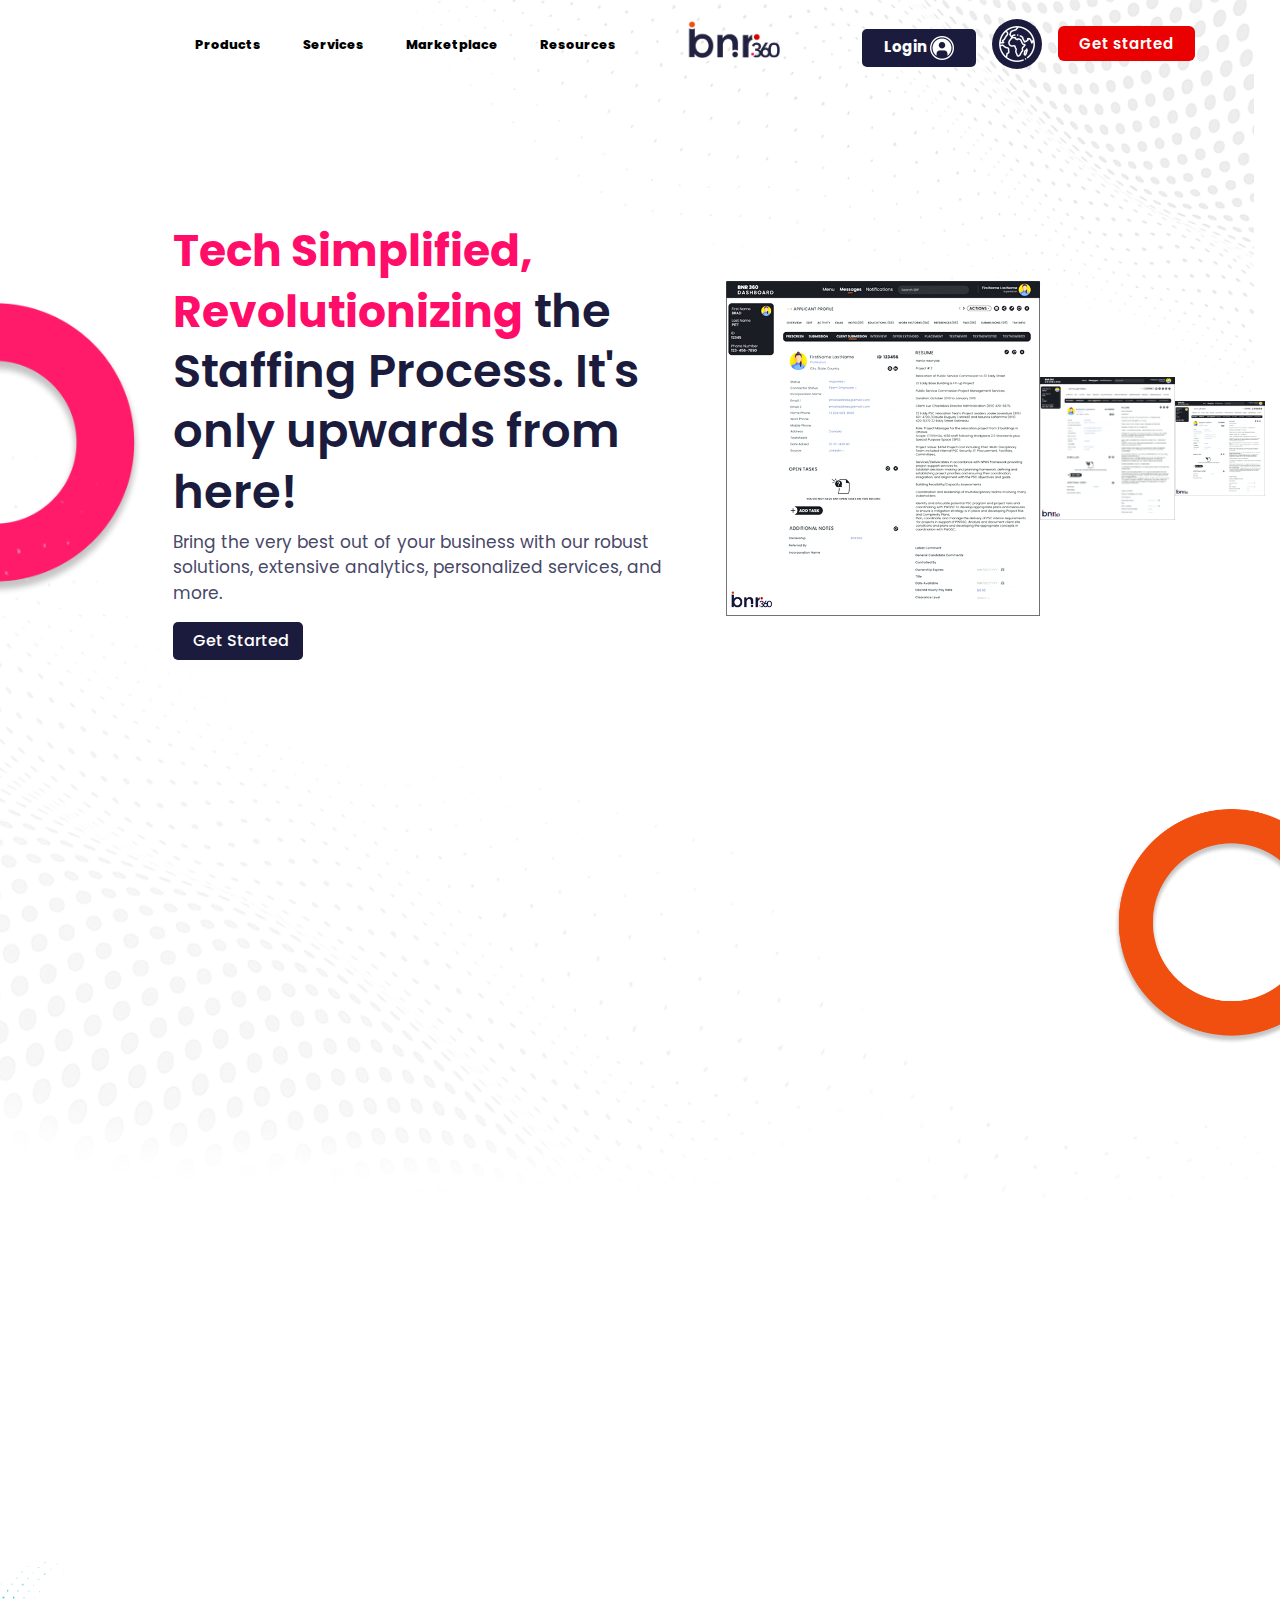
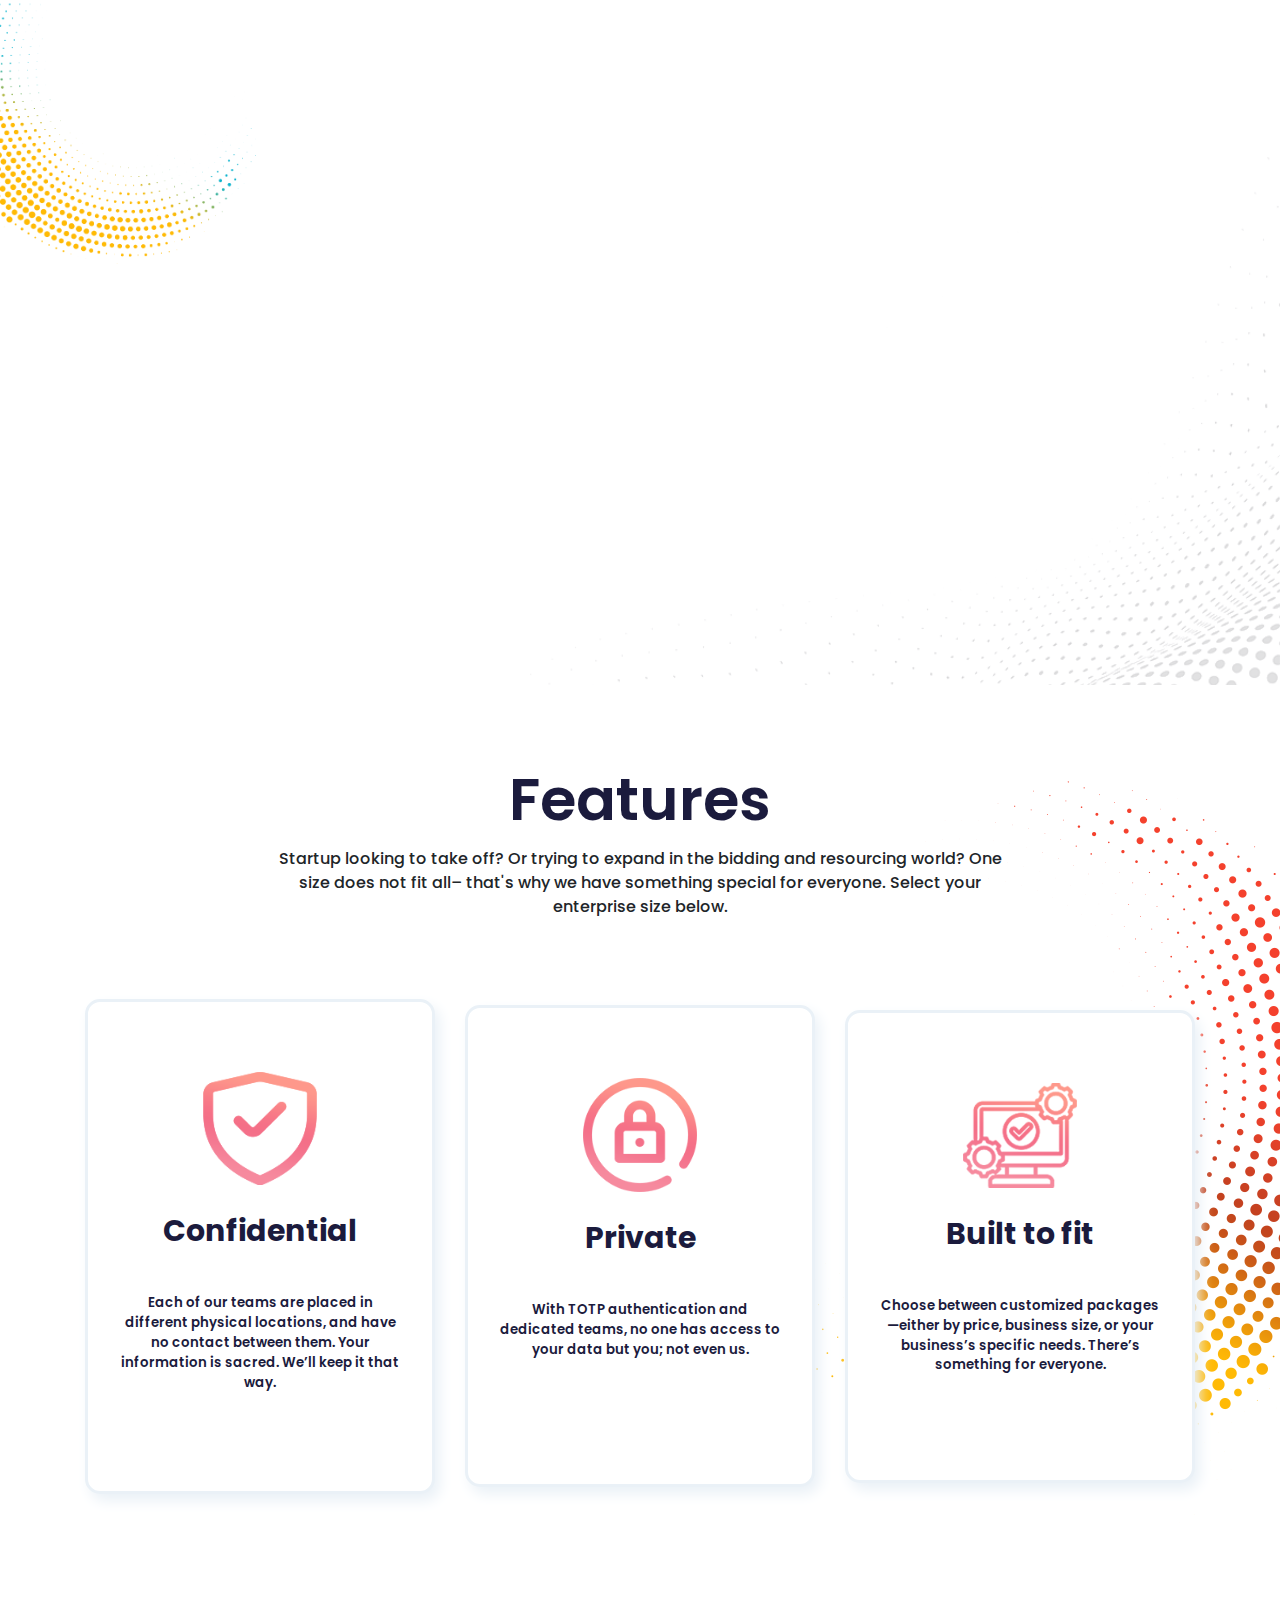
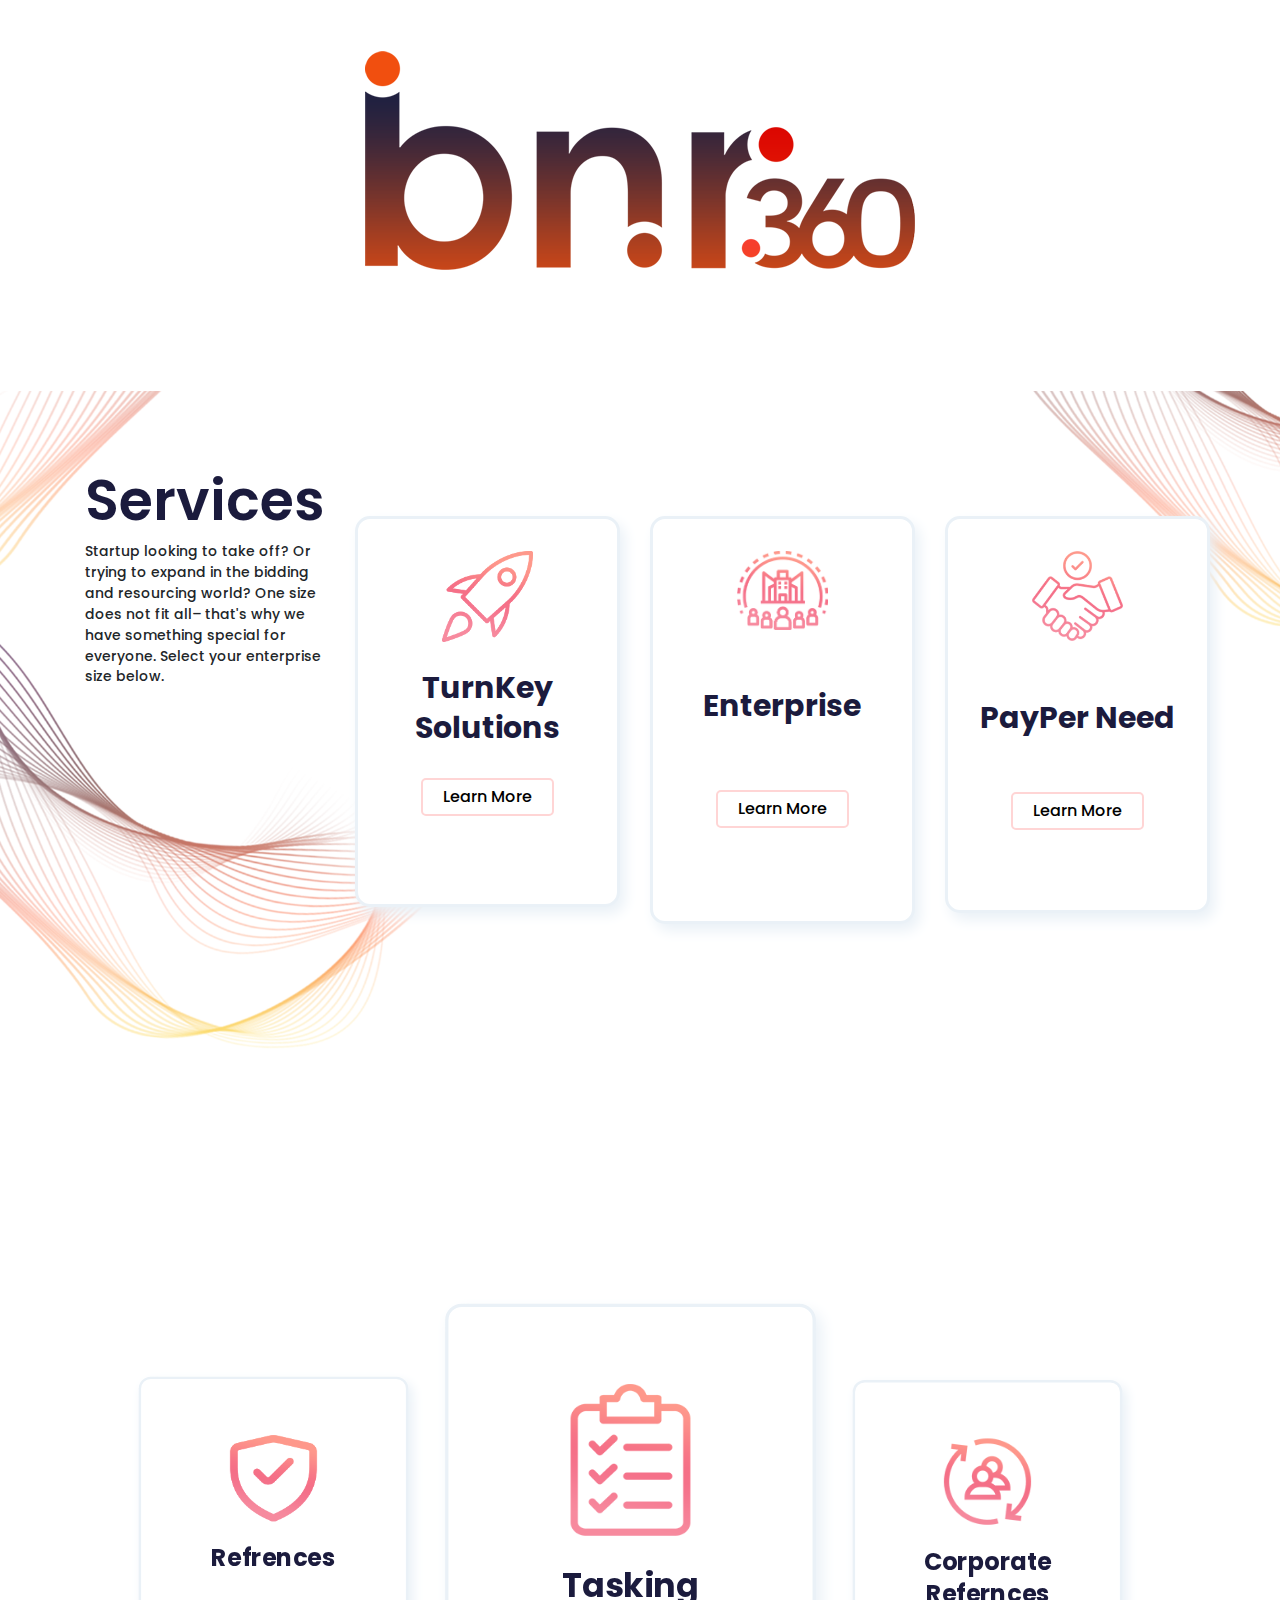
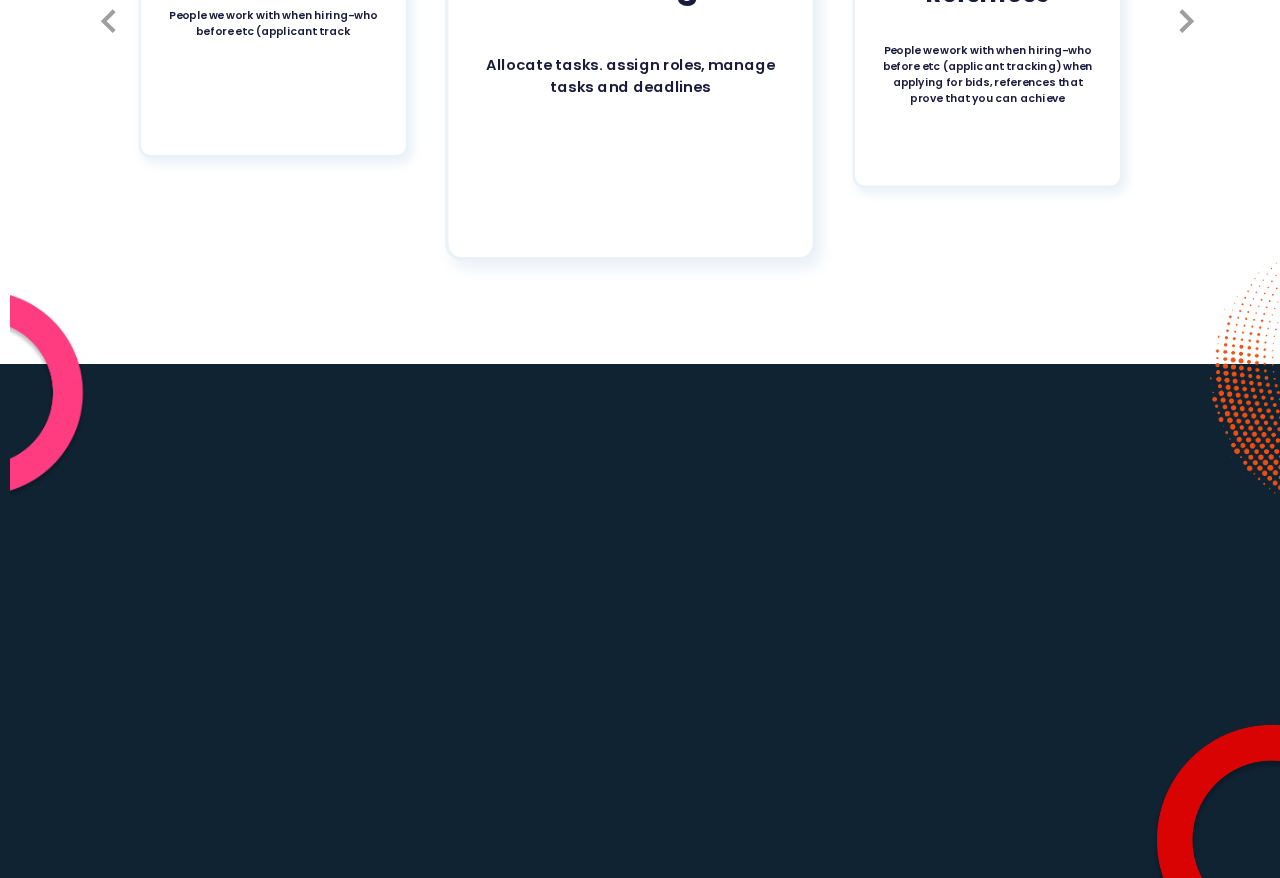
<file: index.html>
<!DOCTYPE html>
<html lang="en">

<head>
    <meta charset="UTF-8">
    <meta http-equiv="X-UA-Compatible" content="IE=edge">
    <meta name="viewport" content="width=device-width, initial-scale=1.0">
    <title>BNR 360</title>
    <link rel="stylesheet" href="css/style.css">
    <link rel="stylesheet" href="css/animate.css">
    <link rel="stylesheet" href="css/bootstrap.min.css">
    <link rel="stylesheet" href="css/hover-min.css">
    <link rel="stylesheet" href="css/slick-theme.css">
    <link rel="stylesheet" href="css/slick.css">

</head>

<body>

    <header class="header">
        <div class="container">
            <div class="row align-items-center">
                <div class="col-lg-6">
                    <nav class="nav-list">
                        <ul>
                            <li class="nav-links">
                                <a href="#">Products</a>
                                <ul class="nav-items-wrapper">
                                    <li class="nav-items"><a href="pages/erp.html">ERP</a></li>
                                    <!-- <li class="nav-items"><a href="#">Trunkey Solutions</a></li>
                                    <li class="nav-items"><a href="#">Trunkey Solutions</a></li> -->
                                </ul>
                            </li>
                            <li class="nav-links">
                                <a href="#">Services</a>
                                <ul class="nav-items-wrapper">
                                    <li class="nav-items"><a href="pages/trunkey-solutions.html">Turnkey solution</a>
                                    </li>
                                    <li class="nav-items"><a href="pages/enterprise.html">Enterprise</a></li>
                                    <li class="nav-items"><a href="pages/pay-per-need.html">PayperNeed</a></li>
                                </ul>
                            </li>
                            <li class="nav-links">
                                <a href="#">Marketplace</a>
                                <ul class="nav-items-wrapper">
                                    <li class="nav-items"><a href="#">Affiliate Program</a></li>
                                    <li class="nav-items"><a href="#">Cashflow managament</a></li>
                                    <li class="nav-items"><a href="#">Bnr Venture</a></li>
                                </ul>
                            </li>
                            <li class="nav-links">
                                <a href="#">Resources</a>
                                <ul class="nav-items-wrapper">
                                    <li class="nav-items"><a href="#">Help Center</a></li>
                                    <li class="nav-items"><a href="#">Contact us</a></li>
                                    <li class="nav-items"><a href="#">FAQs</a></li>
                                    <li class="nav-items"><a href="#">Blogs</a></li>

                                </ul>
                            </li>

                        </ul>

                    </nav>

                    <!-- <div class="navList">
                        <ul>
                            <li class="services">
                                <a href="#">
                                   Products

                                    <div class="dropdown_menu dropdown--menu">
                                        <ul>
                                            <li>
                                                <a href="#">ERP </a>
                                            </li>
                                            
                                        </ul>
                                    </div>
                                </a>
                            </li>  
                            <li class="services">
                                <a href="#">
                                    Services

                                    <div class="dropdown_menu">
                                        <ul>
                                            <li>
                                                <a href="pages/trunkey-solutions.html">Turnkey solution</a>
                                            </li>
                                            <li>
                                                <a href="pages/enterprise.html">Enterprise</a>
                                            </li>
                                            <li>
                                                <a href="pages/pay-per-need.html">PayperNeed</a>
                                            </li>
                                        </ul>
                                    </div>
                                </a>
                            </li>  
                            <li class="services">
                                <a href="#">
                                    Partners
                                    <div class="dropdown_menu">
                                        <ul>
                                            <li>
                                                <a href="#">Affiliate Program</a>
                                            </li>
                                            <li>
                                                <a href="#">Financial Partner</a>
                                            </li>
                                           
                                        </ul>
                                    </div>
                                </a>
                            </li>
                            <li class="services">
                                <a href="#">
                                    Support

                                    <div class="dropdown_menu">
                                        <ul>
                                            <li>
                                                <a href="#">Help Center</a>
                                            </li>
                                            <li>
                                                <a href="#">Contact us</a>
                                            </li>
                                            <li>
                                                <a href="#">Faqs</a>
                                            </li>
                                            <li>
                                                   <a href="#">Blogs </a>
                                            </li>
                                        </ul>
                                    </div>
                                </a>
                            </li>
                        </ul>
                    </div> -->

                </div>
                <div class="col-lg-2">
                    <div class="logo">
                        <a href="index.html">
                            <img src="images/logo.png" alt="Logo" class="imgFluid">
                        </a>
                    </div>
                </div>
                <div class="col-lg-4">
                    <div class="header__btn">

                        <a class="logibtn mt-2" href="#">
                            Login
                            <span> <img src="images/login.png" alt="Images" class="imgFluid"></span>
                        </a>
                        <a class="earth" href="#"><img src="images/planet-earth.png" class="imgFluid"></a>
                        <li>
                            <a class="started" href="#">Get started <span>

                                </span>
                            </a>
                        </li>
                    </div>
                </div>

            </div>
        </div>
    </header>
    <!-- Banner -->
    <div class='banner'>
        <div class="banner_circle">
            <img src="./images/shape-1.png" alt="Image" class="imgFluid">
        </div>

        <div class='container'>
            <div class='row align-items-center'>
                <div class='col-12 col-lg-6 wow fadeInDown'>
                    <div class='banner__content'>
                        <h1>
                            <span>Tech Simplified,<br> Revolutionizing</span> the</br> Staffing Process. It's only
                            upwards from here!
                        </h1>
                        <p>Bring the very best out of your business with our robust solutions, extensive analytics,
                            personalized services, and more. </p>
                        <a href='#' class='themeBtn'>Get Started</a>
                        <!-- <a href="#" class="themeBtn">Pricing plans</a> -->
                    </div>
                </div>
                <div class='col-12 col-lg-6'>
                    <div class="banner__main__picture">
                        <div class="banner__pic1">
                            <img src="./images/pic1.png" alt="images" class="imgFluid">
                        </div>
                        <div class="banner__pic2">
                            <img src="../images/pic1.png" alt="images" class="imgFluid">
                        </div>
                        <div class="banner__pic3">
                            <img src="../images/pic1.png" alt="images" class="imgFluid">
                        </div>

                    </div>

                </div>
            </div>
        </div>
    </div>

    <div class="container-fluid">
        <div class="row">
            <div class="col-lg-12">
                <div class="dummybg__img">
                    <img src="./images/orange.png" alt="Image" class="imgFluid">
                </div>
            </div>
        </div>
    </div>

    <!-- Dummy section start - -->
    <section class="dummy">
        <div class="container">
            <div class="row">
                <!-- <div class="col-lg-10 wow fadeInLeft mx-auto">
                <div class="dummycard__main">
                    <div class="dummy__card ">
                        <div class="dummy__img">
                            <img src="images/lottie-home-icon1.svg" alt="Images" class="imgFluid">
                        </div>
                        <div class="dummy_content">
                            <p>
                                    Why BnR 360 Should Be Your Go To Software 
                            </p>
                        </div>
                    </div>
                    <div class="dummy__card ">
                        <div class="dummy__img">
                            <img src="images/lottie-home-icon2.svg" alt="Images" class="imgFluid">
                        </div>
                        <div class="dummy_content">
                            <p>
                                Porto et montero via mille
                                Allen Mitrande
                            </p>
                        </div>
                    </div>
                </div>
                <div class="borderbottom1 mar-y">
                </div>

            </div> -->

            </div>
        </div>
    </section>
    <!-- Dummy Section End -->

    <!--Lottie animation  -->
    <section class="lottie">
        <div class="container">
            <div class="row align-items-center">

                <div class="col-lg-5 offset-lg-1 wow fadeInLeftBig">
                    <div class="lootie__content">
                        <h3>
                            A One Stop Solution
                        </h3>
                        <p>
                            Leading a business in the 21st Century is as complex as ever. At this point, we all know
                            that technology is a great asset to human resources, today and in the future. It’s not
                            enough to only have a cutting-edge new product; businesses have to manage employees across a
                            series of devices, have smooth communication and IT infrastructure, a dynamic HR and
                            efficient corporate reporting. The solution? BnR360.
                        </p>
                        <p>
                            We strive to make recruitment and management absurdly simple, so that whoever, wherever you
                            are– startup or enterprise you have someone in your corner rooting for your success.
                        </p>


                    </div>
                </div>
                <div class="col-lg-6  wow fadeInDown">
                    <div class="lottie__img">
                        <img src="images/banner.jpeg" alt="Images" class="imgFluid">
                    </div>
                </div>
            </div>
    </section>


    <!-- Why Bnr 360  -->
    <section class="lottie lottie--bg">
        <div class="lottie_img2">
            <img src="./images/computerbg.png" class="imgFluid">
        </div>
        <div class="container">
            <div class="row align-items-center">

                <div class="col-lg-6  wow fadeInDown">



                    <div class="lottie__img1">
                        <img src="images/screen.png" alt="Images" class="imgFluid">
                    </div>
                </div>

                <div class="col-lg-5 wow fadeInLeftBig">
                    <div class="lootie__content lottie--content">
                        <h3>
                            Why BnR360 Should Be Your Go To Software ?
                        </h3>
                        <p>
                            Put simply, our customizability and commitment beyond the standard experience is what sets
                            us apart. Backed by real, solid research, BnR360 is proven to save on costs, increase
                            productivity, and our dynamic teams are equipped with the skills needed to work with complex
                            challenges.
                        </p>
                        <p>
                            What fundamentally separates us– and ultimately you – from the competition is our dedication
                            to making sure we’re always giving our A-game, so your business can reach new horizons.
                        </p>


                    </div>
                </div>

            </div>
    </section>
    <!-- Why Bnr 360 End -->

    <!-- Creative sec start -->
    <!-- <section class="creative">
    <div class="container">
        <div class="row align-items-center">
            <div class="col-lg-4">
                <div class="creative__box">
                        <div class="creative__img">
                        <svg xmlns="http://www.w3.org/2000/svg" viewBox="0 0 200 200" width="200" height="200" preserveAspectRatio="xMidYMid meet" style="width: 100%; height: 100%; transform: translate3d(0px, 0px, 0px); content-visibility: visible;">
                            <defs>
                                <clipPath id="__lottie_element_143">
                                    <rect width="200" height="200" x="0" y="0"></rect>
                                </clipPath>
                            </defs>
                            <g clip-path="url(#__lottie_element_143)">
                                <g transform="matrix(-0.009700640104711056,-0.9999529719352722,0.9999529719352722,-0.009700640104711056,22.488357543945312,206.76641845703125)" opacity="1" style="display: block;">
                                    <g opacity="1" transform="matrix(1,0,0,1,0,0)">
                                        <path stroke-linecap="round" stroke-linejoin="round" fill-opacity="0" stroke="rgb(1,126,227)" stroke-opacity="1" stroke-width="8" d=" M70.52799987792969,127.06199645996094 C70.52799987792969,127.06199645996094 130.19700622558594,127.06199645996094 130.19700622558594,127.06199645996094"></path>
                                    </g>
                                </g>
                                <g transform="matrix(-0.009700640104711056,-0.9999529719352722,0.9999529719352722,-0.009700640104711056,22.488357543945312,206.76641845703125)" opacity="1" style="display: block;">
                                    <g opacity="1" transform="matrix(1,0,0,1,0,0)">
                                        <path stroke-linecap="round" stroke-linejoin="round" fill-opacity="0" stroke="rgb(1,126,227)" stroke-opacity="1" stroke-width="8" d=" M70.52799987792969,127.06199645996094 C70.52799987792969,127.06199645996094 130.19700622558594,127.06199645996094 130.19700622558594,127.06199645996094"></path>
                                    </g>
                                </g>
                                <g transform="matrix(1,0,0,1,-0.5,25)" opacity="1" style="display: block;">
                                    <g opacity="1" transform="matrix(1,0,0,1,124,148.5)">
                                        <path stroke-linecap="round" stroke-linejoin="round" fill-opacity="0" stroke="rgb(1,126,227)" stroke-opacity="1" stroke-width="8" d="M0 0"></path>
                                    </g>
                                    <g opacity="1" transform="matrix(1,0,0,1,77,148.5)">
                                        <path stroke-linecap="round" stroke-linejoin="round" fill-opacity="0" stroke="rgb(1,126,227)" stroke-opacity="1" stroke-width="8" d="M0 0"></path>
                                    </g>
                                </g>
                                <g transform="matrix(-0.009700640104711056,-0.9999529719352722,0.9999529719352722,-0.009700640104711056,22.488357543945312,206.76641845703125)" opacity="1" style="display: block;">
                                    <g opacity="1" transform="matrix(1,0,0,1,100.5,78)">
                                        <path stroke-linecap="round" stroke-linejoin="round" fill-opacity="0" stroke="rgb(1,126,227)" stroke-opacity="1" stroke-width="8" d=" M-80.5,24 C-80.5,24 -80.5,-24 -80.5,-24 C-80.5,-35.04600143432617 -71.5459976196289,-44 -60.5,-44 C-60.5,-44 60.5,-44 60.5,-44 C71.5459976196289,-44 80.5,-35.04600143432617 80.5,-24 C80.5,-24 80.5,24 80.5,24 C80.5,35.04600143432617 71.5459976196289,44 60.5,44 C60.5,44 -60.5,44 -60.5,44 C-71.5459976196289,44 -80.5,35.04600143432617 -80.5,24z"></path>
                                    </g>
                                </g>
                                <g transform="matrix(1,0,0,1,-0.9919967651367188,29)" opacity="1" style="display: block;">
                                    <g opacity="1" transform="matrix(1,0,0,1,101,73)">
                                        <path fill="rgb(1,126,227)" fill-opacity="1" d=" M12.333000183105469,0 C12.333000183105469,6.810999870300293 6.810999870300293,12.333000183105469 0,12.333000183105469 C-6.810999870300293,12.333000183105469 -12.333000183105469,6.810999870300293 -12.333000183105469,0 C-12.333000183105469,-6.810999870300293 -6.810999870300293,-12.333000183105469 0,-12.333000183105469 C6.810999870300293,-12.333000183105469 12.333000183105469,-6.810999870300293 12.333000183105469,0z"></path>
                                    </g>
                                </g>
                                <g style="display: none;" transform="matrix(0.028843197971582413,0,0,0.028843197971582413,90.68050384521484,95.50338745117188)" opacity="0.317408000000043">
                                    <g opacity="1" transform="matrix(1,0,0,1,319.5,232.5)">
                                        <path stroke-linecap="butt" stroke-linejoin="miter" fill-opacity="0" stroke-miterlimit="10" stroke="rgb(255,255,255)" stroke-opacity="1" stroke-width="40" d=" M246.2310028076172,215 C246.2310028076172,215 -246.23199462890625,215 -246.23199462890625,215 C-277.0320129394531,215 -302,190.031005859375 -302,159.2310028076172 C-302,159.2310028076172 -302,-159.2310028076172 -302,-159.2310028076172 C-302,-190.03199768066406 -277.0320129394531,-215 -246.23199462890625,-215 C-246.23199462890625,-215 246.2310028076172,-215 246.2310028076172,-215 C277.031005859375,-215 302,-190.03199768066406 302,-159.2310028076172 C302,-159.2310028076172 302,159.2310028076172 302,159.2310028076172 C302,190.031005859375 277.031005859375,215 246.2310028076172,215z"></path>
                                    </g>
                                    <g opacity="1" transform="matrix(1,0,0,1,320,157.69500732421875)">
                                        <path stroke-linecap="round" stroke-linejoin="round" fill-opacity="0" stroke="rgb(255,255,255)" stroke-opacity="1" stroke-width="40" d=" M226.3730010986328,-68.52799987792969 C226.3730010986328,-68.52799987792969 38.54800033569336,73.79399871826172 38.54800033569336,73.79399871826172 C15.517000198364258,91.24600219726562 -16.320999145507812,91.21800231933594 -39.323001861572266,73.72599792480469 C-39.323001861572266,73.72599792480469 -226.3730010986328,-68.52799987792969 -226.3730010986328,-68.52799987792969"></path>
                                    </g>
                                    <g opacity="1" transform="matrix(1,0,0,1,152.53500366210938,304.06500244140625)">
                                        <path stroke-linecap="round" stroke-linejoin="round" fill-opacity="0" stroke="rgb(255,255,255)" stroke-opacity="1" stroke-width="40" d=" M117.1259994506836,-81.02200317382812 C117.1259994506836,-81.02200317382812 -58.90800094604492,52.85499954223633 -58.90800094604492,52.85499954223633"></path>
                                    </g>
                                    <g opacity="1" transform="matrix(1,0,0,1,487.07501220703125,304.0639953613281)">
                                        <path stroke-linecap="round" stroke-linejoin="round" fill-opacity="0" stroke="rgb(255,255,255)" stroke-opacity="1" stroke-width="40" d=" M59.29800033569336,52.85499954223633 C59.29800033569336,52.85499954223633 -117.37999725341797,-81.02100372314453 -117.37999725341797,-81.02100372314453"></path>
                                    </g>
                                </g>
                            </g>
                        </svg>
                    </div>
                    <div class="creative__content">
                        <h4>
                            345+
                        </h4>
                        <p>
                            Creative animations made so far
                        </p>
                    </div>
                </div>
            </div>
            <div class="col-lg-4">
                <div class="readbox">
                    <div class="readbox__content">
                        <h4>
                           Check your Animation process

                        </h4>
                        <a href="#">
                            Read More
                        </a>
                    </div>
                </div>
            </div>
            <div class="col-lg-4">
                <div class="readbox__img">
                    <svg xmlns="http://www.w3.org/2000/svg" viewBox="0 0 3000 3000" width="3000" height="3000" preserveAspectRatio="xMidYMid meet" style="width: 100%; height: 100%; transform: translate3d(0px, 0px, 0px); content-visibility: visible;">
                        <defs>
                            <clipPath id="__lottie_element_209">
                                <rect width="3000" height="3000" x="0" y="0"></rect>
                            </clipPath>
                            <linearGradient id="__lottie_element_213" spreadMethod="pad" gradientUnits="userSpaceOnUse" x1="48.417999267578125" y1="-163.99000549316406" x2="-3.4149999618530273" y2="-9.854000091552734">
                                <stop offset="0%" stop-color="rgb(68,75,140)"></stop>
                                <stop offset="50%" stop-color="rgb(53,57,109)"></stop>
                                <stop offset="100%" stop-color="rgb(38,38,79)"></stop>
                            </linearGradient>
                            <linearGradient id="__lottie_element_214" spreadMethod="pad" gradientUnits="userSpaceOnUse" x1="-161.0919952392578" y1="105.95600128173828" x2="38.64099884033203" y2="-47.87699890136719">
                                <stop offset="0%" stop-color="rgb(49,25,68)"></stop>
                                <stop offset="50%" stop-color="rgb(105,41,93)"></stop>
                                <stop offset="100%" stop-color="rgb(160,57,118)"></stop>
                            </linearGradient>
                            <linearGradient id="__lottie_element_218" spreadMethod="pad" gradientUnits="userSpaceOnUse" x1="178.47500610351562" y1="134.5050048828125" x2="-114.79299926757812" y2="-86.46800231933594">
                                <stop offset="0%" stop-color="rgb(68,75,140)"></stop>
                                <stop offset="50%" stop-color="rgb(53,57,109)"></stop>
                                <stop offset="100%" stop-color="rgb(38,38,79)"></stop>
                            </linearGradient>
                            <linearGradient id="__lottie_element_219" spreadMethod="pad" gradientUnits="userSpaceOnUse" x1="1663.239013671875" y1="-87.5780029296875" x2="1523.7869873046875" y2="-339.0150146484375">
                                <stop offset="0%" stop-color="rgb(68,75,140)"></stop>
                                <stop offset="50%" stop-color="rgb(53,57,109)"></stop>
                                <stop offset="100%" stop-color="rgb(38,38,79)"></stop>
                            </linearGradient>
                            <linearGradient id="__lottie_element_220" spreadMethod="pad" gradientUnits="userSpaceOnUse" x1="-87.33799743652344" y1="-182.43800354003906" x2="129.75" y2="343.21600341796875">
                                <stop offset="0%" stop-color="rgb(68,75,140)"></stop>
                                <stop offset="50%" stop-color="rgb(53,57,109)"></stop>
                                <stop offset="100%" stop-color="rgb(38,38,79)"></stop>
                            </linearGradient>
                            <linearGradient id="__lottie_element_221" spreadMethod="pad" gradientUnits="userSpaceOnUse" x1="1715.301025390625" y1="-0.8100000023841858" x2="1621.9990234375" y2="-0.8100000023841858">
                                <stop offset="0%" stop-color="rgb(49,25,68)"></stop>
                                <stop offset="50%" stop-color="rgb(105,41,93)"></stop>
                                <stop offset="100%" stop-color="rgb(160,57,118)"></stop>
                            </linearGradient>
                            <linearGradient id="__lottie_element_225" spreadMethod="pad" gradientUnits="userSpaceOnUse" x1="-60.36899948120117" y1="-24.586999893188477" x2="-198.5290069580078" y2="39.645999908447266">
                                <stop offset="0%" stop-color="rgb(255,196,68)"></stop>
                                <stop offset="50%" stop-color="rgb(249,154,77)"></stop>
                                <stop offset="100%" stop-color="rgb(243,111,86)"></stop>
                            </linearGradient>
                            <linearGradient id="__lottie_element_230" spreadMethod="pad" gradientUnits="userSpaceOnUse" x1="1759.4739990234375" y1="-0.7139999866485596" x2="1220.16796875" y2="-0.7139999866485596">
                                <stop offset="0%" stop-color="rgb(68,75,140)"></stop>
                                <stop offset="50%" stop-color="rgb(65,70,130)"></stop>
                                <stop offset="100%" stop-color="rgb(62,65,119)"></stop>
                            </linearGradient>
                            <linearGradient id="__lottie_element_231" spreadMethod="pad" gradientUnits="userSpaceOnUse" x1="-31.441999435424805" y1="-45.17900085449219" x2="40.310001373291016" y2="20.900999069213867">
                                <stop offset="0%" stop-color="rgb(68,75,140)"></stop>
                                <stop offset="50%" stop-color="rgb(53,57,109)"></stop>
                                <stop offset="100%" stop-color="rgb(38,38,79)"></stop>
                            </linearGradient>
                            <linearGradient id="__lottie_element_232" spreadMethod="pad" gradientUnits="userSpaceOnUse" x1="-31.441999435424805" y1="-45.17900085449219" x2="40.310001373291016" y2="20.900999069213867">
                                <stop offset="0%" stop-color="rgb(68,75,140)"></stop>
                                <stop offset="50%" stop-color="rgb(53,57,109)"></stop>
                                <stop offset="100%" stop-color="rgb(38,38,79)"></stop>
                            </linearGradient>
                            <linearGradient id="__lottie_element_233" spreadMethod="pad" gradientUnits="userSpaceOnUse" x1="1339.31298828125" y1="-288.40301513671875" x2="1409.718017578125" y2="-729.197021484375">
                                <stop offset="0%" stop-color="rgb(49,25,68)"></stop>
                                <stop offset="50%" stop-color="rgb(105,41,93)"></stop>
                                <stop offset="100%" stop-color="rgb(160,57,118)"></stop>
                            </linearGradient>
                            <linearGradient id="__lottie_element_234" spreadMethod="pad" gradientUnits="userSpaceOnUse" x1="1741.5400390625" y1="-0.753000020980835" x2="1202.237060546875" y2="-0.753000020980835">
                                <stop offset="0%" stop-color="rgb(68,75,140)"></stop>
                                <stop offset="50%" stop-color="rgb(65,70,130)"></stop>
                                <stop offset="100%" stop-color="rgb(62,65,119)"></stop>
                            </linearGradient>
                            <linearGradient id="__lottie_element_235" spreadMethod="pad" gradientUnits="userSpaceOnUse" x1="1200.7120361328125" y1="-0.35499998927116394" x2="739.5789794921875" y2="-0.35499998927116394">
                                <stop offset="0%" stop-color="rgb(68,75,140)"></stop>
                                <stop offset="50%" stop-color="rgb(65,70,130)"></stop>
                                <stop offset="100%" stop-color="rgb(62,65,119)"></stop>
                            </linearGradient>
                            <linearGradient id="__lottie_element_236" spreadMethod="pad" gradientUnits="userSpaceOnUse" x1="-0.746999979019165" y1="-438.9440002441406" x2="-234.06199645996094" y2="451.4939880371094">
                                <stop offset="0%" stop-color="rgb(255,196,68)"></stop>
                                <stop offset="50%" stop-color="rgb(249,154,77)"></stop>
                                <stop offset="100%" stop-color="rgb(243,111,86)"></stop>
                            </linearGradient>
                            <linearGradient id="__lottie_element_237" spreadMethod="pad" gradientUnits="userSpaceOnUse" x1="3.749000072479248" y1="-370.593994140625" x2="-70.02100372314453" y2="336.09698486328125">
                                <stop offset="0%" stop-color="rgb(255,196,68)"></stop>
                                <stop offset="50%" stop-color="rgb(249,154,77)"></stop>
                                <stop offset="100%" stop-color="rgb(243,111,86)"></stop>
                            </linearGradient>
                            <linearGradient id="__lottie_element_238" spreadMethod="pad" gradientUnits="userSpaceOnUse" x1="22.06399917602539" y1="-63.38800048828125" x2="-91.89800262451172" y2="52.310001373291016">
                                <stop offset="0%" stop-color="rgb(49,25,68)"></stop>
                                <stop offset="50%" stop-color="rgb(105,41,93)"></stop>
                                <stop offset="100%" stop-color="rgb(160,57,118)"></stop>
                            </linearGradient>
                            <linearGradient id="__lottie_element_241" spreadMethod="pad" gradientUnits="userSpaceOnUse" x1="101.81099700927734" y1="76.73699951171875" x2="-557.1799926757812" y2="-191.33599853515625">
                                <stop offset="0%" stop-color="rgb(255,196,68)"></stop>
                                <stop offset="75%" stop-color="rgb(249,154,77)"></stop>
                                <stop offset="100%" stop-color="rgb(243,111,86)"></stop>
                            </linearGradient>
                            <linearGradient id="__lottie_element_245" spreadMethod="pad" gradientUnits="userSpaceOnUse" x1="-118.33100128173828" y1="8.267000198364258" x2="-573.1190185546875" y2="-536.656005859375">
                                <stop offset="0%" stop-color="rgb(255,196,68)"></stop>
                                <stop offset="75%" stop-color="rgb(249,154,77)"></stop>
                                <stop offset="100%" stop-color="rgb(243,111,86)"></stop>
                            </linearGradient>
                            <linearGradient id="__lottie_element_249" spreadMethod="pad" gradientUnits="userSpaceOnUse" x1="-66.94400024414062" y1="-106.85399627685547" x2="14.89900016784668" y2="31.368999481201172">
                                <stop offset="0%" stop-color="rgb(49,25,68)"></stop>
                                <stop offset="50%" stop-color="rgb(105,41,93)"></stop>
                                <stop offset="100%" stop-color="rgb(160,57,118)"></stop>
                            </linearGradient>
                            <mask id="__lottie_element_253" mask-type="alpha">
                                <g transform="matrix(1,0,0,1,0,0)" opacity="1" style="display: block;">
                                    <g opacity="1" transform="matrix(1,0,0,1,0,0)">
                                        <g opacity="1" transform="matrix(1,0,0,1,1407.8690185546875,1559.6409912109375)">
                                            <path fill="url(#__lottie_element_256)" fill-opacity="1" d=" M625.6900024414062,-1104.116943359375 C625.6900024414062,-1104.116943359375 625.6900024414062,1101.4339599609375 625.6900024414062,1101.4339599609375 C625.6900024414062,1134.675048828125 599.3599853515625,1162.698974609375 567.1309814453125,1163.7110595703125 C567.1309814453125,1163.7110595703125 -547.4459838867188,1143.22705078125 -547.4459838867188,1143.22705078125 C-581.656005859375,1144.302001953125 -609.6900024414062,1117.0999755859375 -609.6900024414062,1082.7760009765625 C-609.6900024414062,1082.7760009765625 -625.6900024414062,-1138.6400146484375 -625.6900024414062,-1138.6400146484375 C-625.6900024414062,-1172.9639892578125 -597.656005859375,-1200.22900390625 -563.4459838867188,-1199.23095703125 C-563.4459838867188,-1199.23095703125 567.1309814453125,-1166.261962890625 567.1309814453125,-1166.261962890625 C599.3599853515625,-1165.322021484375 625.6900024414062,-1137.3570556640625 625.6900024414062,-1104.116943359375z"></path>
                                        </g>
                                    </g>
                                </g>
                            </mask>
                            <linearGradient id="__lottie_element_256" spreadMethod="pad" gradientUnits="userSpaceOnUse" x1="-625.8690185546875" y1="-0.640999972820282" x2="625.510009765625" y2="-0.640999972820282">
                                <stop offset="0%" stop-color="rgb(255,144,133)"></stop>
                                <stop offset="50%" stop-color="rgb(253,128,160)"></stop>
                                <stop offset="100%" stop-color="rgb(251,111,187)"></stop>
                            </linearGradient>
                            <linearGradient id="__lottie_element_263" spreadMethod="pad" gradientUnits="userSpaceOnUse" x1="943.291015625" y1="832.947998046875" x2="-195.9969940185547" y2="-138.91799926757812">
                                <stop offset="0%" stop-color="rgb(68,75,140)"></stop>
                                <stop offset="50%" stop-color="rgb(53,57,109)"></stop>
                                <stop offset="100%" stop-color="rgb(38,38,79)"></stop>
                            </linearGradient>
                            <linearGradient id="__lottie_element_264" spreadMethod="pad" gradientUnits="userSpaceOnUse" x1="1235.947998046875" y1="3071.5380859375" x2="1392.1199951171875" y2="-1126.7459716796875">
                                <stop offset="0%" stop-color="rgb(68,75,140)"></stop>
                                <stop offset="50%" stop-color="rgb(53,57,109)"></stop>
                                <stop offset="100%" stop-color="rgb(38,38,79)"></stop>
                            </linearGradient>
                            <linearGradient id="__lottie_element_265" spreadMethod="pad" gradientUnits="userSpaceOnUse" x1="-625.8690185546875" y1="-0.640999972820282" x2="625.510009765625" y2="-0.640999972820282">
                                <stop offset="0%" stop-color="rgb(255,144,133)"></stop>
                                <stop offset="50%" stop-color="rgb(253,128,160)"></stop>
                                <stop offset="100%" stop-color="rgb(251,111,187)"></stop>
                            </linearGradient>
                            <clipPath id="__lottie_element_267">
                                <path fill="#ffffff" clip-rule="nonzero" d=" M808.6820068359375,2174.48193359375 C808.6820068359375,2174.48193359375 1034.8079833984375,2179.614013671875 1034.8079833984375,2179.614013671875 C1048.70703125,2147.903076171875 1066.866943359375,2089.23193359375 1019.8880004882812,2073.60205078125 C954.572998046875,2051.87109375 956.5180053710938,1935.887939453125 975.8410034179688,1895.426025390625 C999.7570190429688,1845.3470458984375 1053.051025390625,1727.594970703125 952.6060180664062,1692.4119873046875 C868.9860229492188,1663.1219482421875 809.0399780273438,1661.31201171875 806.448974609375,1552.4169921875 C803.8579711914062,1443.52197265625 746.5910034179688,1373.8819580078125 647.7999877929688,1377.3349609375 C543.8380126953125,1380.968994140625 462.9779968261719,1240.259033203125 376.5639953613281,1283.8580322265625 C225.9929962158203,1359.8260498046875 352.8580017089844,1603.501953125 530.864990234375,1678.4119873046875 C708.8720092773438,1753.322021484375 603.5640258789062,1815.072021484375 595.9860229492188,1903.8909912109375 C585.6409912109375,2025.14794921875 750.6370239257812,2004.2149658203125 792.552001953125,2053.257080078125 C825.4110107421875,2091.702880859375 817.5260009765625,2143.126953125 808.6820068359375,2174.48193359375" fill-opacity="1"></path>
                            </clipPath>
                            <linearGradient id="__lottie_element_269" spreadMethod="pad" gradientUnits="userSpaceOnUse" x1="-354.802001953125" y1="-163.08200073242188" x2="260.4110107421875" y2="289.1080017089844">
                                <stop offset="0%" stop-color="rgb(255,196,68)"></stop>
                                <stop offset="50%" stop-color="rgb(249,154,77)"></stop>
                                <stop offset="100%" stop-color="rgb(243,111,86)"></stop>
                            </linearGradient>
                            <clipPath id="__lottie_element_271">
                                <path fill="#ffffff" clip-rule="nonzero" d=" M-464.9649963378906,548.9509887695312 C-464.9649963378906,548.9509887695312 -696.8880004882812,621.6439819335938 -696.8880004882812,621.6439819335938 C-696.8880004882812,621.6439819335938 -777.8359985351562,516.3579711914062 -747.3170166015625,414.5820007324219 C-685.0499877929688,206.9290008544922 -871.2650146484375,166.88699340820312 -946.75,138.447998046875 C-1060.5880126953125,95.55899810791016 -1142.2010498046875,8.116999626159668 -1021.8350219726562,-78.81500244140625 C-901.468994140625,-165.7469940185547 -1101.8299560546875,-331.7179870605469 -1295.6600341796875,-374.4859924316406 C-1485.3360595703125,-416.3380126953125 -1520.3900146484375,-777.6589965820312 -1101.541015625,-724.77099609375 C-851.406005859375,-693.1859741210938 -812.9739990234375,-450.5249938964844 -764.4329833984375,-332.59698486328125 C-715.8920288085938,-214.66900634765625 -532.4439697265625,-261.15399169921875 -547.7319946289062,-93.71399688720703 C-560.791015625,49.310001373291016 -632.0260009765625,172.9429931640625 -528.3369750976562,235.95799255371094 C-424.64801025390625,298.9729919433594 -386.177001953125,394.00799560546875 -464.9649963378906,548.9509887695312" fill-opacity="1"></path>
                            </clipPath>
                            <linearGradient id="__lottie_element_273" spreadMethod="pad" gradientUnits="userSpaceOnUse" x1="-1336.0040283203125" y1="-726.1669921875" x2="-213.7169952392578" y2="293.8630065917969">
                                <stop offset="0%" stop-color="rgb(227,141,221)"></stop>
                                <stop offset="50%" stop-color="rgb(188,127,234)"></stop>
                                <stop offset="100%" stop-color="rgb(149,113,246)"></stop>
                            </linearGradient>
                            <clipPath id="__lottie_element_275">
                                <path fill="#ffffff" clip-rule="nonzero" d=" M777.125,1750.2120361328125 C777.125,1750.2120361328125 971.5280151367188,1700.1400146484375 971.5280151367188,1700.1400146484375 C971.5280151367188,1700.1400146484375 1021.5999755859375,1554.510986328125 949.739013671875,1515.696044921875 C877.8779907226562,1476.8809814453125 905.3930053710938,1337.031982421875 911.4169921875,1260.760009765625 C927.7630004882812,1053.81494140625 704.1290283203125,1072.625 703.8779907226562,805.0150146484375 C703.8109741210938,733.8389892578125 727.4840087890625,598.0789794921875 667.4749755859375,541.3880004882812 C599.1079711914062,476.8009948730469 549.198974609375,540.1589965820312 505.239990234375,486.14898681640625 C436.53399658203125,401.7330017089844 325.0409851074219,371.45098876953125 258.5830078125,458.32598876953125 C192.99099731445312,544.0679931640625 272.69000244140625,714.7479858398438 470.8190002441406,851.9290161132812 C601.8099975585938,966.4450073242188 603.8569946289062,1000.72802734375 593.5469970703125,1084.2149658203125 C586.3259887695312,1142.6929931640625 530.5440063476562,1295.030029296875 609.9190063476562,1355.8599853515625 C689.2940063476562,1416.68994140625 749.958984375,1482.4229736328125 719.3779907226562,1548.4659423828125 C672.8460083007812,1648.958984375 777.125,1750.2120361328125 777.125,1750.2120361328125" fill-opacity="1"></path>
                            </clipPath>
                            <linearGradient id="__lottie_element_277" spreadMethod="pad" gradientUnits="userSpaceOnUse" x1="-608.0139770507812" y1="-713.1099853515625" x2="96.19499969482422" y2="828.6010131835938">
                                <stop offset="0%" stop-color="rgb(170,128,249)"></stop>
                                <stop offset="50%" stop-color="rgb(134,114,232)"></stop>
                                <stop offset="100%" stop-color="rgb(97,101,215)"></stop>
                            </linearGradient>
                        </defs>
                        <g clip-path="url(#__lottie_element_209)">
                            <g transform="matrix(1,0,0,1,1483.738037109375,1530.1180419921875)" opacity="1" style="display: block;">
                                <g opacity="1" transform="matrix(1,0,0,1,0,0)">
                                    <path fill="rgb(244,247,250)" fill-opacity="1" d=" M1092.968994140625,1029.7640380859375 C1018.041015625,1106.9969482421875 950.9979858398438,1152.39794921875 899.6669921875,1186.6719970703125 C399.0509948730469,1520.93798828125 -173.20700073242188,1424.593994140625 -350.135009765625,1391.6639404296875 C-635.5869750976562,1338.5350341796875 -876.5479736328125,1301.0560302734375 -1083.5760498046875,1114.0140380859375 C-1554.0069580078125,688.9979858398438 -1531.126953125,-197.61599731445312 -1171.6600341796875,-746.8350219726562 C-1129.0379638671875,-811.9569702148438 -770.114990234375,-1343.991943359375 -196.6179962158203,-1418.9599609375 C-182.59100341796875,-1420.79296875 -172.125,-1421.8380126953125 -162.95799255371094,-1422.8079833984375 C-74.23899841308594,-1432.2010498046875 475.5329895019531,-1481.7779541015625 923.8170166015625,-1106.2049560546875 C987.9869995117188,-1052.4439697265625 1091.2550048828125,-955.4719848632812 1187.0169677734375,-807.573974609375 C1537.1689453125,-266.7929992675781 1538.2779541015625,570.7570190429688 1092.968994140625,1029.7640380859375z"></path>
                                </g>
                            </g>
                            <g clip-path="url(#__lottie_element_275)" transform="matrix(0.9999991655349731,-0.0013083581579849124,0.0013083581579849124,0.9999991655349731,-4.46563720703125,16.8909912109375)" opacity="1" style="display: block;">
                                <g opacity="1" transform="matrix(1,0,0,1,613.1320190429688,1061.2650146484375)">
                                    <path fill="url(#__lottie_element_277)" fill-opacity="1" d=" M106.24600219726562,487.20098876953125 C79.49500274658203,544.9719848632812 104.98899841308594,602.760986328125 129.45599365234375,641.6530151367188 C135.29100036621094,641.68798828125 138.67999267578125,643.3079833984375 144.5760040283203,644.7420043945312 C197.78700256347656,657.68701171875 222.7429962158203,651.0999755859375 276.8380126953125,655.0150146484375 C288.4809875488281,655.8579711914062 323.07000732421875,647.1810302734375 336.9670104980469,642.655029296875 C336.9670104980469,642.655029296875 362.7359924316406,633.7680053710938 362.7359924316406,633.7680053710938 C362.7359924316406,633.7680053710938 408.4670104980469,493.2460021972656 336.6059875488281,454.4309997558594 C264.7449951171875,415.6159973144531 292.260009765625,275.7659912109375 298.2850036621094,199.4949951171875 C314.6310119628906,-7.449999809265137 90.99700164794922,11.359999656677246 90.74600219726562,-256.25 C90.67900085449219,-327.4259948730469 114.35199737548828,-463.18499755859375 54.34299850463867,-519.8759765625 C-14.02400016784668,-584.4630126953125 -63.933998107910156,-521.1060180664062 -107.89299774169922,-575.1160278320312 C-176.5989990234375,-659.531982421875 -288.09100341796875,-689.81298828125 -354.54998779296875,-602.93798828125 C-420.1419982910156,-517.1959838867188 -340.4419860839844,-346.5169982910156 -142.31300354003906,-209.33599853515625 C-11.321999549865723,-94.81999969482422 -9.274999618530273,-60.5369987487793 -19.584999084472656,22.950000762939453 C-26.805999755859375,81.4280014038086 -82.58699798583984,233.76499938964844 -3.2130000591278076,294.5950012207031 C76.16200256347656,355.42498779296875 136.82699584960938,421.1579895019531 106.24600219726562,487.20098876953125z"></path>
                                </g>
                                <g opacity="1" transform="matrix(1,0,0,1,0,0)">
                                    <g opacity="1" transform="matrix(1,0,0,1,0,0)" style="mix-blend-mode: soft-light;">
                                        <g opacity="1" transform="matrix(1,0,0,1,527.155029296875,1051.862060546875)">
                                            <path fill="rgb(252,253,254)" fill-opacity="1" d=" M334.64898681640625,666.593994140625 C334.64898681640625,666.593994140625 338.5979919433594,666.1019897460938 338.5979919433594,666.1019897460938 C335.6650085449219,642.5709838867188 332.4150085449219,618.8759765625 328.9410095214844,595.6749877929688 C303.2070007324219,423.89599609375 262.3699951171875,260.7359924316406 207.5590057373047,110.7239990234375 C161.11500549316406,-16.385000228881836 104.01499938964844,-135.85299682617188 37.84299850463867,-244.36199951171875 C-15.371999740600586,-331.625 -74.71600341796875,-412.3070068359375 -138.54200744628906,-484.1659851074219 C-183.41200256347656,-534.6810302734375 -230.01400756835938,-580.3489990234375 -277.0589904785156,-619.89599609375 C-285.2560119628906,-626.7890014648438 -294.0249938964844,-633.3800048828125 -302.5060119628906,-639.7550048828125 C-313.80499267578125,-648.2470092773438 -325.4880065917969,-657.0280151367188 -335.9070129394531,-666.593994140625 C-335.9070129394531,-666.593994140625 -338.5979919433594,-663.6619873046875 -338.5979919433594,-663.6619873046875 C-328.0350036621094,-653.9639892578125 -316.27301025390625,-645.1229858398438 -304.89801025390625,-636.572021484375 C-296.4590148925781,-630.22998046875 -287.7349853515625,-623.6710205078125 -279.6199951171875,-616.8480224609375 C-232.72300720214844,-577.4249877929688 -186.25900268554688,-531.89501953125 -141.51699829101562,-481.5220031738281 C-77.8489990234375,-409.8420104980469 -18.64699935913086,-329.35101318359375 34.44599914550781,-242.28900146484375 C100.48100280761719,-134.0030059814453 157.4669952392578,-14.772000312805176 203.8209991455078,112.09200286865234 C258.5400085449219,261.8500061035156 299.3110046386719,424.7489929199219 325.0039978027344,596.2630004882812 C328.4750061035156,619.4320068359375 331.7200012207031,643.093017578125 334.64898681640625,666.593994140625z"></path>
                                        </g>
                                        <g opacity="1" transform="matrix(1,0,0,1,620.9320068359375,722.0009765625)">
                                            <path fill="rgb(252,253,254)" fill-opacity="1" d=" M15.708999633789062,222.8990020751953 C15.708999633789062,222.8990020751953 19.312999725341797,221.20899963378906 19.312999725341797,221.20899963378906 C-53.24599838256836,66.56199645996094 10.468000411987305,-219.1479949951172 11.121000289916992,-222.01499938964844 C11.121000289916992,-222.01499938964844 7.239999771118164,-222.8990020751953 7.239999771118164,-222.8990020751953 C6.585000038146973,-220.01699829101562 -57.43000030517578,67.01399993896484 15.708999633789062,222.8990020751953z"></path>
                                        </g>
                                        <g opacity="1" transform="matrix(1,0,0,1,681.385986328125,1296.02197265625)">
                                            <path fill="rgb(252,253,254)" fill-opacity="1" d=" M120.30599975585938,99.27899932861328 C120.30599975585938,99.27899932861328 124.08100128173828,98.01899719238281 124.08100128173828,98.01899719238281 C87.06700134277344,-12.847999572753906 -120.48799896240234,-98.427001953125 -122.58000183105469,-99.27899932861328 C-122.58000183105469,-99.27899932861328 -124.08100128173828,-95.59100341796875 -124.08100128173828,-95.59100341796875 C-122.00599670410156,-94.74700164794922 83.87100219726562,-9.855999946594238 120.30599975585938,99.27899932861328z"></path>
                                        </g>
                                        <g opacity="1" transform="matrix(1,0,0,1,855.0640258789062,1302.947998046875)">
                                            <path fill="rgb(252,253,254)" fill-opacity="1" d=" M-37.80799865722656,157.072998046875 C-37.80799865722656,157.072998046875 -33.869998931884766,156.49899291992188 -33.869998931884766,156.49899291992188 C-44.85200119018555,80.99600219726562 -19.488000869750977,-27.839000701904297 37.55099868774414,-149.95199584960938 C40.41899871826172,-156.09300231933594 40.417999267578125,-156.09300231933594 40.31999969482422,-156.8419952392578 C40.31999969482422,-156.8419952392578 36.374000549316406,-156.31700134277344 36.374000549316406,-156.31700134277344 C36.374000549316406,-156.31700134277344 38.34700012207031,-156.57899475097656 38.34700012207031,-156.57899475097656 C38.34700012207031,-156.57899475097656 36.426998138427734,-157.072998046875 36.426998138427734,-157.072998046875 C36.28300094604492,-156.64199829101562 35.20100021362305,-154.32400512695312 33.944000244140625,-151.63699340820312 C-23.41900062561035,-28.826000213623047 -48.902000427246094,80.80699920654297 -37.80799865722656,157.072998046875z"></path>
                                        </g>
                                        <g opacity="1" transform="matrix(1,0,0,1,780.2009887695312,1621.4520263671875)">
                                            <path fill="rgb(252,253,254)" fill-opacity="1" d=" M75.64299774169922,54.137001037597656 C75.64299774169922,54.137001037597656 79.2509994506836,52.46200180053711 79.2509994506836,52.46200180053711 C43.862998962402344,-23.760000228881836 -77.09700012207031,-53.84199905395508 -78.31300354003906,-54.137001037597656 C-78.31300354003906,-54.137001037597656 -79.2509994506836,-50.26900100708008 -79.2509994506836,-50.26900100708008 C-78.0510025024414,-49.97800064086914 41.06399917602539,-20.34000015258789 75.64299774169922,54.137001037597656z"></path>
                                        </g>
                                        <g opacity="1" transform="matrix(1,0,0,1,918.5590209960938,1619.7359619140625)">
                                            <path fill="rgb(252,253,254)" fill-opacity="1" d=" M-50.737998962402344,99.02899932861328 C-35.7400016784668,32.944000244140625 -1.277999997138977,-30.996000289916992 54.61899948120117,-96.44400024414062 C54.61899948120117,-96.44400024414062 51.590999603271484,-99.02899932861328 51.590999603271484,-99.02899932861328 C-4.734000205993652,-33.07699966430664 -39.474998474121094,31.420000076293945 -54.61899948120117,98.14900207519531 C-54.61899948120117,98.14900207519531 -50.737998962402344,99.02899932861328 -50.737998962402344,99.02899932861328z"></path>
                                        </g>
                                        <g opacity="1" transform="matrix(1,0,0,1,381.3429870605469,499.3330078125)">
                                            <path fill="rgb(252,253,254)" fill-opacity="1" d=" M41.191001892089844,113.94499969482422 C41.191001892089844,113.94499969482422 44.69300079345703,112.05599975585938 44.69300079345703,112.05599975585938 C-0.4410000145435333,28.322999954223633 -28.44700050354004,-70.10700225830078 -37.650001525878906,-102.45099639892578 C-39.87799835205078,-110.28099822998047 -40.67100143432617,-113.03399658203125 -41.11399841308594,-113.94499969482422 C-41.11399841308594,-113.94499969482422 -44.69300079345703,-112.2040023803711 -44.69300079345703,-112.2040023803711 C-44.36399841308594,-111.50399780273438 -43.090999603271484,-107.02799987792969 -41.479000091552734,-101.36100006103516 C-32.24599838256836,-68.91300201416016 -4.14900016784668,29.829999923706055 41.191001892089844,113.94499969482422z"></path>
                                        </g>
                                        <g opacity="1" transform="matrix(1,0,0,1,394.0880126953125,706.9039916992188)">
                                            <path fill="rgb(252,253,254)" fill-opacity="1" d=" M121.96700286865234,31.66200065612793 C121.96700286865234,31.66200065612793 124.75800323486328,28.825000762939453 124.75800323486328,28.825000762939453 C61.1870002746582,-33.75 -117.19499969482422,-31.746999740600586 -124.75800323486328,-31.631999969482422 C-124.75800323486328,-31.631999969482422 -124.69599914550781,-27.652000427246094 -124.69599914550781,-27.652000427246094 C-122.86100006103516,-27.679000854492188 59.58300018310547,-29.743999481201172 121.96700286865234,31.66200065612793z"></path>
                                        </g>
                                    </g>
                                </g>
                            </g>
                            <g clip-path="url(#__lottie_element_271)" transform="matrix(0.9999966025352478,-0.0026167139876633883,0.0026167139876633883,0.9999966025352478,1498.564208984375,1498.5364990234375)" opacity="1" style="display: block;">
                                <g opacity="1" transform="matrix(1,0,0,1,0,0)">
                                    <path fill="url(#__lottie_element_273)" fill-opacity="1" d=" M-464.9649963378906,548.9509887695312 C-464.9649963378906,548.9509887695312 -696.8880004882812,621.6439819335938 -696.8880004882812,621.6439819335938 C-696.8880004882812,621.6439819335938 -777.8359985351562,516.3579711914062 -747.3170166015625,414.5820007324219 C-685.0499877929688,206.9290008544922 -871.2650146484375,166.88699340820312 -946.75,138.447998046875 C-1060.5880126953125,95.55899810791016 -1129.843994140625,15.74899959564209 -1038.7080078125,-78.66899871826172 C-935.593017578125,-185.4980010986328 -1101.8299560546875,-331.7179870605469 -1295.6600341796875,-374.4859924316406 C-1485.3360595703125,-416.3380126953125 -1520.3900146484375,-777.6589965820312 -1101.541015625,-724.77099609375 C-851.406005859375,-693.1859741210938 -812.9739990234375,-450.5249938964844 -764.4329833984375,-332.59698486328125 C-715.8920288085938,-214.66900634765625 -532.4439697265625,-261.15399169921875 -547.7319946289062,-93.71399688720703 C-560.791015625,49.310001373291016 -632.0260009765625,172.9429931640625 -528.3369750976562,235.95799255371094 C-424.64801025390625,298.9729919433594 -386.177001953125,394.00799560546875 -464.9649963378906,548.9509887695312z"></path>
                                </g>
                                <g opacity="1" transform="matrix(1,0,0,1,0,0)" style="mix-blend-mode: soft-light;">
                                    <g opacity="1" transform="matrix(1,0,0,1,0,0)">
                                        <path fill="rgb(190,184,242)" fill-opacity="1" d=" M-558.594970703125,601.93798828125 C-558.594970703125,601.93798828125 -563.68798828125,602.5650024414062 -563.68798828125,602.5650024414062 C-564.0759887695312,599.4110107421875 -604.0780029296875,283.75799560546875 -738.0869750976562,-17.202999114990234 C-861.5430297851562,-294.4700012207031 -1092.3759765625,-615.6389770507812 -1490.9530029296875,-571.1309814453125 C-1490.9530029296875,-571.1309814453125 -1491.52294921875,-576.22998046875 -1491.52294921875,-576.22998046875 C-1314.094970703125,-596.0440063476562 -1154.5909423828125,-546.2990112304688 -1017.4390258789062,-428.3789978027344 C-907.8779907226562,-334.1809997558594 -812.2990112304688,-196.51300048828125 -733.3569946289062,-19.195999145507812 C-599.0609741210938,282.4599914550781 -558.9849853515625,598.7769775390625 -558.594970703125,601.93798828125z"></path>
                                    </g>
                                    <g opacity="1" transform="matrix(1,0,0,1,0,0)">
                                        <path fill="rgb(190,184,242)" fill-opacity="1" d=" M-962.2550048828125,-376.62799072265625 C-962.2550048828125,-376.62799072265625 -967.3049926757812,-375.7120056152344 -967.3049926757812,-375.7120056152344 C-997.8579711914062,-543.7319946289062 -1131.4649658203125,-754.1279907226562 -1132.81005859375,-756.2340087890625 C-1132.81005859375,-756.2340087890625 -1128.488037109375,-758.9990234375 -1128.488037109375,-758.9990234375 C-1127.136962890625,-756.8829956054688 -992.9879760742188,-545.6329956054688 -962.2550048828125,-376.62799072265625z"></path>
                                    </g>
                                    <g opacity="1" transform="matrix(1,0,0,1,0,0)">
                                        <path fill="rgb(190,184,242)" fill-opacity="1" d=" M-1055.7919921875,-452.6929931640625 C-1252.7960205078125,-503.7200012207031 -1391.3409423828125,-406.1820068359375 -1392.7159423828125,-405.1910095214844 C-1392.7159423828125,-405.1910095214844 -1395.7149658203125,-409.3529968261719 -1395.7149658203125,-409.3529968261719 C-1394.3189697265625,-410.3609924316406 -1253.925048828125,-509.31201171875 -1054.5059814453125,-457.6610107421875 C-1054.5059814453125,-457.6610107421875 -1055.7919921875,-452.6929931640625 -1055.7919921875,-452.6929931640625z"></path>
                                    </g>
                                    <g opacity="1" transform="matrix(1,0,0,1,0,0)">
                                        <path fill="rgb(190,184,242)" fill-opacity="1" d=" M-661.197021484375,184.3280029296875 C-788.2940063476562,-29.350000381469727 -1119.9940185546875,12.442999839782715 -1123.1920166015625,13.119999885559082 C-1123.1920166015625,13.119999885559082 -1124.5799560546875,8.185999870300293 -1124.5799560546875,8.185999870300293 C-1121.5050048828125,7.223999977111816 -785.010986328125,-33.87099838256836 -656.7869873046875,181.7050018310547 C-656.7869873046875,181.7050018310547 -661.197021484375,184.3280029296875 -661.197021484375,184.3280029296875z"></path>
                                    </g>
                                    <g opacity="1" transform="matrix(1,0,0,1,0,0)">
                                        <path fill="rgb(190,184,242)" fill-opacity="1" d=" M-690.343994140625,86.04000091552734 C-690.343994140625,86.04000091552734 -695.4520263671875,86.54499816894531 -695.4520263671875,86.54499816894531 C-711.0819702148438,-71.33100128173828 -582.2750244140625,-223.70799255371094 -580.9710083007812,-225.22900390625 C-580.9710083007812,-225.22900390625 -577.073974609375,-221.89100646972656 -577.073974609375,-221.89100646972656 C-578.364013671875,-220.38499450683594 -705.760009765625,-69.63200378417969 -690.343994140625,86.04000091552734z"></path>
                                    </g>
                                    <g opacity="1" transform="matrix(1,0,0,1,0,0)">
                                        <path fill="rgb(190,184,242)" fill-opacity="1" d=" M-571.0759887695312,553.031982421875 C-606.2979736328125,465.39898681640625 -756.8720092773438,434.4639892578125 -758.3880004882812,434.1600036621094 C-758.3880004882812,434.1600036621094 -757.385986328125,429.1300048828125 -757.385986328125,429.1300048828125 C-751.0830078125,430.38299560546875 -602.573974609375,460.8999938964844 -566.3150024414062,551.1199951171875 C-566.3150024414062,551.1199951171875 -571.0759887695312,553.031982421875 -571.0759887695312,553.031982421875z"></path>
                                    </g>
                                    <g opacity="1" transform="matrix(1,0,0,1,0,0)">
                                        <path fill="rgb(190,184,242)" fill-opacity="1" d=" M-579.5440063476562,478.156005859375 C-579.5440063476562,478.156005859375 -584.6290283203125,478.843994140625 -584.6290283203125,478.843994140625 C-594.6519775390625,404.8429870605469 -513.0040283203125,293.3139953613281 -486.1730041503906,256.6650085449219 C-482.3819885253906,251.48500061035156 -479.1099853515625,247.01400756835938 -478.6830139160156,246.10299682617188 C-478.6830139160156,246.10299682617188 -474.0050048828125,248.21099853515625 -474.0050048828125,248.21099853515625 C-474.5880126953125,249.5050048828125 -476.7539978027344,252.48399353027344 -482.0329895019531,259.6960144042969 C-508.5610046386719,295.9320068359375 -589.2899780273438,406.2049865722656 -579.5440063476562,478.156005859375z"></path>
                                    </g>
                                </g>
                            </g>
                            <g clip-path="url(#__lottie_element_267)" transform="matrix(0.999992311000824,-0.0039250655099749565,0.0039250655099749565,0.999992311000824,-8.2149658203125,16.419921875)" opacity="1" style="display: block;">
                                <g opacity="1" transform="matrix(1,0,0,1,681.1959838867188,1714.7540283203125)">
                                    <path fill="url(#__lottie_element_269)" fill-opacity="1" d=" M134.3159942626953,392.94000244140625 C135.18299865722656,393.34600830078125 136.05299377441406,393.75 136.9250030517578,394.1510009765625 C188.5070037841797,417.9010009765625 249.07400512695312,434.7460021972656 320.281005859375,439.2860107421875 C334.2239990234375,439.1919860839844 348.1650085449219,439.09698486328125 362.1080017089844,439.00299072265625 C374.6679992675781,406.2449951171875 380.75,372.84100341796875 338.6919860839844,358.8479919433594 C273.37701416015625,337.11700439453125 275.3219909667969,221.13400268554688 294.6449890136719,180.67300415039062 C318.5610046386719,130.59300231933594 371.8550109863281,12.840999603271484 271.4100036621094,-22.341999053955078 C187.7899932861328,-51.63199996948242 127.84400177001953,-53.441001892089844 125.25299835205078,-162.33700561523438 C122.66200256347656,-271.23199462890625 65.39399719238281,-340.87200927734375 -33.39699935913086,-337.41900634765625 C-137.35899353027344,-333.7850036621094 -218.22000122070312,-474.4949951171875 -304.63299560546875,-430.8970031738281 C-455.2040100097656,-354.9280090332031 -328.3389892578125,-111.25199890136719 -150.33099365234375,-36.34199905395508 C27.677000045776367,38.56800079345703 -77.63200378417969,100.31700134277344 -85.20999908447266,189.13699340820312 C-95.55500030517578,310.3940124511719 69.44100189208984,289.46099853515625 111.35600280761719,338.50299072265625 C125.55400085449219,355.114013671875 132.1230010986328,374.14801025390625 134.3159942626953,392.94000244140625z"></path>
                                </g>
                                <g opacity="1" transform="matrix(1,0,0,1,0,0)">
                                    <g opacity="1" transform="matrix(1,0,0,1,0,0)" style="mix-blend-mode: soft-light;">
                                        <g opacity="1" transform="matrix(1,0,0,1,616.56298828125,1721.2340087890625)">
                                            <path fill="rgb(252,253,254)" fill-opacity="1" d=" M299.39898681640625,420.0950012207031 C299.39898681640625,420.0950012207031 304.2279968261719,419.2590026855469 304.2279968261719,419.2590026855469 C243.00799560546875,66.19599914550781 10.736000061035156,-255.42599487304688 -301.94500732421875,-420.0950012207031 C-301.94500732421875,-420.0950012207031 -304.2279968261719,-415.75799560546875 -304.2279968261719,-415.75799560546875 C7.135000228881836,-251.7830047607422 238.43299865722656,68.49800109863281 299.39898681640625,420.0950012207031z"></path>
                                        </g>
                                        <g opacity="1" transform="matrix(1,0,0,1,932.8189697265625,1825.81494140625)">
                                            <path fill="rgb(252,253,254)" fill-opacity="1" d=" M-66.7239990234375,125.88200378417969 C-66.7239990234375,125.88200378417969 -61.82400131225586,126.01599884033203 -61.82400131225586,126.01599884033203 C-58.0099983215332,-14.755999565124512 65.47599792480469,-121.22000122070312 66.7239990234375,-122.27899932861328 C66.7239990234375,-122.27899932861328 63.55099868774414,-126.01599884033203 63.55099868774414,-126.01599884033203 C62.2869987487793,-124.94499969482422 -62.8489990234375,-17.108999252319336 -66.7239990234375,125.88200378417969z"></path>
                                        </g>
                                        <g opacity="1" transform="matrix(1,0,0,1,744.1829833984375,1999.343017578125)">
                                            <path fill="rgb(252,253,254)" fill-opacity="1" d=" M158.74600219726562,77.34400177001953 C158.74600219726562,77.34400177001953 163.12100219726562,75.13500213623047 163.12100219726562,75.13500213623047 C98.75900268554688,-52.30500030517578 -160.072998046875,-77.10900115966797 -162.67999267578125,-77.34400177001953 C-162.67999267578125,-77.34400177001953 -163.12100219726562,-72.46199798583984 -163.12100219726562,-72.46199798583984 C-160.54200744628906,-72.22899627685547 95.60800170898438,-47.67300033569336 158.74600219726562,77.34400177001953z"></path>
                                        </g>
                                        <g opacity="1" transform="matrix(1,0,0,1,711.14599609375,1507.77294921875)">
                                            <path fill="rgb(252,253,254)" fill-opacity="1" d=" M-10.798999786376953,134.2740020751953 C-10.798999786376953,134.2740020751953 -6.249000072479248,132.447998046875 -6.249000072479248,132.447998046875 C-48.49100112915039,27.361000061035156 23.631999969482422,-130.6280059814453 24.364999771118164,-132.21200561523438 C24.364999771118164,-132.21200561523438 19.91900062561035,-134.2740020751953 19.91900062561035,-134.2740020751953 C19.176000595092773,-132.67100524902344 -53.821998596191406,27.246000289916992 -10.798999786376953,134.2740020751953z"></path>
                                        </g>
                                        <g opacity="1" transform="matrix(1,0,0,1,410.70599365234375,1447.7760009765625)">
                                            <path fill="rgb(252,253,254)" fill-opacity="1" d=" M137.83700561523438,24.726999282836914 C137.83700561523438,24.726999282836914 140.51699829101562,20.621999740600586 140.51699829101562,20.621999740600586 C32.441001892089844,-49.90700149536133 -138.79800415039062,-17.20199966430664 -140.51699829101562,-16.861000061035156 C-140.51699829101562,-16.861000061035156 -139.56900024414062,-12.050999641418457 -139.56900024414062,-12.050999641418457 C-137.8719940185547,-12.390000343322754 31.445999145507812,-44.70500183105469 137.83700561523438,24.726999282836914z"></path>
                                        </g>
                                    </g>
                                </g>
                            </g>
                            <g transform="matrix(1,0,0,1,0,0)" opacity="1" style="display: block;">
                                <g opacity="1" transform="matrix(1,0,0,1,0,0)">
                                    <g opacity="1" transform="matrix(1,0,0,1,1369.708984375,1515.052001953125)">
                                        <path fill="url(#__lottie_element_263)" fill-opacity="1" d=" M665.9349975585938,-1190.4119873046875 C665.9349975585938,-1190.4119873046875 665.9349975585938,1190.4119873046875 665.9349975585938,1190.4119873046875 C665.9349975585938,1226.0159912109375 635.5180053710938,1233.677978515625 601.0269775390625,1234.8060302734375 C601.0269775390625,1234.8060302734375 -569.156982421875,1239.9439697265625 -569.156982421875,1239.9439697265625 C-569.156982421875,1239.9439697265625 -587.0670166015625,1240.530029296875 -587.0670166015625,1240.530029296875 C-623.8170166015625,1241.7320556640625 -653.9349975585938,1212.5760498046875 -653.9349975585938,1175.7359619140625 C-653.9349975585938,1175.7359619140625 -665.9349975585938,-1231.7359619140625 -665.9349975585938,-1231.7359619140625 C-665.9349975585938,-1268.5760498046875 -635.8170166015625,-1297.7320556640625 -599.0670166015625,-1296.530029296875 C-599.0670166015625,-1296.530029296875 -574.7620239257812,-1295.7349853515625 -574.7620239257812,-1295.7349853515625 C-574.7620239257812,-1295.7349853515625 611.7509765625,-1203.4520263671875 611.7509765625,-1203.4520263671875 C646.2420043945312,-1202.323974609375 665.9349975585938,-1226.0159912109375 665.9349975585938,-1190.4119873046875z"></path>
                                    </g>
                                    <g opacity="1" transform="matrix(1,0,0,1,1406.5379638671875,1515.052001953125)">
                                        <path fill="url(#__lottie_element_264)" fill-opacity="1" d=" M665.9349975585938,-1190.4119873046875 C665.9349975585938,-1190.4119873046875 665.9349975585938,1190.4119873046875 665.9349975585938,1190.4119873046875 C665.9349975585938,1226.0159912109375 637.7620239257812,1256.0679931640625 603.27099609375,1257.196044921875 C603.27099609375,1257.196044921875 -587.0670166015625,1240.530029296875 -587.0670166015625,1240.530029296875 C-623.8170166015625,1241.7320556640625 -653.9349975585938,1212.5760498046875 -653.9349975585938,1175.7359619140625 C-653.9349975585938,1175.7359619140625 -665.9349975585938,-1231.7359619140625 -665.9349975585938,-1231.7359619140625 C-665.9349975585938,-1268.5760498046875 -635.8170166015625,-1297.7320556640625 -599.0670166015625,-1296.530029296875 C-599.0670166015625,-1296.530029296875 603.27099609375,-1257.196044921875 603.27099609375,-1257.196044921875 C637.7620239257812,-1256.0679931640625 665.9349975585938,-1226.0159912109375 665.9349975585938,-1190.4119873046875z"></path>
                                    </g>
                                    <g opacity="1" transform="matrix(1,0,0,1,1407.8690185546875,1559.6409912109375)">
                                        <path fill="url(#__lottie_element_265)" fill-opacity="1" d=" M625.6900024414062,-1104.116943359375 C625.6900024414062,-1104.116943359375 625.6900024414062,1101.4339599609375 625.6900024414062,1101.4339599609375 C625.6900024414062,1134.675048828125 599.3599853515625,1162.698974609375 567.1309814453125,1163.7110595703125 C567.1309814453125,1163.7110595703125 -551.4459838867188,1143.22705078125 -551.4459838867188,1143.22705078125 C-585.656005859375,1144.302001953125 -613.6900024414062,1117.0999755859375 -613.6900024414062,1082.7760009765625 C-613.6900024414062,1082.7760009765625 -625.6900024414062,-1138.6400146484375 -625.6900024414062,-1138.6400146484375 C-625.6900024414062,-1172.9639892578125 -597.656005859375,-1200.22900390625 -563.4459838867188,-1199.23095703125 C-563.4459838867188,-1199.23095703125 567.1309814453125,-1166.261962890625 567.1309814453125,-1166.261962890625 C599.3599853515625,-1165.322021484375 625.6900024414062,-1137.3570556640625 625.6900024414062,-1104.116943359375z"></path>
                                    </g>
                                </g>
                                <g opacity="1" transform="matrix(1,0,0,1,1417.885986328125,311.6000061035156)">
                                    <path fill="rgb(216,117,218)" fill-opacity="1" d=" M22.34000015258789,0.6890000104904175 C22.34000015258789,13.234000205993652 12.347000122070312,23.101999282836914 0.013000000268220901,22.729000091552734 C-12.329000473022461,22.354999542236328 -22.34000015258789,11.871000289916992 -22.34000015258789,-0.6890000104904175 C-22.34000015258789,-13.24899959564209 -12.329000473022461,-23.115999221801758 0.013000000268220901,-22.72800064086914 C12.347000122070312,-22.34000015258789 22.34000015258789,-11.855999946594238 22.34000015258789,0.6890000104904175z"></path>
                                </g>
                            </g>
                            <g mask="url(#__lottie_element_253)" style="display: block;">
                                <g transform="matrix(1,0,0,1,0,-79.7666015625)" opacity="1">
                                    <g opacity="1" transform="matrix(1,0,0,1,0,0)">
                                        <g opacity="1" transform="matrix(1,0,0,1,1409.5179443359375,972.1489868164062)">
                                            <g opacity="1" transform="matrix(1,0,0,1,0,0)">
                                                <path fill="rgb(244,247,250)" fill-opacity="1" d=" M515.4940185546875,527.5380249023438 C515.4940185546875,527.5380249023438 -512.4810180664062,501.5769958496094 -512.4810180664062,501.5769958496094 C-543.0919799804688,502.4649963378906 -567.9409790039062,478.2590026855469 -567.9409790039062,447.510986328125 C-567.9409790039062,447.510986328125 -567.9409790039062,-491.2200012207031 -567.9409790039062,-491.2200012207031 C-567.9409790039062,-521.968017578125 -543.0919799804688,-546.9550170898438 -512.4810180664062,-547.031005859375 C-512.4810180664062,-547.031005859375 519.4940185546875,-513.5999755859375 519.4940185546875,-513.5999755859375 C548.47802734375,-513.6719970703125 571.9409790039062,-489.5249938964844 571.9409790039062,-459.6650085449219 C571.9409790039062,-459.6650085449219 567.9409790039062,471.95098876953125 567.9409790039062,471.95098876953125 C567.9409790039062,501.8110046386719 544.47802734375,526.697998046875 515.4940185546875,527.5380249023438z"></path>
                                            </g>
                                        </g>
                                        <g opacity="1" transform="matrix(1,0,0,1,1416.8609619140625,1292.9029541015625)">
                                            <path fill="rgb(194,129,232)" fill-opacity="1" d=" M192.34300231933594,66.50900268554688 C192.34300231933594,66.50900268554688 -192.16000366210938,64.96800231933594 -192.16000366210938,64.96800231933594 C-197.2050018310547,64.947998046875 -201.2949981689453,60.790000915527344 -201.2949981689453,55.68299865722656 C-201.2949981689453,55.68299865722656 -201.2949981689453,-57.327999114990234 -201.2949981689453,-57.327999114990234 C-201.2949981689453,-62.435001373291016 -197.2050018310547,-66.5459976196289 -192.16000366210938,-66.50900268554688 C-192.16000366210938,-66.50900268554688 192.34300231933594,-63.67900085449219 192.34300231933594,-63.67900085449219 C197.28799438476562,-63.643001556396484 201.2949981689453,-59.51499938964844 201.2949981689453,-54.459999084472656 C201.2949981689453,-54.459999084472656 201.2949981689453,57.391998291015625 201.2949981689453,57.391998291015625 C201.2949981689453,62.446998596191406 197.28799438476562,66.52899932861328 192.34300231933594,66.50900268554688z"></path>
                                        </g>
                                        <g opacity="1" transform="matrix(1,0,0,1,1427.199951171875,1050.6949462890625)">
                                            <path fill="rgb(216,222,232)" fill-opacity="1" d=" M462.7170104980469,69.42900085449219 C462.7170104980469,69.42900085449219 -462.7170104980469,59.948001861572266 -462.7170104980469,59.948001861572266 C-462.7170104980469,59.948001861572266 -462.7170104980469,-69.42900085449219 -462.7170104980469,-69.42900085449219 C-462.7170104980469,-69.42900085449219 462.7170104980469,-56.915000915527344 462.7170104980469,-56.915000915527344 C462.7170104980469,-56.915000915527344 462.7170104980469,69.42900085449219 462.7170104980469,69.42900085449219z"></path>
                                        </g>
                                        <g opacity="1" transform="matrix(1,0,0,1,1427.199951171875,734.218017578125)">
                                            <path fill="rgb(216,222,232)" fill-opacity="1" d=" M462.7170104980469,190.3730010986328 C462.7170104980469,190.3730010986328 -462.7170104980469,176.197998046875 -462.7170104980469,176.197998046875 C-462.7170104980469,176.197998046875 -462.7170104980469,-190.3730010986328 -462.7170104980469,-190.3730010986328 C-462.7170104980469,-190.3730010986328 462.7170104980469,-167.60400390625 462.7170104980469,-167.60400390625 C462.7170104980469,-167.60400390625 462.7170104980469,190.3730010986328 462.7170104980469,190.3730010986328z"></path>
                                        </g>
                                    </g>
                                    <g opacity="1" transform="matrix(1,0,0,1,0,0)">
                                        <g opacity="1" transform="matrix(1,0,0,1,1409.5179443359375,2120.14892578125)">
                                            <g opacity="1" transform="matrix(1,0,0,1,0,0)">
                                                <path fill="rgb(244,247,250)" fill-opacity="1" d=" M515.4940185546875,527.5380249023438 C515.4940185546875,527.5380249023438 -512.4810180664062,501.5769958496094 -512.4810180664062,501.5769958496094 C-543.0919799804688,502.4649963378906 -567.9409790039062,478.2590026855469 -567.9409790039062,447.510986328125 C-567.9409790039062,447.510986328125 -567.9409790039062,-491.2200012207031 -567.9409790039062,-491.2200012207031 C-567.9409790039062,-521.968017578125 -543.0919799804688,-546.9550170898438 -512.4810180664062,-547.031005859375 C-512.4810180664062,-547.031005859375 519.4940185546875,-513.5999755859375 519.4940185546875,-513.5999755859375 C548.47802734375,-513.6719970703125 571.9409790039062,-489.5249938964844 571.9409790039062,-459.6650085449219 C571.9409790039062,-459.6650085449219 567.9409790039062,471.95098876953125 567.9409790039062,471.95098876953125 C567.9409790039062,501.8110046386719 544.47802734375,526.697998046875 515.4940185546875,527.5380249023438z"></path>
                                            </g>
                                        </g>
                                        <g opacity="1" transform="matrix(1,0,0,1,1414.032958984375,2014.865966796875)">
                                            <path fill="rgb(216,222,232)" fill-opacity="1" d=" M365.0690002441406,296.65301513671875 C365.0690002441406,296.65301513671875 -370.3800048828125,289.5090026855469 -370.3800048828125,289.5090026855469 C-380.35198974609375,289.7090148925781 -388.4389953613281,281.7229919433594 -388.4389953613281,271.6719970703125 C-388.4389953613281,271.6719970703125 -388.4389953613281,-267.1809997558594 -388.4389953613281,-267.1809997558594 C-388.4389953613281,-277.23199462890625 -380.35198974609375,-285.42401123046875 -370.3800048828125,-285.4779968261719 C-370.3800048828125,-285.4779968261719 365.0690002441406,-267.5119934082031 365.0690002441406,-267.5119934082031 C374.6650085449219,-267.5639953613281 382.4389953613281,-259.6189880371094 382.4389953613281,-249.76600646972656 C382.4389953613281,-249.76600646972656 382.4389953613281,278.4649963378906 382.4389953613281,278.4649963378906 C382.4389953613281,288.3179931640625 374.6650085449219,296.46099853515625 365.0690002441406,296.65301513671875z"></path>
                                        </g>
                                        <g opacity="1" transform="matrix(1,0,0,1,1416.8609619140625,2465.614990234375)">
                                            <path fill="rgb(194,129,232)" fill-opacity="1" d=" M198.34300231933594,74.08999633789062 C198.34300231933594,74.08999633789062 -192.16000366210938,70.09700012207031 -192.16000366210938,70.09700012207031 C-197.2050018310547,70.22799682617188 -201.2949981689453,66.19400024414062 -201.2949981689453,61.08700180053711 C-201.2949981689453,61.08700180053711 -201.2949981689453,-51.92499923706055 -201.2949981689453,-51.92499923706055 C-201.2949981689453,-57.03200149536133 -197.2050018310547,-61.26499938964844 -192.16000366210938,-61.380001068115234 C-192.16000366210938,-61.380001068115234 198.34300231933594,-56.097999572753906 198.34300231933594,-56.097999572753906 C203.28799438476562,-56.209999084472656 207.2949981689453,-52.202999114990234 207.2949981689453,-47.14799880981445 C207.2949981689453,-47.14799880981445 207.2949981689453,64.7040023803711 207.2949981689453,64.7040023803711 C207.2949981689453,69.75900268554688 203.28799438476562,73.96099853515625 198.34300231933594,74.08999633789062z"></path>
                                        </g>
                                        <g opacity="1" transform="matrix(1,0,0,1,1427.9749755859375,1872.508056640625)">
                                            <path fill="rgb(244,247,250)" fill-opacity="1" d=" M-10.076000213623047,180.46400451660156 C-13.692000389099121,180.51400756835938 -17.30500030517578,179.32899475097656 -20.475000381469727,176.91200256347656 C-20.475000381469727,176.91200256347656 -426.2879943847656,-132.51699829101562 -426.2879943847656,-132.51699829101562 C-435.5140075683594,-139.552001953125 -438.23699951171875,-154.31700134277344 -432.3699951171875,-165.49000549316406 C-426.5039978027344,-176.6580047607422 -414.2829895019531,-180.00399780273438 -405.0610046386719,-172.96400451660156 C-405.0610046386719,-172.96400451660156 -9.713000297546387,129.05599975585938 -9.713000297546387,129.05599975585938 C-9.713000297546387,129.05599975585938 406.8590087890625,-177.15499877929688 406.8590087890625,-177.15499877929688 C415.864013671875,-183.77499389648438 427.49200439453125,-180.15499877929688 432.8219909667969,-169.06199645996094 C438.1470031738281,-157.97500610351562 435.16900634765625,-143.61700439453125 426.1700134277344,-136.98800659179688 C426.1700134277344,-136.98800659179688 -0.20999999344348907,177.031005859375 -0.20999999344348907,177.031005859375 C-3.255000114440918,179.2729949951172 -6.666999816894531,180.41700744628906 -10.076000213623047,180.46400451660156z"></path>
                                        </g>
                                    </g>
                                    <g opacity="1" transform="matrix(1,0,0,1,0,2336)">
                                        <g opacity="1" transform="matrix(1,0,0,1,1409.5179443359375,972.1489868164062)">
                                            <g opacity="1" transform="matrix(1,0,0,1,0,0)">
                                                <path fill="rgb(244,247,250)" fill-opacity="1" d=" M515.4940185546875,527.5380249023438 C515.4940185546875,527.5380249023438 -512.4810180664062,501.5769958496094 -512.4810180664062,501.5769958496094 C-543.0919799804688,502.4649963378906 -567.9409790039062,478.2590026855469 -567.9409790039062,447.510986328125 C-567.9409790039062,447.510986328125 -567.9409790039062,-491.2200012207031 -567.9409790039062,-491.2200012207031 C-567.9409790039062,-521.968017578125 -543.0919799804688,-546.9550170898438 -512.4810180664062,-547.031005859375 C-512.4810180664062,-547.031005859375 519.4940185546875,-513.5999755859375 519.4940185546875,-513.5999755859375 C548.47802734375,-513.6719970703125 571.9409790039062,-489.5249938964844 571.9409790039062,-459.6650085449219 C571.9409790039062,-459.6650085449219 567.9409790039062,471.95098876953125 567.9409790039062,471.95098876953125 C567.9409790039062,501.8110046386719 544.47802734375,526.697998046875 515.4940185546875,527.5380249023438z"></path>
                                            </g>
                                        </g>
                                        <g opacity="1" transform="matrix(1,0,0,1,1416.8609619140625,1068.9029541015625)">
                                            <path fill="rgb(194,129,232)" fill-opacity="1" d=" M192.34300231933594,66.50900268554688 C192.34300231933594,66.50900268554688 -192.16000366210938,64.96800231933594 -192.16000366210938,64.96800231933594 C-197.2050018310547,64.947998046875 -201.2949981689453,60.790000915527344 -201.2949981689453,55.68299865722656 C-201.2949981689453,55.68299865722656 -201.2949981689453,-57.327999114990234 -201.2949981689453,-57.327999114990234 C-201.2949981689453,-62.435001373291016 -197.2050018310547,-66.5459976196289 -192.16000366210938,-66.50900268554688 C-192.16000366210938,-66.50900268554688 192.34300231933594,-63.67900085449219 192.34300231933594,-63.67900085449219 C197.28799438476562,-63.643001556396484 201.2949981689453,-59.51499938964844 201.2949981689453,-54.459999084472656 C201.2949981689453,-54.459999084472656 201.2949981689453,57.391998291015625 201.2949981689453,57.391998291015625 C201.2949981689453,62.446998596191406 197.28799438476562,66.52899932861328 192.34300231933594,66.50900268554688z"></path>
                                        </g>
                                        <g opacity="1" transform="matrix(1,0,0,1,1427.199951171875,826.6950073242188)">
                                            <path fill="rgb(216,222,232)" fill-opacity="1" d=" M462.7170104980469,69.42900085449219 C462.7170104980469,69.42900085449219 -462.7170104980469,59.948001861572266 -462.7170104980469,59.948001861572266 C-462.7170104980469,59.948001861572266 -462.7170104980469,-69.42900085449219 -462.7170104980469,-69.42900085449219 C-462.7170104980469,-69.42900085449219 462.7170104980469,-56.915000915527344 462.7170104980469,-56.915000915527344 C462.7170104980469,-56.915000915527344 462.7170104980469,69.42900085449219 462.7170104980469,69.42900085449219z"></path>
                                        </g>
                                        <g opacity="1" transform="matrix(1,0,0,1,1427.199951171875,734.218017578125)">
                                            <path fill="rgb(216,222,232)" fill-opacity="1" d=" M462.7170104980469,190.3730010986328 C462.7170104980469,190.3730010986328 -462.7170104980469,176.197998046875 -462.7170104980469,176.197998046875 C-462.7170104980469,176.197998046875 -462.7170104980469,-190.3730010986328 -462.7170104980469,-190.3730010986328 C-462.7170104980469,-190.3730010986328 462.7170104980469,-167.60400390625 462.7170104980469,-167.60400390625 C462.7170104980469,-167.60400390625 462.7170104980469,190.3730010986328 462.7170104980469,190.3730010986328z"></path>
                                        </g>
                                    </g>
                                    <g opacity="1" transform="matrix(1,0,0,1,0,2335.999755859375)">
                                        <g opacity="1" transform="matrix(1,0,0,1,1409.5179443359375,2120.14892578125)">
                                            <g opacity="1" transform="matrix(1,0,0,1,0,0)">
                                                <path fill="rgb(244,247,250)" fill-opacity="1" d=" M515.4940185546875,527.5380249023438 C515.4940185546875,527.5380249023438 -512.4810180664062,501.5769958496094 -512.4810180664062,501.5769958496094 C-543.0919799804688,502.4649963378906 -567.9409790039062,478.2590026855469 -567.9409790039062,447.510986328125 C-567.9409790039062,447.510986328125 -567.9409790039062,-491.2200012207031 -567.9409790039062,-491.2200012207031 C-567.9409790039062,-521.968017578125 -543.0919799804688,-546.9550170898438 -512.4810180664062,-547.031005859375 C-512.4810180664062,-547.031005859375 519.4940185546875,-513.5999755859375 519.4940185546875,-513.5999755859375 C548.47802734375,-513.6719970703125 571.9409790039062,-489.5249938964844 571.9409790039062,-459.6650085449219 C571.9409790039062,-459.6650085449219 567.9409790039062,471.95098876953125 567.9409790039062,471.95098876953125 C567.9409790039062,501.8110046386719 544.47802734375,526.697998046875 515.4940185546875,527.5380249023438z"></path>
                                            </g>
                                        </g>
                                        <g opacity="1" transform="matrix(1,0,0,1,1414.032958984375,2014.865966796875)">
                                            <path fill="rgb(216,222,232)" fill-opacity="1" d=" M365.0690002441406,296.65301513671875 C365.0690002441406,296.65301513671875 -370.3800048828125,289.5090026855469 -370.3800048828125,289.5090026855469 C-380.35198974609375,289.7090148925781 -388.4389953613281,281.7229919433594 -388.4389953613281,271.6719970703125 C-388.4389953613281,271.6719970703125 -388.4389953613281,-267.1809997558594 -388.4389953613281,-267.1809997558594 C-388.4389953613281,-277.23199462890625 -380.35198974609375,-285.42401123046875 -370.3800048828125,-285.4779968261719 C-370.3800048828125,-285.4779968261719 365.0690002441406,-267.5119934082031 365.0690002441406,-267.5119934082031 C374.6650085449219,-267.5639953613281 382.4389953613281,-259.6189880371094 382.4389953613281,-249.76600646972656 C382.4389953613281,-249.76600646972656 382.4389953613281,278.4649963378906 382.4389953613281,278.4649963378906 C382.4389953613281,288.3179931640625 374.6650085449219,296.46099853515625 365.0690002441406,296.65301513671875z"></path>
                                        </g>
                                        <g opacity="1" transform="matrix(1,0,0,1,1416.8609619140625,2465.614990234375)">
                                            <path fill="rgb(194,129,232)" fill-opacity="1" d=" M198.34300231933594,74.08999633789062 C198.34300231933594,74.08999633789062 -192.16000366210938,70.09700012207031 -192.16000366210938,70.09700012207031 C-197.2050018310547,70.22799682617188 -201.2949981689453,66.19400024414062 -201.2949981689453,61.08700180053711 C-201.2949981689453,61.08700180053711 -201.2949981689453,-51.92499923706055 -201.2949981689453,-51.92499923706055 C-201.2949981689453,-57.03200149536133 -197.2050018310547,-61.26499938964844 -192.16000366210938,-61.380001068115234 C-192.16000366210938,-61.380001068115234 198.34300231933594,-56.097999572753906 198.34300231933594,-56.097999572753906 C203.28799438476562,-56.209999084472656 207.2949981689453,-52.202999114990234 207.2949981689453,-47.14799880981445 C207.2949981689453,-47.14799880981445 207.2949981689453,64.7040023803711 207.2949981689453,64.7040023803711 C207.2949981689453,69.75900268554688 203.28799438476562,73.96099853515625 198.34300231933594,74.08999633789062z"></path>
                                        </g>
                                        <g opacity="1" transform="matrix(1,0,0,1,1427.9749755859375,1872.508056640625)">
                                            <path fill="rgb(244,247,250)" fill-opacity="1" d=" M-10.076000213623047,180.46400451660156 C-13.692000389099121,180.51400756835938 -17.30500030517578,179.32899475097656 -20.475000381469727,176.91200256347656 C-20.475000381469727,176.91200256347656 -426.2879943847656,-132.51699829101562 -426.2879943847656,-132.51699829101562 C-435.5140075683594,-139.552001953125 -438.23699951171875,-154.31700134277344 -432.3699951171875,-165.49000549316406 C-426.5039978027344,-176.6580047607422 -414.2829895019531,-180.00399780273438 -405.0610046386719,-172.96400451660156 C-405.0610046386719,-172.96400451660156 -9.713000297546387,129.05599975585938 -9.713000297546387,129.05599975585938 C-9.713000297546387,129.05599975585938 406.8590087890625,-177.15499877929688 406.8590087890625,-177.15499877929688 C415.864013671875,-183.77499389648438 427.49200439453125,-180.15499877929688 432.8219909667969,-169.06199645996094 C438.1470031738281,-157.97500610351562 435.16900634765625,-143.61700439453125 426.1700134277344,-136.98800659179688 C426.1700134277344,-136.98800659179688 -0.20999999344348907,177.031005859375 -0.20999999344348907,177.031005859375 C-3.255000114440918,179.2729949951172 -6.666999816894531,180.41700744628906 -10.076000213623047,180.46400451660156z"></path>
                                        </g>
                                    </g>
                                </g>
                            </g>
                            <g transform="matrix(1,0,0,1,1752.501953125,1618.178955078125)" opacity="0.5" style="mix-blend-mode: multiply; display: block;">
                                <g opacity="1" transform="matrix(1,0,0,1,0,0)" style="mix-blend-mode: multiply;">
                                    <path fill="rgb(216,222,232)" fill-opacity="1" d=" M319.97100830078125,-1146.97705078125 C284.2980041503906,-1142.5780029296875 233.7899932861328,-1134.177001953125 175.22999572753906,-1116.7080078125 C89.31600189208984,-1091.0799560546875 -126.0790023803711,-1026.824951171875 -241.5970001220703,-845.718994140625 C-376.0299987792969,-634.958984375 -300.6910095214844,-382.7619934082031 -282.51800537109375,-321.9289855957031 C-222.35299682617188,-120.5250015258789 -70.68399810791016,58.41999816894531 16.207000732421875,160.94000244140625 C118.03299713134766,281.0799865722656 162.18800354003906,304.3089904785156 171.70599365234375,380.8900146484375 C186.96200561523438,503.6449890136719 88.39199829101562,563.739013671875 82.61299896240234,758.7999877929688 C81.45500183105469,797.8610229492188 80.31900024414062,851.927001953125 101.23100280761719,916.5020141601562 C142.1479949951172,1042.85595703125 237.2209930419922,1116.010986328125 283.8800048828125,1146.97705078125 C295.9100036621094,382.32598876953125 307.9410095214844,-382.32598876953125 319.97100830078125,-1146.97705078125z"></path>
                                </g>
                            </g>
                            <g transform="matrix(1,0,0,1,0,0.0009765625)" opacity="1" style="display: block;">
                                <g opacity="1" transform="matrix(1,0,0,1,2403.47412109375,1799.7139892578125)">
                                    <path fill="url(#__lottie_element_230)" fill-opacity="1" d=" M-190.81100463867188,-443.9849853515625 C-91.3550033569336,-492.5559997558594 102.63200378417969,-316.62799072265625 197.03599548339844,-148.11500549316406 C234.65699768066406,-80.96399688720703 278.82501220703125,-2.124000072479248 267.98699951171875,91.60299682617188 C248.77499389648438,257.7699890136719 64.44499969482422,403.52801513671875 -189.2689971923828,452.18798828125 C-196.41000366210938,426.677001953125 -203.55299377441406,401.1679992675781 -210.6959991455078,375.6600036621094 C-182.95399475097656,346.7690124511719 -141.4709930419922,305.0559997558594 -88.45099639892578,257.2650146484375 C-7.010000228881836,183.85299682617188 9.725000381469727,178.95899963378906 13.630999565124512,155.78199768066406 C26.424999237060547,79.86399841308594 -168.8040008544922,16.309999465942383 -238.24600219726562,-117.1719970703125 C-297.9490051269531,-231.93800354003906 -267.2139892578125,-406.6709899902344 -190.81100463867188,-443.9849853515625z"></path>
                                </g>
                                <g opacity="1" transform="matrix(1,0,0,1,2430.44189453125,2727.178955078125)">
                                    <path fill="url(#__lottie_element_231)" fill-opacity="1" d=" M-87.11599731445312,-35.909000396728516 C-87.11599731445312,-35.909000396728516 -103.44400024414062,4.373000144958496 -95.32499694824219,20.14699935913086 C-86.8010025024414,36.70800018310547 -62.15599822998047,31.784000396728516 7.2210001945495605,34.38999938964844 C78.2760009765625,37.058998107910156 94.3479995727539,42.762001037597656 97.18699645996094,35.624000549316406 C102.86100006103516,21.361000061035156 47.654998779296875,-23.93600082397461 -16.926000595092773,-35.909000396728516 C-45.374000549316406,-41.18299865722656 -70.0199966430664,-38.94900131225586 -87.11599731445312,-35.909000396728516z"></path>
                                </g>
                                <g opacity="1" transform="matrix(0.14124681055545807,0.9899744391441345,-0.9899744391441345,0.14124681055545807,2106.44189453125,2285.178955078125)">
                                    <path fill="url(#__lottie_element_232)" fill-opacity="1" d=" M-87.11599731445312,-35.909000396728516 C-87.11599731445312,-35.909000396728516 -103.44400024414062,4.373000144958496 -95.32499694824219,20.14699935913086 C-86.8010025024414,36.70800018310547 -62.15599822998047,31.784000396728516 7.2210001945495605,34.38999938964844 C78.2760009765625,37.058998107910156 94.3479995727539,42.762001037597656 97.18699645996094,35.624000549316406 C102.86100006103516,21.361000061035156 47.654998779296875,-23.93600082397461 -16.926000595092773,-35.909000396728516 C-45.374000549316406,-41.18299865722656 -70.0199966430664,-38.94900131225586 -87.11599731445312,-35.909000396728516z"></path>
                                </g>
                                <g opacity="1" transform="matrix(1,0,0,1,2351.31298828125,2667.403076171875)">
                                    <path fill="url(#__lottie_element_233)" fill-opacity="1" d=" M6.644000053405762,-36.35200119018555 C6.644000053405762,-36.35200119018555 45.2760009765625,23.864999771118164 45.2760009765625,23.864999771118164 C45.2760009765625,23.864999771118164 27.472000122070312,41.435001373291016 -2.7790000438690186,34.893001556396484 C-2.7790000438690186,34.893001556396484 -45.2760009765625,-22.1560001373291 -45.2760009765625,-22.1560001373291 C-45.2760009765625,-22.1560001373291 6.644000053405762,-36.35200119018555 6.644000053405762,-36.35200119018555z"></path>
                                </g>
                                <g opacity="0.3" transform="matrix(1,0,0,1,2385.5400390625,1799.7530517578125)" style="mix-blend-mode: multiply;">
                                    <path fill="url(#__lottie_element_234)" fill-opacity="1" d=" M-220.31199645996094,-117.21099853515625 C-280.0150146484375,-231.9770050048828 -249.27999877929688,-406.7099914550781 -172.8769989013672,-444.02398681640625 C-152.8419952392578,-453.8070068359375 -128.9320068359375,-454.35400390625 -102.81099700927734,-447.81201171875 C-116.56600189208984,-408.0929870605469 -113.83899688720703,-379.375 -107.052001953125,-359.0360107421875 C-76.78099822998047,-268.31201171875 54.09000015258789,-278.6340026855469 94.97799682617188,-175.37100219726562 C120.82599639892578,-110.09400177001953 79.7239990234375,-77.70099639892578 116.40599822998047,-25.378000259399414 C154.4219970703125,28.847000122070312 216.58700561523438,19.753999710083008 235.78799438476562,72.57599639892578 C250.0959930419922,111.93299865722656 221.88099670410156,134.31199645996094 232.7270050048828,167.46800231933594 C235.74899291992188,176.70799255371094 241.7050018310547,185.98500061035156 251.718994140625,194.7949981689453 C184.4810028076172,315.72100830078125 28.017000198364258,413.91400146484375 -171.3350067138672,452.14801025390625 C-178.4759979248047,426.6369934082031 -185.61900329589844,401.1300048828125 -192.76199340820312,375.6210021972656 C-165.02000427246094,346.7300109863281 -123.53700256347656,305.0169982910156 -70.51699829101562,257.22601318359375 C10.923999786376953,183.81399536132812 27.659000396728516,178.9199981689453 31.565000534057617,155.7429962158203 C44.358001708984375,79.82499694824219 -150.8699951171875,16.270999908447266 -220.31199645996094,-117.21099853515625z"></path>
                                </g>
                                <g opacity="1" transform="matrix(1,0,0,1,2143.7119140625,2031.35400390625)">
                                    <path fill="url(#__lottie_element_235)" fill-opacity="1" d=" M136.81700134277344,-639.614013671875 C132.51400756835938,-465.6860046386719 134.927001953125,-277.62799072265625 147.5229949951172,-77.427001953125 C163.6060028076172,178.20700073242188 193.73699951171875,413.0060119628906 230.56700134277344,623.9979858398438 C214.20599365234375,629.2039794921875 197.84500122070312,634.406982421875 181.48500061035156,639.614013671875 C13.210000038146973,475.6600036621094 -37.14400100708008,331.4330139160156 -50.93000030517578,227.68899536132812 C-60.67399978637695,154.35299682617188 -45.926998138427734,148.05099487304688 -59.077999114990234,56.26599884033203 C-84.1240005493164,-118.5250015258789 -149.46099853515625,-178.38600158691406 -195.34300231933594,-342.0190124511719 C-212.56300354003906,-403.43701171875 -231.73500061035156,-496.2179870605469 -230.51100158691406,-617.1649780273438 C-108.06900024414062,-624.6480102539062 14.375,-632.1309814453125 136.81700134277344,-639.614013671875z"></path>
                                </g>
                                <g opacity="1" transform="matrix(1,0,0,1,2266.2529296875,1093.9439697265625)">
                                    <path fill="url(#__lottie_element_236)" fill-opacity="1" d=" M134.8159942626953,-13.741999626159668 C131.76100158691406,-13.041999816894531 118.49600219726562,-8.628999710083008 113.2509994506836,46.78900146484375 C100.60199737548828,180.41400146484375 170.17599487304688,234.51400756835938 153.04400634765625,306.9800109863281 C136.60000610351562,376.5369873046875 52.73699951171875,410.2829895019531 -33.58300018310547,445.0190124511719 C-91.26799774169922,468.2330017089844 -269.6860046386719,540.0269775390625 -373.4460144042969,459.2969970703125 C-417.114990234375,425.32000732421875 -412.7659912109375,380.5069885253906 -443.91900634765625,229.72300720214844 C-523.072998046875,-153.38299560546875 -497.0710144042969,-196.677001953125 -463.781005859375,-279.6109924316406 C-406.6130065917969,-422.0329895019531 -313.385986328125,-456.4639892578125 -287.91900634765625,-466.2770080566406 C-16.367000579833984,-570.9119873046875 298.35699462890625,-388.9800109863281 425.07501220703125,-168.0449981689453 C441.760986328125,-138.9550018310547 541.4080200195312,34.78499984741211 471.39599609375,117.19300079345703 C429.03900146484375,167.0469970703125 331.7040100097656,175.0959930419922 267.468994140625,141.10000610351562 C181.64599609375,95.6780014038086 163.41099548339844,-20.297000885009766 134.8159942626953,-13.741999626159668z"></path>
                                </g>
                                <g opacity="0.3" transform="matrix(1,0,0,1,2094.7490234375,1142.593994140625)" style="mix-blend-mode: multiply;">
                                    <path fill="url(#__lottie_element_237)" fill-opacity="1" d=" M-180.5290069580078,-363.0669860839844 C-163.38999938964844,-316.40899658203125 -214.8159942626953,-275.9800109863281 -192.7729949951172,-225.32000732421875 C-161.18099975585938,-152.7169952392578 -35.62900161743164,-189.97999572753906 9.258000373840332,-118.18199920654297 C62.457000732421875,-33.0880012512207 -59.367000579833984,106.48300170898438 -9.107999801635742,154.2530059814453 C13.795000076293945,176.02099609375 40.25600051879883,148.14199829101562 107.21199798583984,163.43699645996094 C202.57000732421875,185.218994140625 231.2209930419922,260.5719909667969 275.5710144042969,249.14599609375 C289.5199890136719,245.55299377441406 306.4289855957031,232.88999938964844 320.6549987792969,193.9080047607422 C326.85699462890625,215.53700256347656 329.8089904785156,236.07000732421875 324.5480041503906,258.3290100097656 C308.10400390625,327.885986328125 224.24000549316406,361.63299560546875 137.91900634765625,396.3689880371094 C80.23200225830078,419.5830078125 -98.18299865722656,491.3760070800781 -201.9429931640625,410.64599609375 C-245.61199951171875,376.66900634765625 -241.26300048828125,331.8559875488281 -272.4159851074219,181.07200622558594 C-351.57000732421875,-202.03399658203125 -331.03900146484375,-241.32699584960938 -297.7489929199219,-324.260986328125 C-279.59698486328125,-369.4830017089844 -247.90499877929688,-418.5060119628906 -217.5709991455078,-448 C-152.17100524902344,-433.5539855957031 -189.5,-387.4930114746094 -180.5290069580078,-363.0669860839844z"></path>
                                </g>
                                <g opacity="1" transform="matrix(1,0,0,1,2211.06396484375,594.3880004882812)">
                                    <path fill="url(#__lottie_element_238)" fill-opacity="1" d=" M41.237998962402344,-4.322999954223633 C36.176998138427734,13.437000274658203 46.861000061035156,31.893999099731445 64.81300354003906,36.22600173950195 C86.55799865722656,41.472999572753906 113.0459976196289,48.72800064086914 124.48500061035156,55.27299880981445 C145.4810028076172,67.28900146484375 60.52899932861328,53.40800094604492 -17.611000061035156,51.57500076293945 C-66.39299774169922,50.430999755859375 -102.84700012207031,44.95500183105469 -123.35199737548828,41.00199890136719 C-128.85699462890625,39.939998626708984 -129.2830047607422,32.25600051879883 -123.9540023803711,30.523000717163086 C-104.427001953125,24.170000076293945 -72.68199920654297,14.817999839782715 -45.85300064086914,11.446000099182129 C-20.700000762939453,8.284000396728516 5.833000183105469,-34.518001556396484 17.231000900268555,-55.10900115966797 C20.268999099731445,-60.59700012207031 27.62700080871582,-61.80699920654297 32.27000045776367,-57.59000015258789 C32.27000045776367,-57.59000015258789 43.95899963378906,-46.972999572753906 43.95899963378906,-46.972999572753906 C48.547000885009766,-42.805999755859375 50.375,-36.39799880981445 48.676998138427734,-30.437000274658203 C48.676998138427734,-30.437000274658203 41.237998962402344,-4.322999954223633 41.237998962402344,-4.322999954223633z"></path>
                                </g>
                            </g>
                            <g transform="matrix(0.9757075309753418,0.21907715499401093,-0.21907715499401093,0.9757075309753418,2356.4775390625,972.4297485351562)" opacity="1" style="display: block;">
                                <g opacity="1" transform="matrix(1,0,0,1,0,0)">
                                    <path fill="url(#__lottie_element_249)" fill-opacity="1" d=" M-48.347999572753906,12.326000213623047 C-47.63199996948242,6.801000118255615 -42.027000427246094,-31.3700008392334 -10.154999732971191,-43.5989990234375 C5.697999954223633,-49.68199920654297 33.558998107910156,-51.459999084472656 44.40700149536133,-34.05099868774414 C51.21900177001953,-23.1200008392334 50.62300109863281,-5.745999813079834 41.678001403808594,2.7780001163482666 C30.368999481201172,13.553999900817871 15.623000144958496,0.7450000047683716 -4.698999881744385,9.597999572753906 C-29.125999450683594,20.23900032043457 -33.09199905395508,49.75400161743164 -41.52799987792969,47.79100036621094 C-48.16299819946289,46.24700164794922 -50.24100112915039,26.929000854492188 -48.347999572753906,12.326000213623047z"></path>
                                </g>
                            </g>
                            <g transform="matrix(0.9978815317153931,-0.06505714356899261,0.06505714356899261,0.9978815317153931,2082.81494140625,1120.53076171875)" opacity="1" style="display: block;">
                                <g opacity="1" transform="matrix(1,0,0,1,0,0)">
                                    <path fill="url(#__lottie_element_245)" fill-opacity="1" d=" M220,-152.5709991455078 C214.156005859375,-144.57699584960938 151.32200622558594,-41.6870002746582 59.29399871826172,-45.69200134277344 C19.516000747680664,-47.42399978637695 -15.779999732971191,-64.20600128173828 -43.80699920654297,-88.08999633789062 C-73.00499725341797,-116.92900085449219 -115.58399963378906,-131.14599609375 -158.81199645996094,-122.31500244140625 C-227.68299865722656,-108.24500274658203 -272.1090087890625,-41.007999420166016 -258.03900146484375,27.863000869750977 C-250.3719940185547,65.39299774169922 -226.91600036621094,95.66000366210938 -196.01199340820312,113.16200256347656 C-188.531005859375,118.39299774169922 -180.5330047607422,123.11399841308594 -171.98599243164062,127.18599700927734 C-46.35100173950195,187.04100036621094 121.44300079345703,150.47799682617188 260.6400146484375,-84.68399810791016 C244.89700317382812,-110.98600006103516 235.7449951171875,-126.26799774169922 220,-152.5709991455078z"></path>
                                </g>
                            </g>
                            <g transform="matrix(1,0,0,1,1908.5789794921875,952.4849853515625)" opacity="1" style="display: block;">
                                <g opacity="1" transform="matrix(1,0,0,1,0,0)">
                                    <path fill="url(#__lottie_element_241)" fill-opacity="1" d=" M40.52299880981445,-11.234999656677246 C-23.465999603271484,-149.91000366210938 123.55400085449219,-198.6199951171875 56.84299850463867,-278.4049987792969 C42.08399963378906,-296.0559997558594 13.020999908447266,-310.30999755859375 -27.99799919128418,-262.40899658203125 C-61.63399887084961,-223.1300048828125 -202.572998046875,-58.54600143432617 -140.45700073242188,124.57099914550781 C-136.24600219726562,136.98599243164062 -117.01899719238281,193.656005859375 -75.80599975585938,240.29100036621094 C-44.96799850463867,284.72900390625 12.185999870300293,306.1340026855469 66.572998046875,289.2149963378906 C133.69400024414062,268.3340148925781 171.1790008544922,196.9949951171875 150.29800415039062,129.87399291992188 C141.2949981689453,100.93399810791016 122.90599822998047,77.51000213623047 99.5250015258789,61.89099884033203 C73.24400329589844,41.39899826049805 52.68000030517578,15.107999801635742 40.52299880981445,-11.234999656677246z"></path>
                                </g>
                            </g>
                            <g transform="matrix(1,0,0,1,2605.631103515625,1090.5870361328125)" opacity="1" style="display: block;">
                                <g opacity="1" transform="matrix(1,0,0,1,0,0)">
                                    <path fill="url(#__lottie_element_225)" fill-opacity="1" d=" M92.2300033569336,90.95600128173828 C93.0780029296875,90.95600128173828 93.93900299072266,90.7770004272461 94.76399993896484,90.4010009765625 C97.83699798583984,89.0009994506836 99.19300079345703,85.37200164794922 97.7959976196289,82.29299926757812 C95.46900177001953,77.197998046875 39.41400146484375,-43.10300064086914 -90.12000274658203,-90.5739974975586 C-93.30000305175781,-91.75199890136719 -96.80999755859375,-90.11299896240234 -97.97000122070312,-86.93199920654297 C-99.13500213623047,-83.75800323486328 -97.50399780273438,-80.24400329589844 -94.3280029296875,-79.08300018310547 C30.266000747680664,-33.417999267578125 86.10099792480469,86.17400360107422 86.6510009765625,87.3740005493164 C87.67900085449219,89.62899780273438 89.90299987792969,90.95600128173828 92.2300033569336,90.95600128173828z"></path>
                                </g>
                            </g>
                            <g transform="matrix(1,0,0,1,0,0)" opacity="1" style="display: block;">
                                <g opacity="1" transform="matrix(1,0,0,1,0,0)">
                                    <g opacity="1" transform="matrix(1,0,0,1,2464.52490234375,965.4949951171875)">
                                        <path fill="url(#__lottie_element_218)" fill-opacity="1" d=" M123.89199829101562,-142.8459930419922 C123.89199829101562,-142.8459930419922 35.43899917602539,139.7050018310547 35.43899917602539,139.7050018310547 C32.53799819946289,148.97000122070312 24.107999801635742,155.39599609375 14.406999588012695,155.73899841308594 C14.406999588012695,155.73899841308594 -101.25199890136719,172.55299377441406 -101.25199890136719,172.55299377441406 C-116.16899871826172,173.08099365234375 -127.58999633789062,159.41700744628906 -124.42400360107422,144.83099365234375 C-124.42400360107422,144.83099365234375 -46.430999755859375,-144.3800048828125 -46.430999755859375,-144.3800048828125 C-44.20600128173828,-154.64500427246094 -35.277000427246094,-162.0760040283203 -24.77899932861328,-162.40199279785156 C-24.77899932861328,-162.40199279785156 101.34100341796875,-172.55599975585938 101.34100341796875,-172.55599975585938 C117.07499694824219,-173.04600524902344 128.59500122070312,-157.87100219726562 123.89199829101562,-142.8459930419922z"></path>
                                    </g>
                                    <g opacity="1" transform="matrix(1,0,0,1,2469.239013671875,970.5780029296875)">
                                        <path fill="url(#__lottie_element_219)" fill-opacity="1" d=" M114.93499755859375,-138.63900756835938 C114.93499755859375,-138.63900756835938 29.086999893188477,135.58900451660156 29.086999893188477,135.58900451660156 C26.273000717163086,144.58099365234375 18.091999053955078,150.81900024414062 8.677000045776367,151.14999389648438 C8.677000045776367,151.14999389648438 -92.96299743652344,167.4709930419922 -92.96299743652344,167.4709930419922 C-107.43900299072266,167.98199462890625 -118.5250015258789,154.7209930419922 -115.4520034790039,140.56500244140625 C-115.4520034790039,140.56500244140625 -39.27299880981445,-140.2899932861328 -39.27299880981445,-140.2899932861328 C-37.11199951171875,-150.2519989013672 -28.44700050354004,-157.46400451660156 -18.259000778198242,-157.781005859375 C-18.259000778198242,-157.781005859375 93.0469970703125,-167.4739990234375 93.0469970703125,-167.4739990234375 C108.31999969482422,-167.94900512695312 119.5,-153.22000122070312 114.93499755859375,-138.63900756835938z"></path>
                                    </g>
                                    <g opacity="0.3" transform="matrix(1,0,0,1,2419.337890625,990.43798828125)" style="mix-blend-mode: multiply;">
                                        <path fill="url(#__lottie_element_220)" fill-opacity="1" d=" M-65.552001953125,120.70500183105469 C-65.552001953125,120.70500183105469 7.230000019073486,-147.62399291992188 7.230000019073486,-147.62399291992188 C12.633000373840332,-144.95799255371094 20.43600082397461,-140.83399963378906 27.760000228881836,-134.552001953125 C56.426998138427734,-109.96399688720703 72.84500122070312,-65.46199798583984 63.38199996948242,-29.865999221801758 C51.31399917602539,15.529000282287598 4.994999885559082,16.933000564575195 -1.4110000133514404,54.70399856567383 C-6.425000190734863,84.27200317382812 17.55699920654297,115.56800079345703 37.36399841308594,134.69700622558594 C37.36399841308594,134.69700622558594 -43.0620002746582,147.61000061035156 -43.0620002746582,147.61000061035156 C-57.5369987487793,148.1219940185547 -68.62300109863281,134.86000061035156 -65.552001953125,120.70500183105469z"></path>
                                    </g>
                                </g>
                                <g opacity="1" transform="matrix(1,0,0,1,2493.301025390625,1031.81005859375)">
                                    <path fill="url(#__lottie_element_221)" fill-opacity="1" d=" M41.74300003051758,-7.839000225067139 C41.74300003051758,-7.839000225067139 36.340999603271484,-16.672000885009766 36.340999603271484,-16.672000885009766 C31.562999725341797,-35.018001556396484 13.939000129699707,-46.98899841308594 -4.876999855041504,-44.66899871826172 C-4.876999855041504,-44.66899871826172 -33.25899887084961,-41.16899871826172 -33.25899887084961,-41.16899871826172 C-42.13999938964844,-40.07400131225586 -48.150001525878906,-31.624000549316406 -46.323001861572266,-22.86400032043457 C-43.68199920654297,-10.196000099182129 -36.88600158691406,4.960999965667725 -19.447999954223633,3.7839999198913574 C10.175000190734863,1.7860000133514404 29.11199951171875,44.95600128173828 29.11199951171875,44.95600128173828 C29.11199951171875,44.95600128173828 40.48099899291992,28.94300079345703 40.48099899291992,28.94300079345703 C48.222999572753906,18.040000915527344 48.71900177001953,3.569000005722046 41.74300003051758,-7.839000225067139z"></path>
                                </g>
                            </g>
                            <g transform="matrix(0.9987791776657104,0.04939807578921318,-0.04939807578921318,0.9987791776657104,31.0537109375,-109.230712890625)" opacity="1" style="display: block;">
                                <g opacity="1" transform="matrix(1,0,0,1,2295.58203125,523.989990234375)">
                                    <path fill="url(#__lottie_element_213)" fill-opacity="1" d=" M20.16200065612793,28.51099967956543 C44.71200180053711,24.874000549316406 72.21099853515625,4.235000133514404 71.6760025024414,-12.817000389099121 C70.94200134277344,-36.25400161743164 17.364999771118164,-49.0890007019043 -9.687000274658203,-55.56999969482422 C-36.821998596191406,-62.06999969482422 -48.33100128173828,-59.71799850463867 -56.097999572753906,-53.80500030517578 C-64.03399658203125,-47.76300048828125 -69.24700164794922,-36.94900131225586 -70.9530029296875,-27.62299919128418 C-71.88300323486328,-22.541000366210938 -71.93199920654297,-15.54800033569336 -71.06199645996094,-1.6119999885559082 C-70.28800201416016,10.755000114440918 -70.51499938964844,10.213000297546387 -70.19499969482422,13.866000175476074 C-69.4229965209961,22.641000747680664 -67.02899932861328,38.07400131225586 -58.47600173950195,59.46799850463867 C-54.9119987487793,55.5620002746582 -50.19599914550781,50.89500045776367 -44.23899841308594,46.29600143432617 C-41.948001861572266,44.5260009765625 -32.87900161743164,37.67399978637695 -22.569000244140625,33.52299880981445 C-4.872000217437744,26.39699935913086 5.258999824523926,30.718000411987305 20.16200065612793,28.51099967956543z"></path>
                                </g>
                                <g opacity="1" transform="matrix(1,0,0,1,2264.907958984375,562.0440063476562)">
                                    <path fill="url(#__lottie_element_214)" fill-opacity="1" d=" M-40.862998962402344,-2.430000066757202 C-40.862998962402344,-2.430000066757202 -39.27299880981445,31.768999099731445 -7.047999858856201,46.784000396728516 C21.80699920654297,60.22700119018555 60.10100173950195,-0.01600000075995922 49.566001892089844,-23.020999908447266 C46.051998138427734,-30.694000244140625 35.167999267578125,-39.04199981689453 24.016000747680664,-41.62699890136719 C17.43000030517578,-43.15399932861328 14.196999549865723,-41.8390007019043 3.4830000400543213,-44.54199981689453 C-6.396999835968018,-47.0369987487793 -8.319000244140625,-49.33599853515625 -12.133999824523926,-48.56700134277344 C-16.906999588012695,-47.608001708984375 -22.992000579833984,-42.17499923706055 -27.538999557495117,-20.92300033569336 C-29.9060001373291,-29.215999603271484 -35.15599822998047,-34.7760009765625 -40.84400177001953,-35.117000579833984 C-41.75199890136719,-35.17100143432617 -44.37900161743164,-34.917999267578125 -46.534000396728516,-33.53499984741211 C-54.33700180053711,-28.5310001373291 -52.8120002746582,-15.848999977111816 -40.862998962402344,-2.430000066757202z"></path>
                                </g>
                            </g>
                        </g>
                    </svg ></div>
                </div>
            </div>
        </div>
</section> -->
    <!-- Creative Sec end -->



    <!-- Our Features Start -->
    <section class="features">
        <div class="container">
            <div class="row align-items-center">
                <div class="col-lg-8 mx-auto">
                    <div class="feature__title text-center">
                        <h3>
                            Features
                        </h3>
                        <p>Startup looking to take off? Or trying to expand in the bidding and resourcing world? One
                            size
                            does not fit all– that's why we have something special for everyone.
                            Select your enterprise size below. </p>
                    </div>

                </div>
            </div>
            <div class="feature__row">
                <div class="row align-items-center  mt-3">

                    <div class="col-lg-4 ">
                        <div class="features__card  text-center">
                            <div class="feature__img">
                                <img src="./images/cofidetial.png" alt="Images" class="imgFluid">
                            </div>
                            <div class="feature__content">
                                <h3>
                                    Confidential
                                </h3>
                                <p>
                                    Each of our teams are placed in different physical locations, and have no contact
                                    between them. Your information is sacred. We’ll keep it that way.
                                </p>
                            </div>
                        </div>
                    </div>
                    <div class="col-lg-4 ">
                        <div class="features__card text-center">
                            <div class="feature__img">
                                <img src="./images/protection.png" alt="Images" class="imgFluid">
                            </div>
                            <div class="feature__content">
                                <h3>
                                    Private
                                </h3>
                                <p>
                                    With TOTP authentication and dedicated teams, no one has access to your data but
                                    you;
                                    not even us.
                                </p>
                            </div>
                        </div>
                    </div>
                    <div class="col-lg-4 ">
                        <div class="features__card  text-center">
                            <div class="feature__img">
                                <img src="./images/computer.png" alt="Images" class="imgFluid">
                            </div>
                            <div class="feature__content">
                                <h3>
                                    Built to fit
                                </h3>
                                <p>
                                    Choose between customized packages—either by price, business size, or your
                                    business’s
                                    specific needs. There’s something for everyone.
                                </p>
                            </div>
                        </div>
                    </div>
                </div>
            </div>
        </div>
    </section>

    <!--Our features end  -->
    <!-- dots start -->
    <section class="dots">
        <div class="bnr__img">
            <img src="images/bnrndewimg.png" alt="Images" class="imgFluid">
        </div>
    </section>
    <!-- dots end -->

    <!-- <div class="pink__shape">
        <div class="pink__img">
            <img src="./images/pink.png" alt="images" class="imgFluid">
        </div>
    </div> -->


    <!-- Ullam Start -->
    <section class="features services--bg">
        <div class="container">
            <div class="row ">
                <div class="col-lg-3">
                    <div class="feature--content">
                        <h2>Services</h2>
                        <p>Startup looking to take off? Or trying to expand in the bidding and resourcing world? One
                            size does not fit all– that's why we have something special for everyone. Select your
                            enterprise size below. </p>
                    </div>
                </div>
                <div class="col-lg-9 p-0">
                    <div class="row">
                        <div class="col-lg-4">
                            <div class="features__card feature--cardmain text-center">
                                <div class="feature__img">
                                    <img src="./images/turnkey.png" alt="Images" class="imgFluid">
                                </div>
                                <div class="feature__content">
                                    <h3>
                                        TurnKey Solutions
                                    </h3>
                                    <a class="learmore" href="#">Learn More</a>
                                </div>
                            </div>
                        </div>
                        <div class="col-lg-4">
                            <div class="features__card feature--cardmain  text-center">
                                <div class="feature__img">
                                    <img src="./images/enterprise.png" alt="Images" class="imgFluid">
                                </div>
                                <div class="feature__content">
                                    <h3 class="enterprise">
                                        Enterprise
                                    </h3>
                                    <a class="learnmorewo" href="#">Learn More</a>
                                </div>
                            </div>
                        </div>
                        <div class="col-lg-4">
                            <div class="features__card feature--cardmain  text-center">
                                <div class="feature__img">
                                    <img src="./images/payperneed.png" alt="Images" class="imgFluid">
                                </div>
                                <div class="feature__content">
                                    <h3 class="enterprise">
                                        PayPer Need
                                    </h3>
                                    <a class="learmoreone" href="#">Learn More</a>
                                </div>
                            </div>
                        </div>
                    </div>
                </div>
            </div>
        </div>
    </section>


    <!-- <div class="svg__box">

        <svg class="readone" xmlns="http://www.w3.org/2000/svg" viewBox="0 0 500 500" width="500" height="500"
            preserveAspectRatio="xMidYMid meet"
            style="width: 100%; height: 100%; transform: translate3d(0px, 0px, 0px); content-visibility: visible;">
            <defs>
                <clipPath id="__lottie_element_235">
                    <rect width="500" height="500" x="0" y="0"></rect>
                </clipPath>
                <linearGradient id="__lottie_element_239" spreadMethod="pad" gradientUnits="userSpaceOnUse" x1="-291"
                    y1="-150" x2="179" y2="0">
                    <stop offset="0%" stop-color="rgb(95,135,251)"></stop>
                    <stop offset="30%" stop-color="rgb(95,135,251)"></stop>
                    <stop offset="50%" stop-color="rgb(95,135,251)"></stop>
                    <stop offset="66%" stop-color="rgb(95,99,253)"></stop>
                    <stop offset="82%" stop-color="rgb(95,63,255)"></stop>
                </linearGradient>
                <linearGradient id="__lottie_element_243" spreadMethod="pad" gradientUnits="userSpaceOnUse" x1="-200"
                    y1="0" x2="100" y2="0">
                    <stop offset="0%" stop-color="rgb(95,135,251)"></stop>
                    <stop offset="30%" stop-color="rgb(95,135,251)"></stop>
                    <stop offset="50%" stop-color="rgb(95,135,251)"></stop>
                    <stop offset="75%" stop-color="rgb(97,90,248)"></stop>
                    <stop offset="100%" stop-color="rgb(100,44,244)"></stop>
                </linearGradient>
                <linearGradient id="__lottie_element_247" spreadMethod="pad" gradientUnits="userSpaceOnUse" x1="-400"
                    y1="0" x2="100" y2="0">
                    <stop offset="0%" stop-color="rgb(131,95,251)"></stop>
                    <stop offset="30%" stop-color="rgb(113,115,251)"></stop>
                    <stop offset="50%" stop-color="rgb(95,135,251)"></stop>
                    <stop offset="75%" stop-color="rgb(97,76,244)"></stop>
                    <stop offset="100%" stop-color="rgb(100,18,237)"></stop>
                </linearGradient>
                <linearGradient id="__lottie_element_251" spreadMethod="pad" gradientUnits="userSpaceOnUse" x1="-589"
                    y1="157" x2="100" y2="79">
                    <stop offset="0%" stop-color="rgb(95,135,251)"></stop>
                    <stop offset="30%" stop-color="rgb(95,135,251)"></stop>
                    <stop offset="50%" stop-color="rgb(95,135,251)"></stop>
                    <stop offset="75%" stop-color="rgb(109,92,250)"></stop>
                    <stop offset="100%" stop-color="rgb(124,49,249)"></stop>
                </linearGradient>
            </defs>
            <g clip-path="url(#__lottie_element_235)">
                <g transform="matrix(0.8999999761581421,0,0,0.8999999761581421,23,27)" opacity="1"
                    style="display: block;">
                    <g opacity="1" transform="matrix(1,0,0,1,250,250)">
                        <path fill="url(#__lottie_element_251)" fill-opacity="1"
                            d=" M209.26400756835938,0 C209.26400756835938,115.572998046875 115.572998046875,209.26400756835938 -0.0010000000474974513,209.26400756835938 C-115.5739974975586,209.26400756835938 -209.26400756835938,115.572998046875 -209.26400756835938,0 C-209.26400756835938,-115.572998046875 -115.5739974975586,-209.26400756835938 -0.0010000000474974513,-209.26400756835938 C115.572998046875,-209.26400756835938 209.26400756835938,-115.572998046875 209.26400756835938,0z">
                        </path>
                    </g>
                </g>
                <g transform="matrix(0.8500000238418579,0,0,0.8500000238418579,37.5,37.5)" opacity="1"
                    style="display: block;">
                    <g opacity="1" transform="matrix(1,0,0,1,250,250)">
                        <path fill="url(#__lottie_element_247)" fill-opacity="1"
                            d=" M161,0 C161,88.91799926757812 88.91799926757812,161 0,161 C-88.91799926757812,161 -161,88.91799926757812 -161,0 C-161,-88.91799926757812 -88.91799926757812,-161 0,-161 C88.91799926757812,-161 161,-88.91799926757812 161,0z">
                        </path>
                    </g>
                </g>
                <g transform="matrix(0.8295000195503235,0,0,0.8295000195503235,42.625,42.625)" opacity="1"
                    style="display: block;">
                    <g opacity="1" transform="matrix(1,0,0,1,250,250)">
                        <path fill="url(#__lottie_element_243)" fill-opacity="1"
                            d=" M107.98899841308594,0 C107.98899841308594,59.64099884033203 59.63999938964844,107.98899841308594 0,107.98899841308594 C-59.64099884033203,107.98899841308594 -107.98899841308594,59.64099884033203 -107.98899841308594,0 C-107.98899841308594,-59.64099884033203 -59.64099884033203,-107.98899841308594 0,-107.98899841308594 C59.63999938964844,-107.98899841308594 107.98899841308594,-59.64099884033203 107.98899841308594,0z">
                        </path>
                    </g>
                </g>
                <g transform="matrix(1.0288540124893188,0,0,1.0288540124893188,-7.2135009765625,-7.2135009765625)"
                    opacity="1" style="display: block;">
                    <g opacity="1" transform="matrix(1,0,0,1,250,250)">
                        <path fill="url(#__lottie_element_239)" fill-opacity="1"
                            d=" M52.604000091552734,0 C52.604000091552734,29.05299949645996 29.052000045776367,52.604000091552734 0,52.604000091552734 C-29.05299949645996,52.604000091552734 -52.60499954223633,29.05299949645996 -52.60499954223633,0 C-52.60499954223633,-29.05299949645996 -29.05299949645996,-52.604000091552734 0,-52.604000091552734 C29.052000045776367,-52.604000091552734 52.604000091552734,-29.05299949645996 52.604000091552734,0z">
                        </path>
                    </g>
                </g>
            </g>
        </svg>

    </div> -->
    <!-- Read Sec start -->

    <!-- product bg -->



    <section class="read">
        <!-- <div class="container"> -->
        <!-- <div class="row"> -->
        <div class="col-lg-8 wow fadeInLeftBiggit mx-auto">
            <div class="read__title text-center">
                <h3>
                    Products
                </h3>
                <p>
                    Are you ready to digitally transform your business?
                    ERP was designed to help you adapt in an ever-evolving business landscape. Organize your data,
                    manage employees and encourage collaboration, all with a powerful tool that seamlessly integrates to
                    work with any business.
                </p>
            </div>
        </div>
        <div class="container">

            <div class="center-slider">
                <div>
                    <div class="features__card  text-center">
                        <div class="feature__img">
                            <img src="./images/tasking.png" alt="Images" class="imgFluid">
                        </div>
                        <div class="feature__content">
                            <h3>
                                Tasking
                            </h3>
                            <p>
                                Allocate tasks. assign roles,
                                manage tasks and
                                deadlines
                            </p>
                        </div>
                    </div>
                </div>
                <div>
                    <div class="features__card text-center">
                        <div class="feature__img">
                            <img src="./images/corporate.png" alt="Images" class="imgFluid">
                        </div>
                        <div class="feature__content">
                            <h3>
                                Corporate Refernces
                            </h3>
                            <p>
                                People we work with when hiring-who before etc (applicant tracking) when applying for
                                bids, references that prove that you can achieve
                            </p>
                        </div>
                    </div>
                </div>
                <div>
                    <div class="features__card  text-center">
                        <div class="feature__img">
                            <img src="./images/report.png" alt="Images" class="imgFluid">
                        </div>
                        <div class="feature__content">
                            <h3>
                                Reporting
                            </h3>
                            <p>
                                Keep management involved in key changes in finance, recruitment, and bidding with simple
                                reporting tools.
                            </p>
                        </div>
                    </div>
                </div>
                <div>
                    <div class="features__card  text-center">
                        <div class="feature__img">
                            <img src="./images/cofidetial.png" alt="Images" class="imgFluid">
                        </div>
                        <div class="feature__content">
                            <h3>
                                Bid
                                Tracking
                            </h3>
                            <p>
                                Track all your bids in their various stages of completion with this simple bid tracker,
                                Stay on top of deadlines, and see all your data neatly presented, all in real-time
                            </p>
                        </div>
                    </div>
                </div>
                <div>
                    <div class="features__card text-center">
                        <div class="feature__img">
                            <img src="./images/cofidetial.png" alt="Images" class="imgFluid">
                        </div>
                        <div class="feature__content">
                            <h3>
                                Applicant tracking
                            </h3>
                            <p>
                                Track thousand of applicant. their resumes, identify the most qualified candidates and
                                moves them forward in the hiring process.
                            </p>
                        </div>
                    </div>
                </div>
                <div>
                    <div class="features__card  text-center">
                        <div class="feature__img">
                            <img src="./images/cofidetial.png" alt="Images" class="imgFluid">
                        </div>
                        <div class="feature__content">
                            <h3>
                                Security Status
                            </h3>
                            <p>
                                Keep track of all your clearances; bth current and future employees.Alert for employees
                                (to security officers) if expiring, so that you can renew (automated) inform, stored,
                                real-time
                            </p>
                        </div>
                    </div>
                </div>
                <div>
                    <div class="features__card  text-center">
                        <div class="feature__img">
                            <img src="./images/cofidetial.png" alt="Images" class="imgFluid">
                        </div>
                        <div class="feature__content">
                            <h3>
                                Refrences
                            </h3>
                            <p>
                                People we work with when hiring-who before etc (applicant track
                        </div>
                    </div>
                </div>

            </div>
        </div>

    </section>
    <!-- read Sec end -->
    <!-- Contact Start -->
    <!-- <div class="main__contactbox">
        <div class="container p-0">
            <div class="contact__wrapper">
                <div class="row align-items-center no-gutters">
                    <div class="col-lg-7">
                        <div class="contact__title">
                            <h4>
                                Motion design content to your inbox
                            </h4>
                        </div>
                        <div class="contatct__form">
                            <form action=".php">
                                <div class="row mt-5 align-items-center">
                                    <div class="col-lg-6">
                                        <div class="input__feild">
                                            <input class="w-100" type="email" placeholder="Enter yor Email">
                                        </div>
                                    </div>
                                    <div class="col-lg-6">
                                        <div class="form__anchor">
                                            <a href="#" class="themeBtn">
                                                Subscribe
                                            </a>
                                        </div>
                                    </div>
                                </div>
                            </form>
                        </div>
                    </div>
                    <div class="col-lg-5">
                        <div
                            class="column mcb-column mcb-item-dnmnxhgvc one-second tablet-two-third mobile-one column_lottie">
                            <div class="mcb-column-inner mcb-item-lottie-inner">
                                <div class="mfn-lottie-wrapper">
                                    <div id="mfn_lottie_464_96" class="lottie"><svg xmlns="http://www.w3.org/2000/svg"
                                            viewBox="0 0 1000 1000" width="1000" height="1000"
                                            preserveAspectRatio="xMidYMid meet"
                                            style="width: 100%; height: 100%; transform: translate3d(0px, 0px, 0px); content-visibility: visible;">
                                            <defs>
                                                <clipPath id="__lottie_element_252">
                                                    <rect width="1000" height="1000" x="0" y="0"></rect>
                                                </clipPath>
                                                <linearGradient id="__lottie_element_256" spreadMethod="pad"
                                                    gradientUnits="userSpaceOnUse" x1="-12.319999694824219"
                                                    y1="37.96699905395508" x2="7.568999767303467" y2="-1.875">
                                                    <stop offset="0%" stop-color="rgb(254,17,126)"></stop>
                                                    <stop offset="50%" stop-color="rgb(222,22,134)"></stop>
                                                    <stop offset="100%" stop-color="rgb(190,27,142)"></stop>
                                                </linearGradient>
                                                <radialGradient id="__lottie_element_257" spreadMethod="pad"
                                                    gradientUnits="userSpaceOnUse" cx="3.055999994277954"
                                                    cy="-4.306000232696533" r="15.138162094153799"
                                                    fx="3.055999994277954" fy="-4.306000232696533">
                                                    <stop offset="0%" stop-color="rgb(66,134,241)"></stop>
                                                    <stop offset="50%" stop-color="rgb(86,101,228)"></stop>
                                                    <stop offset="100%" stop-color="rgb(106,68,215)"></stop>
                                                </radialGradient>
                                                <linearGradient id="__lottie_element_258" spreadMethod="pad"
                                                    gradientUnits="userSpaceOnUse" x1="-1.4579999446868896"
                                                    y1="-29.722000122070312" x2="-14.579000473022461"
                                                    y2="10.70199966430664">
                                                    <stop offset="0%" stop-color="rgb(252,251,255)"></stop>
                                                    <stop offset="50%" stop-color="rgb(236,227,255)"></stop>
                                                    <stop offset="100%" stop-color="rgb(220,203,255)"></stop>
                                                </linearGradient>
                                                <linearGradient id="__lottie_element_259" spreadMethod="pad"
                                                    gradientUnits="userSpaceOnUse" x1="8.541999816894531"
                                                    y1="-13.611000061035156" x2="2.2920000553131104"
                                                    y2="5.3470001220703125">
                                                    <stop offset="0%" stop-color="rgb(151,84,255)"></stop>
                                                    <stop offset="50%" stop-color="rgb(180,130,255)"></stop>
                                                    <stop offset="100%" stop-color="rgb(209,175,255)"></stop>
                                                </linearGradient>
                                                <linearGradient id="__lottie_element_260" spreadMethod="pad"
                                                    gradientUnits="userSpaceOnUse" x1="8.541999816894531"
                                                    y1="-13.611000061035156" x2="2.2920000553131104"
                                                    y2="5.3470001220703125">
                                                    <stop offset="0%" stop-color="rgb(152,85,255)"></stop>
                                                    <stop offset="50%" stop-color="rgb(167,110,255)"></stop>
                                                    <stop offset="100%" stop-color="rgb(182,135,255)"></stop>
                                                </linearGradient>
                                                <linearGradient id="__lottie_element_261" spreadMethod="pad"
                                                    gradientUnits="userSpaceOnUse" x1="-3.4030001163482666"
                                                    y1="-13.194000244140625" x2="5.486000061035156"
                                                    y2="8.819000244140625">
                                                    <stop offset="0%" stop-color="rgb(66,134,241)"></stop>
                                                    <stop offset="50%" stop-color="rgb(86,101,228)"></stop>
                                                    <stop offset="100%" stop-color="rgb(106,68,215)"></stop>
                                                </linearGradient>
                                                <linearGradient id="__lottie_element_262" spreadMethod="pad"
                                                    gradientUnits="userSpaceOnUse" x1="-1.4579999446868896"
                                                    y1="-29.722000122070312" x2="-18.819000244140625"
                                                    y2="15.069000244140625">
                                                    <stop offset="0%" stop-color="rgb(57,149,247)"></stop>
                                                    <stop offset="50%" stop-color="rgb(75,121,231)"></stop>
                                                    <stop offset="100%" stop-color="rgb(93,93,215)"></stop>
                                                </linearGradient>
                                                <linearGradient id="__lottie_element_263" spreadMethod="pad"
                                                    gradientUnits="userSpaceOnUse" x1="8.541999816894531"
                                                    y1="-13.611000061035156" x2="2.2920000553131104"
                                                    y2="5.3470001220703125">
                                                    <stop offset="0%" stop-color="rgb(103,50,160)"></stop>
                                                    <stop offset="50%" stop-color="rgb(70,44,144)"></stop>
                                                    <stop offset="100%" stop-color="rgb(37,38,127)"></stop>
                                                </linearGradient>
                                                <linearGradient id="__lottie_element_264" spreadMethod="pad"
                                                    gradientUnits="userSpaceOnUse" x1="8.541999816894531"
                                                    y1="-13.611000061035156" x2="2.2920000553131104"
                                                    y2="5.3470001220703125">
                                                    <stop offset="0%" stop-color="rgb(103,50,160)"></stop>
                                                    <stop offset="50%" stop-color="rgb(70,44,144)"></stop>
                                                    <stop offset="100%" stop-color="rgb(37,38,127)"></stop>
                                                </linearGradient>
                                                <radialGradient id="__lottie_element_265" spreadMethod="pad"
                                                    gradientUnits="userSpaceOnUse" cx="-7.568999767303467"
                                                    cy="-8.333000183105469" r="24.994539916980766"
                                                    fx="-7.568999767303467" fy="-8.333000183105469">
                                                    <stop offset="0%" stop-color="rgb(236,121,255)"></stop>
                                                    <stop offset="50%" stop-color="rgb(193,101,255)"></stop>
                                                    <stop offset="100%" stop-color="rgb(149,82,255)"></stop>
                                                </radialGradient>
                                                <radialGradient id="__lottie_element_266" spreadMethod="pad"
                                                    gradientUnits="userSpaceOnUse" cx="-4.0970001220703125"
                                                    cy="0.27799999713897705" r="15.062154086229357"
                                                    fx="-4.0970001220703125" fy="0.27799999713897705">
                                                    <stop offset="0%" stop-color="rgb(66,21,143)"></stop>
                                                    <stop offset="50%" stop-color="rgb(56,19,119)"></stop>
                                                    <stop offset="100%" stop-color="rgb(46,17,95)"></stop>
                                                </radialGradient>
                                                <linearGradient id="__lottie_element_267" spreadMethod="pad"
                                                    gradientUnits="userSpaceOnUse" x1="-5" y1="12.222000122070312"
                                                    x2="4.236000061035156" y2="-12.083000183105469">
                                                    <stop offset="0%" stop-color="rgb(111,83,216)"></stop>
                                                    <stop offset="50%" stop-color="rgb(85,114,231)"></stop>
                                                    <stop offset="100%" stop-color="rgb(60,146,245)"></stop>
                                                </linearGradient>
                                                <linearGradient id="__lottie_element_268" spreadMethod="pad"
                                                    gradientUnits="userSpaceOnUse" x1="6.736000061035156"
                                                    y1="11.666999816894531" x2="2.1530001163482666"
                                                    y2="-12.986000061035156">
                                                    <stop offset="0%" stop-color="rgb(191,25,140)"></stop>
                                                    <stop offset="50%" stop-color="rgb(223,21,133)"></stop>
                                                    <stop offset="100%" stop-color="rgb(254,17,126)"></stop>
                                                </linearGradient>
                                                <linearGradient id="__lottie_element_269" spreadMethod="pad"
                                                    gradientUnits="userSpaceOnUse" x1="-10.347000122070312"
                                                    y1="1.527999997138977" x2="10.625" y2="-1.25">
                                                    <stop offset="0%" stop-color="rgb(182,13,112)"></stop>
                                                    <stop offset="50%" stop-color="rgb(146,8,96)"></stop>
                                                    <stop offset="100%" stop-color="rgb(110,3,79)"></stop>
                                                </linearGradient>
                                                <radialGradient id="__lottie_element_270" spreadMethod="pad"
                                                    gradientUnits="userSpaceOnUse" cx="3.055999994277954"
                                                    cy="-4.306000232696533" r="15.138162094153799"
                                                    fx="3.055999994277954" fy="-4.306000232696533">
                                                    <stop offset="0%" stop-color="rgb(66,134,241)"></stop>
                                                    <stop offset="50%" stop-color="rgb(86,101,228)"></stop>
                                                    <stop offset="100%" stop-color="rgb(106,68,215)"></stop>
                                                </radialGradient>
                                                <linearGradient id="__lottie_element_271" spreadMethod="pad"
                                                    gradientUnits="userSpaceOnUse" x1="-1.944000005722046"
                                                    y1="-1.944000005722046" x2="-16.944000244140625"
                                                    y2="38.33300018310547">
                                                    <stop offset="0%" stop-color="rgb(254,17,126)"></stop>
                                                    <stop offset="50%" stop-color="rgb(222,22,134)"></stop>
                                                    <stop offset="100%" stop-color="rgb(190,27,142)"></stop>
                                                </linearGradient>
                                                <linearGradient id="__lottie_element_272" spreadMethod="pad"
                                                    gradientUnits="userSpaceOnUse" x1="8.923999786376953"
                                                    y1="-28.356000900268555" x2="-17.479999542236328"
                                                    y2="31.398000717163086">
                                                    <stop offset="0%" stop-color="rgb(254,17,126)"></stop>
                                                    <stop offset="50%" stop-color="rgb(222,22,134)"></stop>
                                                    <stop offset="100%" stop-color="rgb(190,27,142)"></stop>
                                                </linearGradient>
                                            </defs>
                                            <g clip-path="url(#__lottie_element_252)">
                                                <g transform="matrix(1,0,0,1,500,500)" opacity="1"
                                                    style="display: block;">
                                                    <g opacity="1"
                                                        transform="matrix(0.3783203363418579,-0.9256747364997864,0.9256747364997864,0.3783203363418579,-57.83810043334961,-72.3686752319336)">
                                                        <path fill="rgb(4,140,219)" fill-opacity="0.1"
                                                            d=" M0,-242.5 C153.42820739746094,-242.5 278,-101.12445068359375 278,73 C278,247.12445068359375 153.42820739746094,388.5 0,388.5 C-153.42820739746094,388.5 -278,247.12445068359375 -278,73 C-278,-101.12445068359375 -153.42820739746094,-242.5 0,-242.5z">
                                                        </path>
                                                    </g>
                                                    <g opacity="1"
                                                        transform="matrix(0.3783203363418579,-0.9256747364997864,0.9256747364997864,0.3783203363418579,38,-2)">
                                                        <path fill="rgb(45,109,255)" fill-opacity="0.1"
                                                            d=" M0,-263 C173.02064514160156,-263 313.5,-145.1497039794922 313.5,0 C313.5,145.1497039794922 173.02064514160156,263 0,263 C-173.02064514160156,263 -313.5,145.1497039794922 -313.5,0 C-313.5,-145.1497039794922 -173.02064514160156,-263 0,-263z">
                                                        </path>
                                                    </g>
                                                </g>
                                                <g transform="matrix(3.5449867248535156,0.5345916152000427,-0.5364471673965454,3.532724618911743,-743.7882690429688,-76.0024642944336)"
                                                    opacity="1" style="display: block;">
                                                    <g opacity="1"
                                                        transform="matrix(1,0,0,1,359.38800048828125,121.80500030517578)">
                                                        <g opacity="1" transform="matrix(1,0,0,1,0,0)">
                                                            <path fill="url(#__lottie_element_256)" fill-opacity="1"
                                                                d=" M-48.137001037597656,-11.991000175476074 C-48.137001037597656,-11.991000175476074 -21.3700008392334,30.25200080871582 -21.3700008392334,30.25200080871582 C-21.3700008392334,30.25200080871582 3.0460000038146973,38.685001373291016 3.0460000038146973,38.685001373291016 C3.0460000038146973,38.685001373291016 48.13600158691406,22.58799934387207 48.13600158691406,22.58799934387207 C48.13600158691406,22.58799934387207 24.888999938964844,-35.50699996948242 16.417999267578125,-38.433998107910156 C15.928000450134277,-38.60300064086914 15.319000244140625,-38.683998107910156 14.607000350952148,-38.683998107910156 C1.5490000247955322,-38.685001373291016 -47.79999923706055,-11.932000160217285 -48.137001037597656,-11.991000175476074z">
                                                            </path>
                                                        </g>
                                                    </g>
                                                    <g opacity="1"
                                                        transform="matrix(0.9007526636123657,-0.13126343488693237,0.13126343488693237,0.9007526636123657,414.5061950683594,49.679534912109375)">
                                                        <g opacity="1" transform="matrix(1,0,0,1,0,0)">
                                                            <path fill="url(#__lottie_element_257)" fill-opacity="1"
                                                                d=" M-9.88700008392334,6.586999893188477 C-9.88700008392334,6.586999893188477 -8.041999816894531,7.093999862670898 -8.041999816894531,7.093999862670898 C8.37399959564209,7.0920000076293945 9.88700008392334,-7.072999954223633 9.88700008392334,-7.072999954223633 C9.534000396728516,-7.086999893188477 9.189000129699707,-7.093999862670898 8.847999572753906,-7.093999862670898 C-6.2829999923706055,-7.0929999351501465 -9.88700008392334,6.586999893188477 -9.88700008392334,6.586999893188477z">
                                                            </path>
                                                        </g>
                                                        <path fill="rgb(117,188,252)" fill-opacity="0.25"
                                                            d=" M9.88700008392334,-7.072999954223633 C9.88700008392334,-7.072999954223633 -9.88599967956543,6.5879998207092285 -9.88599967956543,6.5879998207092285 C-9.88599967956543,6.5879998207092285 -7.439000129699707,6.61899995803833 -7.439000129699707,6.61899995803833 C-7.439000129699707,6.61899995803833 6.465000152587891,6.693999767303467 9.88700008392334,-7.072999954223633z">
                                                        </path>
                                                    </g>
                                                    <g opacity="1"
                                                        transform="matrix(0.7513746023178101,-0.13239550590515137,0.13239550590515137,0.7513746023178101,74.38348388671875,30.762252807617188)">
                                                        <g opacity="1"
                                                            transform="matrix(1,0,0,1,361.0150146484375,128.29400634765625)">
                                                            <path fill="rgb(218,206,255)" fill-opacity="1"
                                                                d=" M-25.32200050354004,-36.98500061035156 C-25.32200050354004,-36.98500061035156 -41.61000061035156,14.562999725341797 -41.61000061035156,14.562999725341797 C-42.67900085449219,17.948999404907227 -40.832000732421875,21.56599998474121 -37.4630012512207,22.68600082397461 C-37.4630012512207,22.68600082397461 15.895000457763672,40.404998779296875 15.895000457763672,40.404998779296875 C19.270999908447266,41.5260009765625 22.920000076293945,39.7239990234375 24.08099937438965,36.361000061035156 C24.08099937438965,36.361000061035156 41.50699996948242,-14.079999923706055 41.50699996948242,-14.079999923706055 C42.67900085449219,-17.469999313354492 40.88100051879883,-21.16900062561035 37.4900016784668,-22.34000015258789 C37.4900016784668,-22.34000015258789 -17.007999420166016,-41.16699981689453 -17.007999420166016,-41.16699981689453 C-17.711000442504883,-41.40999984741211 -18.426000595092773,-41.525001525878906 -19.128999710083008,-41.525001525878906 C-21.881999969482422,-41.525001525878906 -24.44499969482422,-39.76100158691406 -25.32200050354004,-36.98500061035156z">
                                                            </path>
                                                            <g opacity="1" transform="matrix(1,0,0,1,0,0)"></g>
                                                        </g>
                                                        <g opacity="1"
                                                            transform="matrix(1,0,0,1,360.9429931640625,128.18299865722656)">
                                                            <path fill="url(#__lottie_element_258)" fill-opacity="1"
                                                                d=" M-21.825000762939453,-33.84400177001953 C-21.825000762939453,-33.84400177001953 -33.630001068115234,3.5179998874664307 -33.630001068115234,3.5179998874664307 C-33.630001068115234,3.5179998874664307 -37.03200149536133,14.277999877929688 -37.03200149536133,14.277999877929688 C-37.7239990234375,16.493000030517578 -36.518001556396484,18.861000061035156 -34.316001892089844,19.58799934387207 C-34.316001892089844,19.58799934387207 15.331999778747559,36.07699966430664 15.331999778747559,36.07699966430664 C17.538000106811523,36.81399917602539 19.93000030517578,35.632999420166016 20.68899917602539,33.433998107910156 C20.68899917602539,33.433998107910156 36.95899963378906,-13.657999992370605 36.95899963378906,-13.657999992370605 C37.724998474121094,-15.878000259399414 36.54499816894531,-18.295000076293945 34.33100128173828,-19.059999465942383 C34.33100128173828,-19.059999465942383 -16.385000228881836,-36.58000183105469 -16.385000228881836,-36.58000183105469 C-16.844999313354492,-36.73899841308594 -17.312999725341797,-36.81399917602539 -17.77400016784668,-36.81399917602539 C-19.57200050354004,-36.81399917602539 -21.24799919128418,-35.66299819946289 -21.825000762939453,-33.84400177001953z">
                                                            </path>
                                                            <g opacity="1" transform="matrix(1,0,0,1,0,0)"></g>
                                                        </g>
                                                        <g opacity="1"
                                                            transform="matrix(1,0,0,1,353.5119934082031,140.7100067138672)">
                                                            <path fill="url(#__lottie_element_259)" fill-opacity="0.5"
                                                                d=" M29.79599952697754,16.06100082397461 C29.79599952697754,16.06100082397461 28.121000289916992,20.906999588012695 28.121000289916992,20.906999588012695 C27.361000061035156,23.104999542236328 24.968000411987305,24.28700065612793 22.761999130249023,23.549999237060547 C22.761999130249023,23.549999237060547 -26.884000778198242,7.060999870300293 -26.884000778198242,7.060999870300293 C-29.086000442504883,6.334000110626221 -30.29199981689453,3.9660000801086426 -29.600000381469727,1.7510000467300415 C-29.600000381469727,1.7510000467300415 -26.198999404907227,-9.008999824523926 -26.198999404907227,-9.008999824523926 C-26.198999404907227,-9.008999824523926 -20.209999084472656,-13.571000099182129 -14.37600040435791,-17.61199951171875 C-14.37600040435791,-17.61199951171875 -14.375,-17.6200008392334 -14.375,-17.6200008392334 C-9.5649995803833,-20.97100067138672 -4.86299991607666,-23.961999893188477 -3.742000102996826,-23.76099967956543 C-2.8889999389648438,-23.604000091552734 -1.5080000162124634,-20.479000091552734 -0.07000000029802322,-16.459999084472656 C-0.07000000029802322,-16.459999084472656 -0.0689999982714653,-16.441999435424805 -0.0689999982714653,-16.441999435424805 C2.6540000438690186,-8.829999923706055 5.585999965667725,1.972000002861023 5.585999965667725,1.972000002861023 C5.585999965667725,1.972000002861023 7.060999870300293,0.7730000019073486 9.050999641418457,-0.7179999947547913 C9.050999641418457,-0.7179999947547913 9.060999870300293,-0.7310000061988831 9.060999870300293,-0.7310000061988831 C12.5600004196167,-3.3589999675750732 17.62700080871582,-6.913000106811523 19.05500030517578,-6.548999786376953 C20.141000747680664,-6.270999908447266 22.992000579833984,-0.20100000500679016 25.635000228881836,5.97599983215332 C25.635000228881836,5.97599983215332 25.642000198364258,5.9770002365112305 25.642000198364258,5.9770002365112305 C27.24799919128418,9.722999572753906 28.780000686645508,13.515000343322754 29.79599952697754,16.06100082397461z">
                                                            </path>
                                                            <g opacity="1" transform="matrix(1,0,0,1,0,0)"></g>
                                                        </g>
                                                        <g opacity="1"
                                                            transform="matrix(1,0,0,1,372.7560119628906,123.18699645996094)">
                                                            <path fill="rgb(255,255,255)" fill-opacity="1"
                                                                d=" M5.59499979019165,1.9329999685287476 C4.5279998779296875,5.0229997634887695 1.1579999923706055,6.6620001792907715 -1.9320000410079956,5.59499979019165 C-5.021999835968018,4.5279998779296875 -6.6620001792907715,1.1579999923706055 -5.593999862670898,-1.9320000410079956 C-4.5269999504089355,-5.021999835968018 -1.156999945640564,-6.6620001792907715 1.9329999685287476,-5.593999862670898 C5.0229997634887695,-4.5269999504089355 6.6620001792907715,-1.156999945640564 5.59499979019165,1.9329999685287476z">
                                                            </path>
                                                        </g>
                                                        <g opacity="1"
                                                            transform="matrix(1,0,0,1,350.1289978027344,146.43600463867188)">
                                                            <path fill="url(#__lottie_element_260)" fill-opacity="1"
                                                                d=" M-19.6299991607666,2.5190000534057617 C-19.6299991607666,2.5190000534057617 19.6299991607666,15.704999923706055 19.6299991607666,15.704999923706055 C19.6299991607666,15.704999923706055 12.619000434875488,-15.060999870300293 9.866999626159668,-15.689000129699707 C9.821999549865723,-15.699999809265137 9.770999908447266,-15.704999923706055 9.713000297546387,-15.704999923706055 C6.244999885559082,-15.70300006866455 -19.6299991607666,2.5190000534057617 -19.6299991607666,2.5190000534057617z">
                                                            </path>
                                                            <g opacity="1" transform="matrix(1,0,0,1,0,0)"></g>
                                                        </g>
                                                        <g opacity="1"
                                                            transform="matrix(1,0,0,1,390.56500244140625,114.4000015258789)">
                                                            <path fill="rgb(218,206,255)" fill-opacity="1"
                                                                d=" M4.0879998207092285,10.133999824523926 C4.0879998207092285,10.133999824523926 8.979999542236328,-4.455999851226807 8.979999542236328,-4.455999851226807 C8.979999542236328,-4.455999851226807 -9.32699966430664,-10.446000099182129 -9.32699966430664,-10.446000099182129 C-9.32699966430664,-10.446000099182129 4.0879998207092285,10.133999824523926 4.0879998207092285,10.133999824523926z">
                                                            </path>
                                                            <g opacity="1" transform="matrix(1,0,0,1,0,0)"></g>
                                                        </g>
                                                    </g>
                                                    <g opacity="1"
                                                        transform="matrix(0.8980452418327332,0.046471185982227325,-0.046471185982227325,0.8980452418327332,325.2215576171875,108.99345397949219)">
                                                        <g opacity="1" transform="matrix(1,0,0,1,0,0)">
                                                            <path fill="url(#__lottie_element_261)" fill-opacity="1"
                                                                d=" M4.4730000495910645,17.010000228881836 C4.4730000495910645,17.010000228881836 8.40999984741211,19.972999572753906 9.039999961853027,19.65399932861328 C9.885000228881836,19.225000381469727 11.869999885559082,15.574000358581543 11.869999885559082,15.574000358581543 C10.142000198364258,-14.713000297546387 -8.85099983215332,-19.972999572753906 -8.85099983215332,-19.972999572753906 C-11.869999885559082,4.938000202178955 4.4730000495910645,17.010000228881836 4.4730000495910645,17.010000228881836z">
                                                            </path>
                                                        </g>
                                                        <path fill="rgb(118,190,255)" fill-opacity="0.25"
                                                            d=" M-7.9019999504089355,-18.301000595092773 C-7.9019999504089355,-18.301000595092773 8.496999740600586,18.611000061035156 8.496999740600586,18.611000061035156 C8.496999740600586,18.611000061035156 3.8919999599456787,15.562999725341797 3.8919999599456787,15.562999725341797 C3.8919999599456787,15.562999725341797 -11.553999900817871,1.3769999742507935 -7.9019999504089355,-18.301000595092773z">
                                                        </path>
                                                    </g>
                                                    <g opacity="1"
                                                        transform="matrix(0.8644023537635803,-0.01908279024064541,0.01908279024064541,0.8644023537635803,50.2762451171875,22.77886962890625)">
                                                        <g opacity="1"
                                                            transform="matrix(1,0,0,1,361.0150146484375,128.29400634765625)">
                                                            <path fill="rgb(218,206,255)" fill-opacity="1"
                                                                d=" M-25.32200050354004,-36.98500061035156 C-25.32200050354004,-36.98500061035156 -41.61000061035156,14.562999725341797 -41.61000061035156,14.562999725341797 C-42.67900085449219,17.948999404907227 -40.832000732421875,21.56599998474121 -37.4630012512207,22.68600082397461 C-37.4630012512207,22.68600082397461 15.895000457763672,40.404998779296875 15.895000457763672,40.404998779296875 C19.270999908447266,41.5260009765625 22.920000076293945,39.7239990234375 24.08099937438965,36.361000061035156 C24.08099937438965,36.361000061035156 41.50699996948242,-14.079999923706055 41.50699996948242,-14.079999923706055 C42.67900085449219,-17.469999313354492 40.88100051879883,-21.16900062561035 37.4900016784668,-22.34000015258789 C37.4900016784668,-22.34000015258789 -17.007999420166016,-41.16699981689453 -17.007999420166016,-41.16699981689453 C-17.711000442504883,-41.40999984741211 -18.426000595092773,-41.525001525878906 -19.128999710083008,-41.525001525878906 C-21.881999969482422,-41.525001525878906 -24.44499969482422,-39.76100158691406 -25.32200050354004,-36.98500061035156z">
                                                            </path>
                                                            <g opacity="1" transform="matrix(1,0,0,1,0,0)"></g>
                                                        </g>
                                                        <g opacity="1"
                                                            transform="matrix(1,0,0,1,360.9429931640625,128.18299865722656)">
                                                            <path fill="url(#__lottie_element_262)" fill-opacity="1"
                                                                d=" M-21.825000762939453,-33.84400177001953 C-21.825000762939453,-33.84400177001953 -33.630001068115234,3.5179998874664307 -33.630001068115234,3.5179998874664307 C-33.630001068115234,3.5179998874664307 -37.03200149536133,14.277999877929688 -37.03200149536133,14.277999877929688 C-37.7239990234375,16.493000030517578 -36.518001556396484,18.861000061035156 -34.316001892089844,19.58799934387207 C-34.316001892089844,19.58799934387207 15.331999778747559,36.07699966430664 15.331999778747559,36.07699966430664 C17.538000106811523,36.81399917602539 19.93000030517578,35.632999420166016 20.68899917602539,33.433998107910156 C20.68899917602539,33.433998107910156 36.95899963378906,-13.657999992370605 36.95899963378906,-13.657999992370605 C37.724998474121094,-15.878000259399414 36.54499816894531,-18.295000076293945 34.33100128173828,-19.059999465942383 C34.33100128173828,-19.059999465942383 -16.385000228881836,-36.58000183105469 -16.385000228881836,-36.58000183105469 C-16.844999313354492,-36.73899841308594 -17.312999725341797,-36.81399917602539 -17.77400016784668,-36.81399917602539 C-19.57200050354004,-36.81399917602539 -21.24799919128418,-35.66299819946289 -21.825000762939453,-33.84400177001953z">
                                                            </path>
                                                            <g opacity="1" transform="matrix(1,0,0,1,0,0)"></g>
                                                        </g>
                                                        <g opacity="1"
                                                            transform="matrix(1,0,0,1,353.5119934082031,140.7100067138672)">
                                                            <path fill="url(#__lottie_element_263)" fill-opacity="0.5"
                                                                d=" M29.79599952697754,16.06100082397461 C29.79599952697754,16.06100082397461 28.121000289916992,20.906999588012695 28.121000289916992,20.906999588012695 C27.361000061035156,23.104999542236328 24.968000411987305,24.28700065612793 22.761999130249023,23.549999237060547 C22.761999130249023,23.549999237060547 -26.884000778198242,7.060999870300293 -26.884000778198242,7.060999870300293 C-29.086000442504883,6.334000110626221 -30.29199981689453,3.9660000801086426 -29.600000381469727,1.7510000467300415 C-29.600000381469727,1.7510000467300415 -26.198999404907227,-9.008999824523926 -26.198999404907227,-9.008999824523926 C-26.198999404907227,-9.008999824523926 -20.209999084472656,-13.571000099182129 -14.37600040435791,-17.61199951171875 C-14.37600040435791,-17.61199951171875 -14.375,-17.6200008392334 -14.375,-17.6200008392334 C-9.5649995803833,-20.97100067138672 -4.86299991607666,-23.961999893188477 -3.742000102996826,-23.76099967956543 C-2.8889999389648438,-23.604000091552734 -1.5080000162124634,-20.479000091552734 -0.07000000029802322,-16.459999084472656 C-0.07000000029802322,-16.459999084472656 -0.0689999982714653,-16.441999435424805 -0.0689999982714653,-16.441999435424805 C2.6540000438690186,-8.829999923706055 5.585999965667725,1.972000002861023 5.585999965667725,1.972000002861023 C5.585999965667725,1.972000002861023 7.060999870300293,0.7730000019073486 9.050999641418457,-0.7179999947547913 C9.050999641418457,-0.7179999947547913 9.060999870300293,-0.7310000061988831 9.060999870300293,-0.7310000061988831 C12.5600004196167,-3.3589999675750732 17.62700080871582,-6.913000106811523 19.05500030517578,-6.548999786376953 C20.141000747680664,-6.270999908447266 22.992000579833984,-0.20100000500679016 25.635000228881836,5.97599983215332 C25.635000228881836,5.97599983215332 25.642000198364258,5.9770002365112305 25.642000198364258,5.9770002365112305 C27.24799919128418,9.722999572753906 28.780000686645508,13.515000343322754 29.79599952697754,16.06100082397461z">
                                                            </path>
                                                            <g opacity="1" transform="matrix(1,0,0,1,0,0)"></g>
                                                        </g>
                                                        <g opacity="1"
                                                            transform="matrix(1,0,0,1,372.7560119628906,123.18699645996094)">
                                                            <path fill="rgb(255,255,255)" fill-opacity="1"
                                                                d=" M5.59499979019165,1.9329999685287476 C4.5279998779296875,5.0229997634887695 1.1579999923706055,6.6620001792907715 -1.9320000410079956,5.59499979019165 C-5.021999835968018,4.5279998779296875 -6.6620001792907715,1.1579999923706055 -5.593999862670898,-1.9320000410079956 C-4.5269999504089355,-5.021999835968018 -1.156999945640564,-6.6620001792907715 1.9329999685287476,-5.593999862670898 C5.0229997634887695,-4.5269999504089355 6.6620001792907715,-1.156999945640564 5.59499979019165,1.9329999685287476z">
                                                            </path>
                                                        </g>
                                                        <g opacity="1"
                                                            transform="matrix(1,0,0,1,350.1289978027344,146.43600463867188)">
                                                            <path fill="url(#__lottie_element_264)" fill-opacity="1"
                                                                d=" M-19.6299991607666,2.5190000534057617 C-19.6299991607666,2.5190000534057617 19.6299991607666,15.704999923706055 19.6299991607666,15.704999923706055 C19.6299991607666,15.704999923706055 12.619000434875488,-15.060999870300293 9.866999626159668,-15.689000129699707 C9.821999549865723,-15.699999809265137 9.770999908447266,-15.704999923706055 9.713000297546387,-15.704999923706055 C6.244999885559082,-15.70300006866455 -19.6299991607666,2.5190000534057617 -19.6299991607666,2.5190000534057617z">
                                                            </path>
                                                            <g opacity="1" transform="matrix(1,0,0,1,0,0)"></g>
                                                        </g>
                                                        <g opacity="1"
                                                            transform="matrix(1,0,0,1,390.56500244140625,114.4000015258789)">
                                                            <path fill="rgb(218,206,255)" fill-opacity="1"
                                                                d=" M4.0879998207092285,10.133999824523926 C4.0879998207092285,10.133999824523926 8.979999542236328,-4.455999851226807 8.979999542236328,-4.455999851226807 C8.979999542236328,-4.455999851226807 -9.32699966430664,-10.446000099182129 -9.32699966430664,-10.446000099182129 C-9.32699966430664,-10.446000099182129 4.0879998207092285,10.133999824523926 4.0879998207092285,10.133999824523926z">
                                                            </path>
                                                            <g opacity="1" transform="matrix(1,0,0,1,0,0)"></g>
                                                        </g>
                                                    </g>
                                                    <g opacity="1"
                                                        transform="matrix(0.8785405158996582,0.020573921501636505,-0.020573921501636505,0.8785405158996582,48.90045166015625,9.693870544433594)">
                                                        <g opacity="1"
                                                            transform="matrix(1,0,0,1,418.9580078125,95.54399871826172)">
                                                            <path fill="rgb(111,63,174)" fill-opacity="1"
                                                                d=" M-24.69099998474121,-7.85099983215332 C-24.69099998474121,-7.85099983215332 -24.0049991607666,-1.1829999685287476 -24.0049991607666,-1.1829999685287476 C-24.0049991607666,-1.1829999685287476 -12.543000221252441,12.717000007629395 -12.543000221252441,12.717000007629395 C1.7170000076293945,1.1950000524520874 22.42300033569336,-8.057000160217285 22.42300033569336,-8.057000160217285 C22.42300033569336,-8.057000160217285 24.69099998474121,-12.717000007629395 24.69099998474121,-12.717000007629395 C24.69099998474121,-12.717000007629395 -24.69099998474121,-7.85099983215332 -24.69099998474121,-7.85099983215332z">
                                                            </path>
                                                            <g opacity="1" transform="matrix(1,0,0,1,0,0)"></g>
                                                        </g>
                                                        <g opacity="1"
                                                            transform="matrix(1,0,0,1,418.9580078125,82.99099731445312)">
                                                            <path fill="url(#__lottie_element_265)" fill-opacity="1"
                                                                d=" M-24.69099998474121,4.702000141143799 C-24.69099998474121,4.702000141143799 -12.194999694824219,19.82699966430664 -12.194999694824219,19.82699966430664 C1.0499999523162842,9.524999618530273 24.69099998474121,-0.16500000655651093 24.69099998474121,-0.16500000655651093 C24.69099998474121,-0.16500000655651093 10.1899995803833,-19.82699966430664 10.1899995803833,-19.82699966430664 C-6.783999919891357,-11.753000259399414 -24.69099998474121,4.702000141143799 -24.69099998474121,4.702000141143799z">
                                                            </path>
                                                            <g opacity="1" transform="matrix(1,0,0,1,0,0)"></g>
                                                        </g>
                                                        <g opacity="1"
                                                            transform="matrix(1,0,0,1,416.2659912109375,84.76300048828125)">
                                                            <path fill="rgb(255,255,255)" fill-opacity="1"
                                                                d=" M3.375999927520752,3.7799999713897705 C3.1449999809265137,3.492000102996826 2.9130001068115234,3.200000047683716 2.681999921798706,2.9070000648498535 C2.450000047683716,2.611999988555908 2.2139999866485596,2.319000005722046 1.9730000495910645,2.0250000953674316 C1.7710000276565552,2.1459999084472656 1.5740000009536743,2.259999990463257 1.3860000371932983,2.371000051498413 C1.1950000524520874,2.4809999465942383 1.0089999437332153,2.6010000705718994 0.8240000009536743,2.7279999256134033 C0.8240000009536743,2.7279999256134033 0.7390000224113464,2.7869999408721924 0.7390000224113464,2.7869999408721924 C0.9350000023841858,3.11899995803833 1.1299999952316284,3.444999933242798 1.3240000009536743,3.763000011444092 C1.5180000066757202,4.084000110626221 1.7130000591278076,4.39900016784668 1.909000039100647,4.711999893188477 C1.909000039100647,4.711999893188477 0.24300000071525574,5.820000171661377 0.24300000071525574,5.820000171661377 C-0.5640000104904175,4.064000129699707 -1.3949999809265137,2.3299999237060547 -2.25,0.6190000176429749 C-3.1040000915527344,-1.093000054359436 -4.001999855041504,-2.7939999103546143 -4.939000129699707,-4.486999988555908 C-4.939000129699707,-4.486999988555908 -2.933000087738037,-5.820000171661377 -2.933000087738037,-5.820000171661377 C-1.6859999895095825,-4.366000175476074 -0.41200000047683716,-2.946000099182129 0.890999972820282,-1.5579999685287476 C2.191999912261963,-0.17100000381469727 3.5409998893737793,1.1979999542236328 4.938000202178955,2.5480000972747803 C4.938000202178955,2.5480000972747803 3.375999927520752,3.7799999713897705 3.375999927520752,3.7799999713897705z M-2.7860000133514404,-3.5199999809265137 C-2.318000078201294,-2.6510000228881836 -1.8480000495910645,-1.7869999408721924 -1.371999979019165,-0.9269999861717224 C-0.8970000147819519,-0.07100000232458115 -0.41200000047683716,0.7919999957084656 0.08500000089406967,1.6540000438690186 C0.18400000035762787,1.5989999771118164 0.2800000011920929,1.5379999876022339 0.37700000405311584,1.4709999561309814 C0.4740000069141388,1.4049999713897705 0.5730000138282776,1.3359999656677246 0.6740000247955322,1.2669999599456787 C0.6740000247955322,1.2669999599456787 1.1030000448226929,0.972000002861023 1.1030000448226929,0.972000002861023 C0.4650000035762787,0.20800000429153442 -0.1770000010728836,-0.5460000038146973 -0.8220000267028809,-1.2869999408721924 C-1.468999981880188,-2.0280001163482666 -2.122999906539917,-2.7720000743865967 -2.7860000133514404,-3.5199999809265137z M-1.680999994277954,3.744999885559082 C-1.4420000314712524,4.0929999351501465 -1.2690000534057617,4.421000003814697 -1.1610000133514404,4.73199987411499 C-1.0540000200271606,5.044000148773193 -0.9940000176429749,5.334000110626221 -0.9819999933242798,5.599999904632568 C-0.9700000286102295,5.867000102996826 -0.9940000176429749,6.110000133514404 -1.055999994277954,6.331999778747559 C-1.11899995803833,6.552999973297119 -1.2009999752044678,6.750999927520752 -1.3040000200271606,6.925000190734863 C-1.4079999923706055,7.098999977111816 -1.5180000066757202,7.249000072479248 -1.6369999647140503,7.372000217437744 C-1.7549999952316284,7.497000217437744 -1.8660000562667847,7.593999862670898 -1.965999960899353,7.663000106811523 C-2.0190000534057617,7.699999809265137 -2.0940001010894775,7.745999813079834 -2.190999984741211,7.802999973297119 C-2.2869999408721924,7.859000205993652 -2.4030001163482666,7.916999816894531 -2.5360000133514404,7.9770002365112305 C-2.6700000762939453,8.038000106811523 -2.8239998817443848,8.095999717712402 -2.99399995803833,8.151000022888184 C-3.1659998893737793,8.208000183105469 -3.3570001125335693,8.253999710083008 -3.566999912261963,8.288999557495117 C-3.566999912261963,8.288999557495117 -4.638000011444092,6.578000068664551 -4.638000011444092,6.578000068664551 C-4.228000164031982,6.61899995803833 -3.8940000534057617,6.605000019073486 -3.638000011444092,6.539999961853027 C-3.381999969482422,6.473999977111816 -3.184999942779541,6.392000198364258 -3.0439999103546143,6.296000003814697 C-2.7720000743865967,6.10699987411499 -2.634000062942505,5.868000030517578 -2.63100004196167,5.574999809265137 C-2.628999948501587,5.2820000648498535 -2.736999988555908,4.9770002365112305 -2.9539999961853027,4.660999774932861 C-3.0999999046325684,4.451000213623047 -3.315000057220459,4.249000072479248 -3.5980000495910645,4.059000015258789 C-3.88100004196167,3.86899995803833 -4.258999824523926,3.7130000591278076 -4.73199987411499,3.5910000801086426 C-5.057000160217285,3.505000114440918 -5.394999980926514,3.4130001068115234 -5.744999885559082,3.316999912261963 C-6.0960001945495605,3.2219998836517334 -6.440000057220459,3.0989999771118164 -6.7769999504089355,2.9489998817443848 C-7.113999843597412,2.7980000972747803 -7.434999942779541,2.6089999675750732 -7.742000102996826,2.380000114440918 C-8.04800033569336,2.1500000953674316 -8.321999549865723,1.8619999885559082 -8.560999870300293,1.5160000324249268 C-8.86299991607666,1.0759999752044678 -9.0649995803833,0.6539999842643738 -9.163999557495117,0.25 C-9.265000343322754,-0.15299999713897705 -9.28600025177002,-0.531000018119812 -9.229999542236328,-0.8820000290870667 C-9.17199993133545,-1.2309999465942383 -9.04800033569336,-1.5479999780654907 -8.859000205993652,-1.8309999704360962 C-8.666999816894531,-2.114000082015991 -8.430000305175781,-2.3540000915527344 -8.144000053405762,-2.5510001182556152 C-7.894000053405762,-2.7230000495910645 -7.614999771118164,-2.865999937057495 -7.306000232696533,-2.9779999256134033 C-6.998000144958496,-3.0899999141693115 -6.663000106811523,-3.1659998893737793 -6.302999973297119,-3.2060000896453857 C-6.302999973297119,-3.2060000896453857 -5.284999847412109,-1.4600000381469727 -5.284999847412109,-1.4600000381469727 C-5.498000144958496,-1.5260000228881836 -5.697999954223633,-1.559000015258789 -5.88100004196167,-1.559000015258789 C-6.066999912261963,-1.5579999685287476 -6.230999946594238,-1.5390000343322754 -6.377999782562256,-1.503000020980835 C-6.525000095367432,-1.4670000076293945 -6.6529998779296875,-1.4210000038146973 -6.760000228881836,-1.3660000562667847 C-6.868000030517578,-1.312000036239624 -6.953999996185303,-1.2619999647140503 -7.020999908447266,-1.215999960899353 C-7.14900016784668,-1.128000020980835 -7.243000030517578,-1.0149999856948853 -7.308000087738037,-0.878000020980835 C-7.370999813079834,-0.7400000095367432 -7.406000137329102,-0.5910000205039978 -7.408999919891357,-0.4300000071525574 C-7.409999847412109,-0.27000001072883606 -7.382999897003174,-0.10000000149011612 -7.326000213623047,0.07699999958276749 C-7.26800012588501,0.25600001215934753 -7.184000015258789,0.42500001192092896 -7.072000026702881,0.5870000123977661 C-6.89900016784668,0.8379999995231628 -6.690000057220459,1.0260000228881836 -6.442999839782715,1.1540000438690186 C-6.196000099182129,1.2829999923706055 -5.922999858856201,1.3899999856948853 -5.624000072479248,1.475000023841858 C-5.326000213623047,1.5609999895095825 -5.011000156402588,1.6449999809265137 -4.681000232696533,1.7239999771118164 C-4.349999904632568,1.8049999475479126 -4.013999938964844,1.9199999570846558 -3.6710000038146973,2.068000078201294 C-3.328000068664551,2.2190001010894775 -2.98799991607666,2.424999952316284 -2.6489999294281006,2.686000108718872 C-2.309999942779541,2.947999954223633 -1.9869999885559082,3.302000045776367 -1.680999994277954,3.744999885559082z M8.859000205993652,-0.05400000140070915 C8.607000350952148,0.10700000077486038 8.36400032043457,0.2639999985694885 8.130000114440918,0.4189999997615814 C7.895999908447266,0.5730000138282776 7.665999889373779,0.7289999723434448 7.436999797821045,0.8859999775886536 C7.093999862670898,1.1230000257492065 6.760000228881836,1.3609999418258667 6.433000087738037,1.6019999980926514 C6.10699987411499,1.8420000076293945 5.7729997634887695,2.0959999561309814 5.433000087738037,2.364000082015991 C4.908999919891357,1.5180000066757202 4.382999897003174,0.6880000233650208 3.8550000190734863,-0.12999999523162842 C3.328000068664551,-0.949999988079071 2.7820000648498535,-1.7680000066757202 2.2190001010894775,-2.5850000381469727 C1.680999994277954,-3.367000102996826 1.1360000371932983,-4.13700008392334 0.5860000252723694,-4.894999980926514 C0.03400000184774399,-5.6529998779296875 -0.5339999794960022,-6.406000137329102 -1.121000051498413,-7.15500020980835 C-1.0740000009536743,-7.179999828338623 -1.0230000019073486,-7.211999893188477 -0.9649999737739563,-7.251999855041504 C-0.9129999876022339,-7.281000137329102 -0.8519999980926514,-7.320000171661377 -0.7820000052452087,-7.367000102996826 C-0.7120000123977661,-7.415999889373779 -0.6330000162124634,-7.46999979019165 -0.5440000295639038,-7.531000137329102 C-0.40400001406669617,-7.627999782562256 -0.2540000081062317,-7.736000061035156 -0.09399999678134918,-7.85699987411499 C0.06599999964237213,-7.9770002365112305 0.22499999403953552,-8.100000381469727 0.382999986410141,-8.229000091552734 C0.7620000243186951,-7.557000160217285 1.1799999475479126,-6.86299991607666 1.6360000371932983,-6.146999835968018 C2.0929999351501465,-5.432000160217285 2.563999891281128,-4.715000152587891 3.0490000247955322,-3.996999979019165 C3.5350000858306885,-3.2780001163482666 4.019999980926514,-2.562999963760376 4.50600004196167,-1.8519999980926514 C4.99399995803833,-1.1410000324249268 5.456999778747559,-0.4519999921321869 5.8979997634887695,0.21699999272823334 C6.251999855041504,-0.039000000804662704 6.590000152587891,-0.2980000078678131 6.913000106811523,-0.5600000023841858 C7.235000133514404,-0.8209999799728394 7.567999839782715,-1.1109999418258667 7.910999774932861,-1.430999994277954 C7.910999774932861,-1.430999994277954 8.859000205993652,-0.05400000140070915 8.859000205993652,-0.05400000140070915z M9.631999969482422,-5.802999973297119 C9.48900032043457,-5.7179999351501465 9.347000122070312,-5.630000114440918 9.20199966430664,-5.5370001792907715 C9.0600004196167,-5.445000171661377 8.916999816894531,-5.349999904632568 8.777000427246094,-5.252999782562256 C8.696999549865723,-5.198999881744385 8.616000175476074,-5.139999866485596 8.532999992370605,-5.077000141143799 C8.451000213623047,-5.013000011444092 8.366999626159668,-4.953000068664551 8.284000396728516,-4.895999908447266 C8.284000396728516,-4.895999908447266 9.878000259399414,-2.5239999294281006 9.878000259399414,-2.5239999294281006 C10.232999801635742,-2.7809998989105225 10.571000099182129,-3.0390000343322754 10.892999649047852,-3.302000045776367 C11.215999603271484,-3.562000036239624 11.548999786376953,-3.8519999980926514 11.892000198364258,-4.171999931335449 C11.892000198364258,-4.171999931335449 12.84000015258789,-2.7950000762939453 12.84000015258789,-2.7950000762939453 C12.588000297546387,-2.634000062942505 12.345000267028809,-2.4769999980926514 12.111000061035156,-2.322999954223633 C11.876999855041504,-2.1679999828338623 11.647000312805176,-2.01200008392334 11.418000221252441,-1.8550000190734863 C11.074999809265137,-1.6180000305175781 10.739999771118164,-1.3799999952316284 10.413999557495117,-1.1390000581741333 C10.088000297546387,-0.8989999890327454 9.753999710083008,-0.6449999809265137 9.413000106811523,-0.37700000405311584 C8.890000343322754,-1.2230000495910645 8.36400032043457,-2.052999973297119 7.835999965667725,-2.871000051498413 C7.309000015258789,-3.690999984741211 6.763000011444092,-4.508999824523926 6.199999809265137,-5.326000213623047 C5.6620001792907715,-6.107999801635742 5.117000102996826,-6.877999782562256 4.565999984741211,-7.636000156402588 C4.014999866485596,-8.394000053405762 3.446000099182129,-9.147000312805176 2.859999895095825,-9.895999908447266 C3.4049999713897705,-10.213000297546387 3.9130001068115234,-10.532999992370605 4.383999824523926,-10.857000350952148 C4.682000160217285,-11.062999725341797 4.974999904632568,-11.274999618530273 5.261000156402588,-11.494999885559082 C5.546999931335449,-11.71500015258789 5.849999904632568,-11.954000473022461 6.170000076293945,-12.21399974822998 C6.170000076293945,-12.21399974822998 7.214000225067139,-10.699000358581543 7.214000225067139,-10.699000358581543 C6.9079999923706055,-10.557999610900879 6.61299991607666,-10.40999984741211 6.328999996185303,-10.253000259399414 C6.045000076293945,-10.097000122070312 5.771999835968018,-9.927000045776367 5.507999897003174,-9.744999885559082 C5.507999897003174,-9.744999885559082 5.250999927520752,-9.569000244140625 5.250999927520752,-9.569000244140625 C5.585000038146973,-8.989999771118164 5.933000087738037,-8.42199993133545 6.291999816894531,-7.866000175476074 C6.6529998779296875,-7.311999797821045 7.017000198364258,-6.75600004196167 7.386000156402588,-6.199999809265137 C7.50600004196167,-6.269999980926514 7.624000072479248,-6.3460001945495605 7.741000175476074,-6.426000118255615 C7.857999801635742,-6.50600004196167 7.9770002365112305,-6.5879998207092285 8.100000381469727,-6.672999858856201 C8.201000213623047,-6.742000102996826 8.305000305175781,-6.814000129699707 8.40999984741211,-6.88700008392334 C8.515000343322754,-6.959000110626221 8.619999885559082,-7.0370001792907715 8.723999977111816,-7.120999813079834 C8.723999977111816,-7.120999813079834 9.631999969482422,-5.802999973297119 9.631999969482422,-5.802999973297119z">
                                                            </path>
                                                        </g>
                                                        <g opacity="1"
                                                            transform="matrix(1,0,0,1,425.0320129394531,95.54399871826172)">
                                                            <path fill="url(#__lottie_element_266)" fill-opacity="1"
                                                                d=" M-18.615999221801758,12.717000007629395 C-18.615999221801758,12.717000007629395 -18.270000457763672,7.27400016784668 -18.270000457763672,7.27400016784668 C-18.270000457763672,7.27400016784668 2.131999969482422,-8.041999816894531 18.617000579833984,-12.718000411987305 C18.617000579833984,-12.718000411987305 16.349000930786133,-8.055999755859375 16.349000930786133,-8.055999755859375 C16.349000930786133,-8.055999755859375 -3.4739999771118164,0.5419999957084656 -18.615999221801758,12.717000007629395z">
                                                            </path>
                                                        </g>
                                                    </g>
                                                    <g opacity="1"
                                                        transform="matrix(0.9063217043876648,-0.038003310561180115,0.038003310561180115,0.9063217043876648,27.22503662109375,39.51441192626953)">
                                                        <g opacity="1"
                                                            transform="matrix(1,0,0,1,408.1159973144531,36.50299835205078)">
                                                            <path fill="url(#__lottie_element_267)" fill-opacity="1"
                                                                d=" M-17.10700035095215,8.053999900817871 C-17.10700035095215,8.053999900817871 7.269000053405762,16.47599983215332 7.269000053405762,16.47599983215332 C11.819999694824219,9.145000457763672 14.482000350952148,3.0450000762939453 17.10700035095215,-6.994999885559082 C7.330999851226807,-11.329999923706055 0.7649999856948853,-13.651000022888184 -10.340999603271484,-16.47599983215332 C-13.937000274658203,-7.22599983215332 -15.79699993133545,-1.3530000448226929 -17.10700035095215,8.053999900817871z">
                                                            </path>
                                                            <g opacity="1" transform="matrix(1,0,0,1,0,0)"></g>
                                                        </g>
                                                        <g opacity="1"
                                                            transform="matrix(1,0,0,1,403.1969909667969,49.17900085449219)">
                                                            <path fill="rgb(69,48,143)" fill-opacity="1"
                                                                d=" M-10.13599967956543,-2.438999891281128 C-10.13599967956543,-2.438999891281128 10.303000450134277,4.622000217437744 10.303000450134277,4.622000217437744 C10.303000450134277,4.622000217437744 12.187999725341797,3.8010001182556152 12.187999725341797,3.8010001182556152 C12.187999725341797,3.8010001182556152 -12.187999725341797,-4.622000217437744 -12.187999725341797,-4.622000217437744 C-12.187999725341797,-4.622000217437744 -10.13599967956543,-2.438999891281128 -10.13599967956543,-2.438999891281128z">
                                                            </path>
                                                            <g opacity="1" transform="matrix(1,0,0,1,0,0)"></g>
                                                        </g>
                                                        <g opacity="1"
                                                            transform="matrix(1,0,0,1,406.86199951171875,37.22100067138672)">
                                                            <path fill="rgb(255,255,255)" fill-opacity="1"
                                                                d=" M5.728000164031982,-5.099999904632568 C5.116000175476074,-4.484000205993652 4.443999767303467,-3.7890000343322754 3.7109999656677246,-3.01200008392334 C2.9800000190734863,-2.2339999675750732 2.2009999752044678,-1.3849999904632568 1.3739999532699585,-0.4650000035762787 C0.5479999780654907,0.45500001311302185 -0.31700000166893005,1.440000057220459 -1.218999981880188,2.493000030517578 C-2.119999885559082,3.5460000038146973 -3.052000045776367,4.6529998779296875 -4.013000011444092,5.814000129699707 C-4.224999904632568,5.682000160217285 -4.432000160217285,5.557000160217285 -4.631999969482422,5.438000202178955 C-4.806000232696533,5.336999893188477 -4.991000175476074,5.232999801635742 -5.190999984741211,5.131999969482422 C-5.388999938964844,5.03000020980835 -5.566999912261963,4.956999778747559 -5.7270002365112305,4.909999847412109 C-5.189000129699707,4.4120001792907715 -4.61299991607666,3.8529999256134033 -4.002999782562256,3.2339999675750732 C-3.3929998874664307,2.615000009536743 -2.7750000953674316,1.9700000286102295 -2.1470000743865967,1.3029999732971191 C-1.5199999809265137,0.6349999904632568 -0.8999999761581421,-0.041999999433755875 -0.28700000047683716,-0.7279999852180481 C0.32499998807907104,-1.4129999876022339 0.9039999842643738,-2.075000047683716 1.4509999752044678,-2.7170000076293945 C1.9980000257492065,-3.3589999675750732 2.49399995803833,-3.9570000171661377 2.943000078201294,-4.515999794006348 C3.3889999389648438,-5.074999809265137 3.76200008392334,-5.566999912261963 4.058000087738037,-5.989999771118164 C4.058000087738037,-5.989999771118164 5.728000164031982,-5.099999904632568 5.728000164031982,-5.099999904632568z M1.1829999685287476,-3.8289999961853027 C0.9750000238418579,-3.2260000705718994 0.7350000143051147,-2.7269999980926514 0.460999995470047,-2.3329999446868896 C0.18700000643730164,-1.940000057220459 -0.10400000214576721,-1.6360000371932983 -0.41100001335144043,-1.4210000038146973 C-0.7200000286102295,-1.2050000429153442 -1.0360000133514404,-1.0770000219345093 -1.3650000095367432,-1.0360000133514404 C-1.690999984741211,-0.9940000176429749 -2.010999917984009,-1.0269999504089355 -2.3239998817443848,-1.1349999904632568 C-2.63700008392334,-1.2430000305175781 -2.9110000133514404,-1.4140000343322754 -3.1489999294281006,-1.6460000276565552 C-3.385999917984009,-1.878000020980835 -3.559999942779541,-2.171999931335449 -3.6710000038146973,-2.5269999504089355 C-3.7820000648498535,-2.881999969482422 -3.822999954223633,-3.302000045776367 -3.7929999828338623,-3.7839999198913574 C-3.765000104904175,-4.267000198364258 -3.6449999809265137,-4.813000202178955 -3.434000015258789,-5.423999786376953 C-3.2119998931884766,-6.065000057220459 -2.9639999866485596,-6.585000038146973 -2.688999891281128,-6.98199987411499 C-2.4140000343322754,-7.379000186920166 -2.125,-7.677999973297119 -1.8229999542236328,-7.877999782562256 C-1.5199999809265137,-8.07699966430664 -1.2059999704360962,-8.189000129699707 -0.8820000290870667,-8.210000038146973 C-0.5569999814033508,-8.232000350952148 -0.23899999260902405,-8.187999725341797 0.07400000095367432,-8.079000473022461 C0.3869999945163727,-7.9720001220703125 0.6610000133514404,-7.803999900817871 0.8949999809265137,-7.577000141143799 C1.13100004196167,-7.35099983215332 1.3029999732971191,-7.059999942779541 1.4160000085830688,-6.708000183105469 C1.527999997138977,-6.35699987411499 1.5700000524520874,-5.942999839782715 1.5420000553131104,-5.464000225067139 C1.5149999856948853,-4.985000133514404 1.3949999809265137,-4.440999984741211 1.1829999685287476,-3.8289999961853027z M-0.3700000047683716,-4.364999771118164 C-0.07199999690055847,-5.230000019073486 0.07199999690055847,-5.879000186920166 0.05900000035762787,-6.314000129699707 C0.04699999839067459,-6.747000217437744 -0.06400000303983688,-7 -0.27300000190734863,-7.072000026702881 C-0.3840000033378601,-7.111000061035156 -0.5009999871253967,-7.10699987411499 -0.6230000257492065,-7.057000160217285 C-0.7440000176429749,-7.006999969482422 -0.871999979019165,-6.895999908447266 -1.00600004196167,-6.724999904632568 C-1.1399999856948853,-6.553999900817871 -1.281000018119812,-6.318999767303467 -1.4249999523162842,-6.019999980926514 C-1.5720000267028809,-5.71999979019165 -1.7230000495910645,-5.3420000076293945 -1.8799999952316284,-4.88700008392334 C-2.178999900817871,-4.021999835968018 -2.322999954223633,-3.368000030517578 -2.315000057220459,-2.9230000972747803 C-2.305000066757202,-2.4769999980926514 -2.193000078201294,-2.2170000076293945 -1.9769999980926514,-2.1429998874664307 C-1.7610000371932983,-2.066999912261963 -1.5119999647140503,-2.2049999237060547 -1.2339999675750732,-2.555000066757202 C-0.953000009059906,-2.9040000438690186 -0.6660000085830688,-3.507999897003174 -0.3700000047683716,-4.364999771118164z M3.51200008392334,5.409999847412109 C3.302999973297119,6.013999938964844 3.059999942779541,6.513999938964844 2.7869999408721924,6.910999774932861 C2.510999917984009,7.309000015258789 2.2200000286102295,7.611999988555908 1.9140000343322754,7.823999881744385 C1.6080000400543213,8.03600025177002 1.2890000343322754,8.15999984741211 0.9610000252723694,8.196999549865723 C0.6309999823570251,8.232000350952148 0.3089999854564667,8.196999549865723 -0.004000000189989805,8.08899974822998 C-0.3179999887943268,7.980000019073486 -0.5929999947547913,7.809000015258789 -0.828000009059906,7.577000141143799 C-1.065999984741211,7.3460001945495605 -1.2410000562667847,7.053999900817871 -1.3530000448226929,6.702000141143799 C-1.465000033378601,6.349999904632568 -1.5069999694824219,5.932000160217285 -1.4769999980926514,5.451000213623047 C-1.4490000009536743,4.96999979019165 -1.3279999494552612,4.422999858856201 -1.1160000562667847,3.811000108718872 C-0.8980000019073486,3.177999973297119 -0.6510000228881836,2.6630001068115234 -0.37599998712539673,2.2660000324249268 C-0.10199999809265137,1.8680000305175781 0.18700000643730164,1.569000005722046 0.49000000953674316,1.3680000305175781 C0.7929999828338623,1.1690000295639038 1.1069999933242798,1.0570000410079956 1.4329999685287476,1.031000018119812 C1.7580000162124634,1.0069999694824219 2.078000068664551,1.0490000247955322 2.3910000324249268,1.156000018119812 C2.7049999237060547,1.2649999856948853 2.9800000190734863,1.430999994277954 3.2179999351501465,1.6610000133514404 C3.4549999237060547,1.8890000581741333 3.631999969482422,2.180000066757202 3.743000030517578,2.5309998989105225 C3.8550000190734863,2.882999897003174 3.8980000019073486,3.296999931335449 3.869999885559082,3.7750000953674316 C3.8420000076293945,4.254000186920166 3.7230000495910645,4.798999786376953 3.51200008392334,5.409999847412109z M1.9470000267028809,4.86899995803833 C2.243000030517578,4.01200008392334 2.385999917984009,3.365999937057495 2.378999948501587,2.930000066757202 C2.371000051498413,2.493000030517578 2.259000062942505,2.23799991607666 2.0439999103546143,2.1630001068115234 C1.930999994277954,2.124000072479248 1.8140000104904175,2.13100004196167 1.690000057220459,2.184000015258789 C1.5679999589920044,2.236999988555908 1.440999984741211,2.3499999046325684 1.305999994277954,2.5199999809265137 C1.1720000505447388,2.690999984741211 1.0329999923706055,2.924999952316284 0.8880000114440918,3.2209999561309814 C0.7440000176429749,3.5169999599456787 0.5929999947547913,3.8929998874664307 0.43700000643730164,4.3480000495910645 C0.13500000536441803,5.21999979019165 -0.008999999612569809,5.875 0.0020000000949949026,6.313000202178955 C0.014000000432133675,6.750999927520752 0.12800000607967377,7.006999969482422 0.3440000116825104,7.080999851226807 C0.5600000023841858,7.156000137329102 0.8059999942779541,7.021999835968018 1.0829999446868896,6.679999828338623 C1.3589999675750732,6.3379998207092285 1.6480000019073486,5.732999801635742 1.9470000267028809,4.86899995803833z">
                                                            </path>
                                                        </g>
                                                    </g>
                                                    <g opacity="1"
                                                        transform="matrix(0.9209975600242615,-0.023077702149748802,0.023077702149748802,0.9209975600242615,19.826690673828125,10.273185729980469)">
                                                        <g opacity="1"
                                                            transform="matrix(1,0,0,1,332.5589904785156,44.222999572753906)">
                                                            <path fill="url(#__lottie_element_268)" fill-opacity="1"
                                                                d=" M-15.668000221252441,-10.510000228881836 C-14.70199966430664,-0.6330000162124634 -13.71399974822998,5.447000026702881 -10.637999534606934,14.434000015258789 C-10.637999534606934,14.434000015258789 14.914999961853027,10.951000213623047 14.914999961853027,10.951000213623047 C15.668000221252441,2.3559999465942383 15.291999816894531,-4.290999889373779 13.104000091552734,-14.434000015258789 C2.424999952316284,-13.892999649047852 -4.48199987411499,-12.99899959564209 -15.668000221252441,-10.510000228881836z">
                                                            </path>
                                                            <g opacity="1" transform="matrix(1,0,0,1,0,0)"></g>
                                                        </g>
                                                        <g opacity="1"
                                                            transform="matrix(1,0,0,1,334.6969909667969,57.42599868774414)">
                                                            <path fill="url(#__lottie_element_269)" fill-opacity="1"
                                                                d=" M-12.777000427246094,1.2309999465942383 C-12.777000427246094,1.2309999465942383 -9.961000442504883,2.252000093460083 -9.961000442504883,2.252000093460083 C-9.961000442504883,2.252000093460083 11.465999603271484,-0.6679999828338623 11.465999603271484,-0.6679999828338623 C11.465999603271484,-0.6679999828338623 12.777000427246094,-2.252000093460083 12.777000427246094,-2.252000093460083 C12.777000427246094,-2.252000093460083 -12.777000427246094,1.2309999465942383 -12.777000427246094,1.2309999465942383z">
                                                            </path>
                                                            <g opacity="1" transform="matrix(1,0,0,1,0,0)"></g>
                                                        </g>
                                                        <g opacity="1"
                                                            transform="matrix(1,0,0,1,332.8030090332031,44.97100067138672)">
                                                            <path fill="rgb(255,255,255)" fill-opacity="1"
                                                                d=" M3.9059998989105225,3.4790000915527344 C3.7839999198913574,2.5820000171661377 3.621000051498413,1.9390000104904175 3.4170000553131104,1.5529999732971191 C3.2130000591278076,1.1679999828338623 2.997999906539917,0.9900000095367432 2.7709999084472656,1.0199999809265137 C2.6540000438690186,1.0369999408721924 2.5510001182556152,1.0950000286102295 2.4670000076293945,1.1990000009536743 C2.38100004196167,1.3009999990463257 2.318000078201294,1.4600000381469727 2.2750000953674316,1.6729999780654907 C2.2330000400543213,1.8849999904632568 2.2139999866485596,2.1579999923706055 2.2190001010894775,2.48799991607666 C2.2239999771118164,2.816999912261963 2.259999990463257,3.2190001010894775 2.3239998817443848,3.694999933242798 C2.4489998817443848,4.610000133514404 2.615000009536743,5.260000228881836 2.822999954223633,5.644999980926514 C3.0309998989105225,6.0320000648498535 3.246999979019165,6.209000110626221 3.4739999771118164,6.177999973297119 C3.7009999752044678,6.146999835968018 3.859999895095825,5.916999816894531 3.953000068664551,5.486000061035156 C4.046000003814697,5.053999900817871 4.03000020980835,4.386000156402588 3.9059998989105225,3.4790000915527344z M5.547999858856201,3.255000114440918 C5.633999824523926,3.888000011444092 5.644000053405762,4.445000171661377 5.578000068664551,4.922999858856201 C5.511000156402588,5.4019999504089355 5.388999938964844,5.804999828338623 5.210999965667725,6.131999969482422 C5.0329999923706055,6.459000110626221 4.803999900817871,6.710999965667725 4.526000022888184,6.89300012588501 C4.248000144958496,7.073999881744385 3.944999933242798,7.186999797821045 3.617000102996826,7.23199987411499 C3.2890000343322754,7.276000022888184 2.9670000076293945,7.249000072479248 2.6510000228881836,7.1479997634887695 C2.3350000381469727,7.047999858856201 2.046999931335449,6.868000030517578 1.7890000343322754,6.604000091552734 C1.5299999713897705,6.341000080108643 1.3049999475479126,5.98799991607666 1.1130000352859497,5.544000148773193 C0.9210000038146973,5.10099983215332 0.781000018119812,4.558000087738037 0.6940000057220459,3.9170000553131104 C0.6029999852180481,3.253999948501587 0.5929999947547913,2.683000087738037 0.6579999923706055,2.2039999961853027 C0.7250000238418579,1.7259999513626099 0.8460000157356262,1.3279999494552612 1.0269999504089355,1.0119999647140503 C1.2059999704360962,0.6980000138282776 1.437000036239624,0.45500001311302185 1.715999960899353,0.28600001335144043 C1.9950000047683716,0.11699999868869781 2.2980000972747803,0.008999999612569809 2.625999927520752,-0.035999998450279236 C2.9539999961853027,-0.07999999821186066 3.2760000228881836,-0.05400000140070915 3.5920000076293945,0.041999999433755875 C3.9079999923706055,0.1379999965429306 4.195000171661377,0.3190000057220459 4.453999996185303,0.5830000042915344 C4.711999893188477,0.8450000286102295 4.938000202178955,1.1959999799728394 5.130000114440918,1.6349999904632568 C5.321000099182129,2.075000047683716 5.460000038146973,2.615000009536743 5.547999858856201,3.255000114440918z M-2.3269999027252197,-3.7170000076293945 C-2.4509999752044678,-4.624000072479248 -2.617000102996826,-5.267000198364258 -2.8239998817443848,-5.6479997634887695 C-3.0309998989105225,-6.031000137329102 -3.244999885559082,-6.208000183105469 -3.4639999866485596,-6.177999973297119 C-3.5810000896453857,-6.1620001792907715 -3.681999921798706,-6.1020002365112305 -3.7669999599456787,-6.002999782562256 C-3.8540000915527344,-5.9039998054504395 -3.9189999103546143,-5.749000072479248 -3.9609999656677246,-5.535999774932861 C-4.004000186920166,-5.323999881744385 -4.0229997634887695,-5.050000190734863 -4.015999794006348,-4.7170000076293945 C-4.011000156402588,-4.382999897003174 -3.9749999046325684,-3.9769999980926514 -3.9100000858306885,-3.500999927520752 C-3.7860000133514404,-2.5950000286102295 -3.619999885559082,-1.9450000524520874 -3.4110000133514404,-1.5509999990463257 C-3.2019999027252197,-1.159000039100647 -2.984999895095825,-0.9769999980926514 -2.757999897003174,-1.0080000162124634 C-2.5309998989105225,-1.0390000343322754 -2.371999979019165,-1.2740000486373901 -2.2809998989105225,-1.7120000123977661 C-2.190000057220459,-2.1510000228881836 -2.2049999237060547,-2.818000078201294 -2.3269999027252197,-3.7170000076293945z M-0.6980000138282776,-3.938999891281128 C-0.6119999885559082,-3.305999994277954 -0.6019999980926514,-2.752000093460083 -0.6679999828338623,-2.2769999504089355 C-0.7360000014305115,-1.8029999732971191 -0.8579999804496765,-1.399999976158142 -1.034999966621399,-1.0700000524520874 C-1.2130000591278076,-0.7390000224113464 -1.4390000104904175,-0.4819999933242798 -1.7120000123977661,-0.2980000078678131 C-1.9850000143051147,-0.11299999803304672 -2.2869999408721924,0.0020000000949949026 -2.615000009536743,0.04600000008940697 C-2.944000005722046,0.09099999815225601 -3.2660000324249268,0.06400000303983688 -3.5810000896453857,-0.03799999877810478 C-3.8980000019073486,-0.13600000739097595 -4.184000015258789,-0.3199999928474426 -4.443999767303467,-0.5870000123977661 C-4.703000068664551,-0.8550000190734863 -4.927999973297119,-1.2089999914169312 -5.119999885559082,-1.6540000438690186 C-5.311999797821045,-2.0959999561309814 -5.451000213623047,-2.638000011444092 -5.539000034332275,-3.2790000438690186 C-5.630000114440918,-3.9509999752044678 -5.64300012588501,-4.5269999504089355 -5.577000141143799,-5.005000114440918 C-5.511000156402588,-5.485000133514404 -5.388000011444092,-5.879000186920166 -5.208000183105469,-6.195000171661377 C-5.0289998054504395,-6.510000228881836 -4.798999786376953,-6.750999927520752 -4.51800012588501,-6.916999816894531 C-4.238999843597412,-7.081999778747559 -3.936000108718872,-7.186999797821045 -3.6070001125335693,-7.23199987411499 C-3.2790000438690186,-7.276000022888184 -2.9579999446868896,-7.249000072479248 -2.6470000743865967,-7.1539998054504395 C-2.3350000381469727,-7.056000232696533 -2.0510001182556152,-6.875999927520752 -1.7920000553131104,-6.614999771118164 C-1.5329999923706055,-6.35099983215332 -1.3070000410079956,-5.999000072479248 -1.1160000562667847,-5.559000015258789 C-0.925000011920929,-5.119999885559082 -0.7860000133514404,-4.579999923706055 -0.6980000138282776,-3.938999891281128z M2.7829999923706055,-7.124000072479248 C2.513000011444092,-6.298999786376953 2.2279999256134033,-5.375 1.9259999990463257,-4.349999904632568 C1.6239999532699585,-3.3269999027252197 1.309999942779541,-2.2179999351501465 0.9879999756813049,-1.0230000019073486 C0.6650000214576721,0.17000000178813934 0.33799999952316284,1.440999984741211 0.008999999612569809,2.7880001068115234 C-0.32100000977516174,4.132999897003174 -0.6520000100135803,5.543000221252441 -0.984000027179718,7.01200008392334 C-1.2339999675750732,6.991000175476074 -1.4759999513626099,6.9720001220703125 -1.7079999446868896,6.955999851226807 C-1.909000039100647,6.943999767303467 -2.121000051498413,6.934999942779541 -2.3440001010894775,6.934000015258789 C-2.566999912261963,6.933000087738037 -2.759999990463257,6.947999954223633 -2.9230000972747803,6.9770002365112305 C-2.6659998893737793,6.289999961853027 -2.4070000648498535,5.5320000648498535 -2.1410000324249268,4.703999996185303 C-1.8760000467300415,3.875999927520752 -1.6139999628067017,3.0220000743865967 -1.3550000190734863,2.1429998874664307 C-1.097000002861023,1.2640000581741333 -0.8500000238418579,0.38199999928474426 -0.6129999756813049,-0.5049999952316284 C-0.375,-1.3930000066757202 -0.15700000524520874,-2.247999906539917 0.041999999433755875,-3.068000078201294 C0.23999999463558197,-3.885999917984009 0.4129999876022339,-4.645999908447266 0.5600000023841858,-5.3460001945495605 C0.7080000042915344,-6.046999931335449 0.8180000185966492,-6.6539998054504395 0.890999972820282,-7.164999961853027 C0.890999972820282,-7.164999961853027 2.7829999923706055,-7.124000072479248 2.7829999923706055,-7.124000072479248z">
                                                            </path>
                                                        </g>
                                                    </g>
                                                    <g opacity="1"
                                                        transform="matrix(0.9272423982620239,-0.17345356941223145,0.17345356941223145,0.9272423982620239,411.3411560058594,124.66670227050781)">
                                                        <g opacity="1" transform="matrix(1,0,0,1,0,0)">
                                                            <path fill="url(#__lottie_element_270)" fill-opacity="1"
                                                                d=" M-14.64900016784668,3.796999931335449 C-14.64900016784668,3.796999931335449 -12.157999992370605,4.546999931335449 -12.157999992370605,4.546999931335449 C7.873000144958496,10.357999801635742 14.628999710083008,-5.764999866485596 14.628999710083008,-5.764999866485596 C11.315999984741211,-6.873000144958496 7.906000137329102,-7.906000137329102 5.160999774932861,-7.879000186920166 C-8.086999893188477,-7.75 -14.64900016784668,3.796999931335449 -14.64900016784668,3.796999931335449z">
                                                            </path>
                                                        </g>
                                                        <path fill="rgb(98,179,251)" fill-opacity="0.25"
                                                            d=" M14.527999877929688,-5.574999809265137 C14.527999877929688,-5.574999809265137 -14.529000282287598,3.811000108718872 -14.529000282287598,3.811000108718872 C-14.529000282287598,3.811000108718872 -11.560999870300293,4.74399995803833 -11.560999870300293,4.74399995803833 C-11.560999870300293,4.74399995803833 6.599999904632568,10.40999984741211 14.527999877929688,-5.574999809265137z">
                                                        </path>
                                                    </g>
                                                    <g opacity="1"
                                                        transform="matrix(0.8425731658935547,0,0,0.8425731658935547,54.0997314453125,27.144790649414062)">
                                                        <g opacity="1"
                                                            transform="matrix(1,0,0,1,409.2149963378906,133.54800415039062)">
                                                            <path fill="rgb(154,124,248)" fill-opacity="1"
                                                                d=" M-4.306000232696533,2.671999931335449 C-4.306000232696533,2.671999931335449 2.750999927520752,-3.552999973297119 2.750999927520752,-3.552999973297119 C2.750999927520752,-3.552999973297119 4.304999828338623,-0.718999981880188 4.304999828338623,-0.718999981880188 C4.304999828338623,-0.718999981880188 -1.7549999952316284,3.552999973297119 -1.7549999952316284,3.552999973297119 C-1.7549999952316284,3.552999973297119 -4.306000232696533,2.671999931335449 -4.306000232696533,2.671999931335449z">
                                                            </path>
                                                        </g>
                                                        <g opacity="1"
                                                            transform="matrix(1,0,0,1,318.7669982910156,69.57499694824219)">
                                                            <path fill="rgb(79,48,223)" fill-opacity="1"
                                                                d=" M1.9220000505447388,4.2769999504089355 C1.9220000505447388,4.2769999504089355 4.156000137329102,1.6679999828338623 4.156000137329102,1.6679999828338623 C4.156000137329102,1.6679999828338623 -0.08699999749660492,-4.2769999504089355 -0.08699999749660492,-4.2769999504089355 C-0.08699999749660492,-4.2769999504089355 -4.156000137329102,-2.9769999980926514 -4.156000137329102,-2.9769999980926514 C-4.156000137329102,-2.9769999980926514 1.9220000505447388,4.2769999504089355 1.9220000505447388,4.2769999504089355z">
                                                            </path>
                                                        </g>
                                                        <g opacity="1"
                                                            transform="matrix(1,0,0,1,393.9729919433594,68.37999725341797)">
                                                            <path fill="rgb(255,29,156)" fill-opacity="1"
                                                                d=" M-3.5329999923706055,0.17800000309944153 C-3.5329999923706055,0.17800000309944153 2.1579999923706055,-1.7170000076293945 2.1579999923706055,-1.7170000076293945 C2.1579999923706055,-1.7170000076293945 3.5329999923706055,0.8059999942779541 3.5329999923706055,0.8059999942779541 C3.5329999923706055,0.8059999942779541 -3.4830000400543213,1.7170000076293945 -3.4830000400543213,1.7170000076293945 C-3.4830000400543213,1.7170000076293945 -3.5329999923706055,0.17800000309944153 -3.5329999923706055,0.17800000309944153z">
                                                            </path>
                                                        </g>
                                                        <g opacity="1"
                                                            transform="matrix(1,0,0,1,444.7770080566406,50.8390007019043)">
                                                            <path fill="rgb(104,119,255)" fill-opacity="1"
                                                                d=" M-6.820000171661377,-0.3959999978542328 C-6.820000171661377,-0.3959999978542328 6.9770002365112305,-2.6600000858306885 6.9770002365112305,-2.6600000858306885 C6.9770002365112305,-2.6600000858306885 6.51800012588501,2.6570000648498535 6.51800012588501,2.6570000648498535 C6.51800012588501,2.6570000648498535 -6.9770002365112305,2.6600000858306885 -6.9770002365112305,2.6600000858306885 C-6.9770002365112305,2.6600000858306885 -6.820000171661377,-0.3959999978542328 -6.820000171661377,-0.3959999978542328z">
                                                            </path>
                                                        </g>
                                                    </g>
                                                    <g opacity="1" transform="matrix(1,0,0,1,0,0)">
                                                        <g opacity="1"
                                                            transform="matrix(1,0,0,1,353.34100341796875,150.99899291992188)">
                                                            <g opacity="1" transform="matrix(1,0,0,1,0,0)">
                                                                <path fill="url(#__lottie_element_271)" fill-opacity="1"
                                                                    d=" M-54.18199920654297,12.758000373840332 C-13.793999671936035,28.273000717163086 31.92300033569336,41.185001373291016 31.92300033569336,41.185001373291016 C42.94300079345703,22.90399932861328 54.18199920654297,-6.605999946594238 54.18199920654297,-6.605999946594238 C54.18199920654297,-6.605999946594238 9.092000007629395,9.491000175476074 9.092000007629395,9.491000175476074 C9.092000007629395,9.491000175476074 -15.322999954223633,1.0579999685287476 -15.322999954223633,1.0579999685287476 C-15.322999954223633,1.0579999685287476 -42.09000015258789,-41.185001373291016 -42.09000015258789,-41.185001373291016 C-51.15999984741211,-17.20199966430664 -54.18199920654297,12.758000373840332 -54.18199920654297,12.758000373840332z">
                                                                </path>
                                                            </g>
                                                        </g>
                                                        <g opacity="1"
                                                            transform="matrix(1,0,0,1,359.38800048828125,135.15199279785156)">
                                                            <path fill="rgb(255,105,207)" fill-opacity="1"
                                                                d=" M-48.1349983215332,-25.33799934387207 C-48.1349983215332,-25.33799934387207 -46.57500076293945,-25.049999237060547 -46.57500076293945,-25.049999237060547 C-46.57500076293945,-25.049999237060547 -20.827999114990234,15.336999893188477 -20.827999114990234,15.336999893188477 C-20.827999114990234,15.336999893188477 3.313999891281128,23.67799949645996 3.313999891281128,23.67799949645996 C3.313999891281128,23.67799949645996 46.159000396728516,7.968999862670898 46.159000396728516,7.968999862670898 C46.159000396728516,7.968999862670898 48.1349983215332,9.241000175476074 48.1349983215332,9.241000175476074 C48.1349983215332,9.241000175476074 3.0460000038146973,25.33799934387207 3.0460000038146973,25.33799934387207 C3.0460000038146973,25.33799934387207 -21.368000030517578,16.905000686645508 -21.368000030517578,16.905000686645508 C-21.368000030517578,16.905000686645508 -48.1349983215332,-25.33799934387207 -48.1349983215332,-25.33799934387207z">
                                                            </path>
                                                        </g>
                                                        <g opacity="1"
                                                            transform="matrix(1,0,0,1,373.8500061035156,175.50599670410156)">
                                                            <path fill="rgb(169,11,119)" fill-opacity="1"
                                                                d=" M-35.290000915527344,-25.017000198364258 C-35.290000915527344,-25.017000198364258 -36.542999267578125,-24.572999954223633 -36.542999267578125,-24.572999954223633 C-36.542999267578125,-24.572999954223633 -72.6989974975586,-12.244000434875488 -72.6989974975586,-12.244000434875488 C-72.6989974975586,-12.244000434875488 -35.832000732421875,-23.450000762939453 -35.832000732421875,-23.450000762939453 C-35.832000732421875,-23.450000762939453 -35.290000915527344,-25.017000198364258 -35.290000915527344,-25.017000198364258z M-11.14799976348877,-16.676000595092773 C-11.14799976348877,-16.676000595092773 -10.168999671936035,-15.461000442504883 -10.168999671936035,-15.461000442504883 C-10.168999671936035,-15.461000442504883 11.418000221252441,16.676000595092773 11.418000221252441,16.676000595092773 C11.418000221252441,16.676000595092773 -11.418000221252441,-15.015999794006348 -11.418000221252441,-15.015999794006348 C-11.418000221252441,-15.015999794006348 -11.14799976348877,-16.676000595092773 -11.14799976348877,-16.676000595092773z">
                                                            </path>
                                                        </g>
                                                        <g opacity="1"
                                                            transform="matrix(1,0,0,1,309.07598876953125,162.3179931640625)">
                                                            <path fill="rgb(180,23,122)" fill-opacity="0.5"
                                                                d=" M9.916999816894531,-4.478000164031982 C9.916999816894531,-4.478000164031982 -1.3680000305175781,0.734000027179718 -1.8530000448226929,4.478000164031982 C-1.8530000448226929,4.478000164031982 -9.916999816894531,1.4390000104904175 -9.916999816894531,1.4390000104904175 C-9.916999816894531,1.4390000104904175 9.916999816894531,-4.478000164031982 9.916999816894531,-4.478000164031982z">
                                                            </path>
                                                            <g opacity="1" transform="matrix(1,0,0,1,0,0)"></g>
                                                        </g>
                                                        <g opacity="1"
                                                            transform="matrix(1,0,0,1,379.1730041503906,183.7220001220703)">
                                                            <path fill="rgb(180,23,122)" fill-opacity="0.5"
                                                                d=" M-6.0970001220703125,-8.460000038146973 C-6.0970001220703125,-8.460000038146973 -0.11999999731779099,0.9049999713897705 -1.0099999904632568,6.400000095367432 C-1.0099999904632568,6.400000095367432 6.0960001945495605,8.460000038146973 6.0960001945495605,8.460000038146973 C6.0960001945495605,8.460000038146973 -6.0970001220703125,-8.460000038146973 -6.0970001220703125,-8.460000038146973z">
                                                            </path>
                                                            <g opacity="1" transform="matrix(1,0,0,1,0,0)"></g>
                                                        </g>
                                                        <g opacity="0"
                                                            transform="matrix(1,0,0,1,353.34100341796875,150.99899291992188)">
                                                            <path fill="rgb(169,12,119)" fill-opacity="1"
                                                                d=" M-41.43299865722656,-41.39400100708008 C-41.76599884033203,-41.46099853515625 -14.88700008392334,-28.625999450683594 -1.4880000352859497,-22.511999130249023 C1.5809999704360962,-21.11199951171875 4.685999870300293,-19.709999084472656 7.949999809265137,-18.860000610351562 C23.17799949645996,-14.895000457763672 54.36899948120117,-6.921999931335449 53.90999984741211,-8.088000297546387 C53.90999984741211,-8.088000297546387 52.24599838256836,-15.640000343322754 8.78499984741211,-30.73200035095215 C-40.92599868774414,-47.994998931884766 -41.242000579833984,-41.361000061035156 -41.43299865722656,-41.39400100708008z M-41.43299865722656,-41.39400100708008 C-41.76599884033203,-41.46099853515625 -14.199999809265137,-29.16200065612793 -0.5059999823570251,-23.222999572753906 C2.1610000133514404,-22.06599998474121 4.840000152587891,-20.889999389648438 7.640999794006348,-20.111000061035156 C22.993000030517578,-15.840999603271484 54.36899948120117,-6.921999931335449 53.90999984741211,-8.088000297546387 C53.90999984741211,-8.088000297546387 52.24599838256836,-15.640000343322754 8.78499984741211,-30.73200035095215 C-40.92599868774414,-47.994998931884766 -41.242000579833984,-41.361000061035156 -41.43299865722656,-41.39400100708008z">
                                                            </path>
                                                            <path fill="url(#__lottie_element_272)" fill-opacity="1"
                                                                d=" M-41.43299865722656,-41.39400100708008 C-41.76599884033203,-41.46099853515625 -14.199999809265137,-29.16200065612793 -0.5059999823570251,-23.222999572753906 C2.1610000133514404,-22.06599998474121 4.840000152587891,-20.889999389648438 7.640999794006348,-20.111000061035156 C22.993000030517578,-15.840999603271484 54.36899948120117,-6.921999931335449 53.90999984741211,-8.088000297546387 C53.90999984741211,-8.088000297546387 52.24599838256836,-15.640000343322754 8.78499984741211,-30.73200035095215 C-40.92599868774414,-47.994998931884766 -41.242000579833984,-41.361000061035156 -41.43299865722656,-41.39400100708008z">
                                                            </path>
                                                        </g>
                                                    </g>
                                                </g>
                                            </g>
                                        </svg></div>
                                </div>
                            </div>
                        </div>
                    </div>
                </div>
            </div>

        </div>

    </div> -->
    <footer>
        <div class="footer--pinkshape">
            <img src="./images/footerpink.png" class="imgFluid">
        </div>
        <div class="footer__circle">
            <img src="./images/footercircle.png" class="imgFluid">
        </div>
        <div class="container">
            <div class="row">
                <div class="col-lg-3 wow bounceInUp" data-wow-duration=" 1s"
                    style="visibility: visible; animation-duration: 1s; animation-name: bounceInUp;">
                    <div class="footer__links">
                        <div class="footer__logo">
                            <img src="./images/footerlogo.png" class="imgFluid">

                        </div>
                        <div class="footer__content">
                            <p>Lorem ipsum dolor sit amet, consectetur adipiscing elit, sed do eiusmod tempor incididunt
                                ut labore et dolore magna aliqua. Quis ipsum suspendisse ultrices gravida. Risus commodo
                                viverra maecenas accumsan lacus vel facilisis. </p>
                        </div>
                        <div class="footer__btn">
                            <input type="text" placeholder="Email us at info@bnr360">

                            <a href="#"><img src="./images/arrow.png  " alt="images" class="imgFluid"></a>

                        </div>
                    </div>
                </div>
                <div class="col-lg-3 wow bounceInUp" data-wow-duration=" 1s"
                    style="visibility: visible; animation-duration: 1s; animation-name: bounceInUp;">
                    <div class="footer_main__list">
                        <div class="footer__content">
                            <h3>
                                Links
                            </h3>
                            <ul>
                                <li><a href="#">
                                        Our company
                                    </a></li>
                                <li><a href="#">
                                        News
                                    </a></li>
                                <li><a href="#">
                                        Contact
                                    </a></li>
                                <li><a href="#">
                                        Terms of use
                                    </a></li>
                            </ul>
                        </div>



                    </div>



                </div>
                <div class="col-lg-3 wow bounceInUp" data-wow-duration=" 1s"
                    style="visibility: visible; animation-duration: 1s; animation-name: bounceInUp;">
                    <div class="footer_main__list">
                        <div class="footer__content">
                            <h3>
                                Services
                            </h3>
                            <ul>
                                <li>
                                    <a href="#">
                                        Turnkey Solutions
                                    </a>
                                </li>
                                <li>
                                    <a href="#">
                                        Enterprise
                                    </a>
                                </li>
                                <li><a href="#">
                                        PayPer Need
                                    </a></li>

                            </ul>
                        </div>



                    </div>



                </div>
                <div class="col-lg-3 wow bounceInUp" data-wow-duration=" 1s"
                    style="visibility: visible; animation-duration: 1s; animation-name: bounceInUp;">
                    <div class="footer__content">
                        <h3>
                            Products
                        </h3>
                        <ul>
                            <li>
                                <a href="#">
                                    Tasking
                                </a>
                            </li>
                            <li>
                                <a href="#">
                                    Corporate References
                                </a>
                            </li>
                            <li>
                                <a href="#">
                                    Applicant tracking
                                </a>
                            </li>
                            <li>
                                <a href="#">
                                    Bid tracking
                                </a>
                            </li>
                            <li>
                                <a href="#">
                                    Partner tracking
                                </a>
                            </li>
                            <li>
                                <a href="#">
                                    Security status
                                </a>
                            </li>
                        </ul>
                    </div>

                </div>

                <div class="footer--circle">
                    <img src="./images/footer--circle.png" alt="images" class="imgFluid">
                </div>
            </div>
        </div>

    </footer>

    <div class="get-started-btn">
        <a href="#">Get Started</a>
    </div>
    <script src="js/jquery.js"></script>
    <script src="js/app.js"></script>
    <script src="js/bootstrap.min.js"></script>
    <script src="js/slick.js"></script>
    <script src="js/wow.min.js"></script>
</body>

</html>
</file>
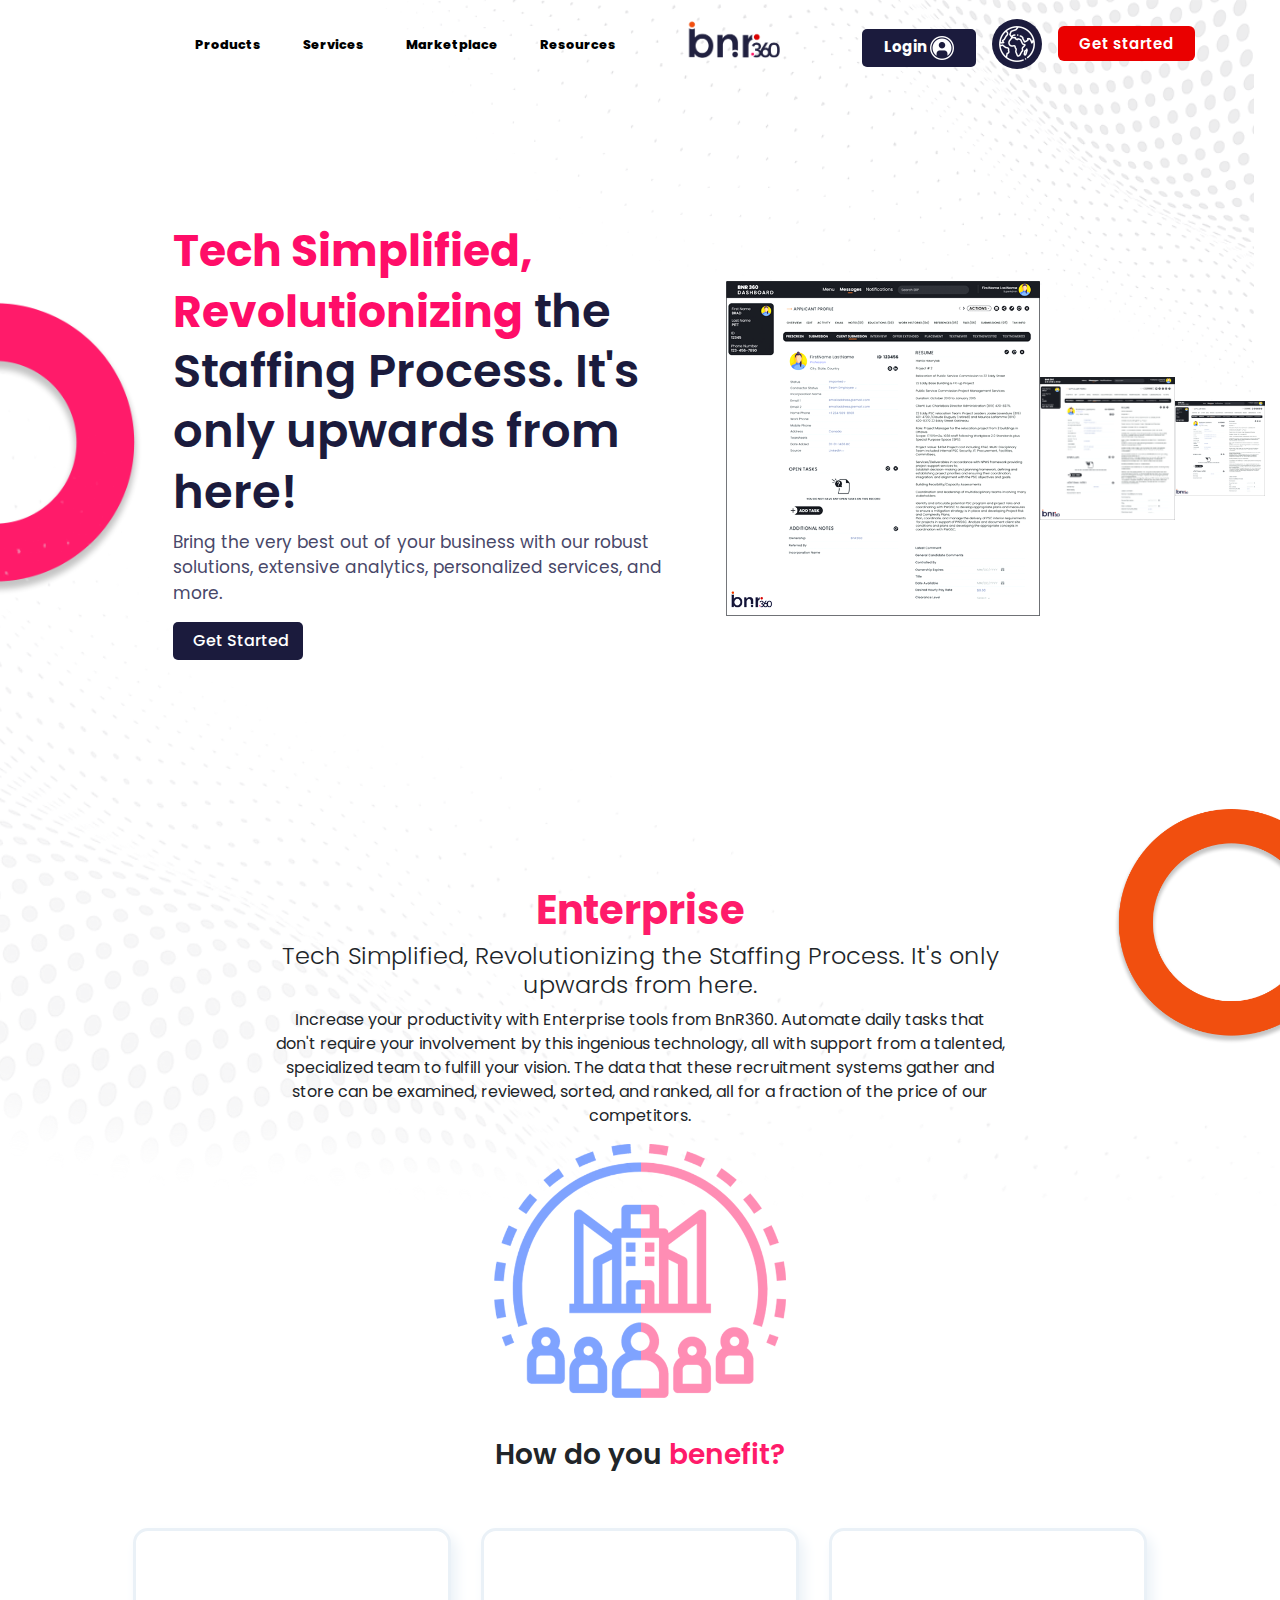
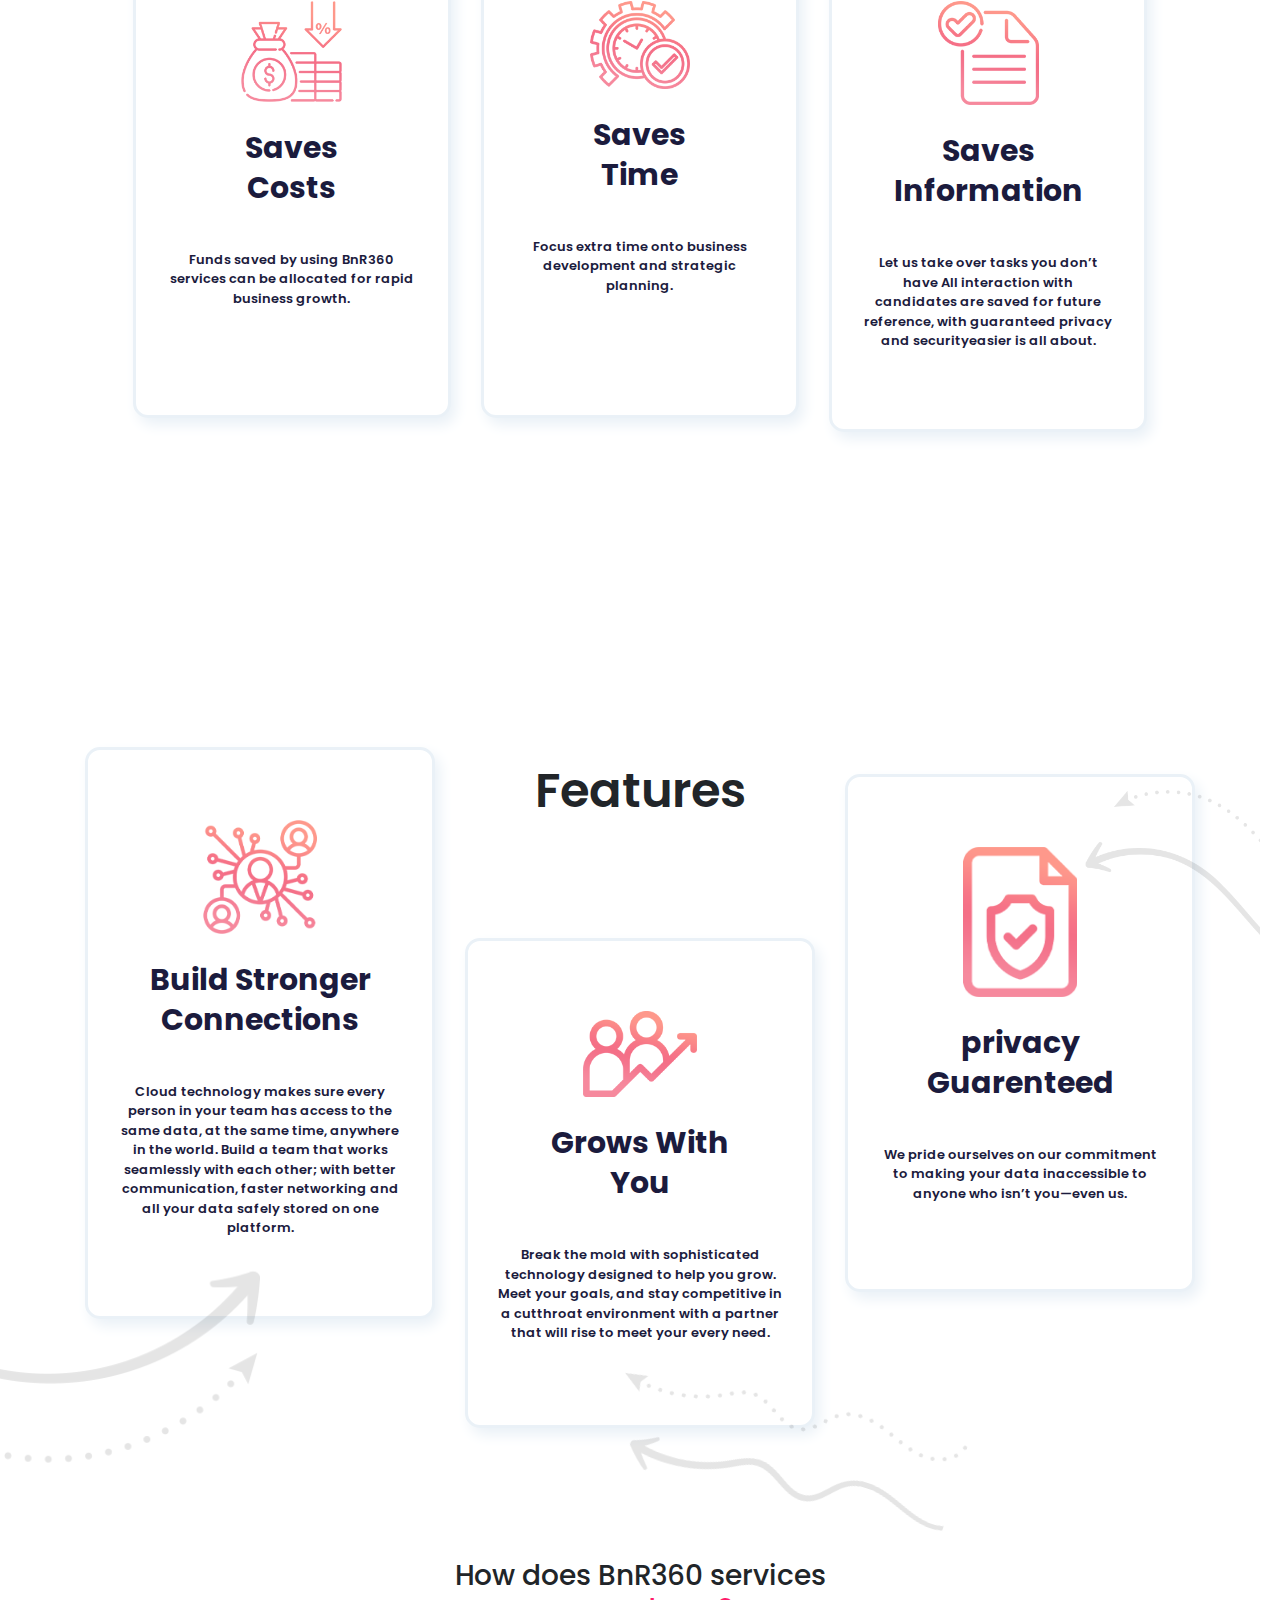
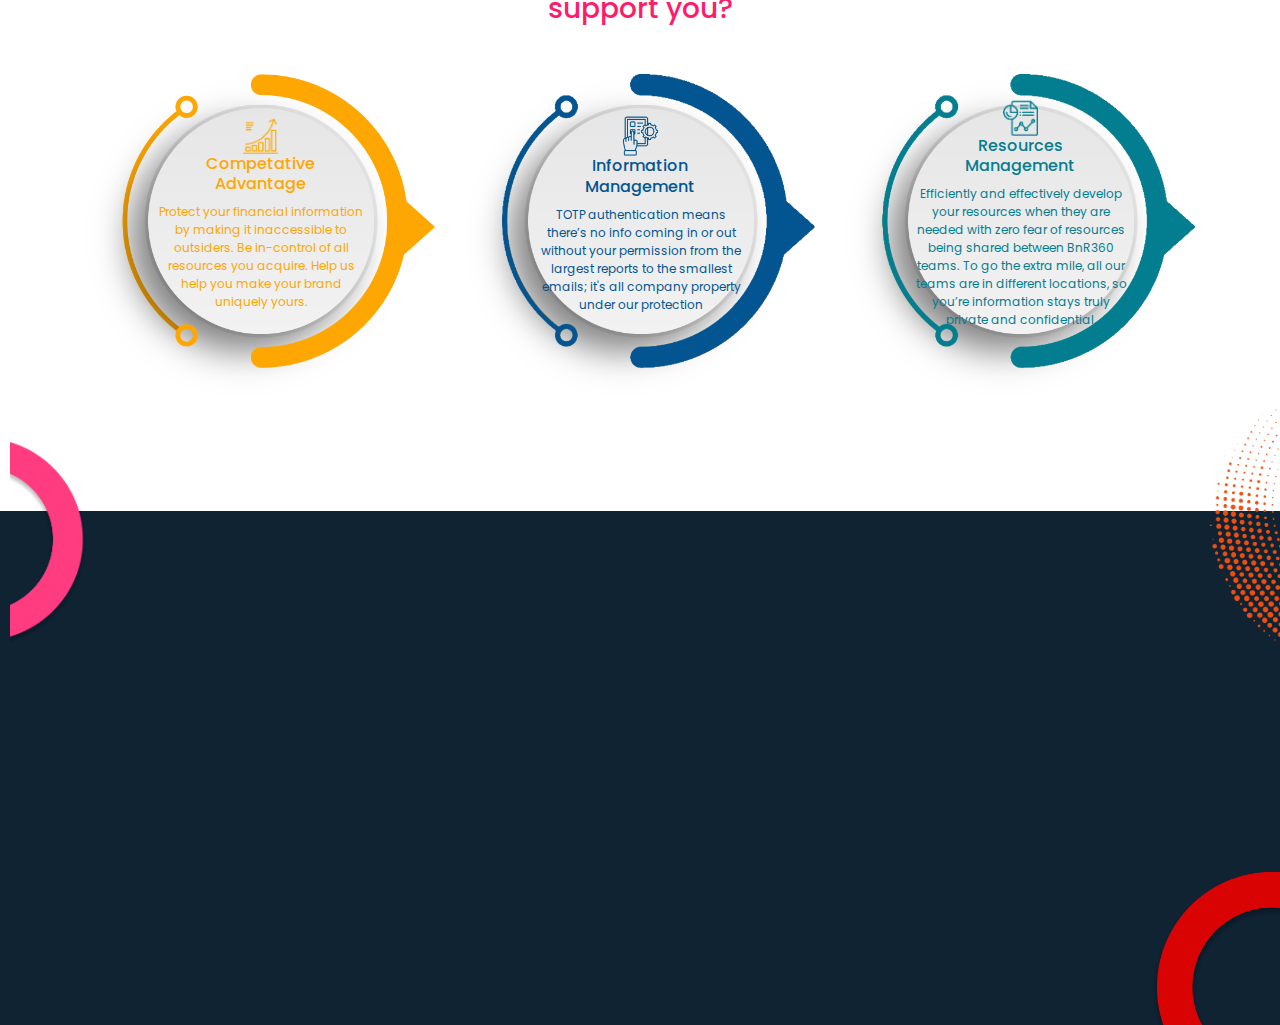
<file: pages/enterprise.html>
<!DOCTYPE html>
<html lang="en">

<head>
    <meta charset="UTF-8">
    <meta http-equiv="X-UA-Compatible" content="IE=edge">
    <meta name="viewport" content="width=device-width, initial-scale=1.0">
    <title>Enterprise</title>
    <link rel="stylesheet" href="../css/style.css">
    <link rel="stylesheet" href="../css/animate.css">
    <link rel="stylesheet" href="../css/bootstrap.min.css">
    <link rel="stylesheet" href="../css/hover-min.css">
    <link rel="stylesheet" href="../css/slick-theme.css">
    <link rel="stylesheet" href="../css/slick.css">
</head>

<body>
    <header class="header">
        <div class="container">
            <div class="row align-items-center">
                <div class="col-lg-6">
                    <nav class="nav-list">
                        <ul>
                            <li class="nav-links">
                                <a href="#">Products</a>
                                <ul class="nav-items-wrapper">
                                    <li class="nav-items"><a href="pages/erp.html">ERP</a></li>
                                    <!-- <li class="nav-items"><a href="#">Trunkey Solutions</a></li>
                                    <li class="nav-items"><a href="#">Trunkey Solutions</a></li> -->
                                </ul>
                            </li>
                            <li class="nav-links">
                                <a href="#">Services</a>
                                <ul class="nav-items-wrapper">
                                    <li class="nav-items"><a href="pages/trunkey-solutions.html">Turnkey solution</a>
                                    </li>
                                    <li class="nav-items"><a href="pages/enterprise.html">Enterprise</a></li>
                                    <li class="nav-items"><a href="pages/pay-per-need.html">PayperNeed</a></li>
                                </ul>
                            </li>
                            <li class="nav-links">
                                <a href="#">Marketplace</a>
                                <ul class="nav-items-wrapper">
                                    <li class="nav-items"><a href="#">Affiliate Program</a></li>
                                    <li class="nav-items"><a href="#">Cashflow managament</a></li>
                                    <li class="nav-items"><a href="#">Bnr Venture</a></li>
                                </ul>
                            </li>
                            <li class="nav-links">
                                <a href="#">Resources</a>
                                <ul class="nav-items-wrapper">
                                    <li class="nav-items"><a href="#">Help Center</a></li>
                                    <li class="nav-items"><a href="#">Contact us</a></li>
                                    <li class="nav-items"><a href="#">FAQs</a></li>
                                    <li class="nav-items"><a href="#">Blogs</a></li>

                                </ul>
                            </li>

                        </ul>

                    </nav>

                    <!-- <div class="navList">
                        <ul>
                            <li class="services">
                                <a href="#">
                                   Products

                                    <div class="dropdown_menu dropdown--menu">
                                        <ul>
                                            <li>
                                                <a href="#">ERP </a>
                                            </li>
                                            
                                        </ul>
                                    </div>
                                </a>
                            </li>  
                            <li class="services">
                                <a href="#">
                                    Services

                                    <div class="dropdown_menu">
                                        <ul>
                                            <li>
                                                <a href="pages/trunkey-solutions.html">Turnkey solution</a>
                                            </li>
                                            <li>
                                                <a href="pages/enterprise.html">Enterprise</a>
                                            </li>
                                            <li>
                                                <a href="pages/pay-per-need.html">PayperNeed</a>
                                            </li>
                                        </ul>
                                    </div>
                                </a>
                            </li>  
                            <li class="services">
                                <a href="#">
                                    Partners
                                    <div class="dropdown_menu">
                                        <ul>
                                            <li>
                                                <a href="#">Affiliate Program</a>
                                            </li>
                                            <li>
                                                <a href="#">Financial Partner</a>
                                            </li>
                                           
                                        </ul>
                                    </div>
                                </a>
                            </li>
                            <li class="services">
                                <a href="#">
                                    Support

                                    <div class="dropdown_menu">
                                        <ul>
                                            <li>
                                                <a href="#">Help Center</a>
                                            </li>
                                            <li>
                                                <a href="#">Contact us</a>
                                            </li>
                                            <li>
                                                <a href="#">Faqs</a>
                                            </li>
                                            <li>
                                                   <a href="#">Blogs </a>
                                            </li>
                                        </ul>
                                    </div>
                                </a>
                            </li>
                        </ul>
                    </div> -->

                </div>
                <div class="col-lg-2">
                    <div class="logo">
                        <a href="index.html">
                            <img src="../images/logo.png" alt="Logo" class="imgFluid">
                        </a>
                    </div>
                </div>
                <div class="col-lg-4">
                    <div class="header__btn">

                        <a class="logibtn mt-2" href="#">
                            Login
                            <span> <img src="../images/login.png" alt="Images" class="imgFluid"></span>
                        </a>
                        <a class="earth" href="#"><img src="../images/planet-earth.png" class="imgFluid"></a>
                        <li>
                            <a class="started" href="#">Get started <span>

                                </span>
                            </a>
                        </li>
                    </div>
                </div>

            </div>
        </div>
    </header>
    <!-- Banner -->
    <div class='banner'>
        <div class="banner_circle">
            <img src="../images/shape-1.png" alt="Image" class="imgFluid">
        </div>

        <div class='container'>
            <div class='row align-items-center'>
                <div class='col-12 col-lg-6 wow fadeInDown'>
                    <div class='banner__content'>
                        <h1>
                            <span>Tech Simplified,<br> Revolutionizing</span> the</br> Staffing Process. It's only
                            upwards from here!
                        </h1>
                        <p>Bring the very best out of your business with our robust solutions, extensive analytics,
                            personalized services, and more. </p>
                        <a href='#' class='themeBtn'>Get Started</a>
                        <!-- <a href="#" class="themeBtn">Pricing plans</a> -->
                    </div>
                </div>
                <div class='col-12 col-lg-6'>
                    <div class="banner__main__picture">
                        <div class="banner__pic1">
                            <img src="../images/pic1.png" alt="images" class="imgFluid">
                        </div>
                        <div class="banner__pic2">
                            <img src="../images/pic1.png" alt="images" class="imgFluid">
                        </div>
                        <div class="banner__pic3">
                            <img src="../images/pic1.png" alt="images" class="imgFluid">
                        </div>

                    </div>

                </div>
            </div>
        </div>
    </div>
    <!--  Enterprice -->

    <div class="container-fluid">
        <div class="row">
            <div class="col-lg-12">
                <div class="dummybg__img">
                    <img src="../images/orange.png" alt="Image" class="imgFluid">
                </div>
            </div>
        </div>
    </div>

    <section class="enterprise">
        <div class="container">
            <div class="row">
                <div class="col-lg-8 mx-auto">
                    <div class="enterprise__title text-center">
                        <h2>
                            Enterprise
                        </h2>

                        <h4>
                            Tech Simplified, Revolutionizing the Staffing Process.
                            It's only upwards from here.
                        </h4>

                        <p>
                            Increase your productivity with Enterprise tools from BnR360. Automate daily tasks that
                            don't require your involvement by this ingenious technology, all with support from a
                            talented, specialized team to fulfill your vision. The data that these recruitment systems
                            gather and store can be examined, reviewed, sorted, and ranked, all for a fraction of the
                            price of our competitors.
                        </p>



                    </div>
                    <div class="enterprise__img text-center">
                        <img src="../images/enterpriseimg.png" alt="images" class="imgFluid">
                    </div>

                </div>
            </div>
            <div class="row">
                <div class="col-lg-8 mx-auto">
                    <div class="enterprise__head text-center">
                        <h3>
                            How do you <span>benefit?</span>
                        </h3>
                    </div>
                </div>
            </div>
            <div class="row justify-content-center">
<div class="col-lg-11">
    <div class="row">
        <div class="col-lg-4">
            <div class="features__card feature--card--width  text-center">
                <div class="feature__img">
                    <img src="../images/reduction.png" alt="Images" class="imgFluid w-70">
                </div>
                <div class="feature__content">
                    <h3>
                     Saves <br> Costs</br>
                    </h3>
                    <p>
                        Funds saved by using BnR360 services can be allocated for rapid business growth.
                </div>
            </div>
        </div>
        <div class="col-lg-4">
            <div class="features__card feature--card--width  text-center">
                <div class="feature__img">
                    <img src="../images/realtime.png" alt="Images" class="imgFluid w-70">
                </div>
                <div class="feature__content">
                    <h3>
                     Saves <br> Time</br>
                    </h3>
                    <p>
                        Focus extra time onto business development and strategic planning.
                </div>
            </div>
        </div>
        <div class="col-lg-4">
            <div class="features__card feature--card--width text-center">
                <div class="feature__img">
                    <img src="../images/savesinfo.png" alt="Images" class="imgFluid w-70">
                </div>
                <div class="feature__content">
                    <h3>
                     Saves <br> Information</br>
                    </h3>
                    <p>
                        Let us take over tasks you don’t have All interaction with candidates are saved for future reference, with guaranteed privacy and securityeasier is all about.
                </div>
            </div>
        </div>
    </div>
  
</div>

                
            </div>
        </div>

    </section>

<!--Features  -->

<section class="features__sec">
<div class="container">
    <div class="row align-items-center">
        <div class="col-lg-8 mx-auto">
            <div class="features__sec__title text-center">
                <h3>
                    Features
                </h3>

            </div>
        </div>
        
    </div>
    <div class="row align-items-center">
        
        <div class="col-lg-4">

            <div class="features__card feature--card--width feature--card--height entpcard--1 text-center">
                <div class="feature__img">
                    <img src="../images/build.png" alt="Images" class="imgFluid w-70">
                </div>
                <div class="feature__content">
                    <h3>
                     Build Stronger <br>Connections</br>
                    </h3>
                    <p>
                        Cloud technology makes sure every person in your team has access to the same data, at the same time, anywhere in the world. Build a team that works seamlessly with each other; with better communication, faster networking and all your data safely stored on one platform.
                        </p>
                </div>
            </div>
            <div class="entpmainbg">
                <div class="entpbg">
                    <img src="../images/arrowone.png" alt="images" class="imgFluid">
                </div>
            </div>
           </div>


    
        <div class="col-lg-4">
            <div class="features__card feature--card--width feature--card--height center--card entpcard--1 text-center">
                <div class="feature__img">
                    <img src="../images/increase.png" alt="Images" class="imgFluid w-70">
                </div>
                <div class="feature__content">
                    <h3>
                    Grows With <br> You</br>
                    </h3>
                    <p>
                        Break the mold with sophisticated technology designed to help you grow. Meet your goals, and stay competitive in a cutthroat environment with a partner that will rise to meet your every need.
                        </p>
                </div>
            </div>
            <div class="entpmainimg">
                <div class="entp2img">
                    <img src="../images/entp2.png" alt="images" class="imgFluid">
                </div>
            </div>
            
        </div>       
        <div class="col-lg-4">
            <div class="entp3bg">
                <div class="entp3img">
                  <img src="../images/privacyguarateed.png" alt="images" class="imgFluid">
      
                </div>
                </div>
            <div class="features__card feature--card--width feature--card--height entpcard--1 text-center">
                <div class="feature__img">
                    <img src="../images/privacy.png" alt="Images" class="imgFluid w-70">
                </div>
                <div class="feature__content">
                    <h3>
                  privacy <br> Guarenteed</br>
                    </h3>
                    <p>
                        We pride ourselves on our commitment to making your data inaccessible to anyone who isn’t you—even us.


                        </p>
                </div>
            </div>
        
        </div>  
    </div>     
    </div>
</div>
</section>

<!-- Support Sec Start -->
<section class="support">
<div class="container">
    <div class="support__title text-center">
        <h3>
            How does BnR360  services <span>
               <br>
               
                support you?</br>
            </span> 
        </h3>
    </div>
    <div class="row mt-5">

        <div class="col-lg-4 col-md-6 col-sm-12">
                
            <div class="mainbox">
             
            <div class="mainbox__content competitive--box">
    
                <div class="mainbox__img">
                    <img class="box-img" src="../images/information.png" alt="Images" class="imgFluid">
                </div>
                <div class="mainboxinfo">
                    <div class="mainboxsmallimg">
                        <img src="../images/smallimg.png" alt="images" class="imgFluid content-img">
                    </div>
                    <div class="mainboxcontent">
                        <h3>
                            Competative <br>Advantage </br>
                        </h3>
                        <p>
                            Protect your financial information by making it inaccessible to outsiders. Be in-control of all resources you acquire. Help us help you make your brand uniquely yours.
                        </p>
                    </div>
                </div>
            </div>
                
            </div>
        </div>
        <div class="col-lg-4 col-md-6 col-sm-12">
                
            <div class="mainbox">
             
            <div class="mainbox__content information--box">
    
                <div class="mainbox__img">
                    <img class="box-img" src="../images/informationmanagemnt.png" alt="Images" class="imgFluid">
                </div>
                <div class="mainboxinfo">
                    <div class="mainboxsmallimg">
                        <img src="../images/operating.png" alt="images" class="imgFluid content-img">
                    </div>
                    <div class="mainboxcontent">
                        <h3>
                           Information <br>Management </br>
                        </h3>
                        <p>
                            TOTP authentication means there’s no info coming in or out without your permission from the largest reports to the smallest emails; it's all company property under our protection
                                                </p>
                    </div>
                </div>
            </div>
                
            </div>
        </div>
        <div class="col-lg-4 col-md-6 col-sm-12">
            <div class="mainbox">       
            <div class="mainbox__content resources--box">
                <div class="mainbox__img">
                    <img class="box-img" src="../images/resources.png" alt="Images" class="imgFluid">
                </div>
                <div class="mainboxinfo">
                    <div class="mainboxsmallimg">
                        <img src="../images/reprottwo.png" alt="images" class="imgFluid content-img">
                    </div>
                    <div class="mainboxcontent">
                        <h3>
                           Resources <br>Management </br>
                        </h3>
                        <p>
                            Efficiently and effectively develop your resources when they are needed with zero fear of resources being shared between BnR360 teams. To go the extra mile, all our teams are in different locations, so you’re information stays truly private and confidential.
                        </p>
                    </div>
                </div>
            </div>
                
            </div>
        </div>

    </div>

</div>
</section>
<!-- Support Sec End -->

    <footer>
        <div class="footer--pinkshape">
            <img src="../images/footerpink.png" class="imgFluid">
        </div>
        <div class="footer__circle">
            <img src="../images/footercircle.png" class="imgFluid">
        </div>
        <div class="container">
            <div class="row">
                <div class="col-lg-3 wow bounceInUp" data-wow-duration=" 1s"
                    style="visibility: visible; animation-duration: 1s; animation-name: bounceInUp;">
                    <div class="footer__links">
                        <div class="footer__logo">
                            <img src="../images/footerlogo.png" class="imgFluid">

                        </div>
                        <div class="footer__content">
                            <p>Lorem ipsum dolor sit amet, consectetur adipiscing elit, sed do eiusmod tempor incididunt
                                ut labore et dolore magna aliqua. Quis ipsum suspendisse ultrices gravida. Risus commodo
                                viverra maecenas accumsan lacus vel facilisis. </p>
                        </div>
                        <div class="footer__btn">
                            <input type="text" placeholder="Email us at info@bnr360">

                            <a href="#"><img src="../images/arrow.png  " alt="images" class="imgFluid"></a>

                        </div>
                    </div>
                </div>
                <div class="col-lg-3 wow bounceInUp" data-wow-duration=" 1s"
                    style="visibility: visible; animation-duration: 1s; animation-name: bounceInUp;">
                    <div class="footer_main__list">
                        <div class="footer__content">
                            <h3>
                                Links
                            </h3>
                            <ul>
                                <li><a href="#">
                                        Our company
                                    </a></li>
                                <li><a href="#">
                                        News
                                    </a></li>
                                <li><a href="#">
                                        Contact
                                    </a></li>
                                <li><a href="#">
                                        Terms of use
                                    </a></li>
                            </ul>
                        </div>



                    </div>



                </div>
                <div class="col-lg-3 wow bounceInUp" data-wow-duration=" 1s"
                    style="visibility: visible; animation-duration: 1s; animation-name: bounceInUp;">
                    <div class="footer_main__list">
                        <div class="footer__content">
                            <h3>
                                Services
                            </h3>
                            <ul>
                                <li>
                                    <a href="#">
                                        Turnkey Solutions
                                    </a>
                                </li>
                                <li>
                                    <a href="#">
                                        Enterprise
                                    </a>
                                </li>
                                <li><a href="#">
                                        PayPer Need
                                    </a></li>

                            </ul>
                        </div>



                    </div>



                </div>
                <div class="col-lg-3 wow bounceInUp" data-wow-duration=" 1s"
                    style="visibility: visible; animation-duration: 1s; animation-name: bounceInUp;">
                    <div class="footer__content">
                        <h3>
                            Products
                        </h3>
                        <ul>
                            <li>
                                <a href="#">
                                    Tasking
                                </a>
                            </li>
                            <li>
                                <a href="#">
                                    Corporate References
                                </a>
                            </li>
                            <li>
                                <a href="#">
                                    Applicant tracking
                                </a>
                            </li>
                            <li>
                                <a href="#">
                                    Bid tracking
                                </a>
                            </li>
                            <li>
                                <a href="#">
                                    Partner tracking
                                </a>
                            </li>
                            <li>
                                <a href="#">
                                    Security status
                                </a>
                            </li>
                        </ul>
                    </div>

                </div>

                <div class="footer--circle">
                    <img src="../images/footer--circle.png" alt="images" class="imgFluid">
                </div>
            </div>
        </div>

    </footer>

    <script src="../js/jquery.js"></script>
    <script src="../js/app.js"></script>
    <script src="../js/bootstrap.min.js"></script>
    <script src="../js/slick.js"></script>
    <script src="../js/wow.min.js"></script>

</body>

</html>
</file>
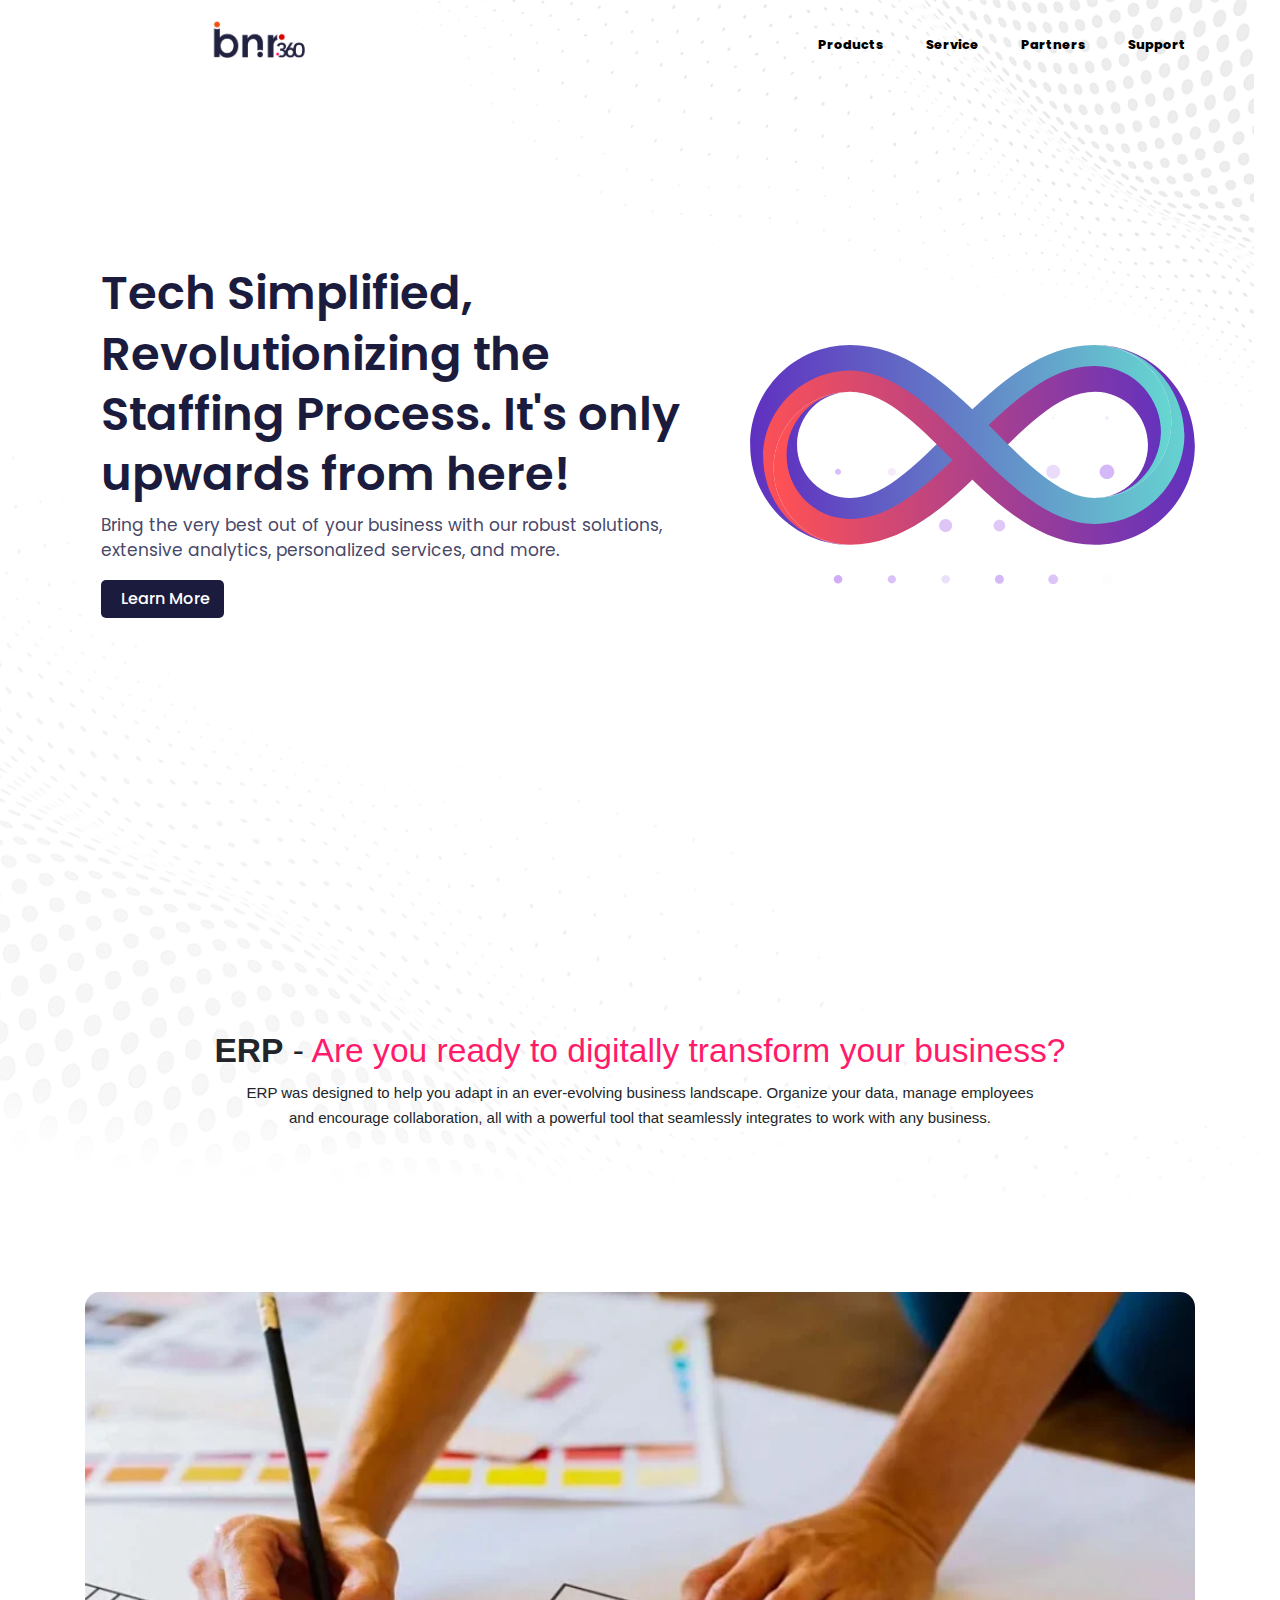
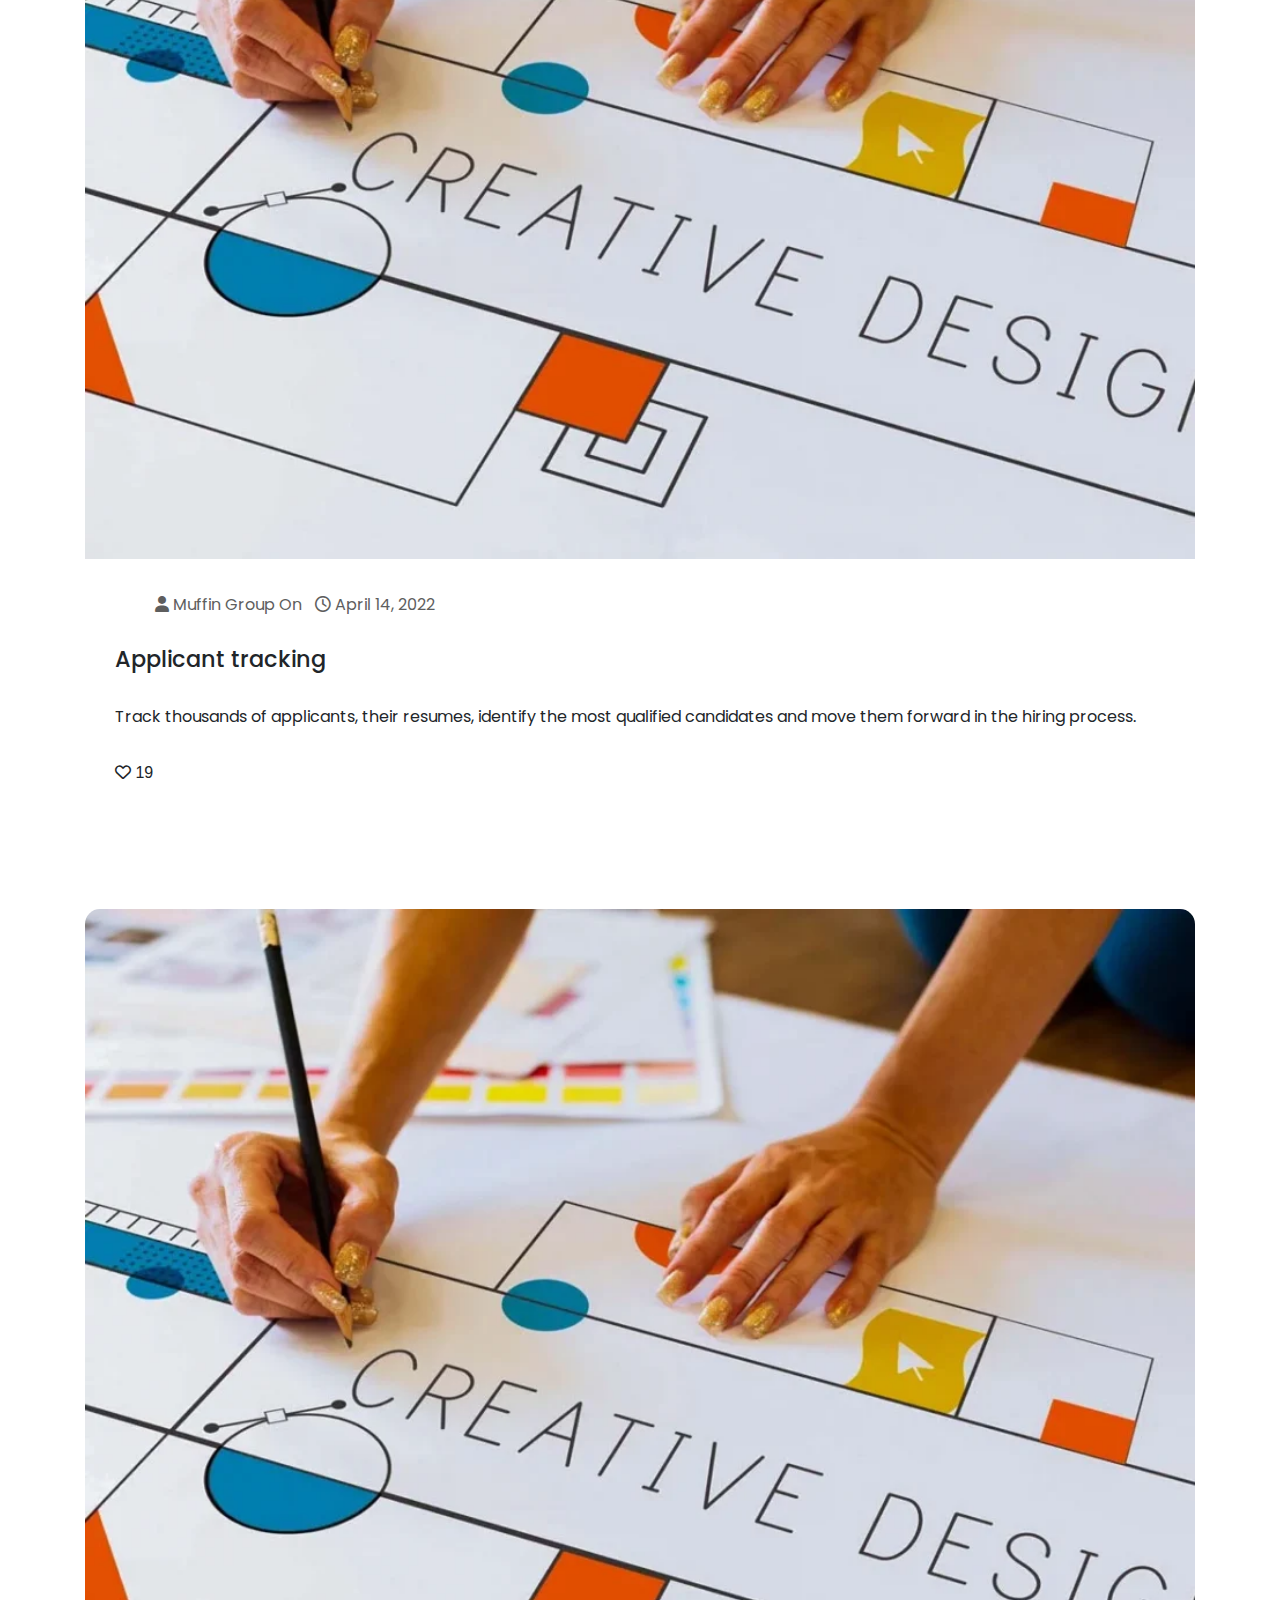
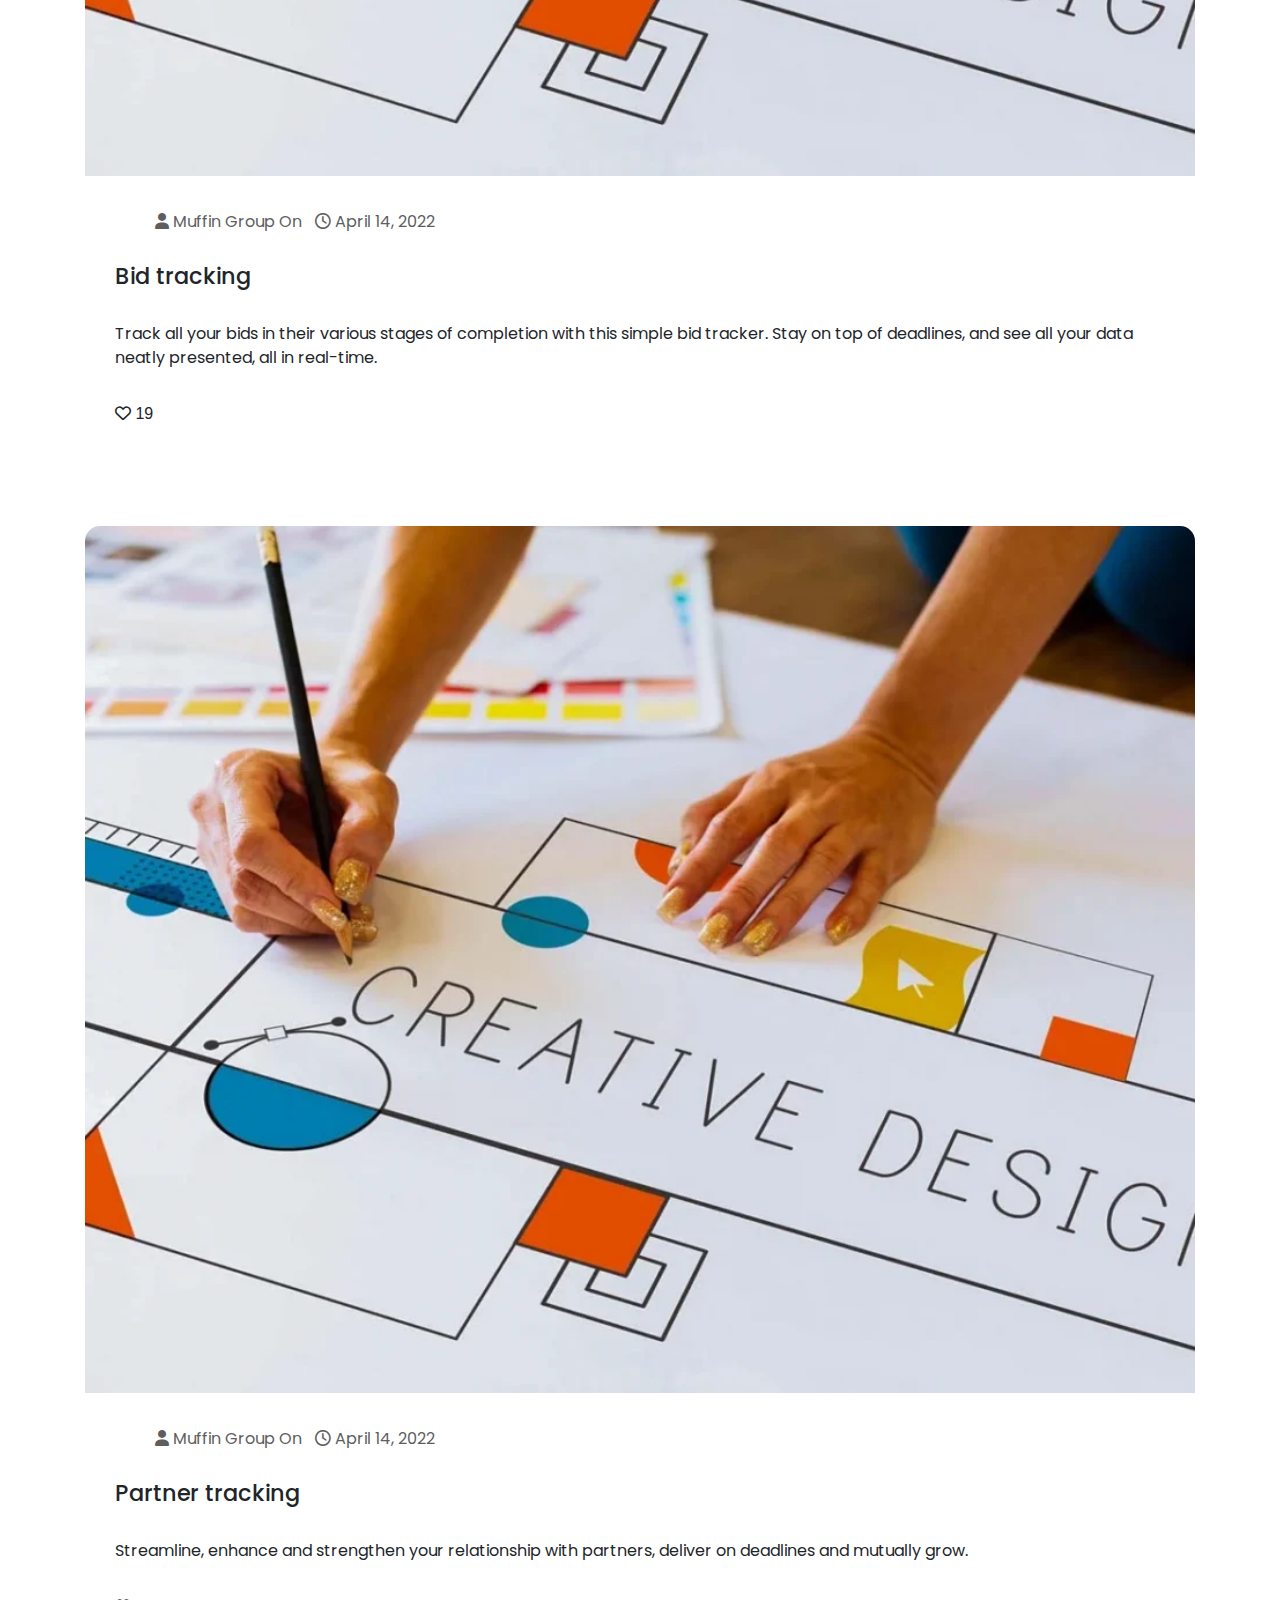
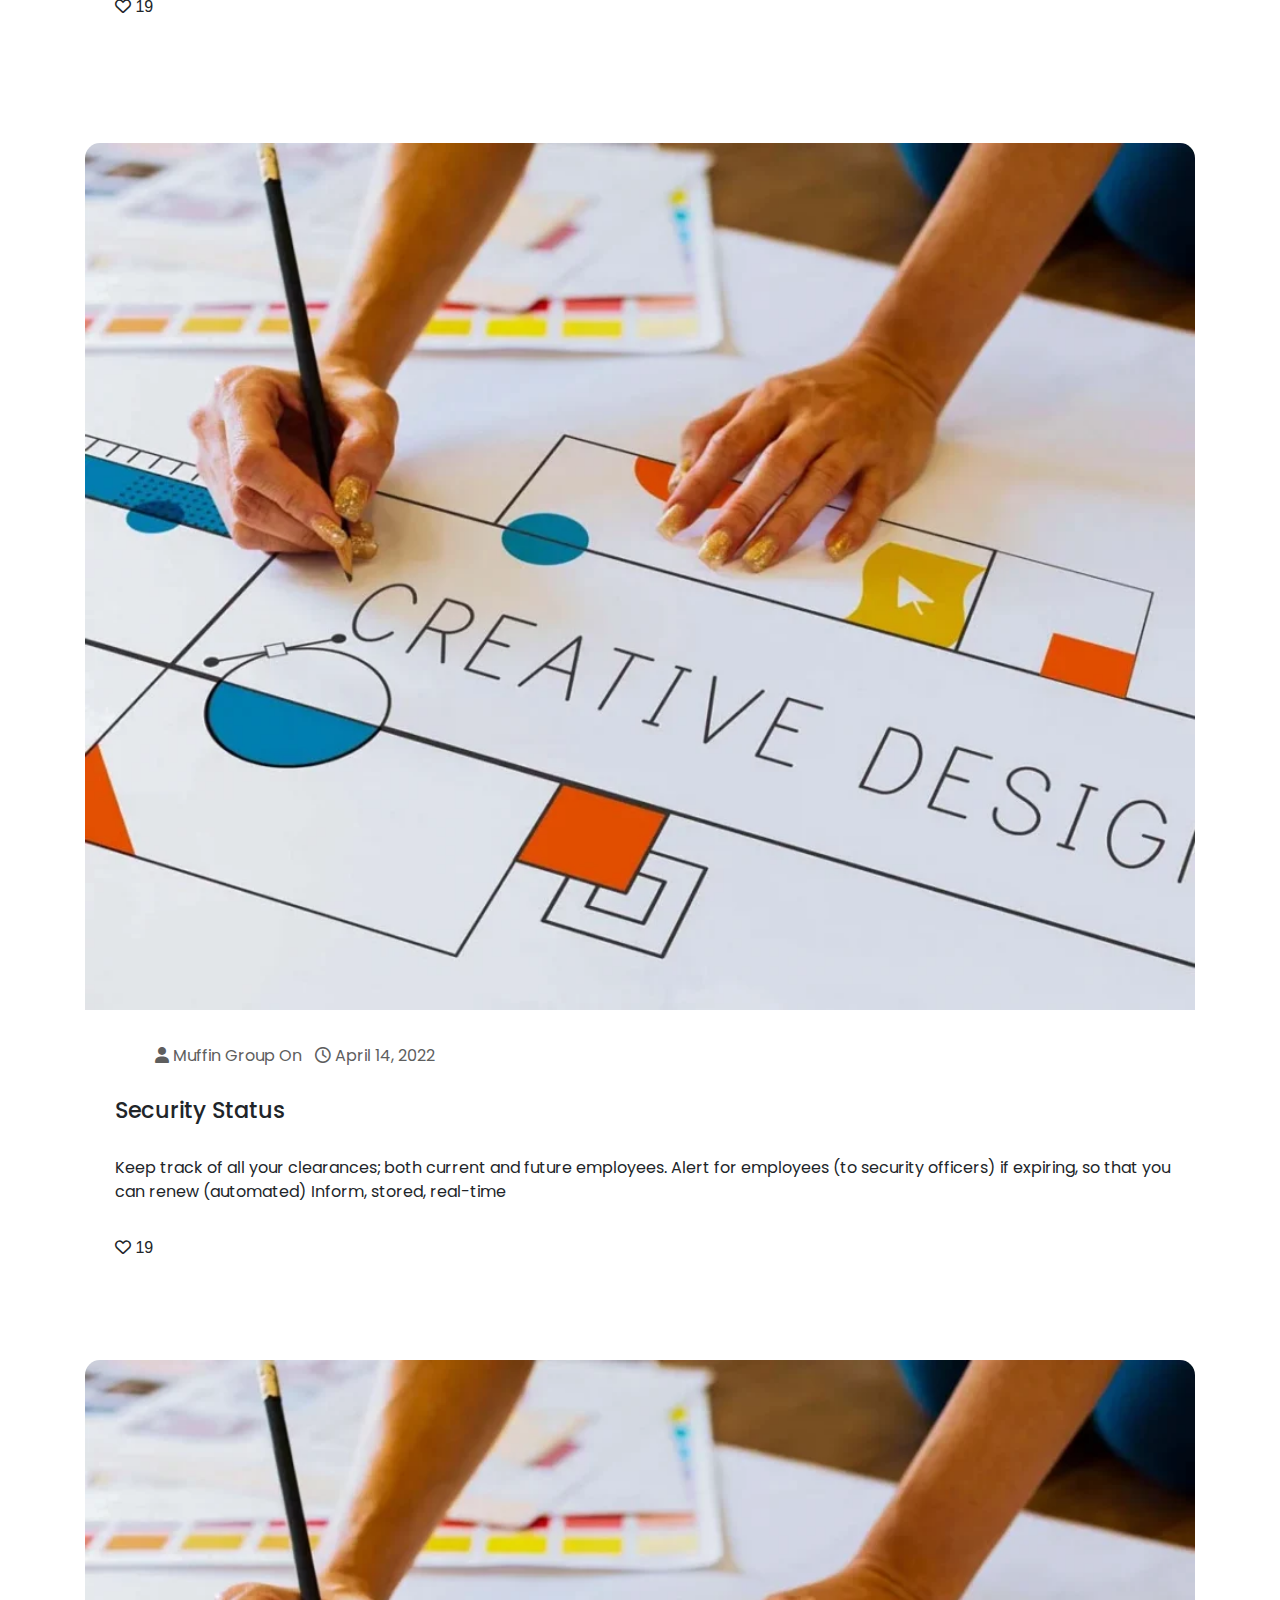
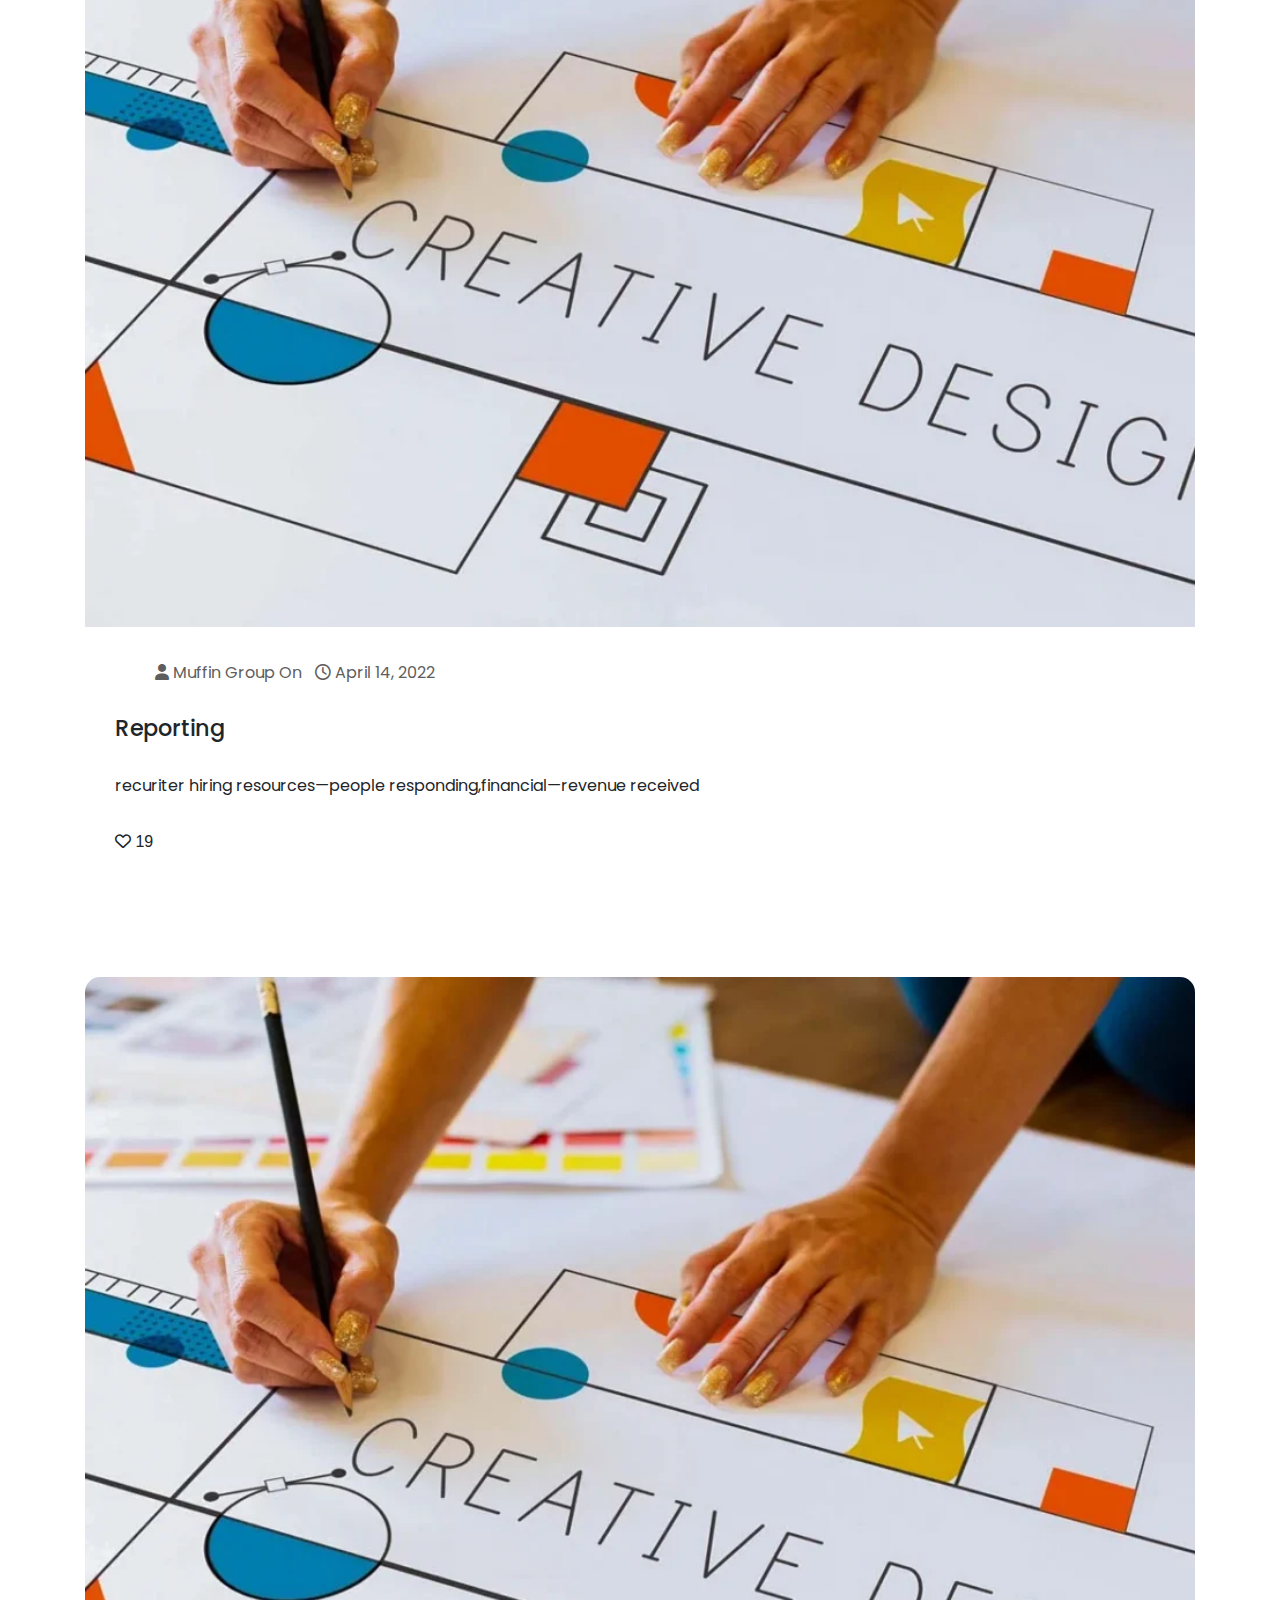
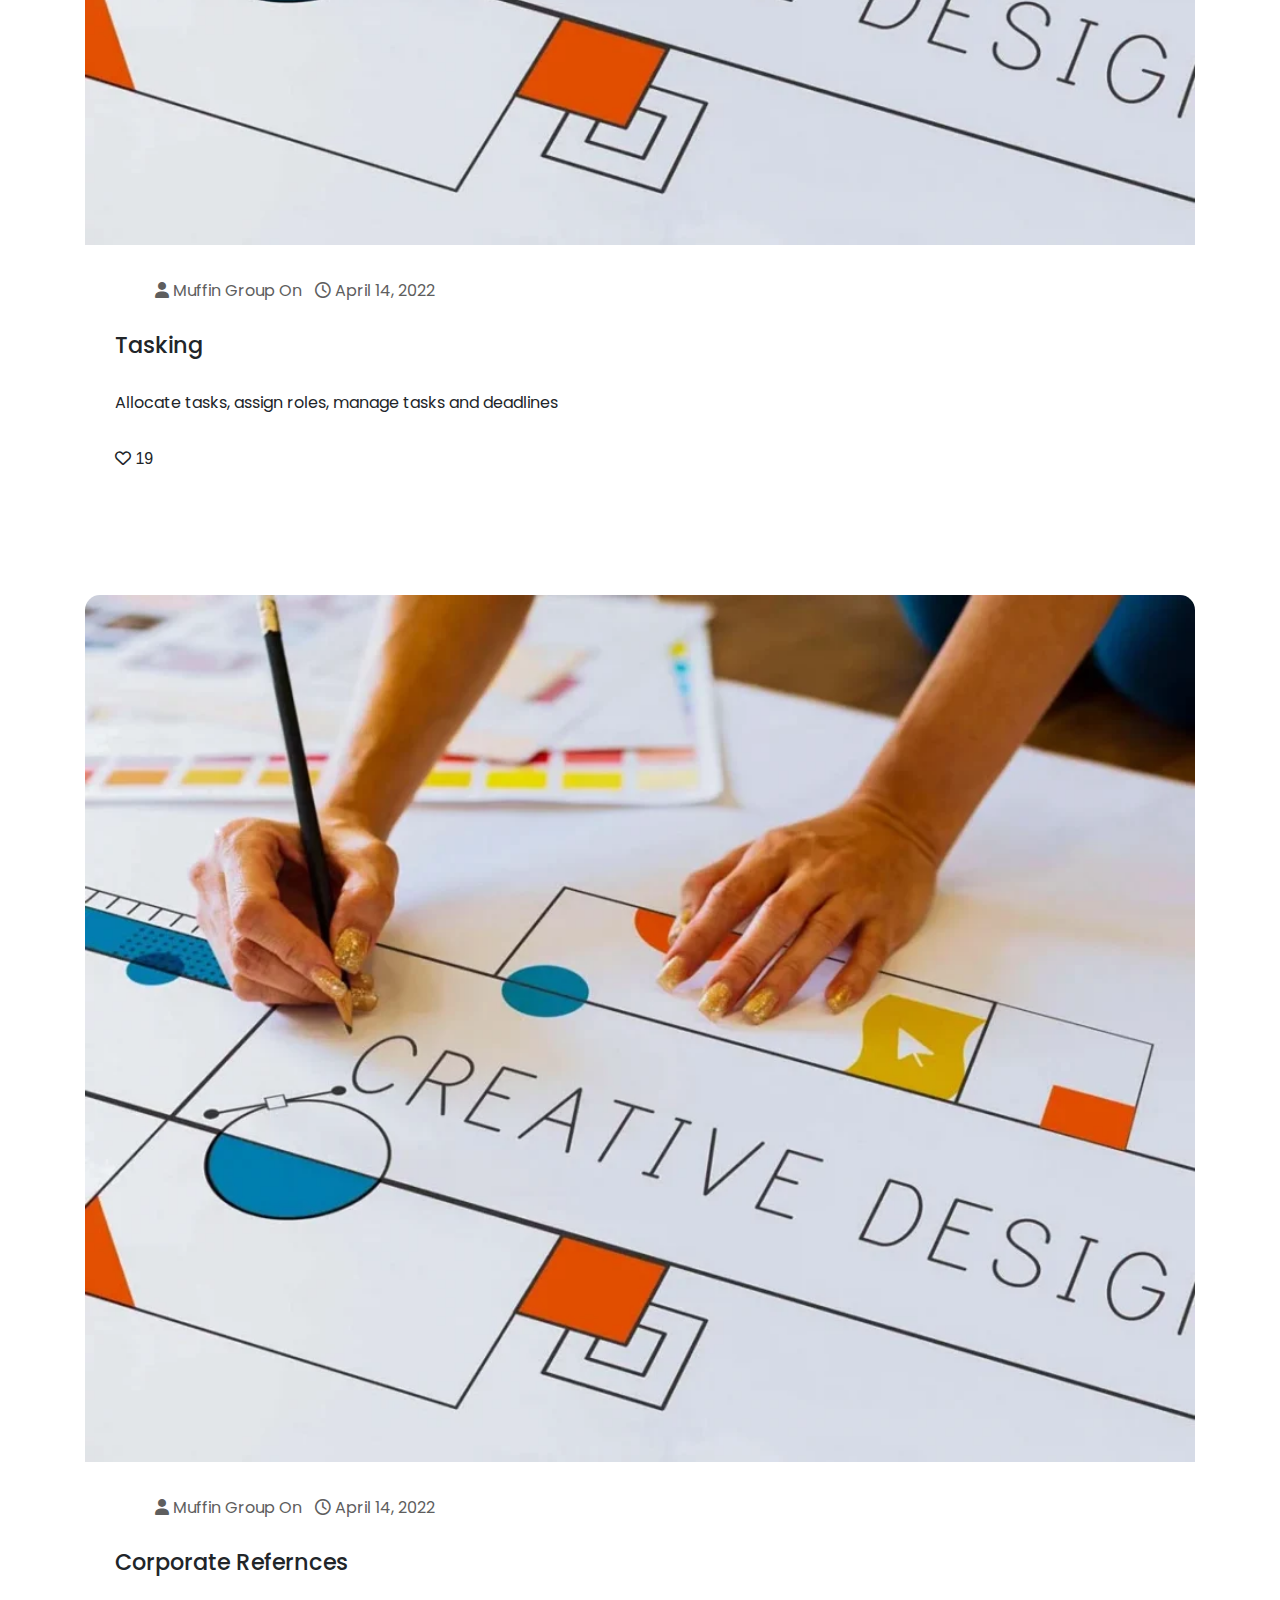
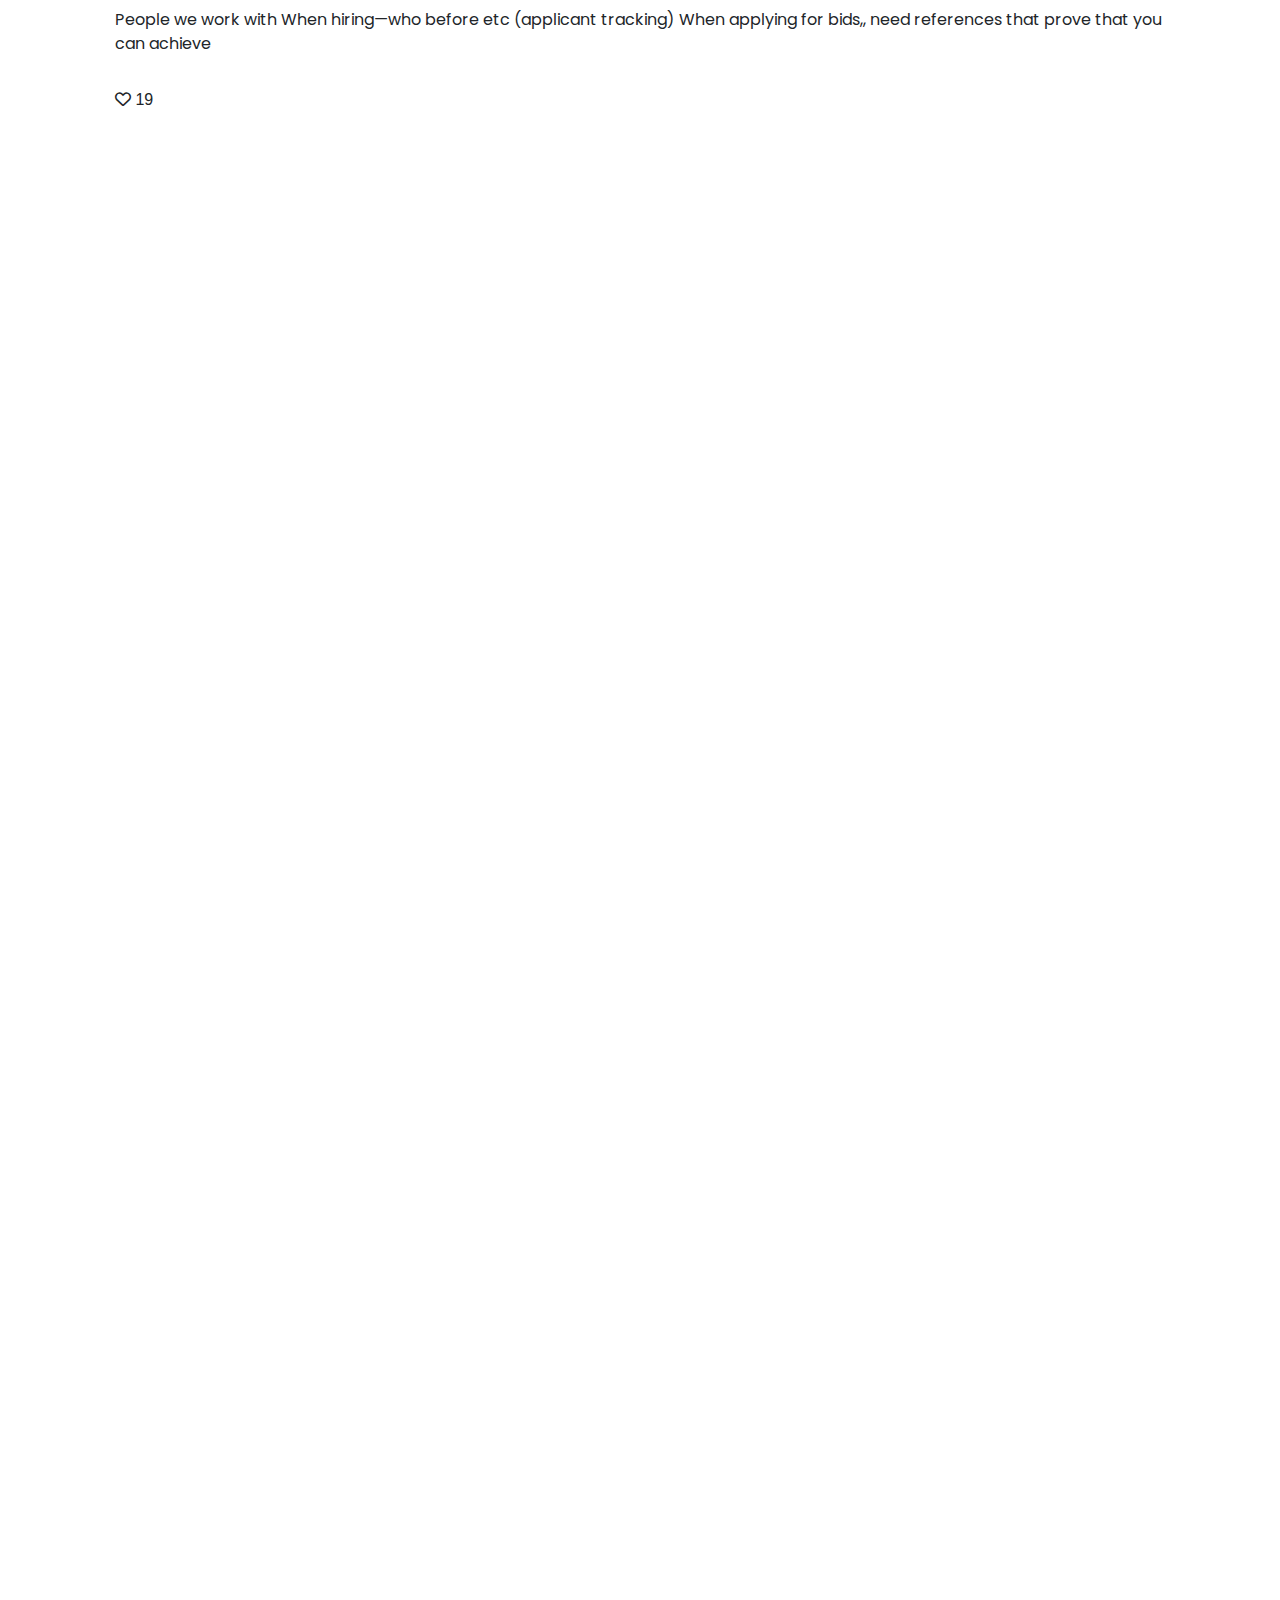
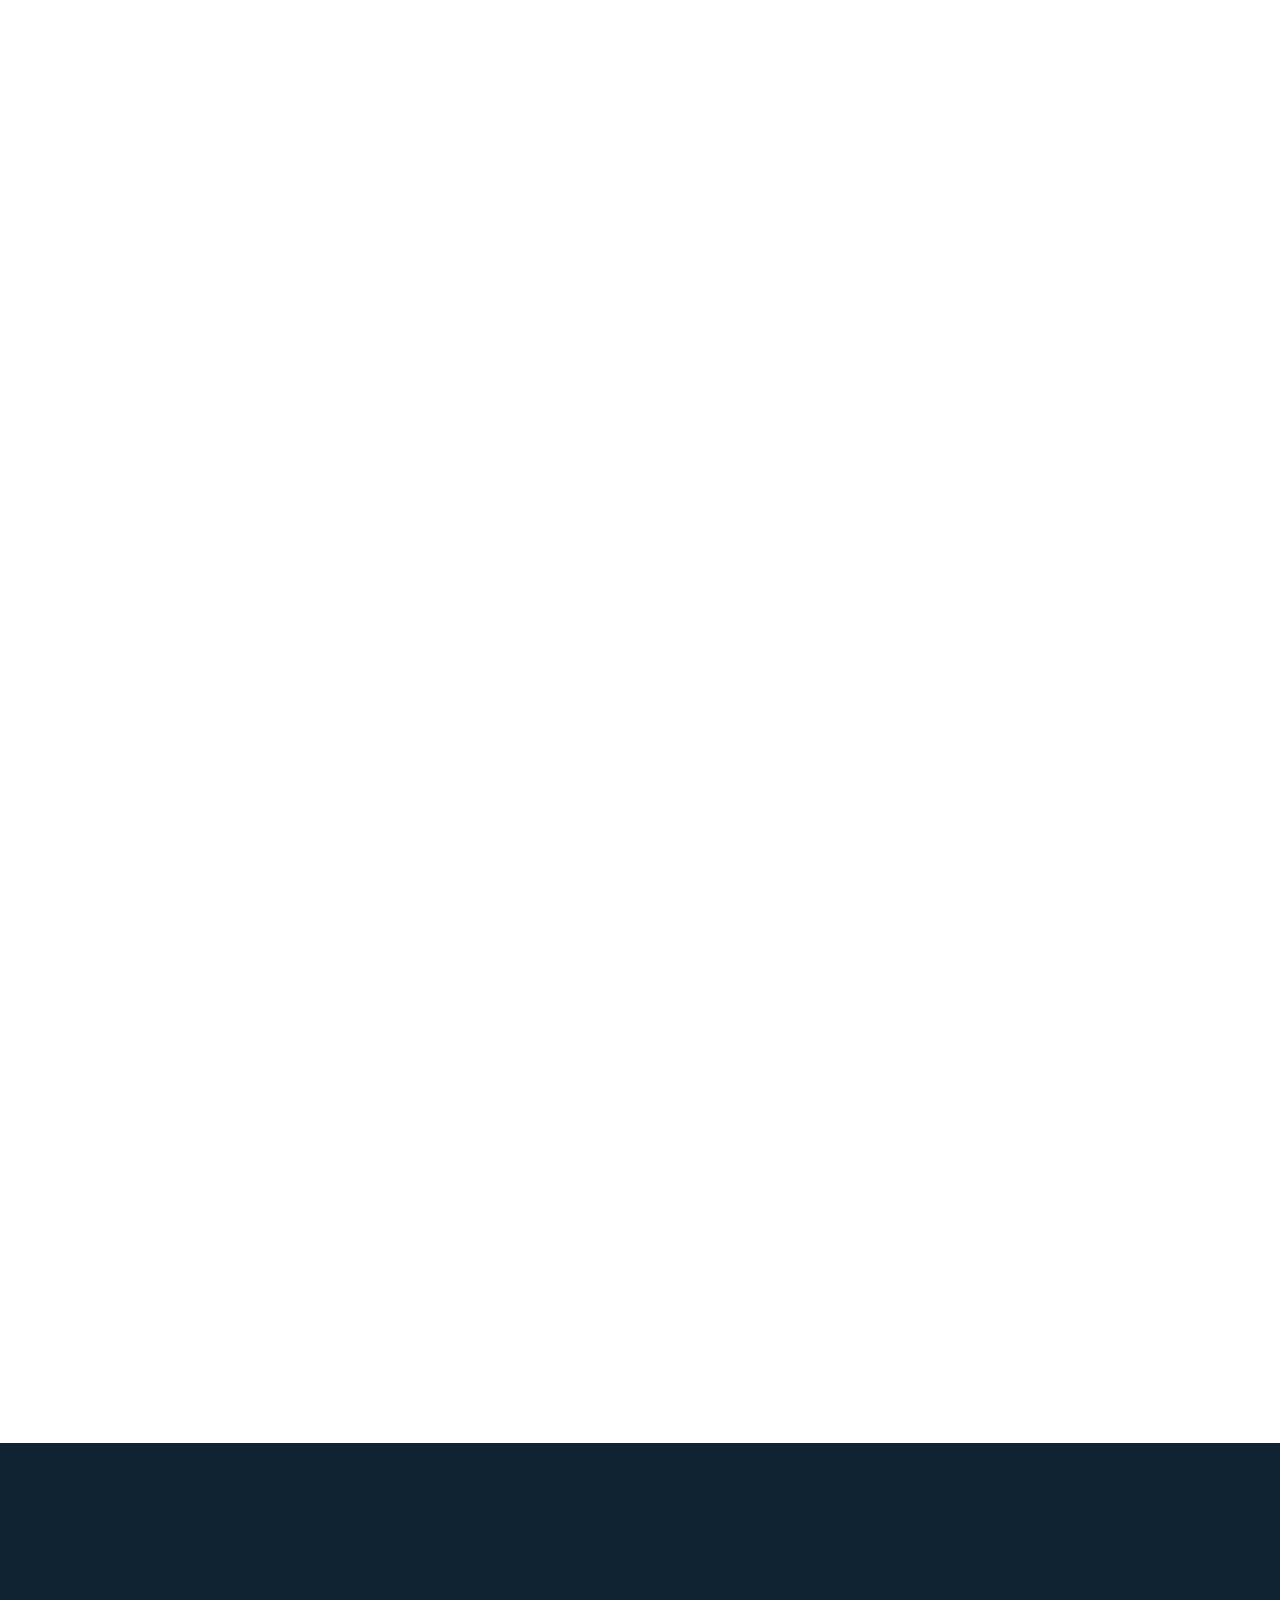
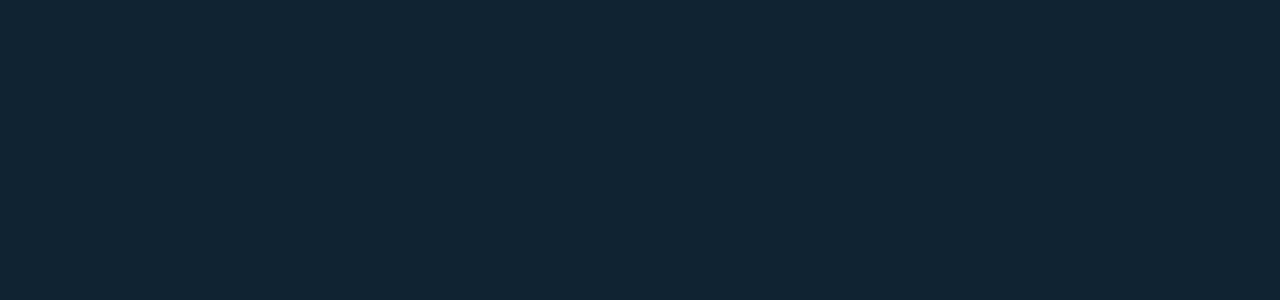
<file: pages/erp.html>
<!DOCTYPE html>
<html lang="en">
<head>
    <meta charset="UTF-8">
    <meta http-equiv="X-UA-Compatible" content="IE=edge">
    <meta name="viewport" content="width=device-width, initial-scale=1.0">
    <title>ERP</title>
    <link rel="stylesheet" href="../css/style.css">
    <link rel="stylesheet" href="../css/animate.css">
    <link rel="stylesheet" href="../css/bootstrap.min.css">
    <link rel="stylesheet" href="../css/hover-min.css">
    <link rel="stylesheet" href="../css/slick-theme.css">
    <link rel="stylesheet" href="../css/slick.css">
<body>
    <header class="header">
        <div class="container">
            <div class="row align-items-center">
                <div class="col-lg-4">
                    <div class="logo">
                        <a href="../index.html">
                            <img src="../images/logo.png" alt="Logo" class="imgFluid">
                        </a>
                    </div>
                </div>
                <div class="col-lg-8">
                    
                    <nav class="nav-list">
                        <ul>
                            <li class="nav-links">
                                <a href="#">Products</a>
                                <ul class="nav-items-wrapper">
                                    <li class="nav-items"><a href="#">ERP</a></li>
                                
                                </ul>
                            </li>
                            <li class="nav-links">
                                <a href="#">Service</a>
                                <ul class="nav-items-wrapper">
                                    <li class="nav-items"><a href="./trunkey-solutions.html">Turnkey solution</a></li>
                                    <li class="nav-items"><a href="./enterprise.html">Enterprise</a></li>
                                    <li class="nav-items"><a href="./pay-per-need.html">PayperNeed</a></li>
                                </ul>
                            </li>
                            <li class="nav-links">
                                <a href="#">Partners</a>
                                <ul class="nav-items-wrapper">
                                    <li class="nav-items"><a href="#">Affiliate Program</a></li>
                                    <li class="nav-items"><a href="#">Financial Partner</a></li>
                                </ul>
                            </li>
                            <li class="nav-links">
                                <a href="#">Support</a>
                                <ul class="nav-items-wrapper">
                                    <li class="nav-items"><a href="#">Help Center</a></li>
                                    <li class="nav-items"><a href="#">Contact us</a></li>
                                    <li class="nav-items"><a href="#">FAQs</a></li>
                                    <li class="nav-items"><a href="#">Blogs</a></li>
                                </ul>
                            </li>
   
                        </ul>

                    </nav>
                </div>
            </div>
        </div>
    </header>


        
    <!-- Hero Section -->
    
    
<div class='banner'>
    <div class='container'>
        <div class='row align-items-center'>
            <div class='col-12 col-lg-7 wow fadeInDown'>
                <div class='banner__content'>

                    <h1>
                        Tech Simplified, Revolutionizing the Staffing Process. It's only upwards from here!
                    </h1>
                    <p>Bring the very best out of your business with our robust solutions, extensive analytics, personalized services, and more. </p>
                    <a href='#' class='themeBtn'>Learn More</a>
                    <!-- <a href="#" class="themeBtn">Pricing plans</a> -->
                </div>
            </div>
            <div class='col-12 col-lg-5'>

                <div class="mcb-wrap-inner">
                    <div class="column mcb-column mcb-item-93625f93f one tablet-one mobile-four-fifth column_lottie">
                        <div class="mcb-column-inner mcb-item-lottie-inner">
                            <div class="mfn-lottie-wrapper">
                                <div id="mfn_lottie_0_14" class="lottie"><svg xmlns="http://www.w3.org/2000/svg" viewBox="0 0 586 400" width="586" height="400" preserveAspectRatio="xMidYMid meet" style="width: 100%; height: 100%; transform: translate3d(0px, 0px, 0px); content-visibility: visible;">
                                        <defs>
                                            <clipPath id="__lottie_element_6">
                                                <rect width="586" height="400" x="0" y="0"></rect>
                                            </clipPath>
                                            <linearGradient id="__lottie_element_10" spreadMethod="pad" gradientUnits="userSpaceOnUse" x1="-289.2019958496094" y1="0" x2="295.97900390625" y2="0">
                                                <stop offset="0%" stop-color="rgb(96,49,192)"></stop>
                                                <stop offset="50%" stop-color="rgb(99,132,200)"></stop>
                                                <stop offset="100%" stop-color="rgb(102,215,209)"></stop>
                                            </linearGradient>
                                            <linearGradient id="__lottie_element_14" spreadMethod="pad" gradientUnits="userSpaceOnUse" x1="-290.5660095214844" y1="0" x2="295.2829895019531" y2="0">
                                                <stop offset="0%" stop-color="rgb(255,81,84)"></stop>
                                                <stop offset="50%" stop-color="rgb(175,65,138)"></stop>
                                                <stop offset="100%" stop-color="rgb(96,49,192)"></stop>
                                            </linearGradient>
                                            <linearGradient id="__lottie_element_18" spreadMethod="pad" gradientUnits="userSpaceOnUse" x1="-289.2019958496094" y1="0" x2="295.97900390625" y2="0">
                                                <stop offset="0%" stop-color="rgb(96,49,192)"></stop>
                                                <stop offset="50%" stop-color="rgb(99,132,200)"></stop>
                                                <stop offset="100%" stop-color="rgb(102,215,209)"></stop>
                                            </linearGradient>
                                            <linearGradient id="__lottie_element_22" spreadMethod="pad" gradientUnits="userSpaceOnUse" x1="-258.75299072265625" y1="1.475000023841858" x2="263.82000732421875" y2="0">
                                                <stop offset="0%" stop-color="rgb(255,81,84)"></stop>
                                                <stop offset="50%" stop-color="rgb(175,65,138)"></stop>
                                                <stop offset="100%" stop-color="rgb(96,49,192)"></stop>
                                            </linearGradient>
                                            <linearGradient id="__lottie_element_26" spreadMethod="pad" gradientUnits="userSpaceOnUse" x1="-259.6910095214844" y1="0" x2="262.13800048828125" y2="0">
                                                <stop offset="0%" stop-color="rgb(96,49,192)"></stop>
                                                <stop offset="50%" stop-color="rgb(99,132,200)"></stop>
                                                <stop offset="100%" stop-color="rgb(102,215,209)"></stop>
                                            </linearGradient>
                                            <linearGradient id="__lottie_element_30" spreadMethod="pad" gradientUnits="userSpaceOnUse" x1="-258.75299072265625" y1="1.475000023841858" x2="263.82000732421875" y2="0">
                                                <stop offset="0%" stop-color="rgb(255,81,84)"></stop>
                                                <stop offset="50%" stop-color="rgb(175,65,138)"></stop>
                                                <stop offset="100%" stop-color="rgb(96,49,192)"></stop>
                                            </linearGradient>
                                            <clipPath id="__lottie_element_32">
                                                <path d="M0,0 L400,0 L400,400 L0,400z"></path>
                                            </clipPath>
                                        </defs>
                                        <g clip-path="url(#__lottie_element_6)">
                                            <g clip-path="url(#__lottie_element_32)" transform="matrix(1.7000000476837158,0,0,1.7000000476837158,-47,-140)" opacity="1" style="display: block;">
                                                <g transform="matrix(0,0,0,0,95.83300018310547,95.83300018310547)" opacity="1" style="display: block;">
                                                    <g opacity="1" transform="matrix(1,0,0,1,20.83300018310547,20.83300018310547)">
                                                        <path fill="rgb(215,188,248)" fill-opacity="1" d=" M0,4.166999816894531 C2.3010001182556152,4.166999816894531 4.166999816894531,2.3010001182556152 4.166999816894531,0 C4.166999816894531,-2.302000045776367 2.3010001182556152,-4.166999816894531 0,-4.166999816894531 C-2.302000045776367,-4.166999816894531 -4.166999816894531,-2.302000045776367 -4.166999816894531,0 C-4.166999816894531,2.3010001182556152 -2.302000045776367,4.166999816894531 0,4.166999816894531z">
                                                        </path>
                                                    </g>
                                                </g>
                                                <g transform="matrix(0,0,0,0,137.5019989013672,95.83300018310547)" opacity="1" style="display: block;">
                                                    <g opacity="1" transform="matrix(1,0,0,1,62.50199890136719,20.83300018310547)">
                                                        <path fill="rgb(237,225,251)" fill-opacity="1" d=" M0,4.166999816894531 C2.3010001182556152,4.166999816894531 4.166999816894531,2.3010001182556152 4.166999816894531,0 C4.166999816894531,-2.302000045776367 2.3010001182556152,-4.166999816894531 0,-4.166999816894531 C-2.302000045776367,-4.166999816894531 -4.166999816894531,-2.302000045776367 -4.166999816894531,0 C-4.166999816894531,2.3010001182556152 -2.302000045776367,4.166999816894531 0,4.166999816894531z">
                                                        </path>
                                                    </g>
                                                </g>
                                                <g transform="matrix(0,0,0,0,179.16700744628906,95.83300018310547)" opacity="1" style="display: block;">
                                                    <g opacity="1" transform="matrix(1,0,0,1,104.16699981689453,20.83300018310547)">
                                                        <path fill="rgb(231,212,249)" fill-opacity="1" d=" M0,4.166999816894531 C2.302000045776367,4.166999816894531 4.166999816894531,2.3010001182556152 4.166999816894531,0 C4.166999816894531,-2.302000045776367 2.302000045776367,-4.166999816894531 0,-4.166999816894531 C-2.3010001182556152,-4.166999816894531 -4.166999816894531,-2.302000045776367 -4.166999816894531,0 C-4.166999816894531,2.3010001182556152 -2.3010001182556152,4.166999816894531 0,4.166999816894531z">
                                                        </path>
                                                    </g>
                                                </g>
                                                <g transform="matrix(0,0,0,0,220.83299255371094,95.83300018310547)" opacity="1" style="display: block;">
                                                    <g opacity="1" transform="matrix(1,0,0,1,145.83299255371094,20.83300018310547)">
                                                        <path fill="rgb(246,239,252)" fill-opacity="1" d=" M0,4.166999816894531 C2.3010001182556152,4.166999816894531 4.166999816894531,2.3010001182556152 4.166999816894531,0 C4.166999816894531,-2.302000045776367 2.3010001182556152,-4.166999816894531 0,-4.166999816894531 C-2.302000045776367,-4.166999816894531 -4.166999816894531,-2.302000045776367 -4.166999816894531,0 C-4.166999816894531,2.3010001182556152 -2.302000045776367,4.166999816894531 0,4.166999816894531z">
                                                        </path>
                                                    </g>
                                                </g>
                                                <g transform="matrix(0,0,0,0,262.5010070800781,95.83300018310547)" opacity="1" style="display: block;">
                                                    <g opacity="1" transform="matrix(1,0,0,1,187.50100708007812,20.83300018310547)">
                                                        <path fill="rgb(230,211,249)" fill-opacity="1" d=" M0,4.166999816894531 C2.3010001182556152,4.166999816894531 4.168000221252441,2.3010001182556152 4.168000221252441,0 C4.168000221252441,-2.302000045776367 2.3010001182556152,-4.166999816894531 0,-4.166999816894531 C-2.302000045776367,-4.166999816894531 -4.168000221252441,-2.302000045776367 -4.168000221252441,0 C-4.168000221252441,2.3010001182556152 -2.302000045776367,4.166999816894531 0,4.166999816894531z">
                                                        </path>
                                                    </g>
                                                </g>
                                                <g transform="matrix(0,0,0,0,304.1669921875,95.83300018310547)" opacity="1" style="display: block;">
                                                    <g opacity="1" transform="matrix(1,0,0,1,229.16700744628906,20.83300018310547)">
                                                        <path fill="rgb(233,218,250)" fill-opacity="1" d=" M0,4.166999816894531 C2.302000045776367,4.166999816894531 4.166999816894531,2.3010001182556152 4.166999816894531,0 C4.166999816894531,-2.302000045776367 2.302000045776367,-4.166999816894531 0,-4.166999816894531 C-2.3010001182556152,-4.166999816894531 -4.166999816894531,-2.302000045776367 -4.166999816894531,0 C-4.166999816894531,2.3010001182556152 -2.3010001182556152,4.166999816894531 0,4.166999816894531z">
                                                        </path>
                                                    </g>
                                                </g>
                                                <g transform="matrix(0,0,0,0,95.83300018310547,137.50100708007812)" opacity="1" style="display: block;">
                                                    <g opacity="1" transform="matrix(1,0,0,1,20.83300018310547,62.500999450683594)">
                                                        <path fill="rgb(235,222,250)" fill-opacity="1" d=" M0,4.168000221252441 C2.3010001182556152,4.168000221252441 4.166999816894531,2.302000045776367 4.166999816894531,0.0010000000474974513 C4.166999816894531,-2.3010001182556152 2.3010001182556152,-4.168000221252441 0,-4.168000221252441 C-2.302000045776367,-4.168000221252441 -4.166999816894531,-2.3010001182556152 -4.166999816894531,0.0010000000474974513 C-4.166999816894531,2.302000045776367 -2.302000045776367,4.168000221252441 0,4.168000221252441z">
                                                        </path>
                                                    </g>
                                                </g>
                                                <g transform="matrix(0,0,0,0,137.5019989013672,137.50100708007812)" opacity="1" style="display: block;">
                                                    <g opacity="1" transform="matrix(1,0,0,1,62.50199890136719,62.500999450683594)">
                                                        <path fill="rgb(202,167,245)" fill-opacity="1" d=" M0,4.168000221252441 C2.3010001182556152,4.168000221252441 4.166999816894531,2.302000045776367 4.166999816894531,0.0010000000474974513 C4.166999816894531,-2.3010001182556152 2.3010001182556152,-4.168000221252441 0,-4.168000221252441 C-2.302000045776367,-4.168000221252441 -4.166999816894531,-2.3010001182556152 -4.166999816894531,0.0010000000474974513 C-4.166999816894531,2.302000045776367 -2.302000045776367,4.168000221252441 0,4.168000221252441z">
                                                        </path>
                                                    </g>
                                                </g>
                                                <g transform="matrix(0,0,0,0,179.16700744628906,137.50100708007812)" opacity="1" style="display: block;">
                                                    <g opacity="1" transform="matrix(1,0,0,1,104.16699981689453,62.500999450683594)">
                                                        <path fill="rgb(255,253,255)" fill-opacity="1" d=" M0,4.168000221252441 C2.302000045776367,4.168000221252441 4.166999816894531,2.302000045776367 4.166999816894531,0.0010000000474974513 C4.166999816894531,-2.3010001182556152 2.302000045776367,-4.168000221252441 0,-4.168000221252441 C-2.3010001182556152,-4.168000221252441 -4.166999816894531,-2.3010001182556152 -4.166999816894531,0.0010000000474974513 C-4.166999816894531,2.302000045776367 -2.3010001182556152,4.168000221252441 0,4.168000221252441z">
                                                        </path>
                                                    </g>
                                                </g>
                                                <g transform="matrix(0,0,0,0,220.83299255371094,137.50100708007812)" opacity="1" style="display: block;">
                                                    <g opacity="1" transform="matrix(1,0,0,1,145.83299255371094,62.500999450683594)">
                                                        <path fill="rgb(225,205,249)" fill-opacity="1" d=" M0,4.168000221252441 C2.3010001182556152,4.168000221252441 4.166999816894531,2.302000045776367 4.166999816894531,0.0010000000474974513 C4.166999816894531,-2.3010001182556152 2.3010001182556152,-4.168000221252441 0,-4.168000221252441 C-2.302000045776367,-4.168000221252441 -4.166999816894531,-2.3010001182556152 -4.166999816894531,0.0010000000474974513 C-4.166999816894531,2.302000045776367 -2.302000045776367,4.168000221252441 0,4.168000221252441z">
                                                        </path>
                                                    </g>
                                                </g>
                                                <g transform="matrix(0,0,0,0,262.5010070800781,137.50100708007812)" opacity="1" style="display: block;">
                                                    <g opacity="1" transform="matrix(1,0,0,1,187.50100708007812,62.500999450683594)">
                                                        <path fill="rgb(202,166,245)" fill-opacity="1" d=" M0,4.168000221252441 C2.3010001182556152,4.168000221252441 4.168000221252441,2.302000045776367 4.168000221252441,0.0010000000474974513 C4.168000221252441,-2.3010001182556152 2.3010001182556152,-4.168000221252441 0,-4.168000221252441 C-2.302000045776367,-4.168000221252441 -4.168000221252441,-2.3010001182556152 -4.168000221252441,0.0010000000474974513 C-4.168000221252441,2.302000045776367 -2.302000045776367,4.168000221252441 0,4.168000221252441z">
                                                        </path>
                                                    </g>
                                                </g>
                                                <g transform="matrix(0,0,0,0,304.1669921875,137.50100708007812)" opacity="1" style="display: block;">
                                                    <g opacity="1" transform="matrix(1,0,0,1,229.16700744628906,62.500999450683594)">
                                                        <path fill="rgb(239,230,251)" fill-opacity="1" d=" M0,4.168000221252441 C2.302000045776367,4.168000221252441 4.166999816894531,2.302000045776367 4.166999816894531,0.0010000000474974513 C4.166999816894531,-2.3010001182556152 2.302000045776367,-4.168000221252441 0,-4.168000221252441 C-2.3010001182556152,-4.168000221252441 -4.166999816894531,-2.3010001182556152 -4.166999816894531,0.0010000000474974513 C-4.166999816894531,2.302000045776367 -2.3010001182556152,4.168000221252441 0,4.168000221252441z">
                                                        </path>
                                                    </g>
                                                </g>
                                                <g transform="matrix(0,0,0,0,95.83300018310547,179.16700744628906)" opacity="1" style="display: block;">
                                                    <g opacity="1" transform="matrix(1,0,0,1,20.83300018310547,104.16699981689453)">
                                                        <path fill="rgb(213,184,247)" fill-opacity="1" d=" M0,4.166999816894531 C2.3010001182556152,4.166999816894531 4.166999816894531,2.302000045776367 4.166999816894531,0 C4.166999816894531,-2.3010001182556152 2.3010001182556152,-4.166999816894531 0,-4.166999816894531 C-2.302000045776367,-4.166999816894531 -4.166999816894531,-2.3010001182556152 -4.166999816894531,0 C-4.166999816894531,2.302000045776367 -2.302000045776367,4.166999816894531 0,4.166999816894531z">
                                                        </path>
                                                    </g>
                                                </g>
                                                <g transform="matrix(0,0,0,0,137.5019989013672,179.16700744628906)" opacity="1" style="display: block;">
                                                    <g opacity="1" transform="matrix(1,0,0,1,62.50199890136719,104.16699981689453)">
                                                        <path fill="rgb(208,174,246)" fill-opacity="1" d=" M0,4.166999816894531 C2.3010001182556152,4.166999816894531 4.166999816894531,2.302000045776367 4.166999816894531,0 C4.166999816894531,-2.3010001182556152 2.3010001182556152,-4.166999816894531 0,-4.166999816894531 C-2.302000045776367,-4.166999816894531 -4.166999816894531,-2.3010001182556152 -4.166999816894531,0 C-4.166999816894531,2.302000045776367 -2.302000045776367,4.166999816894531 0,4.166999816894531z">
                                                        </path>
                                                    </g>
                                                </g>
                                                <g transform="matrix(0,0,0,0,179.16700744628906,179.16700744628906)" opacity="1" style="display: block;">
                                                    <g opacity="1" transform="matrix(1,0,0,1,104.16699981689453,104.16699981689453)">
                                                        <path fill="rgb(225,205,249)" fill-opacity="1" d=" M0,4.166999816894531 C2.302000045776367,4.166999816894531 4.166999816894531,2.302000045776367 4.166999816894531,0 C4.166999816894531,-2.3010001182556152 2.302000045776367,-4.166999816894531 0,-4.166999816894531 C-2.3010001182556152,-4.166999816894531 -4.166999816894531,-2.3010001182556152 -4.166999816894531,0 C-4.166999816894531,2.302000045776367 -2.3010001182556152,4.166999816894531 0,4.166999816894531z">
                                                        </path>
                                                    </g>
                                                </g>
                                                <g transform="matrix(0,0,0,0,220.83299255371094,179.16700744628906)" opacity="1" style="display: block;">
                                                    <g opacity="1" transform="matrix(1,0,0,1,145.83299255371094,104.16699981689453)">
                                                        <path fill="rgb(250,248,253)" fill-opacity="1" d=" M0,4.166999816894531 C2.3010001182556152,4.166999816894531 4.166999816894531,2.302000045776367 4.166999816894531,0 C4.166999816894531,-2.3010001182556152 2.3010001182556152,-4.166999816894531 0,-4.166999816894531 C-2.302000045776367,-4.166999816894531 -4.166999816894531,-2.3010001182556152 -4.166999816894531,0 C-4.166999816894531,2.302000045776367 -2.302000045776367,4.166999816894531 0,4.166999816894531z">
                                                        </path>
                                                    </g>
                                                </g>
                                                <g transform="matrix(0.15946723520755768,0,0,0.15946723520755768,232.60073852539062,162.5557861328125)" opacity="1" style="display: block;">
                                                    <g opacity="1" transform="matrix(1,0,0,1,187.50100708007812,104.16699981689453)">
                                                        <path fill="rgb(237,224,251)" fill-opacity="1" d=" M0,4.166999816894531 C2.3010001182556152,4.166999816894531 4.168000221252441,2.302000045776367 4.168000221252441,0 C4.168000221252441,-2.3010001182556152 2.3010001182556152,-4.166999816894531 0,-4.166999816894531 C-2.302000045776367,-4.166999816894531 -4.168000221252441,-2.3010001182556152 -4.168000221252441,0 C-4.168000221252441,2.302000045776367 -2.302000045776367,4.166999816894531 0,4.166999816894531z">
                                                        </path>
                                                    </g>
                                                </g>
                                                <g transform="matrix(0.35937127470970154,0,0,0.35937127470970154,221.81094360351562,141.7323760986328)" opacity="1" style="display: block;">
                                                    <g opacity="1" transform="matrix(1,0,0,1,229.16700744628906,104.16699981689453)">
                                                        <path fill="rgb(245,237,252)" fill-opacity="1" d=" M0,4.166999816894531 C2.302000045776367,4.166999816894531 4.166999816894531,2.302000045776367 4.166999816894531,0 C4.166999816894531,-2.3010001182556152 2.302000045776367,-4.166999816894531 0,-4.166999816894531 C-2.3010001182556152,-4.166999816894531 -4.166999816894531,-2.3010001182556152 -4.166999816894531,0 C-4.166999816894531,2.302000045776367 -2.3010001182556152,4.166999816894531 0,4.166999816894531z">
                                                        </path>
                                                    </g>
                                                </g>
                                                <g transform="matrix(0.559409499168396,0,0,0.559409499168396,84.17881774902344,139.25262451171875)" opacity="1" style="display: block;">
                                                    <g opacity="1" transform="matrix(1,0,0,1,20.83300018310547,145.83299255371094)">
                                                        <path fill="rgb(217,189,248)" fill-opacity="1" d=" M0,4.166999816894531 C2.3010001182556152,4.166999816894531 4.166999816894531,2.3010001182556152 4.166999816894531,0 C4.166999816894531,-2.302000045776367 2.3010001182556152,-4.166999816894531 0,-4.166999816894531 C-2.302000045776367,-4.166999816894531 -4.166999816894531,-2.302000045776367 -4.166999816894531,0 C-4.166999816894531,2.3010001182556152 -2.302000045776367,4.166999816894531 0,4.166999816894531z">
                                                        </path>
                                                    </g>
                                                </g>
                                                <g transform="matrix(0.7594192624092102,0,0,0.7594192624092102,90.03677368164062,110.08460998535156)" opacity="1" style="display: block;">
                                                    <g opacity="1" transform="matrix(1,0,0,1,62.50199890136719,145.83299255371094)">
                                                        <path fill="rgb(244,236,252)" fill-opacity="1" d=" M0,4.166999816894531 C2.3010001182556152,4.166999816894531 4.166999816894531,2.3010001182556152 4.166999816894531,0 C4.166999816894531,-2.302000045776367 2.3010001182556152,-4.166999816894531 0,-4.166999816894531 C-2.302000045776367,-4.166999816894531 -4.166999816894531,-2.302000045776367 -4.166999816894531,0 C-4.166999816894531,2.3010001182556152 -2.302000045776367,4.166999816894531 0,4.166999816894531z">
                                                        </path>
                                                    </g>
                                                </g>
                                                <g transform="matrix(0.9593232870101929,0,0,0.9593232870101929,79.23717498779297,80.9320068359375)" opacity="1" style="display: block;">
                                                    <g opacity="1" transform="matrix(1,0,0,1,104.16699981689453,145.83299255371094)">
                                                        <path fill="rgb(211,181,247)" fill-opacity="1" d=" M0,4.166999816894531 C2.302000045776367,4.166999816894531 4.166999816894531,2.3010001182556152 4.166999816894531,0 C4.166999816894531,-2.302000045776367 2.302000045776367,-4.166999816894531 0,-4.166999816894531 C-2.3010001182556152,-4.166999816894531 -4.166999816894531,-2.302000045776367 -4.166999816894531,0 C-4.166999816894531,2.3010001182556152 -2.3010001182556152,4.166999816894531 0,4.166999816894531z">
                                                        </path>
                                                    </g>
                                                </g>
                                                <g transform="matrix(1.1492395401000977,0,0,1.1492395401000977,53.23594665527344,53.23594665527344)" opacity="1" style="display: block;">
                                                    <g opacity="1" transform="matrix(1,0,0,1,145.83299255371094,145.83299255371094)">
                                                        <path fill="rgb(225,205,249)" fill-opacity="1" d=" M0,4.166999816894531 C2.3010001182556152,4.166999816894531 4.166999816894531,2.3010001182556152 4.166999816894531,0 C4.166999816894531,-2.302000045776367 2.3010001182556152,-4.166999816894531 0,-4.166999816894531 C-2.302000045776367,-4.166999816894531 -4.166999816894531,-2.302000045776367 -4.166999816894531,0 C-4.166999816894531,2.3010001182556152 -2.302000045776367,4.166999816894531 0,4.166999816894531z">
                                                        </path>
                                                    </g>
                                                </g>
                                                <g transform="matrix(1.2910716533660889,0,0,1.2910716533660889,20.42376708984375,32.552154541015625)" opacity="1" style="display: block;">
                                                    <g opacity="1" transform="matrix(1,0,0,1,187.50100708007812,145.83299255371094)">
                                                        <path fill="rgb(234,220,250)" fill-opacity="1" d=" M0,4.166999816894531 C2.3010001182556152,4.166999816894531 4.168000221252441,2.3010001182556152 4.168000221252441,0 C4.168000221252441,-2.302000045776367 2.3010001182556152,-4.166999816894531 0,-4.166999816894531 C-2.302000045776367,-4.166999816894531 -4.168000221252441,-2.302000045776367 -4.168000221252441,0 C-4.168000221252441,2.3010001182556152 -2.302000045776367,4.166999816894531 0,4.166999816894531z">
                                                        </path>
                                                    </g>
                                                </g>
                                                <g transform="matrix(1.3669805526733398,0,0,1.3669805526733398,-9.099853515625,21.482131958007812)" opacity="1" style="display: block;">
                                                    <g opacity="1" transform="matrix(1,0,0,1,229.16700744628906,145.83299255371094)">
                                                        <path fill="rgb(213,184,247)" fill-opacity="1" d=" M0,4.166999816894531 C2.302000045776367,4.166999816894531 4.166999816894531,2.3010001182556152 4.166999816894531,0 C4.166999816894531,-2.302000045776367 2.302000045776367,-4.166999816894531 0,-4.166999816894531 C-2.3010001182556152,-4.166999816894531 -4.166999816894531,-2.302000045776367 -4.166999816894531,0 C-4.166999816894531,2.3010001182556152 -2.3010001182556152,4.166999816894531 0,4.166999816894531z">
                                                        </path>
                                                    </g>
                                                </g>
                                                <g transform="matrix(1.3726321458816528,0,0,1.3726321458816528,67.23695373535156,5.131103515625)" opacity="1" style="display: block;">
                                                    <g opacity="1" transform="matrix(1,0,0,1,20.83300018310547,187.50100708007812)">
                                                        <path fill="rgb(219,193,248)" fill-opacity="1" d=" M0,4.168000221252441 C2.3010001182556152,4.168000221252441 4.166999816894531,2.3010001182556152 4.166999816894531,0 C4.166999816894531,-2.302000045776367 2.3010001182556152,-4.168000221252441 0,-4.168000221252441 C-2.302000045776367,-4.168000221252441 -4.166999816894531,-2.302000045776367 -4.166999816894531,0 C-4.166999816894531,2.3010001182556152 -2.302000045776367,4.168000221252441 0,4.168000221252441z">
                                                        </path>
                                                    </g>
                                                </g>
                                                <g transform="matrix(1.3156033754348755,0,0,1.3156033754348755,55.27415466308594,15.824050903320312)" opacity="1" style="display: block;">
                                                    <g opacity="1" transform="matrix(1,0,0,1,62.50199890136719,187.50100708007812)">
                                                        <path fill="rgb(232,215,250)" fill-opacity="1" d=" M0,4.168000221252441 C2.3010001182556152,4.168000221252441 4.166999816894531,2.3010001182556152 4.166999816894531,0 C4.166999816894531,-2.302000045776367 2.3010001182556152,-4.168000221252441 0,-4.168000221252441 C-2.302000045776367,-4.168000221252441 -4.166999816894531,-2.302000045776367 -4.166999816894531,0 C-4.166999816894531,2.3010001182556152 -2.302000045776367,4.168000221252441 0,4.168000221252441z">
                                                        </path>
                                                    </g>
                                                </g>
                                                <g transform="matrix(1.2134453058242798,0,0,1.2134453058242798,52.76605224609375,34.978790283203125)" opacity="1" style="display: block;">
                                                    <g opacity="1" transform="matrix(1,0,0,1,104.16699981689453,187.50100708007812)">
                                                        <path fill="rgb(222,197,248)" fill-opacity="1" d=" M0,4.168000221252441 C2.302000045776367,4.168000221252441 4.166999816894531,2.3010001182556152 4.166999816894531,0 C4.166999816894531,-2.302000045776367 2.302000045776367,-4.168000221252441 0,-4.168000221252441 C-2.3010001182556152,-4.168000221252441 -4.166999816894531,-2.302000045776367 -4.166999816894531,0 C-4.166999816894531,2.3010001182556152 -2.3010001182556152,4.168000221252441 0,4.168000221252441z">
                                                        </path>
                                                    </g>
                                                </g>
                                                <g transform="matrix(1.088514804840088,0,0,1.088514804840088,62.09161376953125,58.40338134765625)" opacity="1" style="display: block;">
                                                    <g opacity="1" transform="matrix(1,0,0,1,145.83299255371094,187.50100708007812)">
                                                        <path fill="rgb(223,200,248)" fill-opacity="1" d=" M0,4.168000221252441 C2.3010001182556152,4.168000221252441 4.166999816894531,2.3010001182556152 4.166999816894531,0 C4.166999816894531,-2.302000045776367 2.3010001182556152,-4.168000221252441 0,-4.168000221252441 C-2.302000045776367,-4.168000221252441 -4.166999816894531,-2.302000045776367 -4.166999816894531,0 C-4.166999816894531,2.3010001182556152 -2.302000045776367,4.168000221252441 0,4.168000221252441z">
                                                        </path>
                                                    </g>
                                                </g>
                                                <g transform="matrix(0.9645851850509644,0,0,0.9645851850509644,81.64031982421875,81.64031982421875)" opacity="1" style="display: block;">
                                                    <g opacity="1" transform="matrix(1,0,0,1,187.50100708007812,187.50100708007812)">
                                                        <path fill="rgb(214,185,248)" fill-opacity="1" d=" M0,4.168000221252441 C2.3010001182556152,4.168000221252441 4.168000221252441,2.3010001182556152 4.168000221252441,0 C4.168000221252441,-2.302000045776367 2.3010001182556152,-4.168000221252441 0,-4.168000221252441 C-2.302000045776367,-4.168000221252441 -4.168000221252441,-2.302000045776367 -4.168000221252441,0 C-4.168000221252441,2.3010001182556152 -2.302000045776367,4.168000221252441 0,4.168000221252441z">
                                                        </path>
                                                    </g>
                                                </g>
                                                <g transform="matrix(0.8620096445083618,0,0,0.8620096445083618,106.62281799316406,100.87333679199219)" opacity="1" style="display: block;">
                                                    <g opacity="1" transform="matrix(1,0,0,1,229.16700744628906,187.50100708007812)">
                                                        <path fill="rgb(247,241,253)" fill-opacity="1" d=" M0,4.168000221252441 C2.302000045776367,4.168000221252441 4.166999816894531,2.3010001182556152 4.166999816894531,0 C4.166999816894531,-2.302000045776367 2.302000045776367,-4.168000221252441 0,-4.168000221252441 C-2.3010001182556152,-4.168000221252441 -4.166999816894531,-2.302000045776367 -4.166999816894531,0 C-4.166999816894531,2.3010001182556152 -2.3010001182556152,4.168000221252441 0,4.168000221252441z">
                                                        </path>
                                                    </g>
                                                </g>
                                                <g transform="matrix(0.7950060367584229,0,0,0.7950060367584229,79.27063751220703,121.97784423828125)" opacity="1" style="display: block;">
                                                    <g opacity="1" transform="matrix(1,0,0,1,20.83300018310547,229.16700744628906)">
                                                        <path fill="rgb(208,173,246)" fill-opacity="1" d=" M0,4.166999816894531 C2.3010001182556152,4.166999816894531 4.166999816894531,2.302000045776367 4.166999816894531,0 C4.166999816894531,-2.3010001182556152 2.3010001182556152,-4.166999816894531 0,-4.166999816894531 C-2.302000045776367,-4.166999816894531 -4.166999816894531,-2.3010001182556152 -4.166999816894531,0 C-4.166999816894531,2.302000045776367 -2.302000045776367,4.166999816894531 0,4.166999816894531z">
                                                        </path>
                                                    </g>
                                                </g>
                                                <g transform="matrix(0.7705247402191162,0,0,0.7705247402191162,89.34266662597656,127.58815002441406)" opacity="1" style="display: block;">
                                                    <g opacity="1" transform="matrix(1,0,0,1,62.50199890136719,229.16700744628906)">
                                                        <path fill="rgb(218,193,248)" fill-opacity="1" d=" M0,4.166999816894531 C2.3010001182556152,4.166999816894531 4.166999816894531,2.302000045776367 4.166999816894531,0 C4.166999816894531,-2.3010001182556152 2.3010001182556152,-4.166999816894531 0,-4.166999816894531 C-2.302000045776367,-4.166999816894531 -4.166999816894531,-2.3010001182556152 -4.166999816894531,0 C-4.166999816894531,2.302000045776367 -2.302000045776367,4.166999816894531 0,4.166999816894531z">
                                                        </path>
                                                    </g>
                                                </g>
                                                <g transform="matrix(0.7870997190475464,0,0,0.7870997190475464,97.17719268798828,123.78970336914062)" opacity="1" style="display: block;">
                                                    <g opacity="1" transform="matrix(1,0,0,1,104.16699981689453,229.16700744628906)">
                                                        <path fill="rgb(235,223,251)" fill-opacity="1" d=" M0,4.166999816894531 C2.302000045776367,4.166999816894531 4.166999816894531,2.302000045776367 4.166999816894531,0 C4.166999816894531,-2.3010001182556152 2.302000045776367,-4.166999816894531 0,-4.166999816894531 C-2.3010001182556152,-4.166999816894531 -4.166999816894531,-2.3010001182556152 -4.166999816894531,0 C-4.166999816894531,2.302000045776367 -2.3010001182556152,4.166999816894531 0,4.166999816894531z">
                                                        </path>
                                                    </g>
                                                </g>
                                                <g transform="matrix(0.8369390964508057,0,0,0.8369390964508057,98.7796630859375,112.3681640625)" opacity="1" style="display: block;">
                                                    <g opacity="1" transform="matrix(1,0,0,1,145.83299255371094,229.16700744628906)">
                                                        <path fill="rgb(213,184,247)" fill-opacity="1" d=" M0,4.166999816894531 C2.3010001182556152,4.166999816894531 4.166999816894531,2.302000045776367 4.166999816894531,0 C4.166999816894531,-2.3010001182556152 2.3010001182556152,-4.166999816894531 0,-4.166999816894531 C-2.302000045776367,-4.166999816894531 -4.166999816894531,-2.3010001182556152 -4.166999816894531,0 C-4.166999816894531,2.302000045776367 -2.302000045776367,4.166999816894531 0,4.166999816894531z">
                                                        </path>
                                                    </g>
                                                </g>
                                                <g transform="matrix(0.9076240062713623,0,0,0.9076240062713623,92.32058715820312,96.16950988769531)" opacity="1" style="display: block;">
                                                    <g opacity="1" transform="matrix(1,0,0,1,187.50100708007812,229.16700744628906)">
                                                        <path fill="rgb(220,195,248)" fill-opacity="1" d=" M0,4.166999816894531 C2.3010001182556152,4.166999816894531 4.168000221252441,2.302000045776367 4.168000221252441,0 C4.168000221252441,-2.3010001182556152 2.3010001182556152,-4.166999816894531 0,-4.166999816894531 C-2.302000045776367,-4.166999816894531 -4.168000221252441,-2.3010001182556152 -4.168000221252441,0 C-4.168000221252441,2.302000045776367 -2.302000045776367,4.166999816894531 0,4.166999816894531z">
                                                        </path>
                                                    </g>
                                                </g>
                                                <g transform="matrix(0.9847694635391235,0,0,0.9847694635391235,78.49032592773438,78.49032592773438)" opacity="1" style="display: block;">
                                                    <g opacity="1" transform="matrix(1,0,0,1,229.16700744628906,229.16700744628906)">
                                                        <path fill="rgb(253,252,255)" fill-opacity="1" d=" M0,4.166999816894531 C2.302000045776367,4.166999816894531 4.166999816894531,2.302000045776367 4.166999816894531,0 C4.166999816894531,-2.3010001182556152 2.302000045776367,-4.166999816894531 0,-4.166999816894531 C-2.3010001182556152,-4.166999816894531 -4.166999816894531,-2.3010001182556152 -4.166999816894531,0 C-4.166999816894531,2.302000045776367 -2.3010001182556152,4.166999816894531 0,4.166999816894531z">
                                                        </path>
                                                    </g>
                                                </g>
                                            </g>
                                            <g transform="matrix(1,0,0,1,-247,-340)" opacity="1" style="display: block;">
                                                <g opacity="1" transform="matrix(1,0,0,1,540,540)">
                                                    <path fill="url(#__lottie_element_30)" fill-opacity="1" d=" M161.38259887695312,-112.58870697021484 C34.359519958496094,-113.4156723022461 -51.35060501098633,88.92277526855469 -161.1511993408203,88.79129028320312 C-200.6992950439453,89.3835678100586 -240.5576934814453,56.59066390991211 -240.5730438232422,9.3694486618042 C-240.17799377441406,-39.24113082885742 -199.85450744628906,-70.18387603759766 -161.22799682617188,-69.8219985961914 C-216.83799743652344,-69.8219985961914 -261.91900634765625,-24.740999221801758 -261.91900634765625,30.868000030517578 C-261.91900634765625,86.47799682617188 -216.83799743652344,131.55799865722656 -161.22799682617188,131.55799865722656 C-20.535999298095703,131.55799865722656 61.547000885009766,-69.8219985961914 161.22900390625,-69.8219985961914 C199.79100036621094,-69.8219985961914 231.05099487304688,-38.56100082397461 231.05099487304688,0 C231.05099487304688,38.5620002746582 199.79100036621094,69.8219985961914 161.22900390625,69.8219985961914 C211.35894775390625,69.64628601074219 252.42083740234375,29.35238265991211 252.47274780273438,-21.344953536987305 C252.51637268066406,-70.12662506103516 213.58673095703125,-112.2099380493164 161.38259887695312,-112.58870697021484z">
                                                    </path>
                                                </g>
                                            </g>
                                            <g transform="matrix(1,0,0,1,-247,-340)" opacity="1" style="display: block;">
                                                <g opacity="1" transform="matrix(1,0,0,1,540,540)">
                                                    <path fill="url(#__lottie_element_26)" fill-opacity="1" d=" M161.22900390625,-131.55799865722656 C23.20792579650879,-132.7691650390625 -66.8091812133789,70.19662475585938 -160.6754608154297,69.96013641357422 C-199.23745727539062,69.86067962646484 -231.0500030517578,38.5620002746582 -231.0500030517578,0 C-231.0500030517578,-38.56100082397461 -199.7899932861328,-69.8219985961914 -161.22799682617188,-69.8219985961914 C-207.39617919921875,-69.78221893310547 -244.97312927246094,-32.34341049194336 -244.7902374267578,13.739232063293457 C-245.18032836914062,57.82709503173828 -209.4682159423828,97.54468536376953 -160.6754608154297,97.57673645019531 C-48.97196578979492,99.20230865478516 42.87277603149414,-105.97364807128906 161.22900390625,-103.94139862060547 C217.03524780273438,-103.21094512939453 248.9803924560547,-56.07046890258789 248.1797637939453,-16.990633010864258 C247.02993774414062,31.605510711669922 209.1615447998047,69.92034912109375 161.22900390625,69.8219985961914 C216.83900451660156,69.8219985961914 261.91900634765625,24.742000579833984 261.91900634765625,-30.868000030517578 C261.91900634765625,-86.47799682617188 216.8351287841797,-131.0634765625 161.22900390625,-131.55799865722656z">
                                                    </path>
                                                </g>
                                            </g>
                                            <g style="display: none;" transform="matrix(1,0,0,1,-247,-340)" opacity="1">
                                                <g opacity="1" transform="matrix(1,0,0,1,540,540)">
                                                    <path fill="url(#__lottie_element_22)" fill-opacity="1" d=" M161.22900390625,-131.55799865722656 C21.03946304321289,-131.58233642578125 -65.06575012207031,69.82952880859375 -161.21690368652344,69.82477569580078 C-199.77890014648438,69.8227767944336 -231.0500030517578,38.5620002746582 -231.0500030517578,0 C-231.0500030517578,-38.56100082397461 -199.7899932861328,-69.8219985961914 -161.22799682617188,-69.8219985961914 C-216.64828491210938,-69.82119750976562 -261.5785217285156,-24.89375114440918 -261.5748291015625,30.523841857910156 C-261.5826721191406,85.90233612060547 -216.68992614746094,130.8745880126953 -161.21690368652344,130.87522888183594 C-21.107345581054688,130.90789794921875 61.171791076660156,-70.54837036132812 161.22900390625,-70.50753784179688 C200.13748168945312,-70.49286651611328 231.41123962402344,-38.91280746459961 231.39515686035156,-0.3413819968700409 C231.37205505371094,38.42222595214844 199.97927856445312,69.823974609375 161.22900390625,69.8219985961914 C216.83900451660156,69.8219985961914 261.91900634765625,24.742000579833984 261.91900634765625,-30.868000030517578 C261.91900634765625,-86.47799682617188 216.83892822265625,-131.54806518554688 161.22900390625,-131.55799865722656z">
                                                    </path>
                                                </g>
                                            </g>
                                            <g transform="matrix(1,0,0,1,-247,-340)" opacity="1" style="display: block;">
                                                <g opacity="1" transform="matrix(1,0,0,1,540,540)">
                                                    <path fill="url(#__lottie_element_18)" fill-opacity="1" d=" M-161.22900390625,-131.55799865722656 C-20.9950008392334,-131.55799865722656 65.02999877929688,69.8219985961914 161.22799682617188,69.8219985961914 C216.83799743652344,69.8219985961914 261.9179992675781,24.742000579833984 261.9179992675781,-30.868000030517578 C261.9179992675781,-86.47799682617188 216.83799743652344,-131.55799865722656 161.22799682617188,-131.55799865722656 C228.92910766601562,-130.8489990234375 283.17578125,-77.90788269042969 283.41754150390625,-9.523045539855957 C283.5843505859375,53.255252838134766 232.9994354248047,112.18689727783203 161.22799682617188,112.51190948486328 C33.503238677978516,112.41728973388672 -45.09832000732422,-86.15802001953125 -161.22900390625,-88.86809539794922 C-226.5651092529297,-88.76917266845703 -271.80975341796875,-34.1064567565918 -271.4420471191406,21.498552322387695 C-270.8525390625,87.40634155273438 -216.83900451660156,131.55799865722656 -161.22900390625,131.55799865722656 C-233.88699340820312,131.55799865722656 -292.7869873046875,72.65799713134766 -292.7869873046875,0 C-292.7869873046875,-72.65699768066406 -233.88699340820312,-131.55799865722656 -161.22900390625,-131.55799865722656z">
                                                    </path>
                                                </g>
                                            </g>
                                            <g transform="matrix(1,0,0,1,-247,-340)" opacity="1" style="display: block;">
                                                <g opacity="1" transform="matrix(1,0,0,1,540,540)">
                                                    <path fill="url(#__lottie_element_14)" fill-opacity="1" d=" M-161.22900390625,-97.8530044555664 C-42.54685592651367,-95.8870620727539 42.082977294921875,104.45415496826172 161.22799682617188,104.07953643798828 C234.60882568359375,103.62535095214844 279.6446228027344,41.59891891479492 279.0467529296875,-13.739232063293457 C278.4439392089844,-69.34315490722656 235.99017333984375,-130.1446075439453 161.22799682617188,-131.55799865722656 C233.88600158691406,-131.55799865722656 292.3521423339844,-71.74143981933594 292.7869873046875,0 C293.2317810058594,72.65523529052734 233.88600158691406,131.55799865722656 161.22799682617188,131.55799865722656 C20.53499984741211,131.55799865722656 -61.54800033569336,-69.8219985961914 -161.22900390625,-69.8219985961914 C-216.83900451660156,-69.8219985961914 -261.91900634765625,-24.740999221801758 -261.91900634765625,30.868000030517578 C-261.91900634765625,86.47799682617188 -216.83900451660156,131.55799865722656 -161.22900390625,131.55799865722656 C-224.55624389648438,131.11154174804688 -274.9045715332031,82.377197265625 -275.6582336425781,16.023685455322266 C-276.1903381347656,-40.384742736816406 -229.66725158691406,-96.71587371826172 -161.22900390625,-97.8530044555664z">
                                                    </path>
                                                </g>
                                            </g>
                                            <g style="display: none;" transform="matrix(1,0,0,1,-247,-340)" opacity="1">
                                                <g opacity="1" transform="matrix(1,0,0,1,540,540)">
                                                    <path fill="url(#__lottie_element_10)" fill-opacity="1" d=" M-161.22900390625,-130.8807830810547 C-21.428028106689453,-130.84129333496094 64.56893920898438,70.5178451538086 161.22799682617188,70.51031494140625 C217.19505310058594,70.50119018554688 262.274169921875,25.08069610595703 262.26214599609375,-30.523841857910156 C262.2500305175781,-86.13372039794922 217.22280883789062,-131.52960205078125 161.22799682617188,-131.55799865722656 C233.88600158691406,-131.55799865722656 292.77825927734375,-72.63860321044922 292.7869873046875,0 C292.7959289550781,72.65794372558594 233.88600158691406,131.55799865722656 161.22799682617188,131.55799865722656 C20.53499984741211,131.55799865722656 -61.54800033569336,-69.8219985961914 -161.22900390625,-69.8219985961914 C-216.83900451660156,-69.8219985961914 -261.91900634765625,-24.740999221801758 -261.91900634765625,30.868000030517578 C-261.91900634765625,86.47799682617188 -216.83900451660156,131.55799865722656 -161.22900390625,131.55799865722656 C-233.69952392578125,131.5490264892578 -292.4277038574219,72.85327911376953 -292.4428405761719,0.32195374369621277 C-292.4535217285156,-72.00857543945312 -233.80221557617188,-130.85794067382812 -161.22900390625,-130.8807830810547z">
                                                    </path>
                                                </g>
                                            </g>
                                        </g>
                                    </svg></div>
                            </div>
                        </div>
                    </div>
                </div>
            </div>
        </div>
    </div>
</div>

<section class="read">
    <!-- <div class="container"> -->
        <!-- <div class="row"> -->
            <section class="ullam ullam--1">
                <div class="container">
                    <div class="row">
                        <div class="col-lg-10 mx-auto">
                                <div class="turnkeycontent__title text-center">
                                    <h3>
                                        <strong>ERP</strong> - <span>Are you ready to digitally transform your business?</span>
                                    </h3>
                                    <p>
                                        ERP was designed to help you adapt in an ever-evolving business landscape. Organize your data, manage employees and encourage collaboration, all with a powerful tool that seamlessly integrates to work with any business.  
                                    </p>
                                </div>
                        </div>
                   
                    </div>
            </section>
<div class="container">
    <div class="demo mar-y">
        <div>
            <div class="read__card">
                <div class="readcard__img">
                    <img src="../images/lottie-blog-2" alt="Images" class="imgFluid">
                </div>
                <div class="readcard__content">
                    <ul>
                        <li>
                            <i class="fa-solid fa-user"></i>
                            Muffin Group on
                        </li>
                        <li>
                            <i class="fa-regular fa-clock"></i>
                            April 14, 2022

                        </li>
                    </ul>

                    <h4>
                        Applicant tracking 
                    </h4>
                    <p>
                        Track thousands of applicants, their resumes, identify the most qualified candidates and move them forward in the hiring process. 
                    </p>
                    <div class="readcard__footer">
                        <i class="fa-regular fa-heart"></i>
                        19
                    </div>
                </div>
        </div>
        </div>
        <div>
            <div class="read__card">
                <div class="readcard__img">
                    <img src="../images/lottie-blog-2" alt="Images" class="imgFluid">
                </div>
                <div class="readcard__content">
                    <ul>
                        <li>
                            <i class="fa-solid fa-user"></i>
                            Muffin Group on
                        </li>
                        <li>
                            <i class="fa-regular fa-clock"></i>
                            April 14, 2022

                        </li>
                    </ul>

                    <h4>
                        Bid tracking 
                    </h4>
                    <p>
                        Track all your bids in their various stages of completion with this simple bid tracker. Stay on top of deadlines, and see all your data neatly presented, all in real-time.  
                    </p>
                    <div class="readcard__footer">
                        <i class="fa-regular fa-heart"></i>
                        19
                    </div>
                </div>
        </div>
      </div>
        <div>
            <div class="read__card">
                <div class="readcard__img">
                    <img src="../images/lottie-blog-2" alt="Images" class="imgFluid">
                </div>
                <div class="readcard__content">
                    <ul>
                        <li>
                            <i class="fa-solid fa-user"></i>
                            Muffin Group on
                        </li>
                        <li>
                            <i class="fa-regular fa-clock"></i>
                            April 14, 2022

                        </li>
                    </ul>

                    <h4>
                        Partner tracking 
                    </h4>
                    <p>
                        Streamline, enhance and strengthen your relationship with partners, deliver on deadlines and mutually grow. 
                    </p>
                    <div class="readcard__footer">
                        <i class="fa-regular fa-heart"></i>
                        19
                    </div>
                </div>
        </div>
    </div>
        <div>
            <div class="read__card">
                <div class="readcard__img">
                    <img src="../images/lottie-blog-2" alt="Images" class="imgFluid">
                </div>
                <div class="readcard__content">
                    <ul>
                        <li>
                            <i class="fa-solid fa-user"></i>
                            Muffin Group on
                        </li>
                        <li>
                            <i class="fa-regular fa-clock"></i>
                            April 14, 2022

                        </li>
                    </ul>

                    <h4>
                      Security Status
                    </h4>
                    <p>
                        Keep track of all your clearances; both current and future employees. Alert for employees (to security officers) if expiring, so that you can renew (automated)  

                        Inform, stored, real-time
                    </p>
                    <div class="readcard__footer">
                        <i class="fa-regular fa-heart"></i>
                        19
                    </div>
                </div>
        </div>
    </div>
        <div>
            <div class="read__card">
                <div class="readcard__img">
                    <img src="../images/lottie-blog-2" alt="Images" class="imgFluid">
                </div>
                <div class="readcard__content">
                    <ul>
                        <li>
                            <i class="fa-solid fa-user"></i>
                            Muffin Group on
                        </li>
                        <li>
                            <i class="fa-regular fa-clock"></i>
                            April 14, 2022

                        </li>
                    </ul>

                    <h4>
Reporting
                    </h4>
                    <p>
                        recuriter hiring resources—people responding,financial—revenue received
                    </p>
                    <div class="readcard__footer">
                        <i class="fa-regular fa-heart"></i>
                        19
                    </div>
                </div>
        </div>
    </div>
        <div>
            <div class="read__card">
                <div class="readcard__img">
                    <img src="../images/lottie-blog-2" alt="Images" class="imgFluid">
                </div>
                <div class="readcard__content">
                    <ul>
                        <li>
                            <i class="fa-solid fa-user"></i>
                            Muffin Group on
                        </li>
                        <li>
                            <i class="fa-regular fa-clock"></i>
                            April 14, 2022

                        </li>
                    </ul>

                    <h4>
                       Tasking
                    </h4>
                    <p>
                        Allocate tasks, assign roles,  manage tasks and deadlines
                    </p>
                    <div class="readcard__footer">
                        <i class="fa-regular fa-heart"></i>
                        19
                    </div>
                </div>
        </div>
    </div>
        <div>
            <div class="read__card">
                <div class="readcard__img">
                    <img src="../images/lottie-blog-2" alt="Images" class="imgFluid">
                </div>
                <div class="readcard__content">
                    <ul>
                        <li>
                            <i class="fa-solid fa-user"></i>
                            Muffin Group on
                        </li>
                        <li>
                            <i class="fa-regular fa-clock"></i>
                            April 14, 2022

                        </li>
                    </ul>

                    <h4>
                      Corporate Refernces
                    </h4>
                    <p>
                        People we work with  
                        When hiring—who before etc (applicant tracking)  When applying for bids,, need references that prove that you can achieve   
                    </p>
                    <div class="readcard__footer">
                        <i class="fa-regular fa-heart"></i>
                        19
                    </div>
                </div>
        </div>
    </div>
    </div>      
</div>
</section>


<!-- <section class="ullam ullam--1">
    <div class="container">
        <div class="row">

            <div class="col-lg-10 mx-auto">
                    <div class="turnkeycontent__title text-center">
                        <h3>
                            <strong>Applicant tracking</strong> - <span>Automate your application process</span>
                        </h3>
                        <p>
                            Track thousands of applicants, filter through resumes, identify the most qualified candidates and move them forward in the hiring process. Increase engagement with candidates, clients, and contractors by ensuring you are always putting your best foot forwards. All with a smart, automated ERP that takes over manual tasks for you.
                        </p>
                    </div>
            </div>
       
        </div>
</section> -->


<section class="lottie">
    <div class="container">
        <div class="row align-items-center">

            <div class="col-lg-6  wow fadeInDown">
                <div class="lottie__img">
                    <img src="../images/lottie-home-pic1.webp" alt="Images" class="imgFluid">
                </div>
            </div>

            <div class="col-lg-5 offset-lg-1 wow fadeInLeftBig">
                <div class="lootie__content">
                    <h3>
                        Applicant tracking <span class="automate">- Automate your application process </span>
                    </h3>
                    <p>
                        Track thousands of applicants, filter through resumes, identify the most qualified candidates and move them forward in the hiring process. Increase engagement with candidates, clients, and contractors by ensuring you are always putting your best foot forwards. All with a smart, automated ERP that takes over manual tasks for you. 
                    </p>
        
                    <div class="lootie__content mt-5">
                        <h3>
                            Bid Tracking <span>- Never miss a beat again </span>
                        </h3>
                        <p>
                            Track all your bids in their various stages of completion, keep track of milestones, optimize resourcing and team productivity to keep everyone moving to the finish line with this simple, sophisticated bid tracker. Stay on top of deadlines, and see all your data neatly presented, all in real-time.
                        </p>
            
                    </div>
                </div>
            </div>
        </div>
</section>

<section class="lottie">
    <div class="container">
        <div class="row align-items-center">
            
            <div class="col-lg-5 offset-lg-1 wow fadeInLeftBig">
                <div class="lootie__content">
                    <h3>
                        Partner Tracking <span class="automate">-Partnerships that inspire growth </span>
                    </h3>
                    <p>
                        Keep tabs on past, present, and future partners. Track and monitor each of your pending and current correspondents. Streamline, enhance and strengthen your relationship with partners, deliver on target dates and mutually grow. With BnR360 ERP it’s easier than ever to make lasting connections. 
                    </p>
        
                    <div class="lootie__content mt-5">
                        <h3>
                            Security Status <span>-Stay on top of your game </span>
                        </h3>
                        <p>Get immediate status updates on your current security clearances and stay notified on potential ones. Keep your employees informed by setting up automated alerts when clearances are close to expiration and need renewal, so we can make sure you never miss a deadline again. 
                        </p>
            
                    </div>
                </div>
            </div>
            <div class="col-lg-6  wow fadeInDown">
                <div class="lottie__img">
                    <img src="../images/lottie-home-pic1.webp" alt="Images" class="imgFluid">
                </div>
            </div>
        </div>
</section> 

<section class="lottie">
    <div class="container">
        <div class="row align-items-center">
            <div class="col-lg-6  wow fadeInDown">
                <div class="lottie__img">
                    <img src="../images/lottie-home-pic1.webp" alt="Images" class="imgFluid">
                </div>
            </div>
            <div class="col-lg-5 offset-lg-1 wow fadeInLeftBig">
                <div class="lootie__content">
                    <h3>
                        Reporting <span>- Stay informed.     </span>
                    </h3>
                    <p>
                        Are you a recruiter hiring resources? Or trying to keep your financials and bids organized? BnR360 ERP Reporting helps you keep track of all your current resources and recruiters, keeps your projects all in one place, and makes data easily accessible to your whole team with KPI reporting tools. 
                    </p>
        
                </div>
                <div class="lootie__content mt-5">
                    <h3>
                        Tasking <span class="automate">-Accelerate growth   </span>
                    </h3>
                    <p>
                        Increase your team’s productivity by keeping everyone in the loop at all times. Easily allocate tasks, assign roles in projects, manage deadlines, and ensure that all your teammates are always on the same page. 
                    </p>
        
                </div>
            </div>

        </div>
</section>


<section class="lottie">
    <div class="container">
        <div class="row align-items-center">
        
            <div class="col-lg-5 offset-lg-1 wow fadeInLeftBig">
                <div class="lootie__content">
                    <h3>
                        Corporate Referencing<span>- Build a strong profile      </span>
                    </h3>
                    <p>
                        Build a strong profile of all your past bids, projects and organizations you’ve worked with. Keep your successes on the forefront so that future employers know exactly what you’re best at.
                    </p>
        
                </div>
            </div>

            <div class="col-lg-6  wow fadeInDown">
                <div class="lottie__img">
                    <img src="../images/lottie-home-pic1.webp" alt="Images" class="imgFluid">
                </div>
            </div>

        </div>
</section>

<!-- 
<section class="ullam ullam--1">
    <div class="container">
        <div class="row">

            <div class="col-lg-10 mx-auto">
                    <div class="turnkeycontent__title text-center">
                        <h3>
                            <strong>Bid Tracking</strong> - <span> Never miss a beat again</span>
                        </h3>
                        <p>
                            Track all your bids in their various stages of completion, keep track of milestones, optimize resourcing and team productivity to keep everyone moving to the finish line with this simple, sophisticated bid tracker. Stay on top of deadlines, and see all your data neatly presented, all in real-time. 
                        </p>
                    </div>
            </div>
       
        </div>
</section> -->

<footer>
    <div class="container">
        <div class="row">
            <div class="col-lg-4 wow bounceInUp" data-wow-duration=" 1s" style="visibility: visible; animation-duration: 1s; animation-name: bounceInUp;">
                <div class="footer__links">
                    <h4>Contact Us</h4>
                    <a href="tel:#" class="tel">
                        +61 (0) 383 766 284
                    </a>
                    <a href="#">
                        noreply@envato.com
                    </a>
                </div>

            </div>
            <div class="col-lg-4 wow bounceInUp" data-wow-duration=" 1s" style="visibility: visible; animation-duration: 1s; animation-name: bounceInUp;">
                <div class="footer_main__list">
                    <div class="footer__quiclinks">
                        <h4>
                            Links
                        </h4>
                    </div>
                    <div class="footernav_list">
                        <ul>
                            <li><a href="#">
                                    Our company
                                </a></li>
                            <li><a href="#">
                                    News
                                </a></li>
                            <li><a href="#">
                                    Contact
                                </a></li>
                            <li><a href="#">
                                    Terms of use
                                </a></li>
                        </ul>
                    </div>
                </div>



            </div>
            <div class="col-lg-4 wow bounceInUp" data-wow-duration=" 1s" style="visibility: visible; animation-duration: 1s; animation-name: bounceInUp;">
                <div class="footer__logo">
                    <img src="..//images/logo.png" alt="Images" class="imgFluid">
                </div>
                <div class="footer__para">
                    <p>
                        Lorem ipsum dolor sit amet, consetetur sadipscing elitr, sed diam nonumy eirmod tempor invidunt ut labore et dolore magna aliquyam erat, sed diam.s
                    </p>
                    <a href="#">Read More</a>
                </div>
            </div>
        </div>
    </div>
</footer>
<script src="../js/jquery.js"></script>
<script src="../js/app.js"></script>
<script src="../js/bootstrap.min.js"></script>
<script src="../js/slick.js"></script>
<script src="../js/wow.min.js"></script>

</body>
</html>
</file>
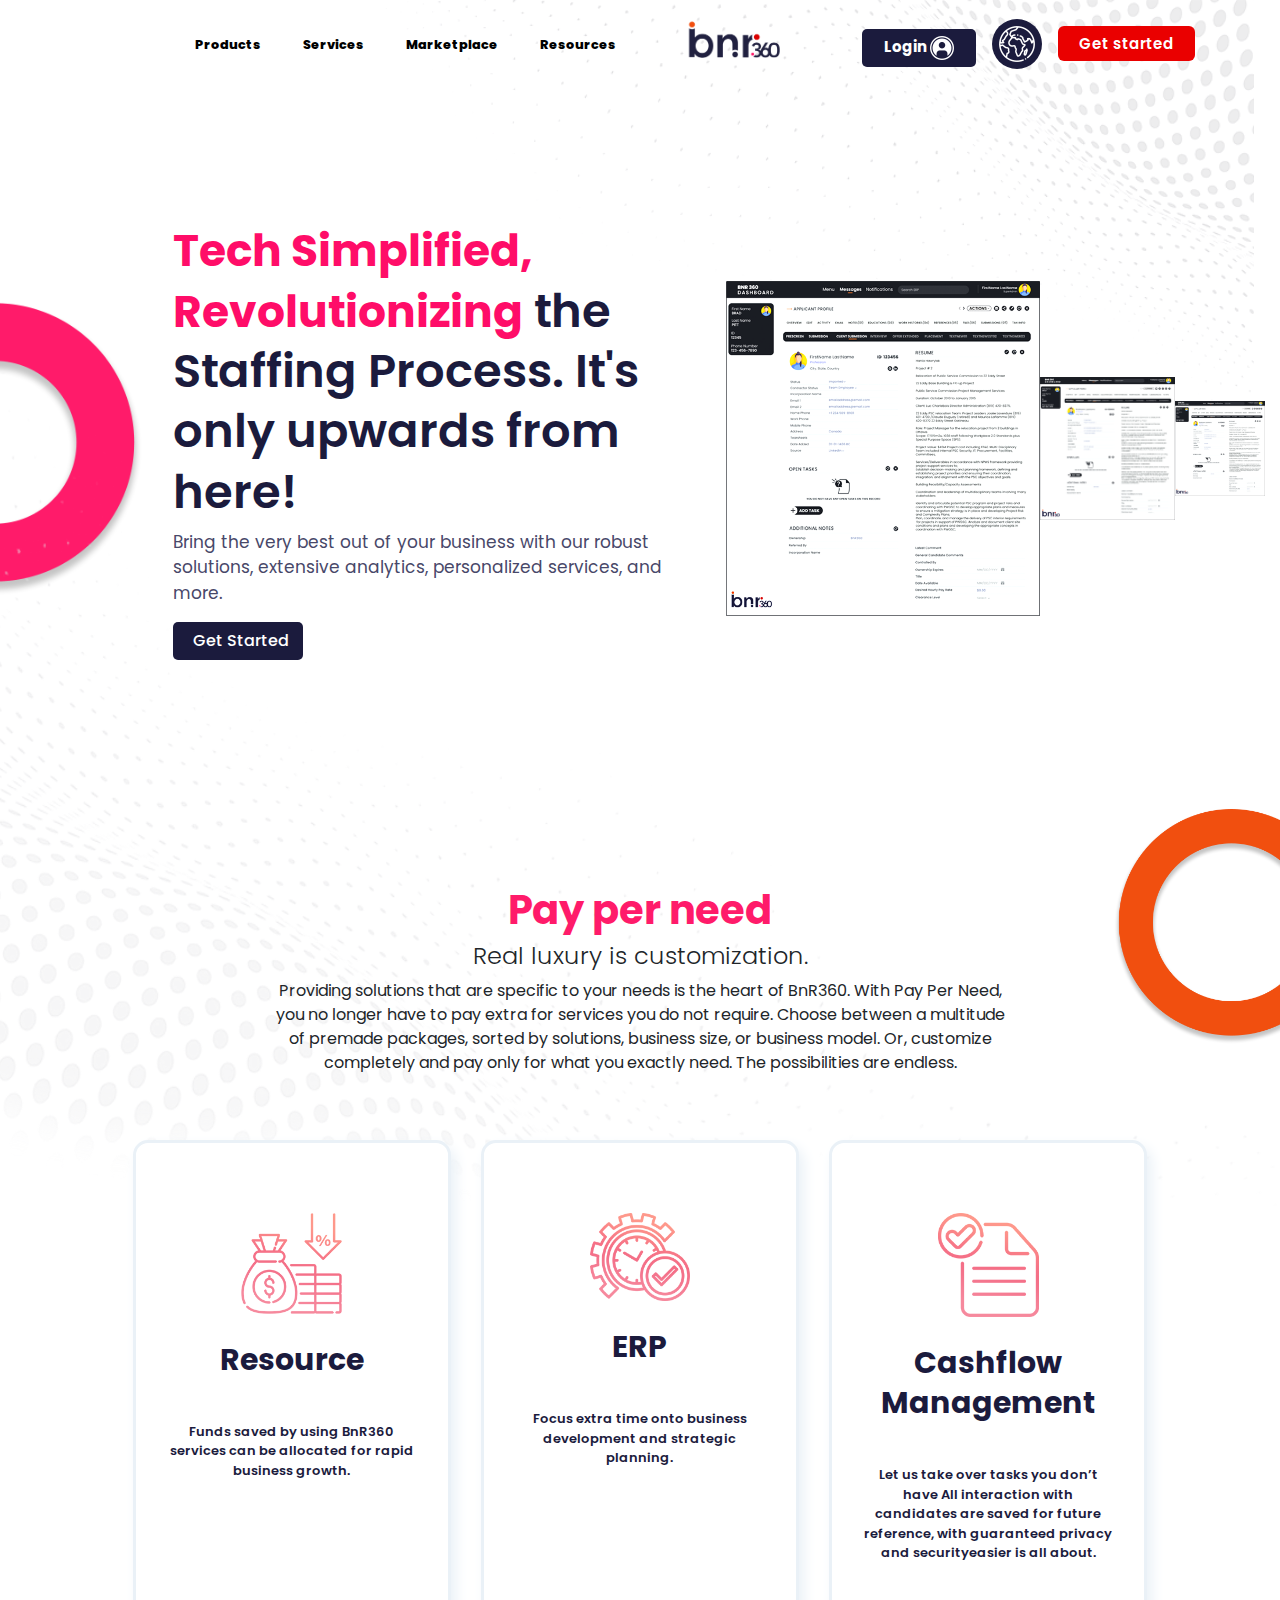
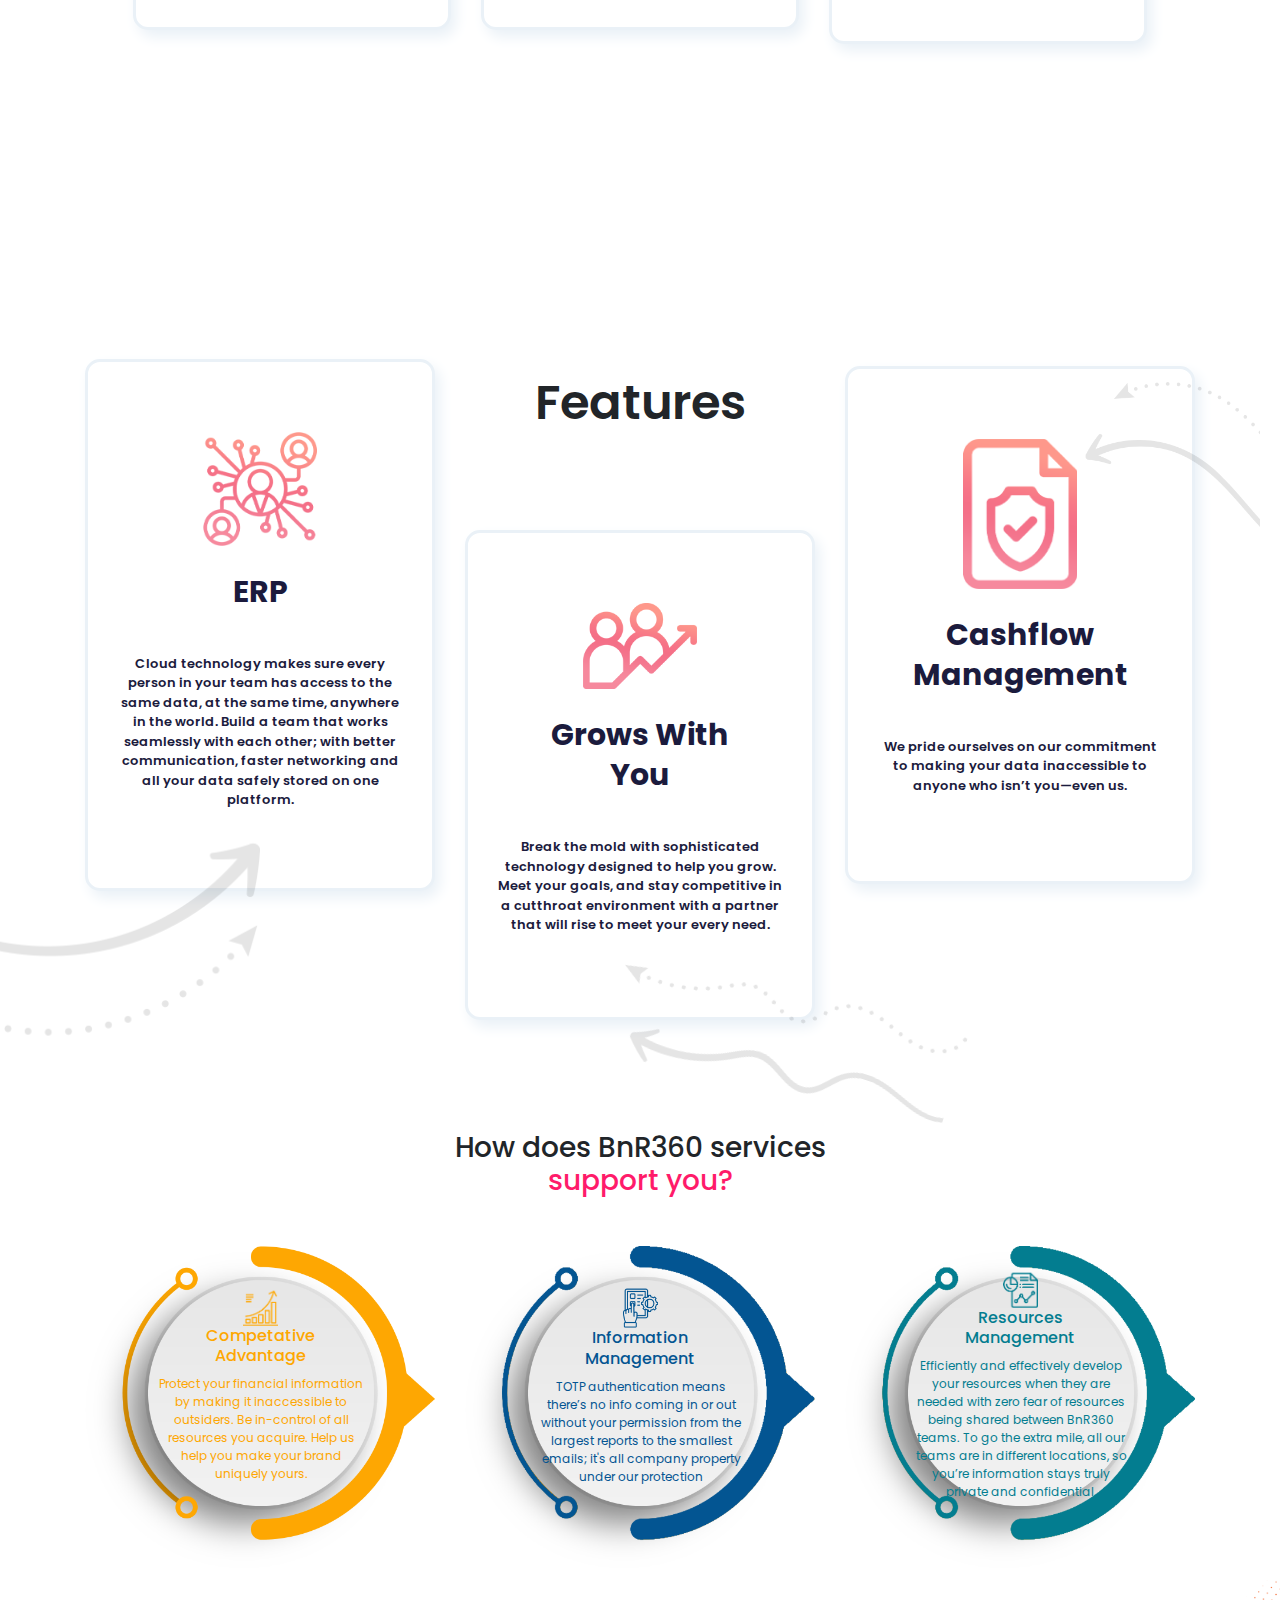
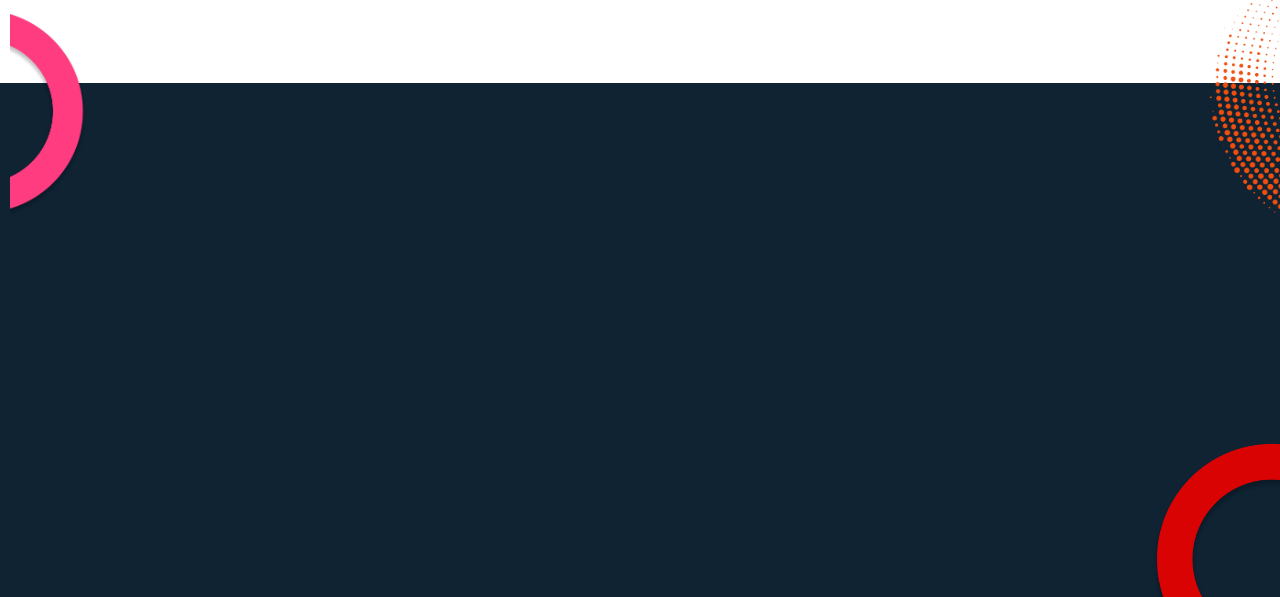
<file: pages/payperneed.html>
<!DOCTYPE html>
<html lang="en">

<head>
    <meta charset="UTF-8">
    <meta http-equiv="X-UA-Compatible" content="IE=edge">
    <meta name="viewport" content="width=device-width, initial-scale=1.0">
    <title>Pay per Need</title>
    <link rel="stylesheet" href="../css/style.css">
    <link rel="stylesheet" href="../css/animate.css">
    <link rel="stylesheet" href="../css/bootstrap.min.css">
    <link rel="stylesheet" href="../css/hover-min.css">
    <link rel="stylesheet" href="../css/slick-theme.css">
    <link rel="stylesheet" href="../css/slick.css">
</head>

<body>
    <header class="header">
        <div class="container">
            <div class="row align-items-center">
                <div class="col-lg-6">
                    <nav class="nav-list">
                        <ul>
                            <li class="nav-links">
                                <a href="#">Products</a>
                                <ul class="nav-items-wrapper">
                                    <li class="nav-items"><a href="pages/erp.html">ERP</a></li>
                                    <!-- <li class="nav-items"><a href="#">Trunkey Solutions</a></li>
                                    <li class="nav-items"><a href="#">Trunkey Solutions</a></li> -->
                                </ul>
                            </li>
                            <li class="nav-links">
                                <a href="#">Services</a>
                                <ul class="nav-items-wrapper">
                                    <li class="nav-items"><a href="pages/trunkey-solutions.html">Turnkey solution</a>
                                    </li>
                                    <li class="nav-items"><a href="pages/enterprise.html">Enterprise</a></li>
                                    <li class="nav-items"><a href="pages/pay-per-need.html">PayperNeed</a></li>
                                </ul>
                            </li>
                            <li class="nav-links">
                                <a href="#">Marketplace</a>
                                <ul class="nav-items-wrapper">
                                    <li class="nav-items"><a href="#">Affiliate Program</a></li>
                                    <li class="nav-items"><a href="#">Cashflow managament</a></li>
                                    <li class="nav-items"><a href="#">Bnr Venture</a></li>
                                </ul>
                            </li>
                            <li class="nav-links">
                                <a href="#">Resources</a>
                                <ul class="nav-items-wrapper">
                                    <li class="nav-items"><a href="#">Help Center</a></li>
                                    <li class="nav-items"><a href="#">Contact us</a></li>
                                    <li class="nav-items"><a href="#">FAQs</a></li>
                                    <li class="nav-items"><a href="#">Blogs</a></li>

                                </ul>
                            </li>

                        </ul>

                    </nav>

                    <!-- <div class="navList">
                        <ul>
                            <li class="services">
                                <a href="#">
                                   Products

                                    <div class="dropdown_menu dropdown--menu">
                                        <ul>
                                            <li>
                                                <a href="#">ERP </a>
                                            </li>
                                            
                                        </ul>
                                    </div>
                                </a>
                            </li>  
                            <li class="services">
                                <a href="#">
                                    Services

                                    <div class="dropdown_menu">
                                        <ul>
                                            <li>
                                                <a href="pages/trunkey-solutions.html">Turnkey solution</a>
                                            </li>
                                            <li>
                                                <a href="pages/enterprise.html">Enterprise</a>
                                            </li>
                                            <li>
                                                <a href="pages/pay-per-need.html">PayperNeed</a>
                                            </li>
                                        </ul>
                                    </div>
                                </a>
                            </li>  
                            <li class="services">
                                <a href="#">
                                    Partners
                                    <div class="dropdown_menu">
                                        <ul>
                                            <li>
                                                <a href="#">Affiliate Program</a>
                                            </li>
                                            <li>
                                                <a href="#">Financial Partner</a>
                                            </li>
                                           
                                        </ul>
                                    </div>
                                </a>
                            </li>
                            <li class="services">
                                <a href="#">
                                    Support

                                    <div class="dropdown_menu">
                                        <ul>
                                            <li>
                                                <a href="#">Help Center</a>
                                            </li>
                                            <li>
                                                <a href="#">Contact us</a>
                                            </li>
                                            <li>
                                                <a href="#">Faqs</a>
                                            </li>
                                            <li>
                                                   <a href="#">Blogs </a>
                                            </li>
                                        </ul>
                                    </div>
                                </a>
                            </li>
                        </ul>
                    </div> -->

                </div>
                <div class="col-lg-2">
                    <div class="logo">
                        <a href="index.html">
                            <img src="../images/logo.png" alt="Logo" class="imgFluid">
                        </a>
                    </div>
                </div>
                <div class="col-lg-4">
                    <div class="header__btn">

                        <a class="logibtn mt-2" href="#">
                            Login
                            <span> <img src="../images/login.png" alt="Images" class="imgFluid"></span>
                        </a>
                        <a class="earth" href="#"><img src="../images/planet-earth.png" class="imgFluid"></a>
                        <li>
                            <a class="started" href="#">Get started <span>

                                </span>
                            </a>
                        </li>
                    </div>
                </div>

            </div>
        </div>
    </header>
    <!-- Banner -->
    <div class='banner'>
        <div class="banner_circle">
            <img src="../images/shape-1.png" alt="Image" class="imgFluid">
        </div>

        <div class='container'>
            <div class='row align-items-center'>
                <div class='col-12 col-lg-6 wow fadeInDown'>
                    <div class='banner__content'>
                        <h1>
                            <span>Tech Simplified,<br> Revolutionizing</span> the</br> Staffing Process. It's only
                            upwards from here!
                        </h1>
                        <p>Bring the very best out of your business with our robust solutions, extensive analytics,
                            personalized services, and more. </p>
                        <a href='#' class='themeBtn'>Get Started</a>
                        <!-- <a href="#" class="themeBtn">Pricing plans</a> -->
                    </div>
                </div>
                <div class='col-12 col-lg-6'>
                    <div class="banner__main__picture">
                        <div class="banner__pic1">
                            <img src="../images/pic1.png" alt="images" class="imgFluid">
                        </div>
                        <div class="banner__pic2">
                            <img src="../images/pic1.png" alt="images" class="imgFluid">
                        </div>
                        <div class="banner__pic3">
                            <img src="../images/pic1.png" alt="images" class="imgFluid">
                        </div>

                    </div>

                </div>
            </div>
        </div>
    </div>
    <!--  Enterprice -->

    <div class="container-fluid">
        <div class="row">
            <div class="col-lg-12">
                <div class="dummybg__img">
                    <img src="../images/orange.png" alt="Image" class="imgFluid">
                </div>
            </div>
        </div>
    </div>

    <section class="enterprise">
        <div class="container">
            <div class="row">
                <div class="col-lg-8 mx-auto">
                    <div class="enterprise__title text-center">
                        <h2>
                            Pay per need
                        </h2>

                        <h4>
                            Real luxury is customization.
                        </h4>

                        <p>
                            Providing solutions that are specific to your needs is the heart of BnR360. With Pay Per Need, you no longer have to pay extra for services you do not require. Choose between a multitude of premade packages, sorted by solutions, business size, or business model. Or, customize completely and pay only for what you exactly need. The possibilities are endless.
                        </p>



                    </div>
                  
                </div>
            </div>
            <div class="row">
                <div class="col-lg-8 mx-auto">
                   
                </div>
            </div>
            <div class="row justify-content-center">
<div class="col-lg-11">
    <div class="row">
        <div class="col-lg-4">
            <div class="features__card feature--card--width  text-center">
                <div class="feature__img">
                    <img src="../images/reduction.png" alt="Images" class="imgFluid w-70">
                </div>
                <div class="feature__content">
                    <h3>
Resource
                    </h3>
                    <p>
                        Funds saved by using BnR360 services can be allocated for rapid business growth.
                </div>
            </div>
        </div>
        <div class="col-lg-4">
            <div class="features__card feature--card--width  text-center">
                <div class="feature__img">
                    <img src="../images/realtime.png" alt="Images" class="imgFluid w-70">
                </div>
                <div class="feature__content">
                    <h3>
                  ERP
                    </h3>
                    <p>
                        Focus extra time onto business development and strategic planning.
                </div>
            </div>
        </div>
        <div class="col-lg-4">
            <div class="features__card feature--card--width text-center">
                <div class="feature__img">
                    <img src="../images/savesinfo.png" alt="Images" class="imgFluid w-70">
                </div>
                <div class="feature__content">
                    <h3>
                  Cashflow Management
                    </h3>
                    <p>
                        Let us take over tasks you don’t have All interaction with candidates are saved for future reference, with guaranteed privacy and securityeasier is all about.
                </div>
            </div>
        </div>
    </div>
  
</div>

                
            </div>
        </div>

    </section>

<!--Features  -->

<section class="features__sec">
<div class="container">
    <div class="row align-items-center">
        <div class="col-lg-8 mx-auto">
            <div class="features__sec__title text-center">
                <h3>
                    Features
                </h3>

            </div>
        </div>
        
    </div>
    <div class="row align-items-center">
        
        <div class="col-lg-4">

            <div class="features__card feature--card--width feature--card--height entpcard--1 text-center">
                <div class="feature__img">
                    <img src="../images/build.png" alt="Images" class="imgFluid w-70">
                </div>
                <div class="feature__content">
                    <h3>
                   ERP
                    </h3>
                    <p>
                        Cloud technology makes sure every person in your team has access to the same data, at the same time, anywhere in the world. Build a team that works seamlessly with each other; with better communication, faster networking and all your data safely stored on one platform.
                        </p>
                </div>
            </div>
            <div class="entpmainbg">
                <div class="entpbg">
                    <img src="../images/arrowone.png" alt="images" class="imgFluid">
                </div>
            </div>
           </div>


    
        <div class="col-lg-4">
            <div class="features__card feature--card--width feature--card--height center--card entpcard--1 text-center">
                <div class="feature__img">
                    <img src="../images/increase.png" alt="Images" class="imgFluid w-70">
                </div>
                <div class="feature__content">
                    <h3>
                    Grows With <br> You</br>
                    </h3>
                    <p>
                        Break the mold with sophisticated technology designed to help you grow. Meet your goals, and stay competitive in a cutthroat environment with a partner that will rise to meet your every need.
                        </p>
                </div>
            </div>
            <div class="entpmainimg">
                <div class="entp2img">
                    <img src="../images/entp2.png" alt="images" class="imgFluid">
                </div>
            </div>
            
        </div>       
        <div class="col-lg-4">
            <div class="entp3bg">
                <div class="entp3img">
                  <img src="../images/privacyguarateed.png" alt="images" class="imgFluid">
      
                </div>
                </div>
            <div class="features__card feature--card--width feature--card--height entpcard--1 text-center">
                <div class="feature__img">
                    <img src="../images/privacy.png" alt="Images" class="imgFluid w-70">
                </div>
                <div class="feature__content">
                    <h3>
                Cashflow <br> Management</br>
                    </h3>
                    <p>
                        We pride ourselves on our commitment to making your data inaccessible to anyone who isn’t you—even us.


                        </p>
                </div>
            </div>
        
        </div>  
    </div>     
    </div>
</div>
</section>

<!-- Support Sec Start -->
<section class="support">
<div class="container">
    <div class="support__title text-center">
        <h3>
            How does BnR360  services <span>
               <br>
               
                support you?</br>
            </span> 
        </h3>
    </div>
    <div class="row mt-5">

        <div class="col-lg-4 col-md-6 col-sm-12">
                
            <div class="mainbox">
             
            <div class="mainbox__content competitive--box">
    
                <div class="mainbox__img">
                    <img class="box-img" src="../images/information.png" alt="Images" class="imgFluid">
                </div>
                <div class="mainboxinfo">
                    <div class="mainboxsmallimg">
                        <img src="../images/smallimg.png" alt="images" class="imgFluid content-img">
                    </div>
                    <div class="mainboxcontent">
                        <h3>
                            Competative <br>Advantage </br>
                        </h3>
                        <p>
                            Protect your financial information by making it inaccessible to outsiders. Be in-control of all resources you acquire. Help us help you make your brand uniquely yours.
                        </p>
                    </div>
                </div>
            </div>
                
            </div>
        </div>
        <div class="col-lg-4 col-md-6 col-sm-12">
                
            <div class="mainbox">
             
            <div class="mainbox__content information--box">
    
                <div class="mainbox__img">
                    <img class="box-img" src="../images/informationmanagemnt.png" alt="Images" class="imgFluid">
                </div>
                <div class="mainboxinfo">
                    <div class="mainboxsmallimg">
                        <img src="../images/operating.png" alt="images" class="imgFluid content-img">
                    </div>
                    <div class="mainboxcontent">
                        <h3>
                           Information <br>Management </br>
                        </h3>
                        <p>
                            TOTP authentication means there’s no info coming in or out without your permission from the largest reports to the smallest emails; it's all company property under our protection
                                                </p>
                    </div>
                </div>
            </div>
                
            </div>
        </div>
        <div class="col-lg-4 col-md-6 col-sm-12">
            <div class="mainbox">       
            <div class="mainbox__content resources--box">
                <div class="mainbox__img">
                    <img class="box-img" src="../images/resources.png" alt="Images" class="imgFluid">
                </div>
                <div class="mainboxinfo">
                    <div class="mainboxsmallimg">
                        <img src="../images/reprottwo.png" alt="images" class="imgFluid content-img">
                    </div>
                    <div class="mainboxcontent">
                        <h3>
                           Resources <br>Management </br>
                        </h3>
                        <p>
                            Efficiently and effectively develop your resources when they are needed with zero fear of resources being shared between BnR360 teams. To go the extra mile, all our teams are in different locations, so you’re information stays truly private and confidential.
                        </p>
                    </div>
                </div>
            </div>
                
            </div>
        </div>

    </div>

</div>
</section>
<!-- Support Sec End -->

    <footer>
        <div class="footer--pinkshape">
            <img src="../images/footerpink.png" class="imgFluid">
        </div>
        <div class="footer__circle">
            <img src="../images/footercircle.png" class="imgFluid">
        </div>
        <div class="container">
            <div class="row">
                <div class="col-lg-3 wow bounceInUp" data-wow-duration=" 1s"
                    style="visibility: visible; animation-duration: 1s; animation-name: bounceInUp;">
                    <div class="footer__links">
                        <div class="footer__logo">
                            <img src="../images/footerlogo.png" class="imgFluid">

                        </div>
                        <div class="footer__content">
                            <p>Lorem ipsum dolor sit amet, consectetur adipiscing elit, sed do eiusmod tempor incididunt
                                ut labore et dolore magna aliqua. Quis ipsum suspendisse ultrices gravida. Risus commodo
                                viverra maecenas accumsan lacus vel facilisis. </p>
                        </div>
                        <div class="footer__btn">
                            <input type="text" placeholder="Email us at info@bnr360">

                            <a href="#"><img src="../images/arrow.png  " alt="images" class="imgFluid"></a>

                        </div>
                    </div>
                </div>
                <div class="col-lg-3 wow bounceInUp" data-wow-duration=" 1s"
                    style="visibility: visible; animation-duration: 1s; animation-name: bounceInUp;">
                    <div class="footer_main__list">
                        <div class="footer__content">
                            <h3>
                                Links
                            </h3>
                            <ul>
                                <li><a href="#">
                                        Our company
                                    </a></li>
                                <li><a href="#">
                                        News
                                    </a></li>
                                <li><a href="#">
                                        Contact
                                    </a></li>
                                <li><a href="#">
                                        Terms of use
                                    </a></li>
                            </ul>
                        </div>



                    </div>



                </div>
                <div class="col-lg-3 wow bounceInUp" data-wow-duration=" 1s"
                    style="visibility: visible; animation-duration: 1s; animation-name: bounceInUp;">
                    <div class="footer_main__list">
                        <div class="footer__content">
                            <h3>
                                Services
                            </h3>
                            <ul>
                                <li>
                                    <a href="#">
                                        Turnkey Solutions
                                    </a>
                                </li>
                                <li>
                                    <a href="#">
                                        Enterprise
                                    </a>
                                </li>
                                <li><a href="#">
                                        PayPer Need
                                    </a></li>

                            </ul>
                        </div>



                    </div>



                </div>
                <div class="col-lg-3 wow bounceInUp" data-wow-duration=" 1s"
                    style="visibility: visible; animation-duration: 1s; animation-name: bounceInUp;">
                    <div class="footer__content">
                        <h3>
                            Products
                        </h3>
                        <ul>
                            <li>
                                <a href="#">
                                    Tasking
                                </a>
                            </li>
                            <li>
                                <a href="#">
                                    Corporate References
                                </a>
                            </li>
                            <li>
                                <a href="#">
                                    Applicant tracking
                                </a>
                            </li>
                            <li>
                                <a href="#">
                                    Bid tracking
                                </a>
                            </li>
                            <li>
                                <a href="#">
                                    Partner tracking
                                </a>
                            </li>
                            <li>
                                <a href="#">
                                    Security status
                                </a>
                            </li>
                        </ul>
                    </div>

                </div>

                <div class="footer--circle">
                    <img src="../images/footer--circle.png" alt="images" class="imgFluid">
                </div>
            </div>
        </div>

    </footer>

    <script src="../js/jquery.js"></script>
    <script src="../js/app.js"></script>
    <script src="../js/bootstrap.min.js"></script>
    <script src="../js/slick.js"></script>
    <script src="../js/wow.min.js"></script>

</body>

</html>
</file>
<file: css/style.css>
@import url("https://cdnjs.cloudflare.com/ajax/libs/font-awesome/6.0.0/css/all.min.css");
@import url("https://unpkg.com/boxicons@2.1.1/css/boxicons.min.css");
@import url("https://fonts.googleapis.com/css2?family=Poppins:ital,wght@0,100;0,200;0,300;0,400;0,500;0,600;0,700;0,800;0,900;1,100;1,200;1,300;1,400;1,500;1,600;1,700;1,800;1,900&display=swap");
@import url("https://fonts.googleapis.com/css2?family=Poppins:ital,wght@0,100;0,200;0,300;0,400;0,500;0,600;0,700;0,800;0,900;1,100;1,200;1,300;1,400;1,500;1,600;1,700;1,800;1,900&display=swap");
@import url("https://fonts.googleapis.com/css?family=Material+Icons|Material+Icons+Outlined|Material+Icons+Two+Tone|Material+Icons+Round|Material+Icons+Sharp");
@import url("https://fonts.googleapis.com/css2?family=Inter:wght@100;200;300;400;500;600;700;800;900&family=Poppins:ital,wght@0,100;0,200;0,300;0,400;0,500;0,600;0,700;0,800;0,900;1,100;1,200;1,300;1,400;1,500;1,600;1,700;1,800;1,900&display=swap");
@import url("https://fonts.googleapis.com/css2?family=Poppins:ital,wght@0,100;0,200;0,300;0,400;0,500;0,600;0,700;0,800;0,900;1,100;1,200;1,300;1,400;1,500;1,600;1,700;1,800;1,900&display=swap");

:root {
  --color-primary: rgb(255, 102, 0);
  --color-secondary: ;
  --btn-color: #1b1b3d;
}
span{
color: #ff1b6a;
}
html {
  scroll-behavior: smooth;
}

::selection {
  background-color: var(--color-primary);
  color: rgb(255, 255, 255);
}

ul,
ol,
li,
dl {
  margin-bottom: 0px;
  list-style: none;
}

.imgFluid {
  max-width: 100%;
  height: auto;
}

.view__more {
  border: 3px solid rgb(26, 22, 57);
  box-shadow: rgb(26, 22, 57) 1px 1px 1px;
  border-radius: 10px;
}

a.view__more {
  color: rgb(25, 23, 60);
  font-weight: 800 !important;
}

button {
  cursor: pointer;
  transition: all 300ms ease-in-out 0s;
}

i.bx {
  vertical-align: middle;
}

.mar-y {
  margin: 4rem 0px;
}

body {
  font-family: Poppins, sans-serif;
}

.themeBtn--center {
  margin: 0.5rem auto;
}

.themeBtn--full {
  width: 100%;
}

.section-content {
  color: rgb(0, 0, 0);
}

.section-content span {
  font-family: inherit;
  color: var(--color-primary);
}

.section-content :is(.heading, .subHeading) {
  font-size: 3rem;
  font-weight: 600;
  text-transform: capitalize;
}

.heading.subHeading {
  font-size: 1.25rem;
}

.section-content p {
  font-size: 0.9rem;
  font-weight: 500;
  line-height: 1.75;
}

a.themeBtn.pr__demo {
  padding: 14px 20px;
  font-size: 1rem;
  font-weight: 400;
  color: rgb(255, 255, 255);
}

.nav-list>ul {
  display: flex;
  gap: 1.5rem;
  margin: 1rem 0px;
  justify-content: flex-end;
  align-items: center;
}

.nav-links a {
  color: rgb(0, 0, 0);
  font-size: 0.8rem;
  line-height: 1;
  padding: 0px 9px;
  font-weight: 800;
  font-family: Poppins;
}

.nav-links {
  position: relative;
}

.nav-links:hover .nav-items-wrapper {
  display: block;
  opacity: 1;
  margin-top: 0px;
  transition: all 0.5s ease-in-out 0s;
}

.dropdown--menu ul li>a {
  position: relative;
  top: -21px;
}

.dropdown--menu {
  padding: 0px !important;
  min-height: 75px !important;
  margin: 0px !important;
  left: 9rem !important;
}

.dropdown--menu>ul li a {
  position: relative;
}

.dropdown--menu>ul>li {
  padding: 0px !important;
  margin: 0px !important;
}

.dropdown_menu {
  display: none;
  z-index: 1;
  position: absolute;
  opacity: 0;
  left: 6.8rem;
  top: 2rem;
  background: rgb(48, 51, 100);
  border-radius: 5px;
  box-shadow: rgb(48, 51, 100) 0px 2px 0px 3px;
  transition: all 0.5s ease-in-out 0s;
  min-height: 290px;
  transform: translateX(-180px);
}

li.services:hover {
  transition: all 0.5s ease-in-out 0s;
}

li.services:hover>.dropdown_menu {
  display: block;
  transition: all 0.5s ease-in-out 0s;
  opacity: 1;
}

.dropdown_menu:hover {
  transition: all 0.5s ease-in-out 0s;
}

.dropdown_menu ul {
  display: block;
  position: relative;
}

.dropdown_menu ul li {
  width: 150px;
  padding: 10px 0px;
  text-align: center;
  margin: 20px 30px;
}

.dropdown_menu ul li>a {
  color: rgb(255, 255, 255);
  font-family: Poppins, sans-serif;
}

.logo {
  object-fit: cover;
  width: 100%;
  display: flex;
  justify-content: center;
}

.navList>ul {
  display: flex;
  justify-content: end;
  gap: 2.5rem;
  align-items: center;
}

.navList>ul>li>a {
  font-size: 1.1rem;
  line-height: 1.1;
  padding: 0px 9px;
  color: rgb(0, 0, 0);
  font-weight: 400;
  transition: all 0.5s ease-in-out 0s;
  position: relative;
  text-transform: capitalize;
  font-family: Poppins, sans-serif;
}

.navList>ul>li>a::after {
  position: absolute;
  bottom: -5px;
  left: 0px;
  right: 0px;
  margin: auto;
  width: 0%;
  content: ".";
  color: transparent;
  transition: all 0.5s ease-in-out 0s;
  background: var(--color-primary);
  height: 1px;
}

.navList>ul>li>a:hover {
  color: var(--color-primary);
}

.navList>ul>li>a:hover::after {
  width: 80%;
}


a.earth {
  background: var(--btn-color);
  padding: 10px 0px;
  width: 50px;
  display: flex;
  justify-content: center;
  align-items: center;
  border-radius: 110px;
  height: 50px;
}

.header__btn {
  display: flex;
  justify-content: flex-end;
  gap: 1rem;
  align-items: center;
}

.header::before {
  position: absolute;
  width: 98%;
  height: 100%;
  content: "";
  background-image: url("../images/dots.png");
  background-repeat: no-repeat;
  background-size: cover;
  top: 0px;
}

a.started {
  background: rgb(234, 0, 0);
  font-size: 15px;
  color: rgb(255, 255, 255);
  font-family: Poppins, sans-serif;
  border-radius: 6px;
  line-height: 1.5;
  font-weight: 600;
  padding: 7px 21px;
}

a.logibtn {
  float: right;
  background: rgb(27, 27, 61);
  font-family: Poppins, sans-serif;
  padding: 7px 22px;
  color: rgb(255, 255, 255);
  font-weight: 700;
  border-radius: 5px;
  font-size: 15px;
}

.header .logo a>img {
  height: 100%;
  width: 100px;
  object-fit: cover;
  display: block;
}

li.services {
  position: relative;
}

.ullamcard__content>a {
  font-weight: 400 !important;
}

.product__demo>a {
  font-weight: 400;
}

.banner__pic img {
  width: 100%;
  height: auto;
  display: block;
  object-fit: cover;
}

.banner__content>h6 {
  font-size: 1.5rem;
}

.banner__content>h1 span {
  color: rgb(255, 13, 104);
  font-family: Poppins, sans-serif;
  font-size: 44px;
  font-weight: 700;
}

.banner {
  display: flex;
  align-items: center;
  justify-content: center;
  min-height: 80vh;
}

.dummy__card {
  display: flex;
  align-items: center;
  gap: 2rem;
}

.dummy_content>p {
  font-size: 1.25rem;
  line-height: 1.5;
  font-weight: 400;
  font-family: Poppins, sans-serif;
}

.dummycard__main {
  display: flex;
  align-items: center;
  gap: 10rem;
  justify-content: center;
}

.banner__img {
  position: relative;
}

.dummy__img {
  width: 25%;
}

.borderbottom1 {
  border-bottom: 1px dotted rgb(204, 204, 204);
}


.dummy__img img {
  width: 100%;
  height: 100%;
  display: block;
  object-fit: cover;
}

.lootie__content h3::before {
  position: absolute;
  width: 100%;
  height: 100%;
  background-image: url("../images/onestop.png");
  content: "";
  background-repeat: no-repeat;
  background-size: contain;
  left: -51px;
}

.lottie--content h3 {
  font-size: 38px;
  line-height: 48px;
}

.lottie--content h3::before {
  width: 40%;
  height: 40%;
  top: 30px;
}

.lootie__content p {
  font-family: Poppins, sans-serif;
  font-size: 13px;
  line-height: 25px;
  font-weight: 500;
}

.lootie__content a {
  font-size: 15px;
  line-height: 25px;
  font-family: Poppins, sans-serif;
  margin: 2rem 0px;
  transition: all 300ms ease-in-out 0s;
}

.lootie__content a:hover {
  background: rgb(0, 140, 255);
}

.lottie__img {
  position: relative;
}

.lottie__img img {
  width: 100%;
  height: 100%;
}

.product__demo {
  display: flex;
  justify-content: center;
  align-items: center;
  width: 100%;
  margin: 2rem 0px;
}

.ullam {
  padding: 6% 0px;
  margin: 6rem 0px;
}

.ullam__content>p {
  padding: 12px 90px;
  line-height: 1.5;
  font-size: 16px;
  font-weight: 400;
}

.ullam__content>h3 {
  font-size: 2.9rem;
  line-height: 1.3;
  font-weight: 600;
}

.ullam__content>h3>span {
  color: rgb(0, 140, 255);
}

.ullamcard .ullamcard__span {
  display: flex;
  justify-content: end;
  align-items: center;
}

.ullamcard .ullamcard__span>span {
  text-align: end;
  border-radius: 50px;
  border: 1px solid rgb(0, 140, 255);
  height: 45px;
  width: 49px;
  display: flex;
  justify-content: center;
  align-items: center;
}

.ullamcard {
  border: 3px solid rgb(101, 86, 98);
  overflow: hidden;
  border-radius: 20px;
  padding: 40px 8px 0px 10px;
  min-height: 435px;
  margin: 0px 0.6rem;
  background-image: linear-gradient(to right top, rgb(252, 84, 84), rgb(255, 111, 76), rgb(255, 136, 71), rgb(255, 159, 72), rgb(252, 182, 78));
}

.ullamcard__content>p {
  font-family: Poppins, sans-serif;
  font-size: 1.2rem;
  line-height: 1.5;
  font-weight: 500;
}

.ullamcard__content {
  padding: 0px 60px;
  margin: 2rem 0px;
}

.ullamcard__content>a {
  font-size: 15px;
}

.ullamcard__content>a {
  text-align: center;
  display: inline-block;
  margin: 1rem 0px;
}

.readcard__img img {
  width: 100%;
  height: 100%;
  display: block;
  border-radius: 15px 15px 0px 0px;
  object-fit: cover;
}

.readcard__content>ul>li {
  color: rgb(94, 94, 94);
  font-size: 1rem;
  margin: 1rem 0rem;
  line-height: 1.2;
  text-transform: capitalize;
  font-family: Poppins, sans-serif;
}

.readcard__content>ul {
  display: flex;
  gap: 0.8rem;
  justify-content: flex-start;
}

.readcard__content>ul>li>i {
  color: rgb(94, 94, 94);
}

.readcard__content>h4 {
  font-family: Poppins, sans-serif;
  font-size: 1.4rem;
  line-height: 1.2;
}

.readcard__content>p {
  font-family: Poppins, sans-serif;
  margin: 2rem 0px;
}

.readcard__content {
  background-color: rgba(255, 255, 255, 0.45);
  padding: 20px 20px 20px 30px;
  border-radius: 0px 0px 20px 20px;
  min-height: 350px;
}

.readcard__img {
  position: relative;
}

.readcard__img:hover a {
  opacity: 1;
}

.readcard__img>a {
  position: absolute;
  top: 30px;
  border-radius: 50px;
  right: 30px;
  background: rgb(255, 255, 255);
  transition: all 0.5s ease-in-out 0s;
  opacity: 0;
  width: 40px;
  height: 40px;
  font-size: 15px;
  font-weight: 700;
}

.readcard__img>a>i {
  display: flex;
  align-items: center;
  justify-content: center;
  margin-top: 12px;
}

.readcard__img:hover>a {
  display: block;
  transition: all 0.5s ease-in-out 0s;
}

.svg__box {
  width: 100%;
  text-align: center;
  justify-content: center;
  align-items: center;
  position: relative;
  top: 30px;
  display: flex !important;
}

svg.readone {
  width: 6% !important;
}

.creative__box {
  display: flex;
  align-items: center;
  gap: 3rem;
  justify-content: center;
}

.creative__content>h4 {
  font-family: Poppins, sans-serif;
  font-size: 4.3rem;
  font-weight: 700;
}

.creative__img {
  border: 2px solid rgb(1, 127, 228);
  border-radius: 19px;
}

.creative__content>p {
  font-family: Poppins, sans-serif;
  font-size: 1rem;
  line-height: 1.4;
}

.readbox {
  background: rgb(48, 51, 100);
  padding: 4.8rem 47px;
  color: rgb(255, 255, 255);
  border-radius: 10px;
  margin-right: -70px;
}

.readbox__content>a {
  color: rgb(255, 255, 255);
  position: relative;
  top: 20px;
  text-decoration: underline !important;
}

.readbox__content {
  padding: 0px 20px;
}

.readbox__content h4 {
  font-size: 1.7rem;
  line-height: 1.3;
}

.read__title>p {
  font-weight: 600;
  font-size: 14px;
  line-height: 1.6;
}

.main__contactbox {
  position: relative;
  padding: 6% 0px;
}

.contact__wrapper {
  background-color: rgb(48, 51, 100);
  padding: 5rem;
  border-radius: 10px;
  margin-top: -15%;
}

.contact__title>h4 {
  font-family: Poppins, sans-serif;
  color: rgb(255, 255, 255);
  font-size: 3.1rem;
  line-height: 1.3;
}

.input__feild input {
  padding: 7px 12px;
  border-radius: 6px;
  outline: none;
  border: none;
}

.form__anchor a {
  padding: 9px 40px;
  background: rgb(1, 127, 228);
}

.ullam--1 {
  padding: 50px !important;
}

.ullamcard__content--1 {
  padding: 0px !important;
}

.ullamcard__content--1>h4 {
  font-size: 1.4rem;
  padding: 0px;
  line-height: 1.3;
}

.turnkeycontent__title h3 {
  font-size: 2.1rem;
}

.turnkeycontent__title p {
  font-size: 15px;
  line-height: 25px;
  font-weight: 500;
  padding: 0px 60px;
}

.reporting-list-wrapper {
  margin-left: 90px;
}

.reporting-list-wrapper li {
  font-size: 15px;
  line-height: 25px;
  font-weight: 500;
  padding: 0px;
}

.enterpriceContent__title h3 {
  font-size: 2.1rem;
}

.enterpriceContent__title p {
  font-size: 15px;
  line-height: 25px;
  font-weight: 500;
  padding: 0px 60px;
}

.footer__content>ul {
  padding: 0px;
}

.footer__content>h3 {
  color: rgb(255, 255, 255);
  font-size: 20px;
  font-family: Poppins, sans-serif;
  font-weight: 700;
}

.footer__quiclinks h4 {
  font-size: 35px;
  color: rgb(255, 255, 255);
  line-height: 40px;
}

.footer__circle {
  position: absolute;
  z-index: 1;
  right: 0px;
  top: -20%;
  width: 8%;
}
.dummybg__img {
  max-width: 13%;
  position: absolute;
  right: 0;
}

.footer__para p {
  padding: 0px 17px;
  font-size: 16px;
  line-height: 25px;
  font-family: Poppins, sans-serif;
}

.footer__links h4 {
  font-family: Poppins, sans-serif;
  padding: 40px 0px;
  font-size: 1.4rem;
  line-height: 1.2;
  font-weight: 600;
}

.footer__links a:first-child {
  font-family: Poppins, sans-serif;
  font-size: 2.5rem;
  line-height: 1.5;
}

a.tel {
  font-size: 2rem;
  font-weight: 500;
}

.footer__para>a {
  padding: 0px 19px;
  font-family: Poppins, sans-serif;
  color: rgb(66, 66, 66);
  text-decoration: underline !important;
}

.footer__para p {
  padding: 0px 17px;
  font-size: 16px;
  color: rgb(50, 50, 50);
  line-height: 25px;
  font-family: Poppins, sans-serif;
}

.footer__quiclinks>h4 {
  font-size: 1.28rem;
  line-height: 1.4;
  font-weight: 600;
}

.demo .slick-next::before {
  content: "";
  font-family: boxicons !important;
}

.demo .slick-prev::before {
  content: "";
  font-family: boxicons !important;
}

.demo>.slick-prev {
  left: -4%;
  top: 50%;
}

.demo>button.slick-next.slick-arrow {
  right: -40px;
  top: 50%;
  background: rgb(48, 51, 100);
}

.demo .slick-prev,
.lootie__content h3 span {
  font-size: 2rem;
  line-height: 1.2;
  font-weight: 600;
}

span.automate {
  font-weight: 600;
  line-height: 1.1;
  font-size: 27px !important;
}



.dots {
  background-image: url("../images/bnrstatic.png");
  background-repeat: no-repeat;
  padding: 6% 0px;
  background-position: center center;
  background-attachment: fixed;
  background-size: auto;
  position: relative;
}

.bnr__img {
  width: 43%;
  position: relative;
  margin: auto;
  top: -44px;
  left: 0px;
}



.shape__Sec {
  position: relative;
  padding: 3% 0px;
}

.shape__img {
  position: absolute;
  width: 100%;
  z-index: 1;
  top: -50px;
}

.get-started-btn {
  display: flex;
  margin: auto;
  transition: all 300ms ease-in-out 0s;
  justify-content: center;
  align-items: center;
  position: fixed;
  opacity: 0;
  bottom: -30px;
  height: 14%;
  left: 46%;
  padding: 1.8rem 0px !important;
}

.feature--before {
  position: relative;
}

.feature--before__img {
  position: absolute;
  overflow: hidden;
  top: -5rem;
  z-index: 1;
  left: -1rem;
  max-width: 21%;
}

.ullamcard__img {
  width: 40%;
  margin: 0px auto;
}

.banner__main__picture {
  display: grid;
  grid-template-columns: 7fr 3fr 2fr;
  place-items: center;
  place-content: center;
}

.banner__pic2 {
  width: 100%;
}

.banner__pic1 {
  transition: all 0.5s ease-in-out 0s;
}

.banner__pic1:hover img {
  transition: all 0.5s ease-in-out 0s;
  transform: scale(1.1) !important;
}

.banner__pic2:hover img {
  transform: scale(2.5) translateX(-90px);
  transition: all 0.5s ease-in-out 0s;
  z-index: 111 !important;
}

.banner__pic3:hover img {
  transform: scale(3.6) translateX(-91px);
  transition: all 0.5s ease-in-out 0s;
  z-index: 111 !important;
}

.banner__pic3 {
  transition: all 0.5s ease-in-out 0s;
  width: 100%;
  position: relative;
}

.banner__pic1 {
  width: 100%;
}

.feature__row {
  width: 100%;
}

:root {
  --color-primary: rgb(255, 102, 0);
  --color-secondary: ;
  --btn-color: #1b1b3d;
}

html {
  scroll-behavior: smooth;
}

::selection {
  background-color: var(--color-primary);
  color: rgb(255, 255, 255);
}

ul,
ol,
dl {
  margin-bottom: 0px;
}

.view__more {
  border: 3px solid rgb(26, 22, 57);
  box-shadow: rgb(26, 22, 57) 1px 1px 1px;
  border-radius: 10px;
}

a.view__more {
  color: rgb(25, 23, 60);
  font-weight: 800 !important;
}

button {
  cursor: pointer;
  transition: all 300ms ease-in-out 0s;
}

i.bx {
  vertical-align: middle;
}

.mar-y {
  margin: 4rem 0px;
}

.themeBtn--center {
  margin: 0.5rem auto;
}

.themeBtn--full {
  width: 100%;
}

.section-content {
  color: rgb(0, 0, 0);
}

.section-content span {
  font-family: inherit;
  color: var(--color-primary);
}

.section-content :is(.heading, .subHeading) {
  font-size: 3rem;
  font-weight: 600;
  text-transform: capitalize;
}

.heading.subHeading {
  font-size: 1.25rem;
}

.section-content p {
  font-size: 0.9rem;
  font-weight: 500;
  line-height: 1.75;
}

a.themeBtn.pr__demo {
  padding: 14px 20px;
  font-size: 1rem;
  font-weight: 400;
  color: rgb(255, 255, 255);
}

.nav-list>ul {
  display: flex;
  gap: 1.5rem;
  margin: 1rem 0px;
  justify-content: flex-end;
  align-items: center;
}

.nav-links {
  position: relative;
}

li.nav-items>a {
  display: inline-block;
  position: relative;
  left: -15px;
}

.nav-links:hover .nav-items-wrapper {
  display: block;
  opacity: 1;
  margin-top: 0px;
  transition: all 0.5s ease-in-out 0s;
}

.dropdown--menu ul li>a {
  position: relative;
  top: -21px;
}

.dropdown--menu {
  padding: 0px !important;
  min-height: 75px !important;
  margin: 0px !important;
  left: 9rem !important;
}

.dropdown--menu>ul li a {
  position: relative;
}

.dropdown--menu>ul>li {
  padding: 0px !important;
  margin: 0px !important;
}

.dropdown_menu {
  display: none;
  z-index: 1;
  position: absolute;
  opacity: 0;
  left: 6.8rem;
  top: 2rem;
  background: rgb(48, 51, 100);
  border-radius: 5px;
  box-shadow: rgb(48, 51, 100) 0px 2px 0px 3px;
  transition: all 0.5s ease-in-out 0s;
  min-height: 290px;
  transform: translateX(-180px);
}

li.services:hover {
  transition: all 0.5s ease-in-out 0s;
}

li.services:hover>.dropdown_menu {
  display: block;
  transition: all 0.5s ease-in-out 0s;
  opacity: 1;
}

.dropdown_menu:hover {
  transition: all 0.5s ease-in-out 0s;
}

.dropdown_menu ul {
  display: block;
  position: relative;
}

.dropdown_menu ul li {
  width: 150px;
  padding: 10px 0px;
  text-align: center;
  margin: 20px 30px;
}

.dropdown_menu ul li>a {
  color: rgb(255, 255, 255);
  font-family: Poppins, sans-serif;
}

.logo {
  object-fit: cover;
  width: 100%;
  display: flex;
  justify-content: center;
}

.navList>ul {
  display: flex;
  justify-content: end;
  gap: 2.5rem;
  align-items: center;
}

.navList>ul>li>a {
  font-size: 1.1rem;
  line-height: 1.1;
  padding: 0px 9px;
  color: rgb(0, 0, 0);
  font-weight: 400;
  transition: all 0.5s ease-in-out 0s;
  position: relative;
  text-transform: capitalize;
  font-family: Poppins, sans-serif;
}

.navList>ul>li>a::after {
  position: absolute;
  bottom: -5px;
  left: 0px;
  right: 0px;
  margin: auto;
  width: 0%;
  content: ".";
  color: transparent;
  transition: all 0.5s ease-in-out 0s;
  background: var(--color-primary);
  height: 1px;
}

.navList>ul>li>a:hover {
  color: var(--color-primary);
}

.navList>ul>li>a:hover::after {
  width: 80%;
}



a.earth {
  background: var(--btn-color);
  padding: 10px 0px;
  width: 50px;
  display: flex;
  justify-content: center;
  align-items: center;
  border-radius: 110px;
  height: 50px;
}

.header__btn {
  display: flex;
  justify-content: flex-end;
  gap: 1rem;
  align-items: center;
}

.header::before {
  position: absolute;
  width: 98%;
  height: 100%;
  content: "";
  background-image: url("../images/dots.png");
  background-repeat: no-repeat;
  background-size: cover;
  top: 0px;
}

a.started {
  background: rgb(234, 0, 0);
  font-size: 15px;
  color: rgb(255, 255, 255);
  font-family: Poppins, sans-serif;
  border-radius: 6px;
  line-height: 1.5;
  font-weight: 600;
  padding: 7px 21px;
}

a.logibtn {
  float: right;
  background: rgb(27, 27, 61);
  font-family: Poppins, sans-serif;
  padding: 7px 22px;
  color: rgb(255, 255, 255);
  font-weight: 700;
  border-radius: 5px;
  font-size: 15px;
}

.header .logo a>img {
  height: 100%;
  width: 100px;
  object-fit: cover;
  display: block;
}

li.services {
  position: relative;
}

.ullamcard__content>a {
  font-weight: 400 !important;
}

.product__demo>a {
  font-weight: 400;
}

.banner__pic img {
  width: 100%;
  height: auto;
  display: block;
  object-fit: cover;
}

.banner__content>h6 {
  font-size: 1.5rem;
}

.banner__content>h1 span {
  color: rgb(255, 13, 104);
  font-family: Poppins, sans-serif;
  font-size: 44px;
  font-weight: 700;
}

.dummy__card {
  display: flex;
  align-items: center;
  gap: 2rem;
}

.dummy_content>p {
  font-size: 1.25rem;
  line-height: 1.5;
  font-weight: 400;
  font-family: Poppins, sans-serif;
}

.dummycard__main {
  display: flex;
  align-items: center;
  gap: 10rem;
  justify-content: center;
}

.banner__img {
  position: relative;
}

.dummy__img {
  width: 25%;
}

.borderbottom1 {
  border-bottom: 1px dotted rgb(204, 204, 204);
}

.dummy__img img {
  width: 100%;
  height: 100%;
  display: block;
  object-fit: cover;
}

.lootie__content h3::before {
  position: absolute;
  width: 100%;
  height: 100%;
  background-image: url("../images/onestop.png");
  content: "";
  background-repeat: no-repeat;
  background-size: contain;
  left: -51px;
}

.lottie--content h3 {
  font-size: 38px;
  line-height: 48px;
}

.lottie--content h3::before {
  width: 40%;
  height: 40%;
  top: 30px;
}

.lootie__content p {
  font-family: Poppins, sans-serif;
  font-size: 13px;
  line-height: 25px;
  font-weight: 500;
}

.lootie__content a {
  font-size: 15px;
  line-height: 25px;
  font-family: Poppins, sans-serif;
  margin: 2rem 0px;
  transition: all 300ms ease-in-out 0s;
}

.lootie__content a:hover {
  background: rgb(0, 140, 255);
}

.lottie__img {
  position: relative;
}

.lottie__img img {
  width: 100%;
  height: 100%;
}

.product__demo {
  display: flex;
  justify-content: center;
  align-items: center;
  width: 100%;
  margin: 2rem 0px;
}

.ullam {
  padding: 6% 0px;
  margin: 6rem 0px;
}

.ullam__content>p {
  padding: 12px 90px;
  line-height: 1.5;
  font-size: 16px;
  font-weight: 400;
}

.ullam__content>h3 {
  font-size: 2.9rem;
  line-height: 1.3;
  font-weight: 600;
}

.ullam__content>h3>span {
  color: rgb(0, 140, 255);
}

.ullamcard .ullamcard__span {
  display: flex;
  justify-content: end;
  align-items: center;
}

.ullamcard .ullamcard__span>span {
  text-align: end;
  border-radius: 50px;
  border: 1px solid rgb(0, 140, 255);
  height: 45px;
  width: 49px;
  display: flex;
  justify-content: center;
  align-items: center;
}

.ullamcard {
  border: 3px solid rgb(101, 86, 98);
  overflow: hidden;
  border-radius: 20px;
  padding: 40px 8px 0px 10px;
  min-height: 435px;
  margin: 0px 0.6rem;
  background-image: linear-gradient(to right top, rgb(252, 84, 84), rgb(255, 111, 76), rgb(255, 136, 71), rgb(255, 159, 72), rgb(252, 182, 78));
}

.ullamcard__content>p {
  font-family: Poppins, sans-serif;
  font-size: 1.2rem;
  line-height: 1.5;
  font-weight: 500;
}

.ullamcard__content {
  padding: 0px 60px;
  margin: 2rem 0px;
}

.ullamcard__content>a {
  font-size: 15px;
}

.ullamcard__content>a {
  text-align: center;
  display: inline-block;
  margin: 1rem 0px;
}

.read {
  padding: 6% 0px;
  background-repeat: no-repeat;
  background-size: cover;
  width: 100%;
  height: 100%;
}

.read__title>h3 {
  font-family: Poppins, sans-serif;
  font-size: 3.1rem;
  line-height: 1.3;
  font-weight: 700;
  color: rgb(48, 48, 80);
  letter-spacing: 2px;
}

.readcard__img img {
  width: 100%;
  height: 100%;
  display: block;
  border-radius: 15px 15px 0px 0px;
  object-fit: cover;
}

.readcard__content>ul>li {
  color: rgb(94, 94, 94);
  font-size: 1rem;
  margin: 1rem 0rem;
  line-height: 1.2;
  text-transform: capitalize;
  font-family: Poppins, sans-serif;
}

.readcard__content>ul {
  display: flex;
  gap: 0.8rem;
  justify-content: flex-start;
}

.readcard__content>ul>li>i {
  color: rgb(94, 94, 94);
}

.readcard__content>h4 {
  font-family: Poppins, sans-serif;
  font-size: 1.4rem;
  line-height: 1.2;
}

.readcard__content>p {
  font-family: Poppins, sans-serif;
  margin: 2rem 0px;
}

.readcard__content {
  background-color: rgba(255, 255, 255, 0.45);
  padding: 20px 20px 20px 30px;
  border-radius: 0px 0px 20px 20px;
  min-height: 350px;
}

.readcard__img {
  position: relative;
}

.readcard__img:hover a {
  opacity: 1;
}

.readcard__img>a {
  position: absolute;
  top: 30px;
  border-radius: 50px;
  right: 30px;
  background: rgb(255, 255, 255);
  transition: all 0.5s ease-in-out 0s;
  opacity: 0;
  width: 40px;
  height: 40px;
  font-size: 15px;
  font-weight: 700;
}

.readcard__img>a>i {
  display: flex;
  align-items: center;
  justify-content: center;
  margin-top: 12px;
}

.readcard__img:hover>a {
  display: block;
  transition: all 0.5s ease-in-out 0s;
}

.svg__box {
  width: 100%;
  text-align: center;
  justify-content: center;
  align-items: center;
  position: relative;
  top: 30px;
  display: flex !important;
}

svg.readone {
  width: 6% !important;
}

.creative__box {
  display: flex;
  align-items: center;
  gap: 3rem;
  justify-content: center;
}

.creative__content>h4 {
  font-family: Poppins, sans-serif;
  font-size: 4.3rem;
  font-weight: 700;
}

.creative__img {
  border: 2px solid rgb(1, 127, 228);
  border-radius: 19px;
}

.creative__content>p {
  font-family: Poppins, sans-serif;
  font-size: 1rem;
  line-height: 1.4;
}

.readbox {
  background: rgb(48, 51, 100);
  padding: 4.8rem 47px;
  color: rgb(255, 255, 255);
  border-radius: 10px;
  margin-right: -70px;
}

.readbox__content>a {
  color: rgb(255, 255, 255);
  position: relative;
  top: 20px;
  text-decoration: underline !important;
}

.readbox__content {
  padding: 0px 20px;
}

.readbox__content h4 {
  font-size: 1.7rem;
  line-height: 1.3;
}

a.learmore {
  display: inline-block;
  margin: 2rem 0px;
}

a.learnmorewo {
  display: inline-block;
  margin: 4.8rem 0px;
}

.read__title>p {
  font-weight: 600;
  font-size: 14px;
  line-height: 1.6;
}

.main__contactbox {
  position: relative;
  padding: 6% 0px;
}

.contact__wrapper {
  background-color: rgb(48, 51, 100);
  padding: 5rem;
  border-radius: 10px;
  margin-top: -15%;
}

.contact__title>h4 {
  font-family: Poppins, sans-serif;
  color: rgb(255, 255, 255);
  font-size: 3.1rem;
  line-height: 1.3;
}

.input__feild input {
  padding: 7px 12px;
  border-radius: 6px;
  outline: none;
  border: none;
}

.form__anchor a {
  padding: 9px 40px;
  background: rgb(1, 127, 228);
}

.ullam--1 {
  padding: 50px !important;
}

.ullamcard__content--1 {
  padding: 0px !important;
}

.ullamcard__content--1>h4 {
  font-size: 1.4rem;
  padding: 0px;
  line-height: 1.3;
}

.turnkeycontent__title h3 {
  font-size: 2.1rem;
}

.turnkeycontent__title p {
  font-size: 15px;
  line-height: 25px;
  font-weight: 500;
  padding: 0px 60px;
}

.reporting-list-wrapper {
  margin-left: 90px;
}

.reporting-list-wrapper li {
  font-size: 15px;
  line-height: 25px;
  font-weight: 500;
  padding: 0px;
}

.enterpriceContent__title h3 {
  font-size: 2.1rem;
}

.enterpriceContent__title p {
  font-size: 15px;
  line-height: 25px;
  font-weight: 500;
  padding: 0px 60px;
}







.footer__logo img {
  width: 100%;
  display: block;
  object-fit: cover;
}

.footer__logo {
  width: 55%;
  margin: 0.1rem 0px;
}

.footer__para p {
  padding: 0px 17px;
  font-size: 16px;
  line-height: 25px;
  font-family: Poppins, sans-serif;
}

.footer__links h4 {
  font-family: Poppins, sans-serif;
  padding: 40px 0px;
  font-size: 1.4rem;
  line-height: 1.2;
  font-weight: 600;
}

.footer__links a:first-child {
  font-family: Poppins, sans-serif;
  font-size: 2.5rem;
  line-height: 1.5;
}

a.tel {
  font-size: 2rem;
  font-weight: 500;
}

.footer__para>a {
  padding: 0px 19px;
  font-family: Poppins, sans-serif;
  color: rgb(66, 66, 66);
  text-decoration: underline !important;
}

.footer__para p {
  padding: 0px 17px;
  font-size: 16px;
  color: rgb(50, 50, 50);
  line-height: 25px;
  font-family: Poppins, sans-serif;
}

.footer__quiclinks>h4 {
  font-size: 1.28rem;
  line-height: 1.4;
  font-weight: 600;
}

.footernav_list ul li a {
  margin: 0.8rem 0px;
  line-height: 1.4;
  color: rgb(44, 44, 44);
  font-family: Inter, sans-serif !important;
}

.demo .slick-next::before {
  content: "";
  font-family: boxicons !important;
}

.demo .slick-prev::before {
  content: "";
  font-family: boxicons !important;
}

.demo>.slick-prev {
  left: -4%;
  top: 50%;
}

.demo>button.slick-next.slick-arrow {
  right: -40px;
  top: 50%;
  background: rgb(48, 51, 100);
}

.demo .slick-prev,
.lootie__content h3 span {
  font-size: 2rem;
  line-height: 1.2;
  font-weight: 600;
}

span.automate {
  font-weight: 600;
  line-height: 1.1;
  font-size: 27px !important;
}



.dots {
  background-image: url("../images/bnrstatic.png");
  background-repeat: no-repeat;
  padding: 6% 0px;
  background-position: center center;
  background-attachment: fixed;
  background-size: auto;
  position: relative;
}

.bnr__img {
  width: 43%;
  position: relative;
  margin: auto;
  top: -44px;
  left: 0px;
}



.shape__Sec {
  position: relative;
  padding: 3% 0px;
}

.shape__img {
  position: absolute;
  width: 100%;
  z-index: 1;
  top: -50px;
}

.get-started-btn {
  display: flex;
  margin: auto;
  transition: all 300ms ease-in-out 0s;
  justify-content: center;
  align-items: center;
  position: fixed;
  opacity: 0;
  bottom: -30px;
  height: 14%;
  left: 46%;
  padding: 1.8rem 0px !important;
}

.feature--before {
  position: relative;
}

.feature--before__img {
  position: absolute;
  overflow: hidden;
  top: -5rem;
  z-index: 1;
  left: -1rem;
  max-width: 21%;
}

.ullamcard__img {
  width: 40%;
  margin: 0px auto;
}

.banner__main__picture {
  display: grid;
  grid-template-columns: 7fr 3fr 2fr;
  place-items: center;
  place-content: center;
}

.banner__pic2 {
  width: 100%;
}

.banner__pic1 {
  transition: all 0.5s ease-in-out 0s;
}

.banner__pic1:hover img {
  transition: all 0.5s ease-in-out 0s;
  transform: scale(1.1) !important;
}

.banner__pic2:hover img {
  transform: scale(2.5) translateX(-90px);
  transition: all 0.5s ease-in-out 0s;
  z-index: 111 !important;
}

.banner__pic3:hover img {
  transform: scale(3.6) translateX(-91px);
  transition: all 0.5s ease-in-out 0s;
  z-index: 111 !important;
}

.banner__pic3 {
  transition: all 0.5s ease-in-out 0s;
  width: 100%;
  position: relative;
}

.banner__pic1 {
  width: 100%;
}


.feature__row {
  width: 100%;
}

.center-slider .slick-slide {
  align-items: center;
  justify-content: center;
  transform: scale(0.8);
  transition: all 0.4s ease-in-out 0s;
  display: flex !important;
}

.center-slider .slick-slide,
.center-slider .slick-slide[aria-hidden="true"]:not(.slick-cloned)~.slick-cloned[aria-hidden="true"] {
  transform: scale(0.8, 0.8);
  transition: all 0.4s ease-in-out 0s;
}

.center-slider .slick-center,
.center-slider .slick-slide[aria-hidden="true"]:not([tabindex="-1"])+.slick-cloned[aria-hidden="true"] {
  transform: scale(1.1);
}

.center-slider .slick-current.slick-active {
  transform: scale(1.1);
}

.feature-cardone {
  background-color: rgb(110, 180, 233) !important;
}

.product--card {
  background: rgb(110, 180, 233);
  max-width: 88%;
  padding: 30px 30px 50px;
}

.product--cardtwo {
  background: rgb(17, 167, 191);
  padding: 30px;
  max-width: 88%;
}

.product--cardthree {
  background: rgb(241, 143, 15);
  padding: 50px 30px;
  max-width: 88%;
}

.footer--pinkshape {
  position: absolute;
  z-index: 1;
  width: 6%;
  top: 0px;
  left: 10px;
  transform: translateY(-70px);
}

h3.enterprise {
  position: relative;
  top: 30px;
}

.footer__links {
  margin: -1.6rem 0px;
}

.footer__btn {
  position: relative;
}

.footer__btn>a {
  position: absolute;
  top: -1px;
  right: -2px;
  background: rgb(41, 44, 103);
  height: 45px;
  width: 45px;
  border-radius: 100px;
}

.footer__btn>input {
  padding: 10px 27px;
  border: none;
  border-radius: 30px;
  background: rgb(218, 220, 255);
}

.footer__btn>a>img {
  display: flex;
  justify-content: center;
  align-items: center;
  position: relative;
  top: 10px;
  left: 6px;
}

.footer__btn>a>img {
  display: flex;
  justify-content: center;
  align-items: center;
  position: relative;
  top: 10px;
  left: 10px;
  width: 56%;
}

.footer__btn>input::placeholder {
  font-size: 14px;
}

.center-slider .slick-prev {
  left: 0px;
  top: 50%;
}

.center-slider .slick-next::before {
  content: "";
  font-family: boxicons !important;
}

.center-slider .slick-prev::before {
  content: "";
  font-family: boxicons !important;
}

.center-slider .slick-prev::before,
.center-slider .slick-next::before {
  font-size: 50px;
  line-height: 1.5;
  opacity: 0.75;
  color: rgb(127, 127, 127);
  -webkit-font-smoothing: antialiased;
}

.center-slider .slick-prev::before {
  color: rgb(127, 127, 127) !important;
}

.center-slider .slick-next::before {
  color: rgb(127, 127, 127) !important;
}

:root {
  --color-primary: rgb(255, 102, 0);
  --color-secondary: ;
  --btn-color: #1b1b3d;
}

html {
  scroll-behavior: smooth;
}

::selection {
  background-color: var(--color-primary);
  color: rgb(255, 255, 255);
}

ul,
ol,
dl {
  margin-bottom: 0px;
}

.view__more {
  border: 3px solid rgb(26, 22, 57);
  box-shadow: rgb(26, 22, 57) 1px 1px 1px;
  border-radius: 10px;
}

a.view__more {
  color: rgb(25, 23, 60);
  font-weight: 800 !important;
}

button {
  cursor: pointer;
  transition: all 300ms ease-in-out 0s;
}

i.bx {
  vertical-align: middle;
}

.mar-y {
  margin: 4rem 0px;
}

.theme-Btn {
  width: fit-content;
  display: block;
  background-color: rgb(27, 27, 61);
  color: rgb(255, 255, 255);
  font-size: 1rem;
  border: 0px solid transparent;
  font-weight: 600;
  text-align: center;
  padding: 0.9rem 1.5rem;
  border-radius: 5px;
  text-transform: capitalize;
  font-family: Poppins;
}

.themeBtn--center {
  margin: 0.5rem auto;
}

.themeBtn--full {
  width: 100%;
}

.section-content {
  color: rgb(0, 0, 0);
}

.section-content span {
  font-family: inherit;
  color: var(--color-primary);
}

.section-content :is(.heading, .subHeading) {
  font-size: 3rem;
  font-weight: 600;
  text-transform: capitalize;
}

.heading.subHeading {
  font-size: 1.25rem;
}

.section-content p {
  font-size: 0.9rem;
  font-weight: 500;
  line-height: 1.75;
}

a.themeBtn.pr__demo {
  padding: 14px 20px;
  font-size: 1rem;
  font-weight: 400;
  color: rgb(255, 255, 255);
}

.nav-list>ul {
  display: flex;
  gap: 1.5rem;
  margin: 1rem 0px;
  justify-content: flex-end;
  align-items: center;
}

.nav-links {
  position: relative;
}

.nav-links:hover .nav-items-wrapper {
  display: block;
  opacity: 1;
  margin-top: 0px;
  transition: all 0.5s ease-in-out 0s;
}

.dropdown--menu ul li>a {
  position: relative;
  top: -21px;
}

.dropdown--menu {
  padding: 0px !important;
  min-height: 75px !important;
  margin: 0px !important;
  left: 9rem !important;
}

.dropdown--menu>ul li a {
  position: relative;
}

.dropdown--menu>ul>li {
  padding: 0px !important;
  margin: 0px !important;
}

.dropdown_menu {
  display: none;
  z-index: 1;
  position: absolute;
  opacity: 0;
  left: 6.8rem;
  top: 2rem;
  background: rgb(48, 51, 100);
  border-radius: 5px;
  box-shadow: rgb(48, 51, 100) 0px 2px 0px 3px;
  transition: all 0.5s ease-in-out 0s;
  min-height: 290px;
  transform: translateX(-180px);
}

li.services:hover {
  transition: all 0.5s ease-in-out 0s;
}

li.services:hover>.dropdown_menu {
  display: block;
  transition: all 0.5s ease-in-out 0s;
  opacity: 1;
}

.dropdown_menu:hover {
  transition: all 0.5s ease-in-out 0s;
}

.dropdown_menu ul {
  display: block;
  position: relative;
}

.dropdown_menu ul li {
  width: 150px;
  padding: 10px 0px;
  text-align: center;
  margin: 20px 30px;
}

.dropdown_menu ul li>a {
  color: rgb(255, 255, 255);
  font-family: Poppins, sans-serif;
}

.logo {
  object-fit: cover;
  width: 100%;
  display: flex;
  justify-content: center;
}

.navList>ul {
  display: flex;
  justify-content: end;
  gap: 2.5rem;
  align-items: center;
}

.navList>ul>li>a {
  font-size: 1.1rem;
  line-height: 1.1;
  padding: 0px 9px;
  color: rgb(0, 0, 0);
  font-weight: 400;
  transition: all 0.5s ease-in-out 0s;
  position: relative;
  text-transform: capitalize;
  font-family: Poppins, sans-serif;
}

.navList>ul>li>a::after {
  position: absolute;
  bottom: -5px;
  left: 0px;
  right: 0px;
  margin: auto;
  width: 0%;
  content: ".";
  color: transparent;
  transition: all 0.5s ease-in-out 0s;
  background: var(--color-primary);
  height: 1px;
}

.navList>ul>li>a:hover {
  color: var(--color-primary);
}

.navList>ul>li>a:hover::after {
  width: 80%;
}
header{
  padding: 1rem 0;
}

a.earth {
  background: var(--btn-color);
  padding: 10px 0px;
  width: 50px;
  display: flex;
  justify-content: center;
  align-items: center;
  border-radius: 110px;
  height: 50px;
}

.header__btn {
  display: flex;
  justify-content: flex-end;
  gap: 1rem;
  align-items: center;
}

.header::before {
  position: absolute;
  width: 98%;
  height: 100%;
  content: "";
  background-image: url("../images/dots.png");
  background-repeat: no-repeat;
  background-size: cover;
  top: 0px;
}

a.started {
  background: rgb(234, 0, 0);
  font-size: 15px;
  color: rgb(255, 255, 255);
  font-family: Poppins, sans-serif;
  border-radius: 6px;
  line-height: 1.5;
  font-weight: 600;
  padding: 7px 21px;
}

a.logibtn {
  float: right;
  background: rgb(27, 27, 61);
  font-family: Poppins, sans-serif;
  padding: 7px 22px;
  color: rgb(255, 255, 255);
  font-weight: 700;
  border-radius: 5px;
  font-size: 15px;
}

.header .logo a>img {
  height: 100%;
  width: 100px;
  object-fit: cover;
  display: block;
}

li.services {
  position: relative;
}

.ullamcard__content>a {
  font-weight: 400 !important;
}

.product__demo>a {
  font-weight: 400;
}

.banner__pic img {
  width: 100%;
  height: auto;
  display: block;
  object-fit: cover;
}

.banner__content>h6 {
  font-size: 1.5rem;
}

.banner__content>h1 span {
  color: rgb(255, 13, 104);
  font-family: Poppins, sans-serif;
  font-size: 44px;
  font-weight: 700;
}

.dummy__card {
  display: flex;
  align-items: center;
  gap: 2rem;
}

.dummy_content>p {
  font-size: 1.25rem;
  line-height: 1.5;
  font-weight: 400;
  font-family: Poppins, sans-serif;
}

.dummycard__main {
  display: flex;
  align-items: center;
  gap: 10rem;
  justify-content: center;
}

.banner__img {
  position: relative;
}

.dummy__img {
  width: 25%;
}

.borderbottom1 {
  border-bottom: 1px dotted rgb(204, 204, 204);
}



.dummy__img img {
  width: 100%;
  height: 100%;
  display: block;
  object-fit: cover;
}

.lootie__content h3::before {
  position: absolute;
  width: 100%;
  height: 100%;
  background-image: url("../images/onestop.png");
  content: "";
  background-repeat: no-repeat;
  background-size: contain;
  left: -51px;
}

.lottie--content h3 {
  font-size: 38px;
  line-height: 48px;
}

.lottie--content h3::before {
  width: 40%;
  height: 40%;
  top: 30px;
}

.lootie__content p {
  font-family: Poppins, sans-serif;
  font-size: 13px;
  line-height: 25px;
  font-weight: 500;
}

.lootie__content a {
  font-size: 15px;
  line-height: 25px;
  font-family: Poppins, sans-serif;
  margin: 2rem 0px;
  transition: all 300ms ease-in-out 0s;
}

.lootie__content a:hover {
  background: rgb(0, 140, 255);
}

.lottie__img {
  position: relative;
}

.lottie__img img {
  width: 100%;
  height: 100%;
}

.product__demo {
  display: flex;
  justify-content: center;
  align-items: center;
  width: 100%;
  margin: 2rem 0px;
}

.ullam {
  padding: 6% 0px;
  margin: 6rem 0px;
}

.ullam__content>p {
  padding: 12px 90px;
  line-height: 1.5;
  font-size: 16px;
  font-weight: 400;
}

.ullam__content>h3 {
  font-size: 2.9rem;
  line-height: 1.3;
  font-weight: 600;
}

.ullam__content>h3>span {
  color: rgb(0, 140, 255);
}

.ullamcard .ullamcard__span {
  display: flex;
  justify-content: end;
  align-items: center;
}

.ullamcard .ullamcard__span>span {
  text-align: end;
  border-radius: 50px;
  border: 1px solid rgb(0, 140, 255);
  height: 45px;
  width: 49px;
  display: flex;
  justify-content: center;
  align-items: center;
}

.ullamcard {
  border: 3px solid rgb(101, 86, 98);
  overflow: hidden;
  border-radius: 20px;
  padding: 40px 8px 0px 10px;
  min-height: 435px;
  margin: 0px 0.6rem;
  background-image: linear-gradient(to right top, rgb(252, 84, 84), rgb(255, 111, 76), rgb(255, 136, 71), rgb(255, 159, 72), rgb(252, 182, 78));
}

.ullamcard__content>p {
  font-family: Poppins, sans-serif;
  font-size: 1.2rem;
  line-height: 1.5;
  font-weight: 500;
}

.ullamcard__content {
  padding: 0px 60px;
  margin: 2rem 0px;
}

.ullamcard__content>a {
  font-size: 15px;
}

.ullamcard__content>a {
  text-align: center;
  display: inline-block;
  margin: 1rem 0px;
}

.readcard__img img {
  width: 100%;
  height: 100%;
  display: block;
  border-radius: 15px 15px 0px 0px;
  object-fit: cover;
}

.readcard__content>ul>li {
  color: rgb(94, 94, 94);
  font-size: 1rem;
  margin: 1rem 0rem;
  line-height: 1.2;
  text-transform: capitalize;
  font-family: Poppins, sans-serif;
}

.readcard__content>ul {
  display: flex;
  gap: 0.8rem;
  justify-content: flex-start;
}

.readcard__content>ul>li>i {
  color: rgb(94, 94, 94);
}

.readcard__content>h4 {
  font-family: Poppins, sans-serif;
  font-size: 1.4rem;
  line-height: 1.2;
}

.readcard__content>p {
  font-family: Poppins, sans-serif;
  margin: 2rem 0px;
}

.readcard__content {
  background-color: rgba(255, 255, 255, 0.45);
  padding: 20px 20px 20px 30px;
  border-radius: 0px 0px 20px 20px;
  min-height: 350px;
}

.readcard__img {
  position: relative;
}

.readcard__img:hover a {
  opacity: 1;
}

.readcard__img>a {
  position: absolute;
  top: 30px;
  border-radius: 50px;
  right: 30px;
  background: rgb(255, 255, 255);
  transition: all 0.5s ease-in-out 0s;
  opacity: 0;
  width: 40px;
  height: 40px;
  font-size: 15px;
  font-weight: 700;
}

.readcard__img>a>i {
  display: flex;
  align-items: center;
  justify-content: center;
  margin-top: 12px;
}

.readcard__img:hover>a {
  display: block;
  transition: all 0.5s ease-in-out 0s;
}

.svg__box {
  width: 100%;
  text-align: center;
  justify-content: center;
  align-items: center;
  position: relative;
  top: 30px;
  display: flex !important;
}

svg.readone {
  width: 6% !important;
}

.creative__box {
  display: flex;
  align-items: center;
  gap: 3rem;
  justify-content: center;
}

.creative__content>h4 {
  font-family: Poppins, sans-serif;
  font-size: 4.3rem;
  font-weight: 700;
}

.creative__img {
  border: 2px solid rgb(1, 127, 228);
  border-radius: 19px;
}

.creative__content>p {
  font-family: Poppins, sans-serif;
  font-size: 1rem;
  line-height: 1.4;
}

.readbox {
  background: rgb(48, 51, 100);
  padding: 4.8rem 47px;
  color: rgb(255, 255, 255);
  border-radius: 10px;
  margin-right: -70px;
}

.readbox__content>a {
  color: rgb(255, 255, 255);
  position: relative;
  top: 20px;
  text-decoration: underline !important;
}

.readbox__content {
  padding: 0px 20px;
}

.readbox__content h4 {
  font-size: 1.7rem;
  line-height: 1.3;
}

.feature__title h3 {
  font-size: 3.7rem;
  line-height: 1.3;
  font-weight: 600;
  color: rgb(27, 27, 61);
  font-family: Poppins, sans-serif;
}

.features__card {
  background: white;
  padding: 70px 30px 30px;
  border-radius: 15px;
  --box-dimension: 180px;
  margin: 3rem 0px;
  color: rgb(0, 0, 0);
  box-shadow: rgb(234, 241, 247) 5px 7px 14px;
  border: 3px solid rgb(234, 241, 247);
}

.feature--content h2 {
  font-size: 56px;
  color: rgb(27, 27, 61);
  font-weight: 600;
  line-height: 65px;
  font-family: Poppins, sans-serif;
}

.feature--cardtwo {
  background: rgb(79, 149, 161);
  max-width: 75%;
  z-index: 1;
  position: relative;
  transform: scale(1.1) !important;
}

.feature--cardthree {
  max-width: 75%;
  position: relative;
  right: 26%;
  background: rgb(241, 143, 15);
}

.read__title>p {
  font-weight: 600;
  font-size: 14px;
  line-height: 1.6;
}

.main__contactbox {
  position: relative;
  padding: 6% 0px;
}

.contact__wrapper {
  background-color: rgb(48, 51, 100);
  padding: 5rem;
  border-radius: 10px;
  margin-top: -15%;
}

.contact__title>h4 {
  font-family: Poppins, sans-serif;
  color: rgb(255, 255, 255);
  font-size: 3.1rem;
  line-height: 1.3;
}

.input__feild input {
  padding: 7px 12px;
  border-radius: 6px;
  outline: none;
  border: none;
}

.form__anchor a {
  padding: 9px 40px;
  background: rgb(1, 127, 228);
}

.ullam--1 {
  padding: 50px !important;
}

.ullamcard__content--1 {
  padding: 0px !important;
}

.ullamcard__content--1>h4 {
  font-size: 1.4rem;
  padding: 0px;
  line-height: 1.3;
}

.turnkeycontent__title h3 {
  font-size: 2.1rem;
}

.turnkeycontent__title p {
  font-size: 15px;
  line-height: 25px;
  font-weight: 500;
  padding: 0px 60px;
}

.reporting-list-wrapper {
  margin-left: 90px;
}

.reporting-list-wrapper li {
  font-size: 15px;
  line-height: 25px;
  font-weight: 500;
  padding: 0px;
}

.enterpriceContent__title h3 {
  font-size: 2.1rem;
}

.enterpriceContent__title p {
  font-size: 15px;
  line-height: 25px;
  font-weight: 500;
  padding: 0px 60px;
}

.footer__content p {
  color: rgb(255, 255, 255);
  font-size: 10px;
  margin: 2rem 0px;
  line-height: 1.6;
  font-family: Poppins, sans-serif;
}

.footer__quiclinks h4 {
  font-size: 35px;
  color: rgb(255, 255, 255);
  line-height: 40px;
}

.footer__content>ul>li {
  margin: 1.1rem 0px;
}

.footer__content>ul>li>a {
  font-size: 17px;
  line-height: 27px;
  font-family: Poppins, sans-serif;
  color: rgb(255, 255, 255);
}


.footer__para p {
  padding: 0px 17px;
  font-size: 16px;
  line-height: 25px;
  font-family: Poppins, sans-serif;
}

.footer__links h4 {
  font-family: Poppins, sans-serif;
  padding: 40px 0px;
  font-size: 1.4rem;
  line-height: 1.2;
  font-weight: 600;
}

.footer__links a:first-child {
  font-family: Poppins, sans-serif;
  font-size: 2.5rem;
  line-height: 1.5;
}

a.tel {
  font-size: 2rem;
  font-weight: 500;
}

.footer__para>a {
  padding: 0px 19px;
  font-family: Poppins, sans-serif;
  color: rgb(66, 66, 66);
  text-decoration: underline !important;
}

.footer__para p {
  padding: 0px 17px;
  font-size: 16px;
  color: rgb(50, 50, 50);
  line-height: 25px;
  font-family: Poppins, sans-serif;
}

.footer__quiclinks>h4 {
  font-size: 1.28rem;
  line-height: 1.4;
  font-weight: 600;
}

.demo .slick-next::before {
  content: "";
  font-family: boxicons !important;
}

.demo .slick-prev::before {
  content: "";
  font-family: boxicons !important;
}

.demo>.slick-prev {
  left: -4%;
  top: 50%;
}

.demo>button.slick-next.slick-arrow {
  right: -40px;
  top: 50%;
  background: rgb(48, 51, 100);
}

.demo .slick-prev,
.lootie__content h3 span {
  font-size: 2rem;
  line-height: 1.2;
  font-weight: 600;
}

span.automate {
  font-weight: 600;
  line-height: 1.1;
  font-size: 27px !important;
}



.dots {
  background-image: url("../images/bnrstatic.png");
  background-repeat: no-repeat;
  padding: 6% 0px;
  background-position: center center;
  background-attachment: fixed;
  background-size: auto;
  position: relative;
}

.bnr__img {
  width: 43%;
  position: relative;
  margin: auto;
  top: -44px;
  left: 0px;
}


.shape__Sec {
  position: relative;
  padding: 3% 0px;
}

.shape__img {
  position: absolute;
  width: 100%;
  z-index: 1;
  top: -50px;
}

.get-started-btn {
  display: flex;
  margin: auto;
  transition: all 300ms ease-in-out 0s;
  justify-content: center;
  align-items: center;
  position: fixed;
  opacity: 0;
  bottom: -30px;
  height: 14%;
  left: 46%;
  padding: 1.8rem 0px !important;
}

.get-started-btn a {
  background: rgb(234, 0, 0);
  margin: 0px auto;
  font-family: Poppins;
  padding: 0.7rem 2rem;
  color: rgb(255, 255, 255);
  border-radius: 10px 10px 0px 0px;
}

.get-started-btn a:hover {
  text-decoration: none;
}

.feature--before {
  position: relative;
}

.feature--before__img {
  position: absolute;
  overflow: hidden;
  top: -5rem;
  z-index: 1;
  left: -1rem;
  max-width: 21%;
}

.ullamcard__img {
  width: 40%;
  margin: 0px auto;
}

.banner__main__picture {
  display: grid;
  grid-template-columns: 7fr 3fr 2fr;
  place-items: center;
  place-content: center;
}

.banner__pic2 {
  width: 100%;
}

.banner__pic1 {
  transition: all 0.5s ease-in-out 0s;
}

.banner__pic1:hover img {
  transition: all 0.5s ease-in-out 0s;
  transform: scale(1.1) !important;
}

.banner__pic2:hover img {
  transform: scale(2.5) translateX(-90px);
  transition: all 0.5s ease-in-out 0s;
  z-index: 111 !important;
}

.banner__pic3:hover img {
  transform: scale(3.6) translateX(-91px);
  transition: all 0.5s ease-in-out 0s;
  z-index: 111 !important;
}

.banner__pic3 {
  transition: all 0.5s ease-in-out 0s;
  width: 100%;
  position: relative;
}

.banner__pic1 {
  width: 100%;
}

.feature__row {
  width: 100%;
}

:root {
  --color-primary: rgb(255, 102, 0);
  --color-secondary: ;
  --btn-color: #1b1b3d;
}

html {
  scroll-behavior: smooth;
}

::selection {
  background-color: var(--color-primary);
  color: rgb(255, 255, 255);
}

ul,
ol,
dl {
  margin-bottom: 0px;
}

.view__more {
  border: 3px solid rgb(26, 22, 57);
  box-shadow: rgb(26, 22, 57) 1px 1px 1px;
  border-radius: 10px;
}

a.view__more {
  color: rgb(25, 23, 60);
  font-weight: 800 !important;
}

button {
  cursor: pointer;
  transition: all 300ms ease-in-out 0s;
}

i.bx {
  vertical-align: middle;
}

.mar-y {
  margin: 4rem 0px;
}

.themeBtn {
  width: fit-content;
  display: block;
  background-color: rgb(27, 27, 61);
  color: rgb(255, 255, 255);
  font-size: 1rem;
  border: 0px solid transparent;
  font-weight: 600;
  text-align: center;
  padding: 7px 14px 7px 20px;
  border-radius: 5px;
  text-transform: capitalize;
  font-family: Poppins;
}

.theme-Btn {
  width: fit-content;
  display: block;
  background-color: rgb(27, 27, 61);
  color: rgb(255, 255, 255);
  font-size: 1rem;
  border: 0px solid transparent;
  font-weight: 600;
  text-align: center;
  padding: 0.9rem 1.5rem;
  border-radius: 5px;
  text-transform: capitalize;
  font-family: Poppins;
}

.themeBtn--center {
  margin: 0.5rem auto;
}

.themeBtn--full {
  width: 100%;
}

.themeBtn:hover {
  transform: translateY(-10px);
  transition: all 0.5s ease-in-out 0s;
  color: rgb(255, 255, 255);
  text-decoration: none;
}

.section-content {
  color: rgb(0, 0, 0);
}

.section-content span {
  font-family: inherit;
  color: var(--color-primary);
}

.section-content :is(.heading, .subHeading) {
  font-size: 3rem;
  font-weight: 600;
  text-transform: capitalize;
}

.heading.subHeading {
  font-size: 1.25rem;
}

.section-content p {
  font-size: 0.9rem;
  font-weight: 500;
  line-height: 1.75;
}

a.themeBtn.pr__demo {
  padding: 14px 20px;
  font-size: 1rem;
  font-weight: 400;
  color: rgb(255, 255, 255);
}

.nav-list>ul {
  display: flex;
  gap: 1.5rem;
  margin: 1rem 0px;
  justify-content: flex-end;
  align-items: center;
}

.nav-links a:hover {
  color: var(--color-primary);
  transition: all 0.5s ease-in-out 0s;
}

.nav-links a::after {
  position: absolute;
  bottom: -2px;
  left: 0px;
  right: 0px;
  margin: auto;
  width: 0%;
  content: "";
  color: transparent;
  background: var(--color-primary);
  height: 1px;
}

.nav-links {
  position: relative;
}

.nav-items-wrapper {
  background-color: rgb(249, 249, 249);
  box-shadow: rgba(0, 0, 0, 0.2) 0px 8px 16px 0px;
  display: none;
  position: absolute;
  top: 1.8rem;
  letter-spacing: 1px;
  left: -1rem;
  z-index: 2;
}

.nav-items {
  width: 180px;
  padding: 16px 0px;
  text-align: center;
  border-bottom: 1px solid rgb(235, 228, 228);
}

.nav-links:hover .nav-items-wrapper {
  display: block;
  opacity: 1;
  margin-top: 0px;
  transition: all 0.5s ease-in-out 0s;
}

.dropdown--menu ul li>a {
  position: relative;
  top: -21px;
}

.dropdown--menu {
  padding: 0px !important;
  min-height: 75px !important;
  margin: 0px !important;
  left: 9rem !important;
}

.dropdown--menu>ul li a {
  position: relative;
}

.dropdown--menu>ul>li {
  padding: 0px !important;
  margin: 0px !important;
}

.dropdown_menu {
  display: none;
  z-index: 1;
  position: absolute;
  opacity: 0;
  left: 6.8rem;
  top: 2rem;
  background: rgb(48, 51, 100);
  border-radius: 5px;
  box-shadow: rgb(48, 51, 100) 0px 2px 0px 3px;
  transition: all 0.5s ease-in-out 0s;
  min-height: 290px;
  transform: translateX(-180px);
}

li.services:hover {
  transition: all 0.5s ease-in-out 0s;
}

li.services:hover>.dropdown_menu {
  display: block;
  transition: all 0.5s ease-in-out 0s;
  opacity: 1;
}

.dropdown_menu:hover {
  transition: all 0.5s ease-in-out 0s;
}

.dropdown_menu ul {
  display: block;
  position: relative;
}

.dropdown_menu ul li {
  width: 150px;
  padding: 10px 0px;
  text-align: center;
  margin: 20px 30px;
}

.dropdown_menu ul li>a {
  color: rgb(255, 255, 255);
  font-family: Poppins, sans-serif;
}

.logo {
  object-fit: cover;
  width: 100%;
  display: flex;
  justify-content: center;
}

.navList>ul {
  display: flex;
  justify-content: end;
  gap: 2.5rem;
  align-items: center;
}

.navList>ul>li>a {
  font-size: 1.1rem;
  line-height: 1.1;
  padding: 0px 9px;
  color: rgb(0, 0, 0);
  font-weight: 400;
  transition: all 0.5s ease-in-out 0s;
  position: relative;
  text-transform: capitalize;
  font-family: Poppins, sans-serif;
}

.navList>ul>li>a::after {
  position: absolute;
  bottom: -5px;
  left: 0px;
  right: 0px;
  margin: auto;
  width: 0%;
  content: ".";
  color: transparent;
  transition: all 0.5s ease-in-out 0s;
  background: var(--color-primary);
  height: 1px;
}

.navList>ul>li>a:hover {
  color: var(--color-primary);
}

.navList>ul>li>a:hover::after {
  width: 80%;
}


a.earth {
  background: var(--btn-color);
  padding: 10px 0px;
  width: 50px;
  display: flex;
  justify-content: center;
  align-items: center;
  border-radius: 110px;
  height: 50px;
}

.header__btn {
  display: flex;
  justify-content: flex-end;
  gap: 1rem;
  align-items: center;
}

.header::before {
  position: absolute;
  width: 98%;
  height: 100%;
  content: "";
  background-image: url("../images/dots.png");
  background-repeat: no-repeat;
  background-size: cover;
  top: 0px;
}

.lottie--bg {
  background-image: url("../images/dots1.png");
  background-repeat: no-repeat;
  background-size: cover;
  position: relative;
  width: 100%;
  height: 100%;
}

.lottie__img1 {
  position: relative;
}

.lottie_img2 {
  width: 20%;
}

.lottie_img2 img {
  position: absolute;
  bottom: -10rem;
}

a.started {
  background: rgb(234, 0, 0);
  font-size: 15px;
  color: rgb(255, 255, 255);
  font-family: Poppins, sans-serif;
  border-radius: 6px;
  line-height: 1.5;
  font-weight: 600;
  padding: 7px 21px;
}

a.logibtn {
  float: right;
  background: rgb(27, 27, 61);
  font-family: Poppins, sans-serif;
  padding: 7px 22px;
  color: rgb(255, 255, 255);
  font-weight: 700;
  border-radius: 5px;
  font-size: 15px;
}

.header .logo a>img {
  height: 100%;
  width: 100px;
  object-fit: cover;
  display: block;
}

li.services {
  position: relative;
}

.banner__content {
  position: relative;
}

.ullamcard__content>a {
  font-weight: 400 !important;
}

.product__demo>a {
  font-weight: 400;
}

.banner__pic img {
  width: 100%;
  height: auto;
  display: block;
  object-fit: cover;
}

.banner::before {
  position: absolute;
  width: 100%;
  height: 100%;
  content: "";
  background-image: url("../images/bannerdots.png");
  background-position: center bottom;
  background-size: cover;
  background-repeat: no-repeat;
  top: 34%;
  opacity: 0.6;
}

.banner__content>h6 {
  font-size: 1.5rem;
}

.banner__content>h1 {
  font-size: 2.9rem;
  line-height: 1.3;
  font-family: Poppins, sans-serif;
  font-weight: 600;
  text-transform: initial;
  padding: 0px 1rem;
  color: rgb(27, 27, 61);
}

.banner__content>h1 span {
  color: rgb(255, 13, 104);
  font-family: Poppins, sans-serif;
  font-size: 44px;
  font-weight: 700;
}

.banner__content>p {
  font-size: 17px;
  font-weight: 400;
  color: rgb(72, 72, 105);
  font-variant: jis04;
  line-height: 1.5;
  font-family: Poppins, sans-serif;
  padding: 0px 1rem;
}

.banner__content a:last-child {
  margin: 1rem;
  font-size: 16px;
  font-weight: 500;
}

.dummy__card {
  display: flex;
  align-items: center;
  gap: 2rem;
}

.dummy_content>p {
  font-size: 1.25rem;
  line-height: 1.5;
  font-weight: 400;
  font-family: Poppins, sans-serif;
}

.dummycard__main {
  display: flex;
  align-items: center;
  gap: 10rem;
  justify-content: center;
}

.banner__img {
  position: relative;
}

.dummy__img {
  width: 25%;
}

.borderbottom1 {
  border-bottom: 1px dotted rgb(204, 204, 204);
}

section.dummy {
  padding: 6% 0px;
  position: relative;
}



.dummy__img img {
  width: 100%;
  height: 100%;
  display: block;
  object-fit: cover;
}

.lottie {
  position: relative;
  padding: 6% 0px;
}

.lootie__content h3 {
  font-size: 1.9rem;
  line-height: 1.5;
  font-weight: 600;
  font-family: Poppins, sans-serif;
  position: relative;
}

.lootie__content h3::before {
  position: absolute;
  width: 100%;
  height: 100%;
  background-image: url("../images/onestop.png");
  content: "";
  background-repeat: no-repeat;
  background-size: contain;
  left: -51px;
}

.lottie--content h3 {
  font-size: 38px;
  line-height: 48px;
}

.lottie--content h3::before {
  width: 40%;
  height: 40%;
  top: 30px;
}

.lootie__content p {
  font-family: Poppins, sans-serif;
  font-size: 13px;
  line-height: 25px;
  font-weight: 500;
}

.lootie__content a {
  font-size: 15px;
  line-height: 25px;
  font-family: Poppins, sans-serif;
  margin: 2rem 0px;
  transition: all 300ms ease-in-out 0s;
}

.lootie__content a:hover {
  background: rgb(0, 140, 255);
}

.lottie__img {
  position: relative;
}

.lottie_img2 {
  position: relative;
}

.lottie__img img {
  width: 100%;
  height: 100%;
}

.product__demo {
  display: flex;
  justify-content: center;
  align-items: center;
  width: 100%;
  margin: 2rem 0px;
}

.ullam {
  padding: 6% 0px;
  margin: 6rem 0px;
}

.ullam__content>p {
  padding: 12px 90px;
  line-height: 1.5;
  font-size: 16px;
  font-weight: 400;
}

.ullam__content>h3 {
  font-size: 2.9rem;
  line-height: 1.3;
  font-weight: 600;
}

.ullam__content>h3>span {
  color: rgb(0, 140, 255);
}

.ullamcard .ullamcard__span {
  display: flex;
  justify-content: end;
  align-items: center;
}

.ullamcard .ullamcard__span>span {
  text-align: end;
  border-radius: 50px;
  border: 1px solid rgb(0, 140, 255);
  height: 45px;
  width: 49px;
  display: flex;
  justify-content: center;
  align-items: center;
}

.ullamcard {
  border: 3px solid rgb(101, 86, 98);
  overflow: hidden;
  border-radius: 20px;
  padding: 40px 8px 0px 10px;
  min-height: 435px;
  margin: 0px 0.6rem;
  background-image: linear-gradient(to right top, rgb(252, 84, 84), rgb(255, 111, 76), rgb(255, 136, 71), rgb(255, 159, 72), rgb(252, 182, 78));
}

.ullamcard__content>p {
  font-family: Poppins, sans-serif;
  font-size: 1.2rem;
  line-height: 1.5;
  font-weight: 500;
}

.ullamcard__content {
  padding: 0px 60px;
  margin: 2rem 0px;
}

.ullamcard__content>a {
  font-size: 15px;
}

.ullamcard__content>a {
  text-align: center;
  display: inline-block;
  margin: 1rem 0px;
}

.read {
  padding: 6% 0px;
  background-repeat: no-repeat;
  background-size: cover;
  width: 100%;
  height: 100%;
}

.read__title>h3 {
  font-family: Poppins, sans-serif;
  font-size: 3.1rem;
  line-height: 1.3;
  font-weight: 700;
  color: rgb(48, 48, 80);
  letter-spacing: 2px;
}

.readcard__img img {
  width: 100%;
  height: 100%;
  display: block;
  border-radius: 15px 15px 0px 0px;
  object-fit: cover;
}

.readcard__content>ul>li {
  color: rgb(94, 94, 94);
  font-size: 1rem;
  margin: 1rem 0rem;
  line-height: 1.2;
  text-transform: capitalize;
  font-family: Poppins, sans-serif;
}

.readcard__content>ul {
  display: flex;
  gap: 0.8rem;
  justify-content: flex-start;
}

.readcard__content>ul>li>i {
  color: rgb(94, 94, 94);
}

.readcard__content>h4 {
  font-family: Poppins, sans-serif;
  font-size: 1.4rem;
  line-height: 1.2;
}

.readcard__content>p {
  font-family: Poppins, sans-serif;
  margin: 2rem 0px;
}

.readcard__content {
  background-color: rgba(255, 255, 255, 0.45);
  padding: 20px 20px 20px 30px;
  border-radius: 0px 0px 20px 20px;
  min-height: 350px;
}

.readcard__img {
  position: relative;
}

.readcard__img:hover a {
  opacity: 1;
}

.readcard__img>a {
  position: absolute;
  top: 30px;
  border-radius: 50px;
  right: 30px;
  background: rgb(255, 255, 255);
  transition: all 0.5s ease-in-out 0s;
  opacity: 0;
  width: 40px;
  height: 40px;
  font-size: 15px;
  font-weight: 700;
}

.readcard__img>a>i {
  display: flex;
  align-items: center;
  justify-content: center;
  margin-top: 12px;
}

.readcard__img:hover>a {
  display: block;
  transition: all 0.5s ease-in-out 0s;
}

.svg__box {
  width: 100%;
  text-align: center;
  justify-content: center;
  align-items: center;
  position: relative;
  top: 30px;
  display: flex !important;
}

svg.readone {
  width: 6% !important;
}

.creative__box {
  display: flex;
  align-items: center;
  gap: 3rem;
  justify-content: center;
}

.creative__content>h4 {
  font-family: Poppins, sans-serif;
  font-size: 4.3rem;
  font-weight: 700;
}

.creative__img {
  border: 2px solid rgb(1, 127, 228);
  border-radius: 19px;
}

.creative__content>p {
  font-family: Poppins, sans-serif;
  font-size: 1rem;
  line-height: 1.4;
}

.readbox {
  background: rgb(48, 51, 100);
  padding: 4.8rem 47px;
  color: rgb(255, 255, 255);
  border-radius: 10px;
  margin-right: -70px;
}

.readbox__content>a {
  color: rgb(255, 255, 255);
  position: relative;
  top: 20px;
  text-decoration: underline !important;
}

.readbox__content {
  padding: 0px 20px;
}

.readbox__content h4 {
  font-size: 1.7rem;
  line-height: 1.3;
}

.features {
  padding: 6% 0px;
  background-image: url("../images/dots-feaure.jpg");
  background-repeat: no-repeat;
  background-size: auto;
  width: 100%;
  height: 100%;
  position: relative;
  background-position: right center;
}

.feature__content {
  min-height: 230px;
  display: inline-block;
  margin: 1rem 0px;
}

a.learmore {
  display: inline-block;
  margin: 2rem 0px;
}

a.learnmorewo {
  display: inline-block;
  margin: 4.8rem 0px;
}

.feature--cardone {
  background-image: linear-gradient(to left, rgb(103, 2, 92), rgb(83, 7, 86), rgb(64, 9, 79), rgb(45, 10, 71), rgb(27, 8, 61));
  max-width: 85%;
  position: relative;
  left: 16%;
  min-height: 460px;
}

.feature--cardtwo {
  background: rgb(79, 149, 161);
  max-width: 75%;
  z-index: 1 !important;
  transform: scale(1.1) !important;
}

.feature--cardtwo>.feature__content {
  min-height: 250px;
}

.feature--cardthree {
  max-width: 75%;
  position: relative;
  right: 22%;
  background: rgb(241, 143, 15);
}

.features__card .feature__img {
  width: 40%;
  margin: auto;
}

.feature__content>p {
  font-size: 13.3px;
  line-height: 1.5;
  padding: 20px 0px;
  font-weight: 600;
  margin: 2rem 0px;
  color: rgb(27, 27, 61);
  font-family: Poppins, sans-serif;
}

.read__title>p {
  font-weight: 600;
  font-size: 14px;
  line-height: 1.6;
}

.main__contactbox {
  position: relative;
  padding: 6% 0px;
}

.contact__wrapper {
  background-color: rgb(48, 51, 100);
  padding: 5rem;
  border-radius: 10px;
  margin-top: -15%;
}

.contact__title>h4 {
  font-family: Poppins, sans-serif;
  color: rgb(255, 255, 255);
  font-size: 3.1rem;
  line-height: 1.3;
}

.input__feild input {
  padding: 7px 12px;
  border-radius: 6px;
  outline: none;
  border: none;
}

.form__anchor a {
  padding: 9px 40px;
  background: rgb(1, 127, 228);
}

.ullam--1 {
  padding: 50px !important;
}

.ullamcard__content--1 {
  padding: 0px !important;
}

.ullamcard__content--1>h4 {
  font-size: 1.4rem;
  padding: 0px;
  line-height: 1.3;
}

.turnkeycontent__title h3 {
  font-size: 2.1rem;
}

.turnkeycontent__title p {
  font-size: 15px;
  line-height: 25px;
  font-weight: 500;
  padding: 0px 60px;
}

.reporting-list-wrapper {
  margin-left: 90px;
}

.reporting-list-wrapper li {
  font-size: 15px;
  line-height: 25px;
  font-weight: 500;
  padding: 0px;
}

.enterpriceContent__title h3 {
  font-size: 2.1rem;
}

.enterpriceContent__title p {
  font-size: 15px;
  line-height: 25px;
  font-weight: 500;
  padding: 0px 60px;
}

footer {
  background-color: rgb(15, 35, 51);
  padding: 8% 0px;
  position: relative;
}


.footer__logo img {
  width: 100%;
  display: block;
  object-fit: cover;
}

.footer__logo {
  width: 55%;
  margin: 0.1rem 0px;
}

.footer__para p {
  padding: 0px 17px;
  font-size: 16px;
  line-height: 25px;
  font-family: Poppins, sans-serif;
}

.footer__links h4 {
  font-family: Poppins, sans-serif;
  padding: 40px 0px;
  font-size: 1.4rem;
  line-height: 1.2;
  font-weight: 600;
}

.footer__links a:first-child {
  font-family: Poppins, sans-serif;
  font-size: 2.5rem;
  line-height: 1.5;
}

a.tel {
  font-size: 2rem;
  font-weight: 500;
}

.footer__para>a {
  padding: 0px 19px;
  font-family: Poppins, sans-serif;
  color: rgb(66, 66, 66);
  text-decoration: underline !important;
}

.footer__para p {
  padding: 0px 17px;
  font-size: 16px;
  color: rgb(50, 50, 50);
  line-height: 25px;
  font-family: Poppins, sans-serif;
}

.footer__quiclinks>h4 {
  font-size: 1.28rem;
  line-height: 1.4;
  font-weight: 600;
}

.footernav_list ul li a {
  margin: 0.8rem 0px;
  line-height: 1.4;
  color: rgb(44, 44, 44);
  font-family: Inter, sans-serif !important;
}

.demo .slick-next::before {
  content: "";
  font-family: boxicons !important;
}

.demo .slick-prev::before {
  content: "";
  font-family: boxicons !important;
}

.demo>.slick-prev {
  left: -4%;
  top: 50%;
}

.demo>button.slick-next.slick-arrow {
  right: -40px;
  top: 50%;
  background: rgb(48, 51, 100);
}

.demo .slick-prev,
.lootie__content h3 span {
  font-size: 2rem;
  line-height: 1.2;
  font-weight: 600;
}

span.automate {
  font-weight: 600;
  line-height: 1.1;
  font-size: 27px !important;
}

.dots {
  background-image: url("../images/bnrstatic.png");
  background-repeat: no-repeat;
  padding: 6% 0px;
  background-position: center center;
  background-attachment: fixed;
  background-size: auto;
  position: relative;
}

.bnr__img {
  width: 43%;
  position: relative;
  margin: auto;
  top: -44px;
  left: 0px;
}

.shape__Sec {
  position: relative;
  padding: 3% 0px;
}

.shape__img {
  position: absolute;
  width: 100%;
  z-index: 1;
  top: -50px;
}

.get-started-btn {
  display: flex;
  margin: auto;
  transition: all 300ms ease-in-out 0s;
  justify-content: center;
  align-items: center;
  position: fixed;
  opacity: 0;
  bottom: -30px;
  height: 14%;
  left: 46%;
  padding: 1.8rem 0px !important;
}

.feature--before {
  position: relative;
}

.feature--before__img {
  position: absolute;
  overflow: hidden;
  top: -5rem;
  z-index: 1;
  left: -1rem;
  max-width: 21%;
}

.ullamcard__img {
  width: 40%;
  margin: 0px auto;
}

.banner__main__picture {
  display: grid;
  grid-template-columns: 7fr 3fr 2fr;
  place-items: center;
  place-content: center;
}

.banner__pic2 {
  width: 100%;
}

.banner__pic1 {
  transition: all 0.5s ease-in-out 0s;
}

.banner__pic1:hover img {
  transition: all 0.5s ease-in-out 0s;
  transform: scale(1.1) !important;
}

.banner__pic2:hover img {
  transform: scale(2.5) translateX(-90px);
  transition: all 0.5s ease-in-out 0s;
  z-index: 111 !important;
}

.banner__pic3:hover img {
  transform: scale(3.6) translateX(-91px);
  transition: all 0.5s ease-in-out 0s;
  z-index: 111 !important;
}

.banner__pic3 {
  transition: all 0.5s ease-in-out 0s;
  width: 100%;
  position: relative;
}

.banner__pic1 {
  width: 100%;
}

.feature__content h3 {
  font-weight: 700;
  position: relative;
  top: 10px;
  font-size: 30px;
  line-height: 40px;
  color: rgb(27, 27, 61);
  font-family: Poppins, sans-serif;
}

.feature__row {
  width: 100%;
}

.feature__title p {
  font-weight: 500;
  font-size: 16px;
  font-family: Poppins, sans-serif;
}

.feature--content>p {
  font-size: calc(11px + 0.23vw);
  font-weight: 500;
  font-family: Poppins, sans-serif;
}

.center-slider .slick-slide {
  align-items: center;
  justify-content: center;
  transform: scale(0.8);
  transition: all 0.4s ease-in-out 0s;
  display: flex !important;
}

.center-slider .slick-slide,
.center-slider .slick-slide[aria-hidden="true"]:not(.slick-cloned)~.slick-cloned[aria-hidden="true"] {
  transform: scale(0.8, 0.8);
  transition: all 0.4s ease-in-out 0s;
}

.center-slider .slick-center,
.center-slider .slick-slide[aria-hidden="true"]:not([tabindex="-1"])+.slick-cloned[aria-hidden="true"] {
  transform: scale(1.1);
}

.center-slider .slick-current.slick-active {
  transform: scale(1.1);
}

.feature-cardone {
  background-color: rgb(110, 180, 233) !important;
}

.services--bg {
  background-image: url("../images/servicesbgf.png");
  background-position: center bottom;
  background-repeat: no-repeat;
  width: 100%;
  height: 100%;
  background-size: cover;
}

.product--card {
  background: rgb(110, 180, 233);
  max-width: 88%;
  padding: 30px 30px 50px;
}

.product--cardtwo {
  background: rgb(17, 167, 191);
  padding: 30px;
  max-width: 88%;
}

.product--cardthree {
  background: rgb(241, 143, 15);
  padding: 50px 30px;
  max-width: 88%;
}

.footer--circle {
  width: 10%;
  display: flex;
  justify-content: end;
  align-items: center;
  position: absolute;
  right: 0px;
  bottom: 0px;
}

.footer--pinkshape {
  position: absolute;
  z-index: 1;
  width: 6%;
  top: 0px;
  left: 10px;
  transform: translateY(-70px);
}

h3.enterprise {
  position: relative;
  top: 30px;
}

.footer__links {
  margin: -1.6rem 0px;
}

.footer__btn {
  position: relative;
}

.footer__btn>a {
  position: absolute;
  top: -1px;
  right: 19px;
  background: rgb(41, 44, 103);
  height: 45px;
  width: 45px;
  border-radius: 100px;
}

.footer__btn>input {
  padding: 10px 27px;
  border: none;
  border-radius: 30px;
  background: rgb(218, 220, 255);
}

.footer__btn>a>img {
  display: flex;
  justify-content: center;
  align-items: center;
  position: relative;
  top: 10px;
  left: 6px;
}

.footer__btn>a>img {
  display: flex;
  justify-content: center;
  align-items: center;
  position: relative;
  top: 10px;
  left: 10px;
  width: 56%;
}

.footer__btn>input::placeholder {
  font-size: 14px;
}

.center-slider .slick-next {
  right: 0%;
  top: 50%;
}

.center-slider .slick-prev {
  left: 0px;
  top: 50%;
}

.center-slider .slick-next::before {
  content: "";
  font-family: boxicons !important;
}

.center-slider .slick-prev::before {
  content: "";
  font-family: boxicons !important;
}

.center-slider .slick-prev,
.center-slider .slick-next {
  background: none;
}

.center-slider .slick-prev::before,
.center-slider .slick-next::before {
  font-size: 50px;
  line-height: 1.5;
  opacity: 0.75;
  color: rgb(127, 127, 127);
  -webkit-font-smoothing: antialiased;
}

.center-slider .slick-prev::before {
  color: rgb(127, 127, 127) !important;
}

.center-slider .slick-next::before {
  color: rgb(127, 127, 127) !important;
}

.features__card.feature--cardthree>.feature__content {
  min-height: 285px;
}

.feature--cardmain {
  padding: 2rem 1rem 0rem;
  min-height: 0px !important;
}

a.learmoreone {
  display: inline-block;
  margin: 4rem 0px;
}

.feature__content>a {
  border: 2px solid rgb(255, 213, 213);
  padding: 5px 20px;
  border-radius: 5px;
  color: rgb(0, 0, 0);
  font-family: Poppins, sans-serif;
  font-weight: 500;
}

.enterprise {
  padding: 6% 0px;
  font-family: 'Poppins', sans-serif;
}

.enterprise__title > h2 {
  color: #ff1b6a;
  font-size: 2.5rem;
  font-weight: 700;
}
.enterprise__title > h4 {
  font-weight: 300;
}
.enterprise__head > h3 {
  display: inline-block;
  padding: 40px 0 0 0;
  font-weight: 600;
}
.enterprise__img {
  width: 40%;
  margin: auto;
}

.features__sec {
  padding: 6% 0px;
  font-family: 'Poppins', sans-serif;
}

.feature--card--width {
  max-width: 100%;
  min-height: 490px;
}

.feature--card--height {
  height: 80%;
}

.feature--card--width .feature__content>p {
  font-size: 13px;
  padding-bottom: 0px;
}

.center--card {
  transform: translateY(150px);
}

.entpcard--1 {
  position: relative;
}

.entpbg {
  position: absolute;
  transform: translate(-50%, -50%);
  top: 50%;
}

.entpmainbg {
  position: relative;
}

.entpmainimg {
  position: relative;
}

.entp2img {
  position: absolute;
  top: 4rem;
  width: 100%;
  left: 9rem;
  transform: rotate(18deg);
  z-index: 11;
  width: 100%;
}

.entp3bg {
  position: relative;
  width: 50%;
  left: 15rem;
  top: 4rem;
  z-index: 1;
}

.entp3img {
  position: absolute;
}

/* Support Css start */
.support {
  padding: 9% 0;
  font-family: 'Poppins', sans-serif;
}
/* .wrapper{
  max-width: 100%;
  position: relative;
}

.wrapper img{
  max-width: 100%;

}

.box-info-img{
  width: 8%;
} */


/* .box-info {
    position: absolute;
    top: 11%;
    padding: 0 11px;
    text-align: center;
    overflow: auto;
}
.box-info p{
  font-size: 10px;
}
.box-info h3{
  font-size: 14px;
} */

.mainboxinfo>h3 {
  font-size: 20px;
}

.mainbox__content {
  position: relative;
}

.mainboxinfo {
  position: absolute;
  top: 45%;
  width: 100%;
  text-align: center;
  left: 50%;
  transform: translate(-50%, -50%);
}

.mainboxcontent>p {
  /* max-width: 50%; */
  /* display: flex; */
  /* text-align: center; */
  /* justify-content: center; */
  /* display: contents; */
  font-size: 12px;
  width: 101%;
  margin: 0.5rem 0;
  /* position: relative; */
  /* left: 25%; */
}

.box-img{
  max-width: 100%;
}

.mainboxsmallimg {
  width: 10%;
  margin: auto;
}

.mainboxcontent {
  width: 60%;
  margin: auto;
}

.mainboxcontent>h3 {
  font-size: 16px;
  margin: 0;
  line-height: 1.3;
}
.content-img{
  width: 100%;
}
.features__sec__title > h3 {
  position: relative;
  top: 8rem;
  font-weight: 600;
  font-size: 3rem;
}
.competitive--box > .mainboxinfo{
  color: #fea702;
}
.information--box > .mainboxinfo{
  color: #035592;
}
.resources--box > .mainboxinfo{
  color: #037d90;
}
/*Support Css end  */
</file>
